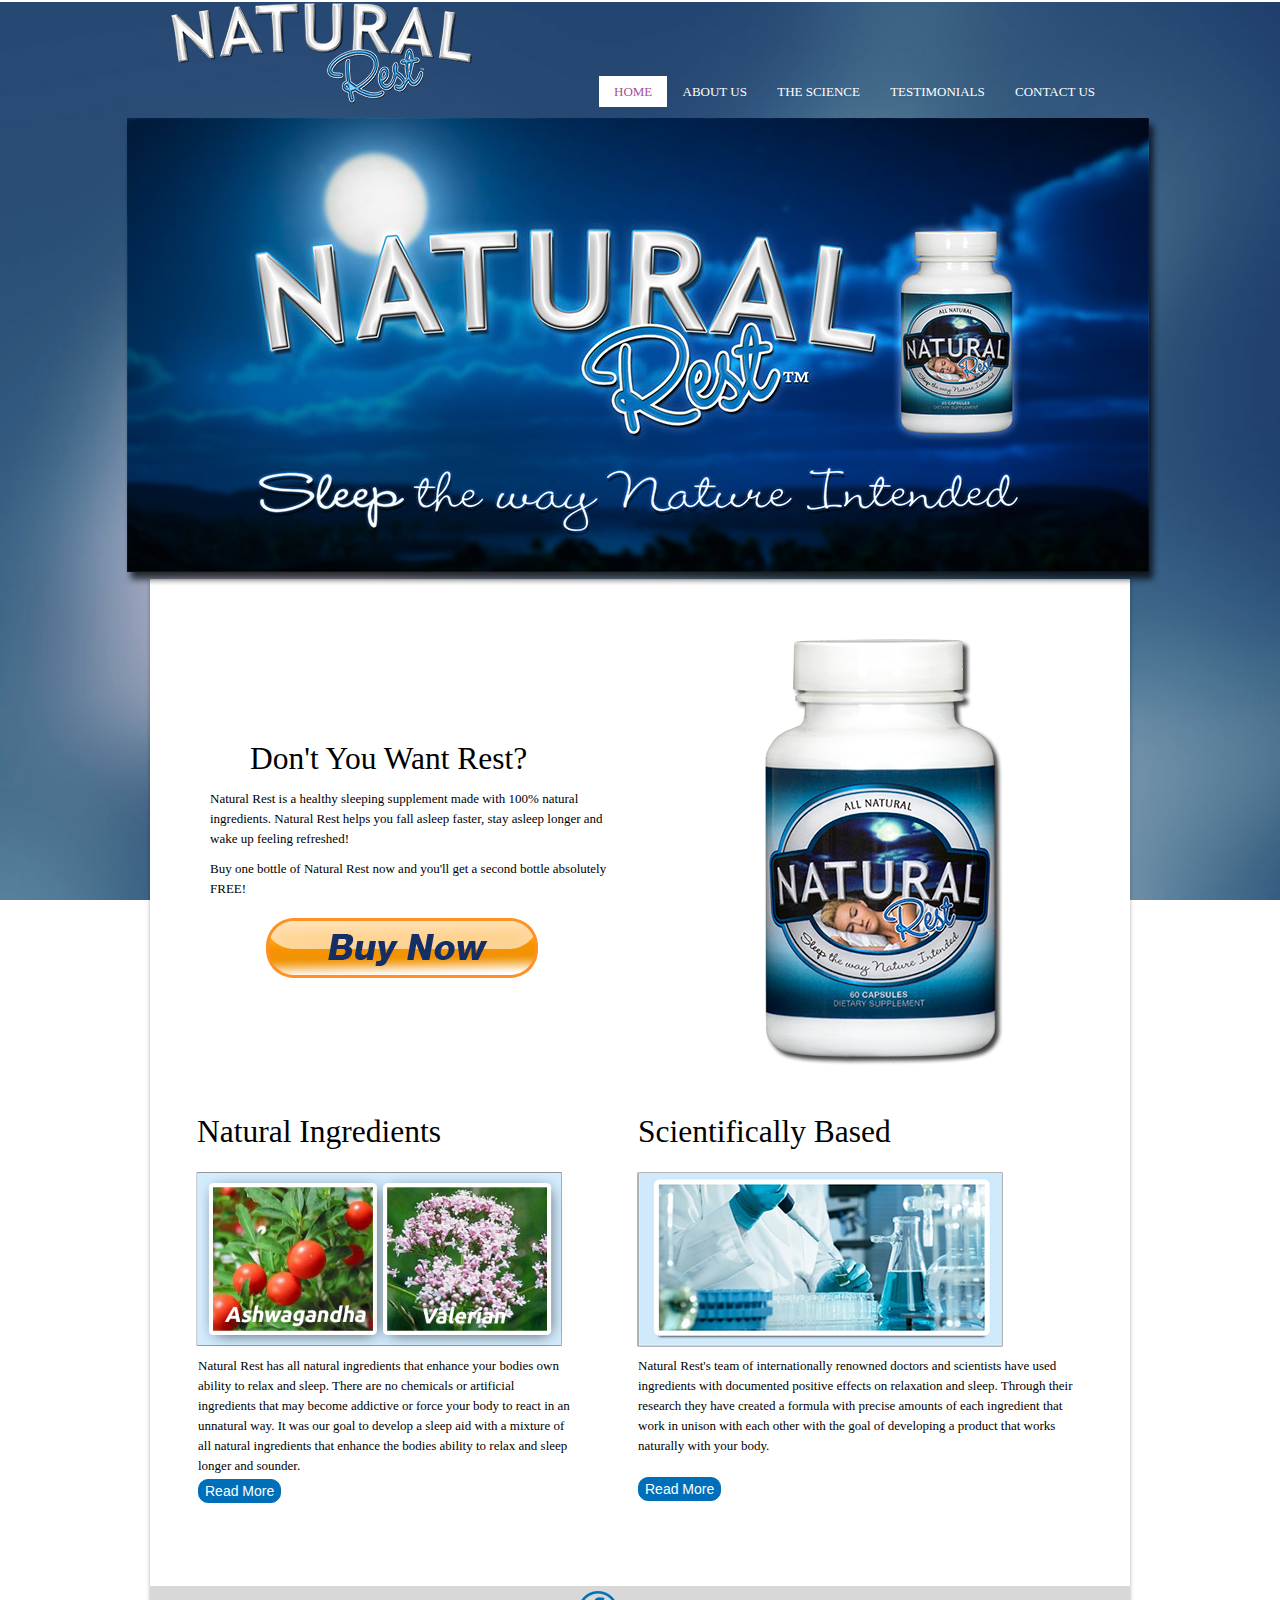
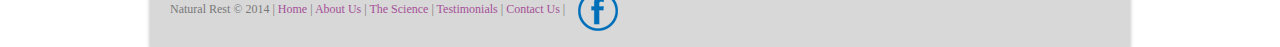
<file: 5535/html/index.html>
<!DOCTYPE html>
<html lang="en">
<head>
<meta charset="utf-8">
<title>Natural Rest</title>
<meta name="viewport" content="width=device-width, initial-scale=1.0">
<meta name="description" content="">
<meta name="author" content="">

<link href='http://fonts.googleapis.com/css?family=PT+Sans:400,700' rel='stylesheet' type='text/css'>

<link href="css/prettyPhoto.css" rel="stylesheet" type="text/css" />
<link rel="stylesheet" id="camera-css"  href="css/camera.css" type="text/css" media="all">
<link href="css/bootstrap.css" rel="stylesheet">
<link href="css/theme.css" rel="stylesheet">
<link rel="stylesheet" type="text/css" href="css/skins/tango/skin.css" />
<link href="css/bootstrap-responsive.css" rel="stylesheet">
<!--[if lt IE 9]>
	<script src="http://html5shim.googlecode.com/svn/trunk/html5.js"></script>
<![endif]-->

<!--[if IE]>
	<style type="text/css">
		.planning a .icon_block:before {display:none;}
	</style>
<![endif]-->

</head>
<body>
	
	<!--header-->
	<div class="container header">
    	<div class="wrap">
        	<div class="navbar navbar_ clearfix">
				<div class="logo"><a href="index.html"><img src="images/NR-Logo.png" alt="" /></a></div>
				
				<div class="menu_btn"><a href="javascript:void(0);">Menu</a></div>
				<nav id="main_menu">
					<div class="menu_wrap">
						<ul class="nav sf-menu">
							<li class="current" style="margin-top: 45px;"><a href="index.html">Home</a></li>
							<li><a href="about.html">About Us</a></li>
							<li><a href="scaffolding.html">The Science</a></li>
							<li><a href="blog.html">Testimonials</a></li>
							<li><a href="contacts.html">Contact Us</a></li>
						</ul>
					</div>
				</nav>
				<div class="clear"></div>
             </div>
        </div>    
    </div>
	<!--//header-->
	<div id="main_image">
		<img src="images/natural_rest2.png"/>
	</div>
	<div class="container box_shadow nr_container">
		 
		<!--page_container-->
		<div class="page_container nr_page_container">
			
			<!--planning-->
			<div class="wrap planning">
				<div class="row">
					<div style="margin-top: 80px; width: 420px; color: black;" class="span5 home_mini_section">
					<h2 style="margin-left: 60px;color: black;">Don't You Want Rest?</h2>
					<p style="margin-left: 20px;">Natural Rest is a healthy sleeping supplement made with 100% natural ingredients. Natural Rest helps you fall asleep faster, stay asleep longer and wake up feeling refreshed!</p>
					
					<p style="margin-left: 20px;">Buy one bottle of Natural Rest now and you'll get a second bottle absolutely FREE!</p>
						<a href="http://www.amazon.com/Natural-Rest-NATURAL-REST-Sleep/dp/B00DULBB8Q/ref=sr_1_1?ie=UTF8&qid=1401919066&sr=8-1&keywords=natural+rest" target="_blank"><img style="margin-left: 69px;" src="images/buynow.png" alt="" /></a>
					</div>
					
					<div class="span6 nr_offer">
						<img style="margin-left: 105px;" src="images/pills.png" alt="" />
					</div>
					
					<div class="clear"></div>
				</div>
			</div>
			
			<div class="wrap">
				<div class="row">
					<div class="span5 home_mini_section">
						<h2 style="margin-left: 7px;">Natural Ingredients</h2>
							<img src="images/natural_ingredients.png"/>
								<p style="color: black; margin-left: 8px;">Natural Rest has all natural ingredients that enhance your bodies own ability to relax and sleep. There are no chemicals or artificial ingredients that may become addictive or force your body to react in an unnatural way. It was our goal to develop a sleep aid with a mixture of all natural ingredients that enhance the bodies ability to relax and sleep longer and sounder.</p>
									<a href="scaffolding.html"><button style="margin-left: 8px; margin-top: -11px; color: white; background-color: #006fba; border: 1px solid #006fba; border-radius: 10px;">Read More</button></a>
					</div>
					
					<div class="span6 science_base home_mini_section">
						<h2 style="margin-left: 8px;">Scientifically Based</h2>
							<img src="images/science.png" alt="" />
								<p style="color: black; margin-left: 8px;">Natural Rest's team of internationally renowned doctors and scientists have used ingredients with documented positive effects on relaxation and sleep. Through their research they have created a formula with precise amounts of each ingredient that work in unison with each other with the goal of developing a product that works naturally with your body.</p>
									<a href="scaffolding.html"><button style="margin-left: 8px; margin-top: 11px; color: white; background-color: #006fba; border: 1px solid #006fba; border-radius: 10px;">Read More</button></a>
					</div>
					
					<div class="clear"></div>
				</div>
			</div>
			<!--//planning-->
			

		</div>		
		<!--//page_container-->
		
		<!--footer-->
			<div class="footer_bottom">
				<div class="wrap">
					<div class="container">
						<div class="fleft copyright">Natural Rest &copy; 2014  |  <a href="index.html">Home</a> | <a href="about.html">About Us</a> | <a href="scaffolding.html">The Science</a> | <a href="blog.html">Testimonials</a> | <a href="contacts.html">Contact Us</a> | <a href="https://www.facebook.com/pages/Natural-Rest/152283841630613?ref=hl" target="_blank"><img style="margin-top: -8px; margin-left: 10px;" src="images/facebook.png" alt="" /></a> </div>
						<div class="clear"></div>
					</div>
				</div>
			</div>
		</div>
		<!--//footer-->
	</div>

	<script src="http://ajax.googleapis.com/ajax/libs/jquery/1.8.2/jquery.min.js"></script>
    <script type="text/javascript" src="js/jquery.easing.1.3.js"></script>
    <script type="text/javascript" src="js/jquery.mobile.customized.min.js"></script>
    <script type="text/javascript" src="js/camera.js"></script>
    <script src="js/bootstrap.js"></script>
    <script src="js/superfish.js"></script>
	<script type="text/javascript" src="js/jquery.jcarousel.js"></script>
    <script type="text/javascript" src="js/jquery.prettyPhoto.js"></script>
    <script type="text/javascript" src="js/jquery.tweet.js"></script>
    <script type="text/javascript" src="js/myscript.js"></script>
    <script type="text/javascript">
		$(document).ready(function(){	
			//Slider
			$('#camera_wrap_1').camera();
			
			//Testimonials carousel
			$('#testim_carousel').carousel({
				pause: 'hover'
			});
			
		});
	</script>
	
</body>
</html>
</file>
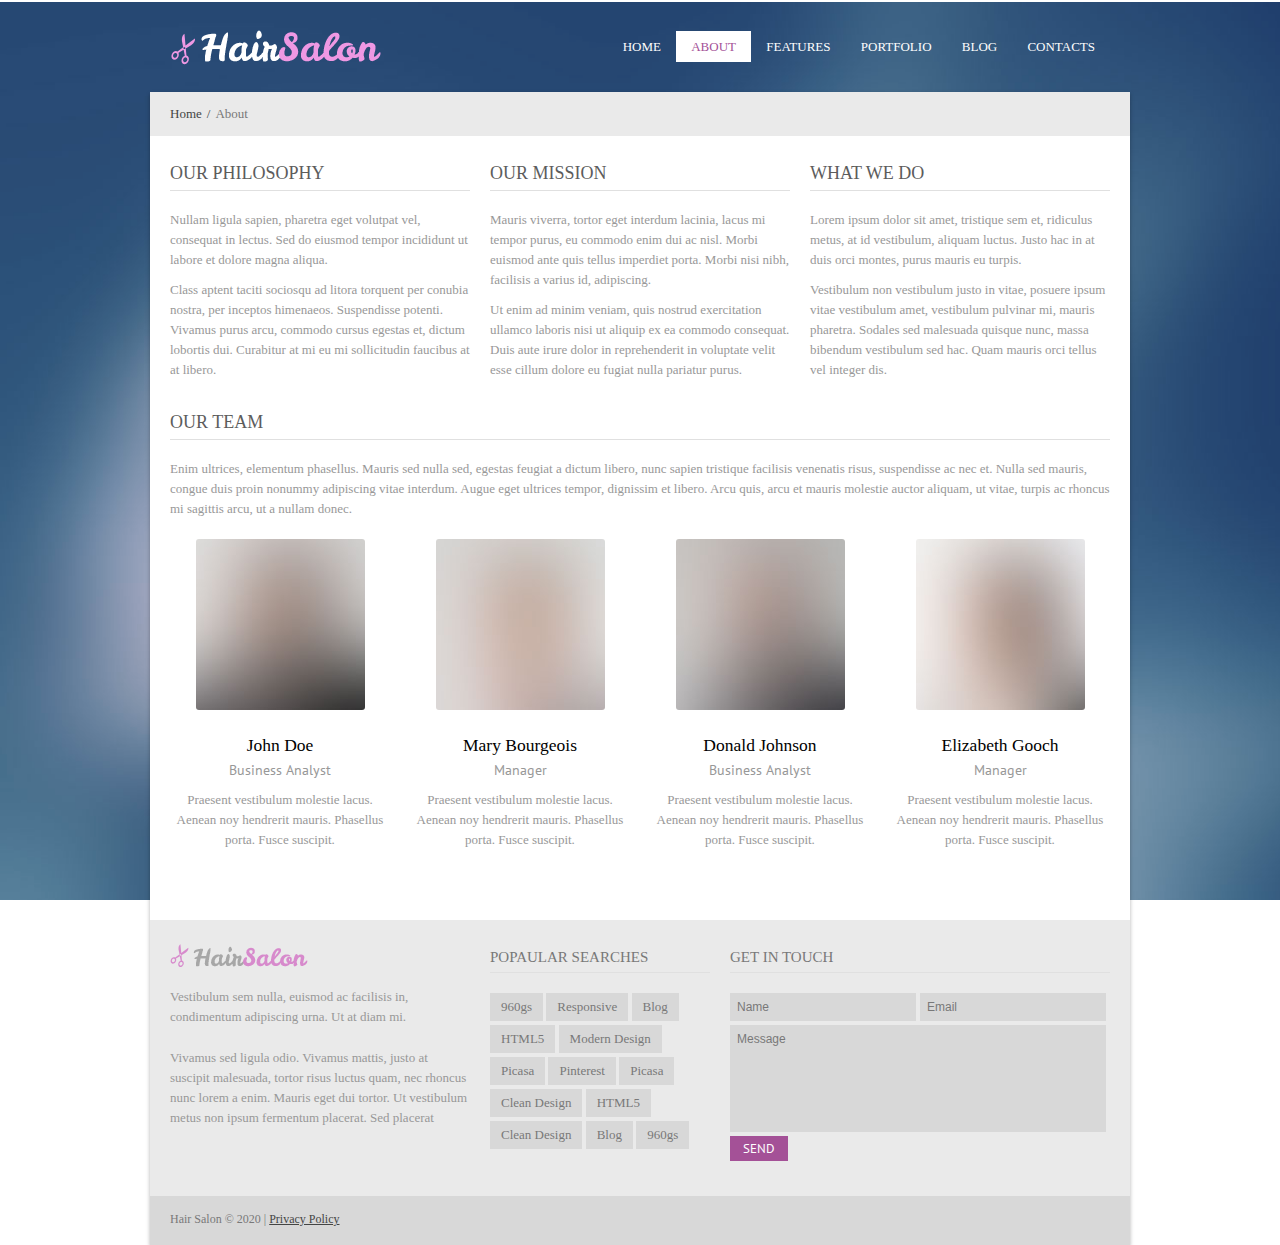
<file: 5535/html/about.html>
<!DOCTYPE html>
<html lang="en">
<head>
<meta charset="utf-8">
<title>Hair Salon</title>
<meta name="viewport" content="width=device-width, initial-scale=1.0">
<meta name="description" content="">
<meta name="author" content="">
<link href="css/bootstrap.css" rel="stylesheet">
<link href="css/theme.css" rel="stylesheet">
<link href="css/bootstrap-responsive.css" rel="stylesheet">

<link href='http://fonts.googleapis.com/css?family=PT+Sans:400,700' rel='stylesheet' type='text/css'>

<!--[if lt IE 9]>
	<script src="http://html5shim.googlecode.com/svn/trunk/html5.js"></script>
<![endif]-->    
</head>
<body>
	
	<!--header-->
	<div class="container header">
    	<div class="wrap">
        	<div class="navbar navbar_ clearfix">
				<div class="logo"><a href="index.html"><img src="images/logo.png" alt="" /></a></div>
				
				<div class="menu_btn"><a href="javascript:void(0);">Menu</a></div>
				<nav id="main_menu">
					<div class="menu_wrap">
						<ul class="nav sf-menu">
							<li><a href="index.html">Home</a></li>
							<li class="current"><a href="about.html">About</a></li>
							<li class="sub-menu"><a href="javascript:{}">Features</a>
								<ul>
									<li><a href="scaffolding.html"><span>-</span>Scaffolding</a></li>
									<li><a href="typography.html"><span>-</span>Typography</a></li>
									<li><a href="shortcodes.html"><span>-</span>Shortcodes</a></li>
									<li><a href="tables.html"><span>-</span>Tables</a></li>
								</ul>
							</li>
							<li class="sub-menu"><a href="javascript:{}">Portfolio</a>
								<ul>
									<li><a href="portfolio_2columns.html"><span>-</span>2 Columns</a></li>
									<li><a href="portfolio_3columns.html"><span>-</span>3 Columns</a></li>
									<li><a href="portfolio_4columns.html"><span>-</span>4 Columns</a></li>
								</ul>
							</li>
							<li class="sub-menu"><a href="javascript:{}">Blog</a>
								<ul>
									<li><a href="blog.html"><span>-</span>Blog with right sidebar</a></li>
									<li><a href="blog_post.html"><span>-</span>Blog post</a></li>
								</ul>
							</li>
							<li><a href="contacts.html">Contacts</a></li>
						</ul>
					</div>
				</nav>
				<div class="clear"></div>
             </div>
        </div>    
    </div>
	<!--//header-->
	
	<div class="container box_shadow">
		 
		<!--page_container-->
		<div class="page_container">
			<div class="wrap">
				<div class="breadcrumb">
					<div>
						<a href="index.html">Home</a><span>/</span>About
					</div>
				</div>
				<div class="container">
					<section>
						<div class="row">
							<div class="span4">
								<h2 class="title">Our Philosophy</h2>
								<p>Nullam ligula sapien, pharetra eget volutpat vel, consequat in lectus. Sed do eiusmod tempor incididunt ut labore et dolore magna aliqua.</p>
								<p>Class aptent taciti sociosqu ad litora torquent per conubia nostra, per inceptos himenaeos. Suspendisse potenti. Vivamus purus arcu, commodo cursus egestas et, dictum lobortis dui. Curabitur at mi eu mi sollicitudin faucibus at at libero.</p>                        
							</div>
							<div class="span4">
								<h2 class="title">Our Mission</h2>
								<p>Mauris viverra, tortor eget interdum lacinia, lacus mi tempor purus, eu commodo enim dui ac nisl. Morbi euismod ante quis tellus imperdiet porta. Morbi nisi nibh, facilisis a varius id, adipiscing.</p>
								<p>Ut enim ad minim veniam, quis nostrud exercitation ullamco laboris nisi ut aliquip ex ea commodo consequat. Duis aute irure dolor in reprehenderit in voluptate velit esse cillum dolore eu fugiat nulla pariatur purus.</p>
							</div>
							<div class="span4">
								<h2 class="title">What We Do</h2>
								<p>Lorem ipsum dolor sit amet, tristique sem et, ridiculus metus, at id vestibulum, aliquam luctus. Justo hac in at duis orci montes, purus mauris eu turpis.</p>
								<p>Vestibulum non vestibulum justo in vitae, posuere ipsum vitae vestibulum amet, vestibulum pulvinar mi, mauris pharetra. Sodales sed malesuada quisque nunc, massa bibendum vestibulum sed hac. Quam mauris orci tellus vel integer dis.</p> 
							</div>                        
						</div>
					</section>
					<section>
						<h2 class="title">Our Team</h2>
						<p>Enim ultrices, elementum phasellus. Mauris sed nulla sed, egestas feugiat a dictum libero, nunc sapien tristique facilisis venenatis risus, suspendisse ac nec et. Nulla sed mauris, congue duis proin nonummy adipiscing vitae interdum. Augue eget ultrices tempor, dignissim et libero. Arcu quis, arcu et mauris molestie auctor aliquam, ut vitae, turpis ac rhoncus mi sagittis arcu, ut a nullam donec.</p>
						<div class="row">
							<div class="span3">                            
								<div class="profile">
									<img alt="" src="images/team1.jpg">
									<h4>John Doe</h4>
									<div class="profile_title">Business Analyst</div>
									<p>Praesent vestibulum molestie lacus. Aenean noy hendrerit mauris. Phasellus porta. Fusce suscipit.</p>
								</div>
							</div>
							<div class="span3">
								<div class="profile">
									<img alt="" src="images/team2.jpg">
									<h4>Mary Bourgeois</h4>
									<div class="profile_title">Manager</div>
									<p>Praesent vestibulum molestie lacus. Aenean noy hendrerit mauris. Phasellus porta. Fusce suscipit.</p>
								</div>
							</div>
							<div class="span3">
								<div class="profile">
									<img alt="" src="images/team3.jpg">
									<h4>Donald Johnson</h4>
									<div class="profile_title">Business Analyst</div>
									<p>Praesent vestibulum molestie lacus. Aenean noy hendrerit mauris. Phasellus porta. Fusce suscipit.</p>
								</div>
							</div>
							<div class="span3">
								<div class="profile">
									<img alt="" src="images/team4.jpg">
									<h4>Elizabeth Gooch</h4>
									<div class="profile_title">Manager</div>
									<p>Praesent vestibulum molestie lacus. Aenean noy hendrerit mauris. Phasellus porta. Fusce suscipit.</p>
								</div>
							</div>                        
						</div>
					</section>
				</div>
			</div>
		</div>
		<!--//page_container-->
    
		<!--footer-->
		<div id="footer">
			<div class="wrap">
				<div class="row">
					<div class="span4 foot_logo_block">
						<a class="foot_logo" href="index.html" alt=""><img src="images/foot_logo.png" /></a>
						<p>Vestibulum sem nulla, euismod ac facilisis in, condimentum adipiscing urna. Ut at diam mi.</p>
						<p>Vivamus sed ligula odio. Vivamus mattis, justo at suscipit malesuada, tortor risus luctus quam, nec rhoncus nunc lorem a enim. Mauris eget dui tortor. Ut vestibulum metus non ipsum fermentum placerat. Sed placerat</p>
					</div>
					<div class="span3">
						<h2 class="title">Popaular Searches</h2>
						<div class="tags">
							<a href="javascript:void(0);">960gs</a>
							<a href="javascript:void(0);">Responsive</a>
							<a href="javascript:void(0);">Blog</a>
							<a href="javascript:void(0);">HTML5</a>
							<a href="javascript:void(0);">Modern Design</a>
							<a href="javascript:void(0);">Picasa</a>
							<a href="javascript:void(0);">Pinterest</a>
							<a href="javascript:void(0);">Picasa</a>
							<a href="javascript:void(0);">Clean Design</a>
							<a href="javascript:void(0);">HTML5</a>
							<a href="javascript:void(0);">Clean Design</a>
							<a href="javascript:void(0);">Blog</a>
							<a href="javascript:void(0);">960gs</a>
						</div>
					</div>
					<div class="span5">
						<h2 class="title">Get in touch</h2>
						<form action="#" method="post">
							<input type="text" name="name" id="name" value="Name" onFocus="if (this.value == 'Name') this.value = '';" onBlur="if (this.value == '') this.value = 'Name';" />
							<input type="text" name="email" id="email" value="Email" onFocus="if (this.value == 'Email') this.value = '';" onBlur="if (this.value == '') this.value = 'Email';" />
							<textarea name="message" id="message" onFocus="if (this.value == 'Message') this.value = '';" onBlur="if (this.value == '') this.value = 'Message';" >Message</textarea>
							<div class="clear"></div>
							<input type="submit" class="contact_btn" value="Send" />
							<div class="clear"></div>
						</form>
					</div>
				</div>
			</div>
			
			<div class="footer_bottom">
				<div class="wrap">
					<div class="fleft copyright">Hair Salon &copy; 2020  |  <a href="javascript:void(0);">Privacy Policy</a></div>
					<div class="clear"></div>
				</div>
			</div>
		</div>
		<!--//footer-->
	</div>

	<script src="http://ajax.googleapis.com/ajax/libs/jquery/1.8.2/jquery.min.js"></script>
    <script type="text/javascript" src="js/jquery.easing.1.3.js"></script>
    <script src="js/bootstrap.js"></script>
    <script src="js/superfish.js"></script>
	<script type="text/javascript" src="js/jquery.prettyPhoto.js"></script>
    <script type="text/javascript" src="js/jquery.tweet.js"></script>
    <script type="text/javascript" src="js/myscript.js"></script>
</body>
</html>
</file>
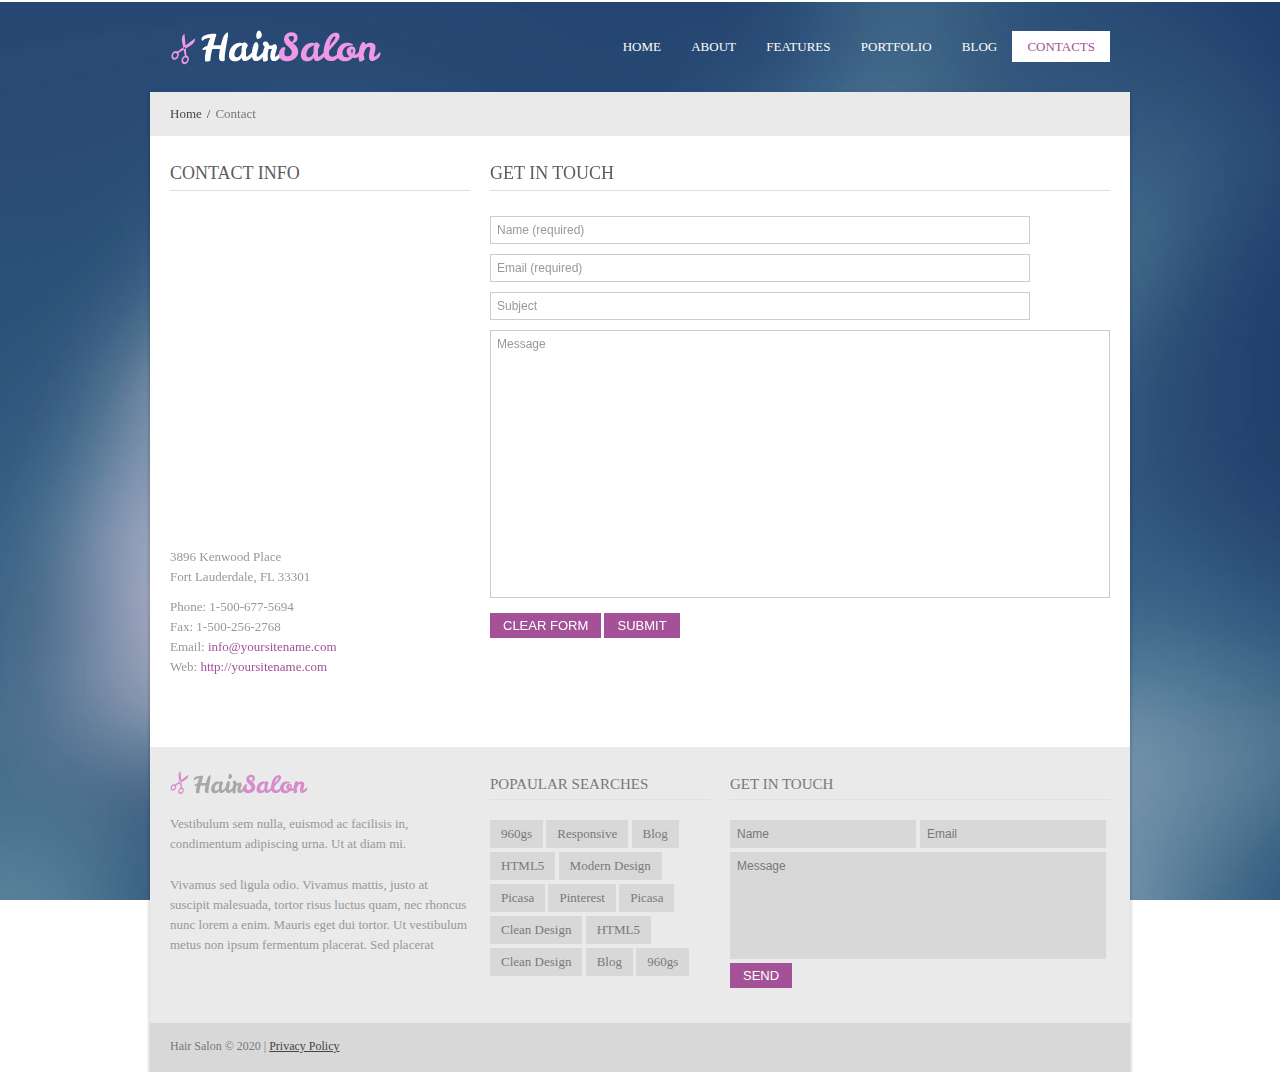
<file: 5535/html/contacts.html>
<!DOCTYPE html>
<html lang="en">
<head>
<meta charset="utf-8">
<title>Hair Salon</title>
<meta name="viewport" content="width=device-width, initial-scale=1.0">
<meta name="description" content="">
<meta name="author" content="">
<link href="css/prettyPhoto.css" rel="stylesheet" type="text/css" />
<link href="css/bootstrap.css" rel="stylesheet">
<link href="css/theme.css" rel="stylesheet">
<link href="css/bootstrap-responsive.css" rel="stylesheet">

<link href='http://fonts.googleapis.com/css?family=Nunito' rel='stylesheet' type='text/css'>

<!--[if lt IE 9]>
	<script src="http://html5shim.googlecode.com/svn/trunk/html5.js"></script>
<![endif]-->    
</head>
<body>
	
	<!--header-->
	<div class="container header">
    	<div class="wrap">
        	<div class="navbar navbar_ clearfix">
				<div class="logo"><a href="index.html"><img src="images/logo.png" alt="" /></a></div>
				
				<div class="menu_btn"><a href="javascript:void(0);">Menu</a></div>
				<nav id="main_menu">
					<div class="menu_wrap">
						<ul class="nav sf-menu">
							<li><a href="index.html">Home</a></li>
							<li><a href="about.html">About</a></li>
							<li class="sub-menu"><a href="javascript:{}">Features</a>
								<ul>
									<li><a href="scaffolding.html"><span>-</span>Scaffolding</a></li>
									<li><a href="typography.html"><span>-</span>Typography</a></li>
									<li><a href="shortcodes.html"><span>-</span>Shortcodes</a></li>
									<li><a href="tables.html"><span>-</span>Tables</a></li>
								</ul>
							</li>
							<li class="sub-menu"><a href="javascript:{}">Portfolio</a>
								<ul>
									<li><a href="portfolio_2columns.html"><span>-</span>2 Columns</a></li>
									<li><a href="portfolio_3columns.html"><span>-</span>3 Columns</a></li>
									<li><a href="portfolio_4columns.html"><span>-</span>4 Columns</a></li>
								</ul>
							</li>
							<li class="sub-menu"><a href="javascript:{}">Blog</a>
								<ul>
									<li><a href="blog.html"><span>-</span>Blog with right sidebar</a></li>
									<li><a href="blog_post.html"><span>-</span>Blog post</a></li>
								</ul>
							</li>
							<li class="current"><a href="contacts.html">Contacts</a></li>
						</ul>
					</div>
				</nav>
				<div class="clear"></div>
             </div>
        </div>    
    </div>
	<!--//header-->
	
	<div class="container box_shadow">
		 
		<!--page_container-->
		<div class="page_container">
			<div class="wrap">
				<div class="breadcrumb">
					<div>
						<a href="index.html">Home</a><span>/</span>Contact
					</div>
				</div>
				<div class="container">
					<section>
						<div class="row">
							<div class="span4">
								<h2 class="title">Contact Info</h2>
								<div id="map"><iframe width="100%" height="310" frameborder="0" scrolling="no" marginheight="0" marginwidth="0" src="http://maps.google.com/maps?f=q&source=s_q&hl=en&geocode=&q=london&sll=37.0625,-95.677068&sspn=42.631141,90.263672&ie=UTF8&hq=&hnear=London,+United+Kingdom&ll=51.500141,-0.126257&spn=0.026448,0.039396&z=14&output=embed"></iframe></div>
								<p>3896 Kenwood Place<br/>Fort Lauderdale, FL 33301</p>
								<p>Phone: 1-500-677-5694<br/>Fax: 1-500-256-2768<br/>Email: <a href="mailto:#">info@yoursitename.com</a><br/>Web: <a href="#">http://yoursitename.com</a></p>                           
							</div>
							<div class="span8">
								<h2 class="title">Get In Touch</h2>
								<div class="contact_form">  
									<div id="note"></div>
									<div id="fields">
										<form id="ajax-contact-form" action="">
											<input class="span7" type="text" name="name" value="" placeholder="Name (required)" />
											<input class="span7" type="text" name="email" value="" placeholder="Email (required)" />
											<input class="span7" type="text" name="subject" value="" placeholder="Subject" />
											<textarea name="message" id="message" class="span8" placeholder="Message"></textarea>
											<div class="clear"></div>
											<input type="reset" class="contact_btn" value="Clear form" />
											<input type="submit" class="contact_btn" value="Submit" />
											<div class="clear"></div>
										</form>
									</div>
								</div>
							</div>                	
						</div>
					</section>
				</div>
			</div>
		</div>
		<!--//page_container-->
		
		<!--footer-->
		<div id="footer">
			<div class="wrap">
				<div class="row">
					<div class="span4 foot_logo_block">
						<a class="foot_logo" href="index.html" alt=""><img src="images/foot_logo.png" /></a>
						<p>Vestibulum sem nulla, euismod ac facilisis in, condimentum adipiscing urna. Ut at diam mi.</p>
						<p>Vivamus sed ligula odio. Vivamus mattis, justo at suscipit malesuada, tortor risus luctus quam, nec rhoncus nunc lorem a enim. Mauris eget dui tortor. Ut vestibulum metus non ipsum fermentum placerat. Sed placerat</p>
					</div>
					<div class="span3">
						<h2 class="title">Popaular Searches</h2>
						<div class="tags">
							<a href="javascript:void(0);">960gs</a>
							<a href="javascript:void(0);">Responsive</a>
							<a href="javascript:void(0);">Blog</a>
							<a href="javascript:void(0);">HTML5</a>
							<a href="javascript:void(0);">Modern Design</a>
							<a href="javascript:void(0);">Picasa</a>
							<a href="javascript:void(0);">Pinterest</a>
							<a href="javascript:void(0);">Picasa</a>
							<a href="javascript:void(0);">Clean Design</a>
							<a href="javascript:void(0);">HTML5</a>
							<a href="javascript:void(0);">Clean Design</a>
							<a href="javascript:void(0);">Blog</a>
							<a href="javascript:void(0);">960gs</a>
						</div>
					</div>
					<div class="span5">
						<h2 class="title">Get in touch</h2>
						<form action="#" method="post">
							<input type="text" name="name" id="name" value="Name" onFocus="if (this.value == 'Name') this.value = '';" onBlur="if (this.value == '') this.value = 'Name';" />
							<input type="text" name="email" id="email" value="Email" onFocus="if (this.value == 'Email') this.value = '';" onBlur="if (this.value == '') this.value = 'Email';" />
							<textarea name="message" id="message" onFocus="if (this.value == 'Message') this.value = '';" onBlur="if (this.value == '') this.value = 'Message';" >Message</textarea>
							<div class="clear"></div>
							<input type="submit" class="contact_btn" value="Send" />
							<div class="clear"></div>
						</form>
					</div>
				</div>
			</div>
			
			<div class="footer_bottom">
				<div class="wrap">
					<div class="fleft copyright">Hair Salon &copy; 2020  |  <a href="javascript:void(0);">Privacy Policy</a></div>
					<div class="clear"></div>
				</div>
			</div>
		</div>
		<!--//footer-->
	</div>

	<script src="http://ajax.googleapis.com/ajax/libs/jquery/1.8.2/jquery.min.js"></script>
    <script type="text/javascript" src="js/jquery.easing.1.3.js"></script>
    <script src="js/bootstrap.js"></script>
    <script src="js/superfish.js"></script>
    <script type="text/javascript" src="js/jquery.tweet.js"></script>
    <script type="text/javascript" src="js/jquery.prettyPhoto.js"></script>
    <script type="text/javascript" src="js/myscript.js"></script>
    <script type="text/javascript">
		$(document).ready(function(){	
			$("#ajax-contact-form").submit(function() {
				var str = $(this).serialize();		
				$.ajax({
					type: "POST",
					url: "contact_form/contact_process.php",
					data: str,
					success: function(msg) {
						// Message Sent - Show the 'Thank You' message and hide the form
						if(msg == 'OK') {
							result = '<div class="notification_ok">Your message has been sent. Thank you!</div>';
							$("#fields").hide();
						} else {
							result = msg;
						}
						$('#note').html(result);
					}
				});
				return false;
			});															
		});		
	</script>
</body>
</html>
</file>
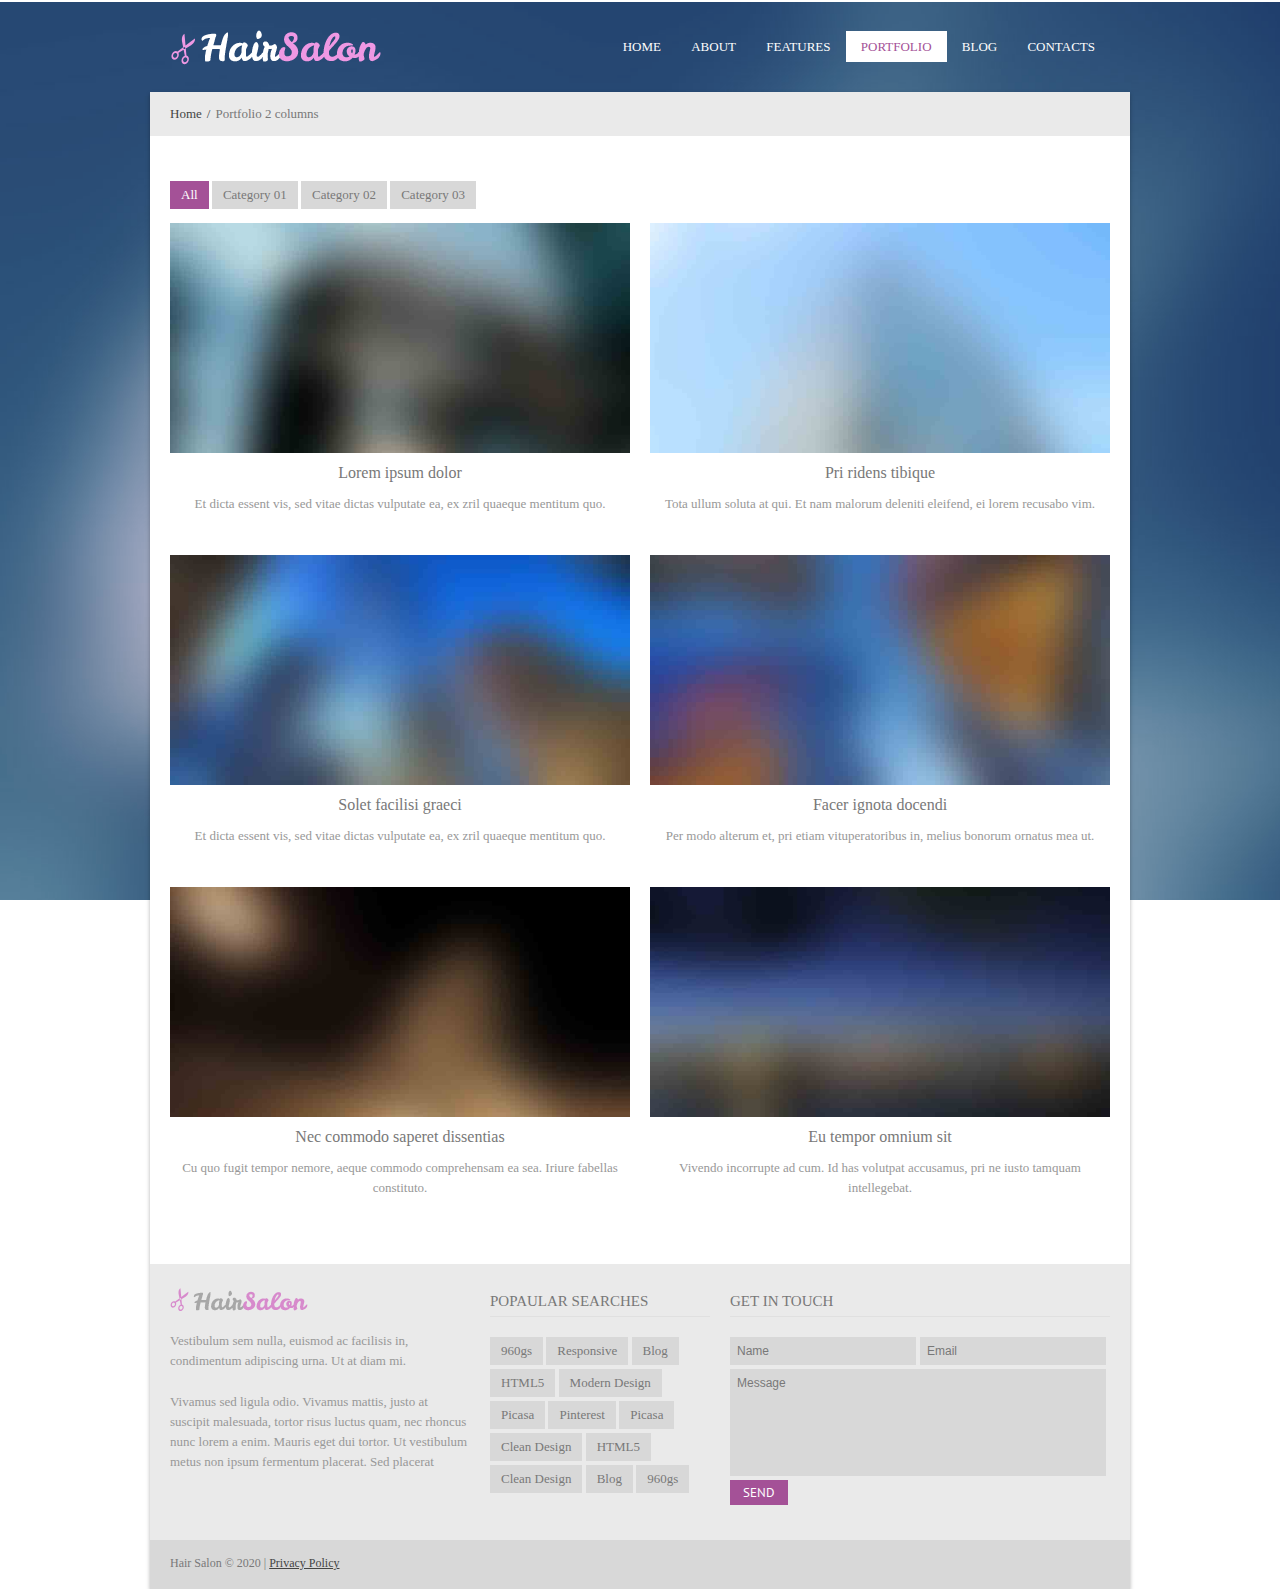
<file: 5535/html/portfolio_2columns.html>
<!DOCTYPE html>
<html lang="en">
<head>
<meta charset="utf-8">
<title>Hair Salon</title>
<meta name="viewport" content="width=device-width, initial-scale=1.0">
<meta name="description" content="">
<meta name="author" content="">
<link href="css/prettyPhoto.css" rel="stylesheet" type="text/css" />
<link href="css/bootstrap.css" rel="stylesheet">
<link href="css/theme.css" rel="stylesheet">
<link href="css/bootstrap-responsive.css" rel="stylesheet">

<link href='http://fonts.googleapis.com/css?family=PT+Sans:400,700' rel='stylesheet' type='text/css'>

<!--[if lt IE 9]>
	<script src="http://html5shim.googlecode.com/svn/trunk/html5.js"></script>
<![endif]-->    
</head>
<body>
	
	<!--header-->
	<div class="container header">
    	<div class="wrap">
        	<div class="navbar navbar_ clearfix">
				<div class="logo"><a href="index.html"><img src="images/logo.png" alt="" /></a></div>
				
				<div class="menu_btn"><a href="javascript:void(0);">Menu</a></div>
				<nav id="main_menu">
					<div class="menu_wrap">
						<ul class="nav sf-menu">
							<li><a href="index.html">Home</a></li>
							<li><a href="about.html">About</a></li>
							<li class="sub-menu"><a href="javascript:{}">Features</a>
								<ul>
									<li><a href="scaffolding.html"><span>-</span>Scaffolding</a></li>
									<li><a href="typography.html"><span>-</span>Typography</a></li>
									<li><a href="shortcodes.html"><span>-</span>Shortcodes</a></li>
									<li><a href="tables.html"><span>-</span>Tables</a></li>
								</ul>
							</li>
							<li class="sub-menu current"><a href="javascript:{}">Portfolio</a>
								<ul>
									<li class="current"><a href="portfolio_2columns.html"><span>-</span>2 Columns</a></li>
									<li><a href="portfolio_3columns.html"><span>-</span>3 Columns</a></li>
									<li><a href="portfolio_4columns.html"><span>-</span>4 Columns</a></li>
								</ul>
							</li>
							<li class="sub-menu"><a href="javascript:{}">Blog</a>
								<ul>
									<li><a href="blog.html"><span>-</span>Blog with right sidebar</a></li>
									<li><a href="blog_post.html"><span>-</span>Blog post</a></li>
								</ul>
							</li>
							<li><a href="contacts.html">Contacts</a></li>
						</ul>
					</div>
				</nav>
				<div class="clear"></div>
             </div>
        </div>    
    </div>
	<!--//header-->
	
	<div class="container box_shadow">
		 
		<!--page_container-->
		<div class="page_container">
			<div class="wrap">
				<div class="breadcrumb">
					<div>
						<a href="index.html">Home</a><span>/</span>Portfolio 2 columns
					</div>
				</div>
				<div class="container">
					<div id="options">                                           
						<ul id="filters" class="option-set" data-option-key="filter">
							<li><a href="#filter" data-option-value="*" class="selected">All</a></li>
							<li><a href="#filter" data-option-value=".category01">Category 01</a></li>                                            
							<li><a href="#filter" data-option-value=".category02">Category 02</a></li>
							<li><a href="#filter" data-option-value=".category03">Category 03</a></li> 
						</ul>                                           
						<div class="clear"></div>
					</div>
					<div class="row">
						<!-- portfolio_block -->
						<div class="projects">                                  
							<div class="span6 element category01 height_2column" data-category="category01">
								<div class="hover_img">
									<img src="images/portfolio/1.jpg" alt="" />
									<span class="portfolio_zoom"><a href="images/portfolio/1.jpg" rel="prettyPhoto[portfolio1]"></a></span>
									<span class="portfolio_link"><a href="single_portfolio.html">View item</a></span>
								</div> 
								<div class="item_description">
									<h6><a href="single_portfolio.html">Lorem ipsum dolor</a></h6>
									<div class="descr">Et dicta essent vis, sed vitae dictas vulputate ea, ex zril quaeque mentitum quo.</div>
								</div>                                    
							</div>
							<div class="span6 element category02 height_2column" data-category="category02">
								<div class="hover_img">
									<img src="images/portfolio/2.jpg" alt="" />
									<span class="portfolio_zoom"><a href="images/portfolio/2.jpg" rel="prettyPhoto[portfolio1]"></a></span>
									<span class="portfolio_link"><a href="single_portfolio.html">View item</a></span>
								</div>
								<div class="item_description">
									<h6><a href="single_portfolio.html">Pri ridens tibique</a></h6>
									<div class="descr">Tota ullum soluta at qui. Et nam malorum deleniti eleifend, ei lorem recusabo vim.</div>
								</div>
							</div>
						   <div class="span6 element category03 height_2column" data-category="category03">
								<div class="hover_img">
									<img src="images/portfolio/3.jpg" alt="" />
									<span class="portfolio_zoom"><a href="images/portfolio/3.jpg" rel="prettyPhoto[portfolio1]"></a></span>
									<span class="portfolio_link"><a href="single_portfolio.html">View item</a></span>
								</div>
								<div class="item_description">
									<h6><a href="single_portfolio.html">Solet facilisi graeci</a></h6>
									<div class="descr">Et dicta essent vis, sed vitae dictas vulputate ea, ex zril quaeque mentitum quo.</div>
								</div>
							</div> 
							<div class="span6 element category01 height_2column" data-category="category01">
								<div class="hover_img">
									<img src="images/portfolio/4.jpg" alt="" />
									<span class="portfolio_zoom"><a href="images/portfolio/4.jpg" rel="prettyPhoto[portfolio1]"></a></span>
									<span class="portfolio_link"><a href="single_portfolio.html">View item</a></span>
								</div> 
								<div class="item_description">
									<h6><a href="single_portfolio.html">Facer ignota docendi</a></h6>
									<div class="descr">Per modo alterum et, pri etiam vituperatoribus in, melius bonorum ornatus mea ut.</div>
								</div>                                    
							</div>
							<div class="span6 element category02 height_2column" data-category="category02">
								<div class="hover_img">
									<img src="images/portfolio/5.jpg" alt="" />
									<span class="portfolio_zoom"><a href="images/portfolio/5.jpg" rel="prettyPhoto[portfolio1]"></a></span>
									<span class="portfolio_link"><a href="single_portfolio.html">View item</a></span>
								</div>
								<div class="item_description">
									<h6><a href="single_portfolio.html">Nec commodo saperet dissentias</a></h6>
									<div class="descr">Cu quo fugit tempor nemore, aeque commodo comprehensam ea sea. Iriure fabellas constituto.</div>
								</div>
							</div>
						   <div class="span6 element category03 height_2column" data-category="category03">
								<div class="hover_img">
									<img src="images/portfolio/6.jpg" alt="" />
									<span class="portfolio_zoom"><a href="images/portfolio/6.jpg" rel="prettyPhoto[portfolio1]"></a></span>
									<span class="portfolio_link"><a href="single_portfolio.html">View item</a></span>
								</div>
								<div class="item_description">
									<h6><a href="single_portfolio.html">Eu tempor omnium sit</a></h6>
									<div class="descr">Vivendo incorrupte ad cum. Id has volutpat accusamus, pri ne iusto tamquam intellegebat.</div>
								</div>
							</div>
							<div class="clear"></div>
						</div>   
						<!-- //portfolio_block -->   
					</div>
				</div>
			</div>
			<!--//MAIN CONTENT AREA-->
			
		</div>
		<!--//page_container-->
		
		<!--footer-->
		<div id="footer">
			<div class="wrap">
				<div class="row">
					<div class="span4 foot_logo_block">
						<a class="foot_logo" href="index.html" alt=""><img src="images/foot_logo.png" /></a>
						<p>Vestibulum sem nulla, euismod ac facilisis in, condimentum adipiscing urna. Ut at diam mi.</p>
						<p>Vivamus sed ligula odio. Vivamus mattis, justo at suscipit malesuada, tortor risus luctus quam, nec rhoncus nunc lorem a enim. Mauris eget dui tortor. Ut vestibulum metus non ipsum fermentum placerat. Sed placerat</p>
					</div>
					<div class="span3">
						<h2 class="title">Popaular Searches</h2>
						<div class="tags">
							<a href="javascript:void(0);">960gs</a>
							<a href="javascript:void(0);">Responsive</a>
							<a href="javascript:void(0);">Blog</a>
							<a href="javascript:void(0);">HTML5</a>
							<a href="javascript:void(0);">Modern Design</a>
							<a href="javascript:void(0);">Picasa</a>
							<a href="javascript:void(0);">Pinterest</a>
							<a href="javascript:void(0);">Picasa</a>
							<a href="javascript:void(0);">Clean Design</a>
							<a href="javascript:void(0);">HTML5</a>
							<a href="javascript:void(0);">Clean Design</a>
							<a href="javascript:void(0);">Blog</a>
							<a href="javascript:void(0);">960gs</a>
						</div>
					</div>
					<div class="span5">
						<h2 class="title">Get in touch</h2>
						<form action="#" method="post">
							<input type="text" name="name" id="name" value="Name" onFocus="if (this.value == 'Name') this.value = '';" onBlur="if (this.value == '') this.value = 'Name';" />
							<input type="text" name="email" id="email" value="Email" onFocus="if (this.value == 'Email') this.value = '';" onBlur="if (this.value == '') this.value = 'Email';" />
							<textarea name="message" id="message" onFocus="if (this.value == 'Message') this.value = '';" onBlur="if (this.value == '') this.value = 'Message';" >Message</textarea>
							<div class="clear"></div>
							<input type="submit" class="contact_btn" value="Send" />
							<div class="clear"></div>
						</form>
					</div>
				</div>
			</div>
			
			<div class="footer_bottom">
				<div class="wrap">
					<div class="fleft copyright">Hair Salon &copy; 2020  |  <a href="javascript:void(0);">Privacy Policy</a></div>
					<div class="clear"></div>
				</div>
			</div>
		</div>
		<!--//footer-->
	</div>

	<script src="http://ajax.googleapis.com/ajax/libs/jquery/1.8.2/jquery.min.js"></script>
    <script type="text/javascript" src="js/jquery.easing.1.3.js"></script>
    <script src="js/bootstrap.js"></script>
    <script src="js/superfish.js"></script>
    <script type="text/javascript" src="js/jquery.prettyPhoto.js"></script>
    <script src="js/jquery.isotope.min.js" type="text/javascript"></script>
	<script type="text/javascript" src="js/sorting.js"></script>
    <script type="text/javascript" src="js/jquery.preloader.js"></script>
    <script type="text/javascript" src="js/jquery.tweet.js"></script>
    <script type="text/javascript" src="js/myscript.js"></script>
    <script type="text/javascript">
		$(document).ready(function(){
			// Preloader
			$(".projects .element").preloader();
			
			//Image hover
			$(".hover_img").live('mouseover',function(){
					var info=$(this).find("img");
					info.stop().animate({opacity:0.5},400);
					$(".preloader").css({'background':'none'});
				}
			);
			$(".hover_img").live('mouseout',function(){
					var info=$(this).find("img");
					info.stop().animate({opacity:1},400);
					$(".preloader").css({'background':'none'});
				}
			);
		});
	</script>
</body>
</html>
</file>
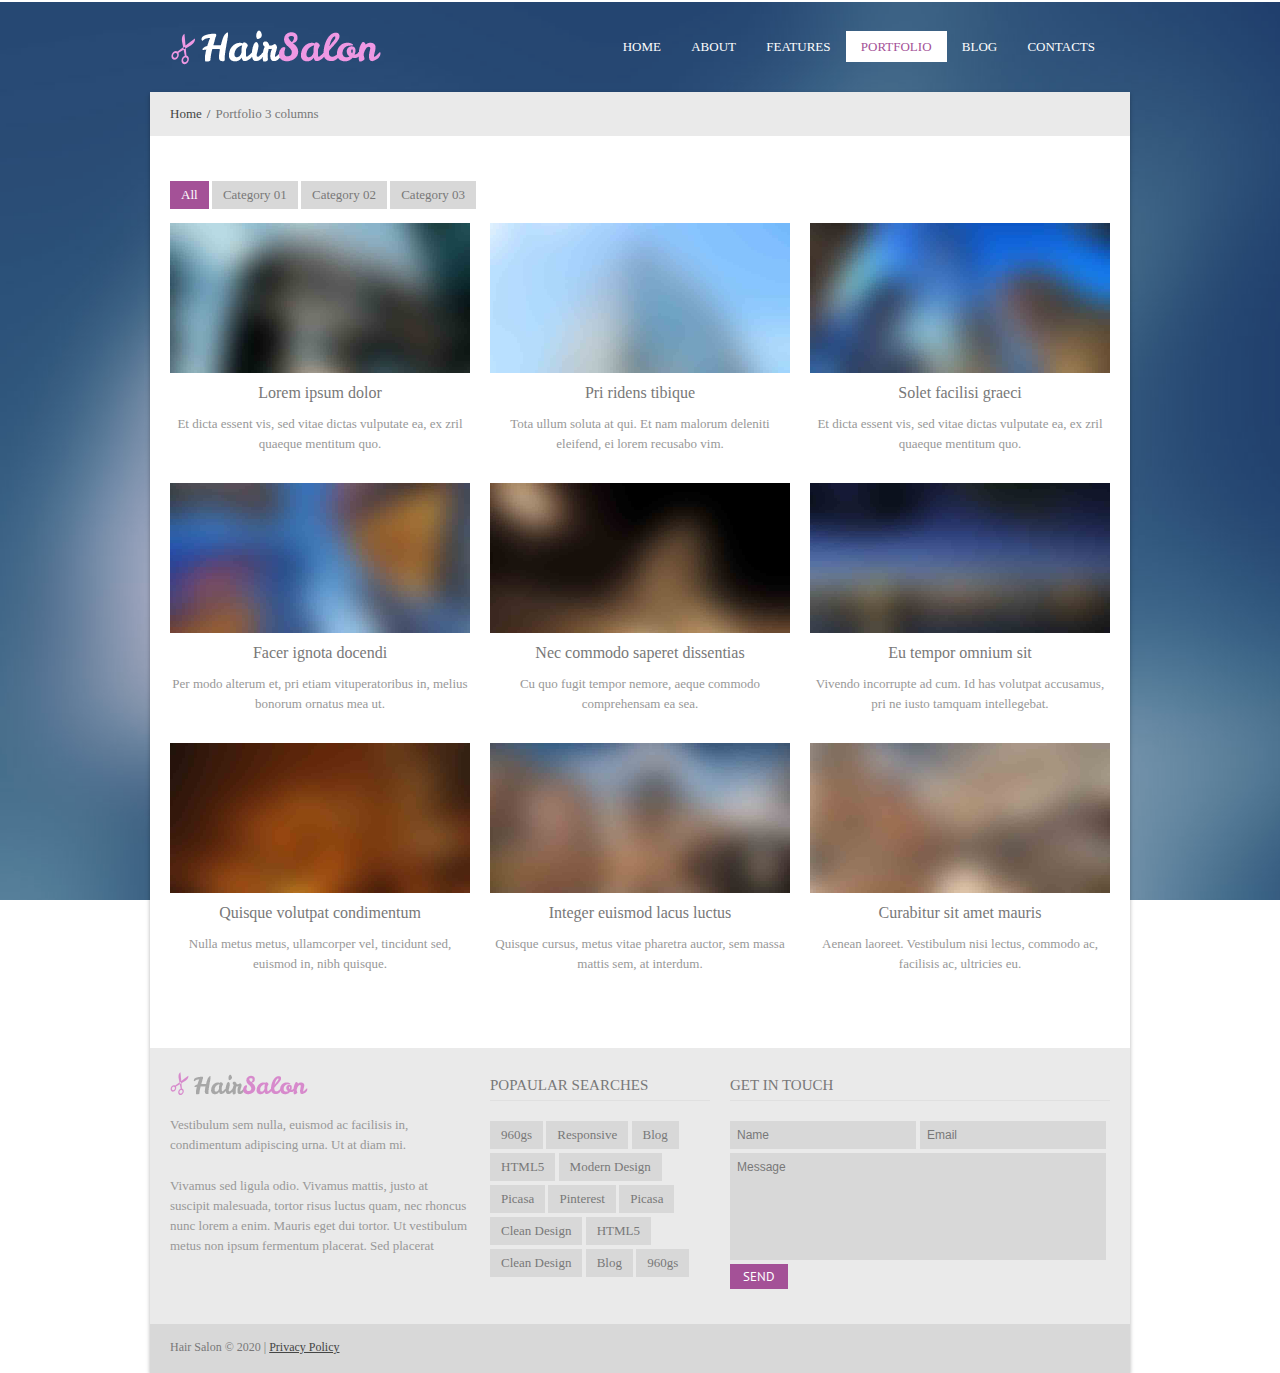
<file: 5535/html/portfolio_3columns.html>
<!DOCTYPE html>
<html lang="en">
<head>
<meta charset="utf-8">
<title>Hair Salon</title>
<meta name="viewport" content="width=device-width, initial-scale=1.0">
<meta name="description" content="">
<meta name="author" content="">
<link href="css/prettyPhoto.css" rel="stylesheet" type="text/css" />
<link href="css/bootstrap.css" rel="stylesheet">
<link href="css/theme.css" rel="stylesheet">
<link href="css/bootstrap-responsive.css" rel="stylesheet">

<link href='http://fonts.googleapis.com/css?family=PT+Sans:400,700' rel='stylesheet' type='text/css'>

<!--[if lt IE 9]>
	<script src="http://html5shim.googlecode.com/svn/trunk/html5.js"></script>
<![endif]-->    
</head>
<body>
	
	<!--header-->
	<div class="container header">
    	<div class="wrap">
        	<div class="navbar navbar_ clearfix">
				<div class="logo"><a href="index.html"><img src="images/logo.png" alt="" /></a></div>
				
				<div class="menu_btn"><a href="javascript:void(0);">Menu</a></div>
				<nav id="main_menu">
					<div class="menu_wrap">
						<ul class="nav sf-menu">
							<li><a href="index.html">Home</a></li>
							<li><a href="about.html">About</a></li>
							<li class="sub-menu"><a href="javascript:{}">Features</a>
								<ul>
									<li><a href="scaffolding.html"><span>-</span>Scaffolding</a></li>
									<li><a href="typography.html"><span>-</span>Typography</a></li>
									<li><a href="shortcodes.html"><span>-</span>Shortcodes</a></li>
									<li><a href="tables.html"><span>-</span>Tables</a></li>
								</ul>
							</li>
							<li class="sub-menu current"><a href="javascript:{}">Portfolio</a>
								<ul>
									<li><a href="portfolio_2columns.html"><span>-</span>2 Columns</a></li>
									<li class="current"><a href="portfolio_3columns.html"><span>-</span>3 Columns</a></li>
									<li><a href="portfolio_4columns.html"><span>-</span>4 Columns</a></li>
								</ul>
							</li>
							<li class="sub-menu"><a href="javascript:{}">Blog</a>
								<ul>
									<li><a href="blog.html"><span>-</span>Blog with right sidebar</a></li>
									<li><a href="blog_post.html"><span>-</span>Blog post</a></li>
								</ul>
							</li>
							<li><a href="contacts.html">Contacts</a></li>
						</ul>
					</div>
				</nav>
				<div class="clear"></div>
             </div>
        </div>    
    </div>
	<!--//header-->
	
	<div class="container box_shadow">
		 
		<!--page_container-->
		<div class="page_container">
			<div class="wrap">
				<div class="breadcrumb">
					<div>
						<a href="index.html">Home</a><span>/</span>Portfolio 3 columns
					</div>
				</div>
				<div class="container">
					<div id="options">                                           
						<ul id="filters" class="option-set" data-option-key="filter">
							<li><a href="#filter" data-option-value="*" class="selected">All</a></li>
							<li><a href="#filter" data-option-value=".category01">Category 01</a></li>                                            
							<li><a href="#filter" data-option-value=".category02">Category 02</a></li>
							<li><a href="#filter" data-option-value=".category03">Category 03</a></li> 
						</ul>                                           
						<div class="clear"></div>
					</div>
					<div class="row">
						<!-- portfolio_block -->
						<div class="projects">                                  
							<div class="span4 element category01 height_3column" data-category="category01">
								<div class="hover_img">
									<img src="images/portfolio/1.jpg" alt="" />
									<span class="portfolio_zoom"><a href="images/portfolio/1.jpg" rel="prettyPhoto[portfolio1]"></a></span>
									<span class="portfolio_link"><a href="single_portfolio.html">View item</a></span>
								</div> 
								<div class="item_description">
									<h6><a href="single_portfolio.html">Lorem ipsum dolor</a></h6>
									<div class="descr">Et dicta essent vis, sed vitae dictas vulputate ea, ex zril quaeque mentitum quo.</div>
								</div>                                    
							</div>
							<div class="span4 element category02 height_3column" data-category="category02">
								<div class="hover_img">
									<img src="images/portfolio/2.jpg" alt="" />
									<span class="portfolio_zoom"><a href="images/portfolio/2.jpg" rel="prettyPhoto[portfolio1]"></a></span>
									<span class="portfolio_link"><a href="single_portfolio.html">View item</a></span>
								</div>
								<div class="item_description">
									<h6><a href="single_portfolio.html">Pri ridens tibique</a></h6>
									<div class="descr">Tota ullum soluta at qui. Et nam malorum deleniti eleifend, ei lorem recusabo vim.</div>
								</div>
							</div>
						   <div class="span4 element category03 height_3column" data-category="category03">
								<div class="hover_img">
									<img src="images/portfolio/3.jpg" alt="" />
									<span class="portfolio_zoom"><a href="images/portfolio/3.jpg" rel="prettyPhoto[portfolio1]"></a></span>
									<span class="portfolio_link"><a href="single_portfolio.html">View item</a></span>
								</div>
								<div class="item_description">
									<h6><a href="single_portfolio.html">Solet facilisi graeci</a></h6>
									<div class="descr">Et dicta essent vis, sed vitae dictas vulputate ea, ex zril quaeque mentitum quo.</div>
								</div>
							</div> 
							<div class="span4 element category01 height_3column" data-category="category01">
								<div class="hover_img">
									<img src="images/portfolio/4.jpg" alt="" />
									<span class="portfolio_zoom"><a href="images/portfolio/4.jpg" rel="prettyPhoto[portfolio1]"></a></span>
									<span class="portfolio_link"><a href="single_portfolio.html">View item</a></span>
								</div> 
								<div class="item_description">
									<h6><a href="single_portfolio.html">Facer ignota docendi</a></h6>
									<div class="descr">Per modo alterum et, pri etiam vituperatoribus in, melius bonorum ornatus mea ut.</div>
								</div>                                    
							</div>
							<div class="span4 element category02 height_3column" data-category="category02">
								<div class="hover_img">
									<img src="images/portfolio/5.jpg" alt="" />
									<span class="portfolio_zoom"><a href="images/portfolio/5.jpg" rel="prettyPhoto[portfolio1]"></a></span>
									<span class="portfolio_link"><a href="single_portfolio.html">View item</a></span>
								</div>
								<div class="item_description">
									<h6><a href="single_portfolio.html">Nec commodo saperet dissentias</a></h6>
									<div class="descr">Cu quo fugit tempor nemore, aeque commodo comprehensam ea sea.</div>
								</div>
							</div>
						   <div class="span4 element category03 height_3column" data-category="category03">
								<div class="hover_img">
									<img src="images/portfolio/6.jpg" alt="" />
									<span class="portfolio_zoom"><a href="images/portfolio/6.jpg" rel="prettyPhoto[portfolio1]"></a></span>
									<span class="portfolio_link"><a href="single_portfolio.html">View item</a></span>
								</div>
								<div class="item_description">
									<h6><a href="single_portfolio.html">Eu tempor omnium sit</a></h6>
									<div class="descr">Vivendo incorrupte ad cum. Id has volutpat accusamus, pri ne iusto tamquam intellegebat.</div>
								</div>
							</div>
							<div class="span4 element category01 height_3column" data-category="category01">
								<div class="hover_img">
									<img src="images/portfolio/7.jpg" alt="" />
									<span class="portfolio_zoom"><a href="images/portfolio/7.jpg" rel="prettyPhoto[portfolio1]"></a></span>
									<span class="portfolio_link"><a href="single_portfolio.html">View item</a></span>
								</div> 
								<div class="item_description">
									<h6><a href="single_portfolio.html">Quisque volutpat condimentum</a></h6>
									<div class="descr">Nulla metus metus, ullamcorper vel, tincidunt sed, euismod in, nibh quisque.</div>
								</div>                                    
							</div>
							<div class="span4 element category02 height_3column" data-category="category02">
								<div class="hover_img">
									<img src="images/portfolio/8.jpg" alt="" />
									<span class="portfolio_zoom"><a href="images/portfolio/8.jpg" rel="prettyPhoto[portfolio1]"></a></span>
									<span class="portfolio_link"><a href="single_portfolio.html">View item</a></span>
								</div>
								<div class="item_description">
									<h6><a href="single_portfolio.html">Integer euismod lacus luctus</a></h6>
									<div class="descr">Quisque cursus, metus vitae pharetra auctor, sem massa mattis sem, at interdum.</div>
								</div>
							</div>
						   <div class="span4 element category03 height_3column" data-category="category03">
								<div class="hover_img">
									<img src="images/portfolio/9.jpg" alt="" />
									<span class="portfolio_zoom"><a href="images/portfolio/9.jpg" rel="prettyPhoto[portfolio1]"></a></span>
									<span class="portfolio_link"><a href="single_portfolio.html">View item</a></span>
								</div>
								<div class="item_description">
									<h6><a href="single_portfolio.html">Curabitur sit amet mauris</a></h6>
									<div class="descr">Aenean laoreet. Vestibulum nisi lectus, commodo ac, facilisis ac, ultricies eu.</div>
								</div>
							</div>
							<div class="clear"></div>
						</div>   
						<!-- //portfolio_block -->   
					</div>
				</div>
			</div>
		<!--//MAIN CONTENT AREA-->
			
		</div>
		<!--//page_container-->
		
		<!--footer-->
		<div id="footer">
			<div class="wrap">
				<div class="row">
					<div class="span4 foot_logo_block">
						<a class="foot_logo" href="index.html" alt=""><img src="images/foot_logo.png" /></a>
						<p>Vestibulum sem nulla, euismod ac facilisis in, condimentum adipiscing urna. Ut at diam mi.</p>
						<p>Vivamus sed ligula odio. Vivamus mattis, justo at suscipit malesuada, tortor risus luctus quam, nec rhoncus nunc lorem a enim. Mauris eget dui tortor. Ut vestibulum metus non ipsum fermentum placerat. Sed placerat</p>
					</div>
					<div class="span3">
						<h2 class="title">Popaular Searches</h2>
						<div class="tags">
							<a href="javascript:void(0);">960gs</a>
							<a href="javascript:void(0);">Responsive</a>
							<a href="javascript:void(0);">Blog</a>
							<a href="javascript:void(0);">HTML5</a>
							<a href="javascript:void(0);">Modern Design</a>
							<a href="javascript:void(0);">Picasa</a>
							<a href="javascript:void(0);">Pinterest</a>
							<a href="javascript:void(0);">Picasa</a>
							<a href="javascript:void(0);">Clean Design</a>
							<a href="javascript:void(0);">HTML5</a>
							<a href="javascript:void(0);">Clean Design</a>
							<a href="javascript:void(0);">Blog</a>
							<a href="javascript:void(0);">960gs</a>
						</div>
					</div>
					<div class="span5">
						<h2 class="title">Get in touch</h2>
						<form action="#" method="post">
							<input type="text" name="name" id="name" value="Name" onFocus="if (this.value == 'Name') this.value = '';" onBlur="if (this.value == '') this.value = 'Name';" />
							<input type="text" name="email" id="email" value="Email" onFocus="if (this.value == 'Email') this.value = '';" onBlur="if (this.value == '') this.value = 'Email';" />
							<textarea name="message" id="message" onFocus="if (this.value == 'Message') this.value = '';" onBlur="if (this.value == '') this.value = 'Message';" >Message</textarea>
							<div class="clear"></div>
							<input type="submit" class="contact_btn" value="Send" />
							<div class="clear"></div>
						</form>
					</div>
				</div>
			</div>
			
			<div class="footer_bottom">
				<div class="wrap">
					<div class="fleft copyright">Hair Salon &copy; 2020  |  <a href="javascript:void(0);">Privacy Policy</a></div>
					<div class="clear"></div>
				</div>
			</div>
		</div>
		<!--//footer-->
	</div>

	<script src="http://ajax.googleapis.com/ajax/libs/jquery/1.8.2/jquery.min.js"></script>
    <script type="text/javascript" src="js/jquery.easing.1.3.js"></script>
    <script src="js/bootstrap.js"></script>
    <script src="js/superfish.js"></script>
    <script type="text/javascript" src="js/jquery.prettyPhoto.js"></script>
    <script src="js/jquery.isotope.min.js" type="text/javascript"></script>
	<script type="text/javascript" src="js/sorting.js"></script>
    <script type="text/javascript" src="js/jquery.preloader.js"></script>
    <script type="text/javascript" src="js/jquery.tweet.js"></script>
    <script type="text/javascript" src="js/myscript.js"></script>
    <script type="text/javascript">
		$(document).ready(function(){
			// Preloader
			$(".projects .element").preloader();

			//Image hover
			$(".hover_img").live('mouseover',function(){
					var info=$(this).find("img");
					info.stop().animate({opacity:0.5},400);
					$(".preloader").css({'background':'none'});
				}
			);
			$(".hover_img").live('mouseout',function(){
					var info=$(this).find("img");
					info.stop().animate({opacity:1},400);
					$(".preloader").css({'background':'none'});
				}
			);
		});
	</script>
</body>
</html>
</file>
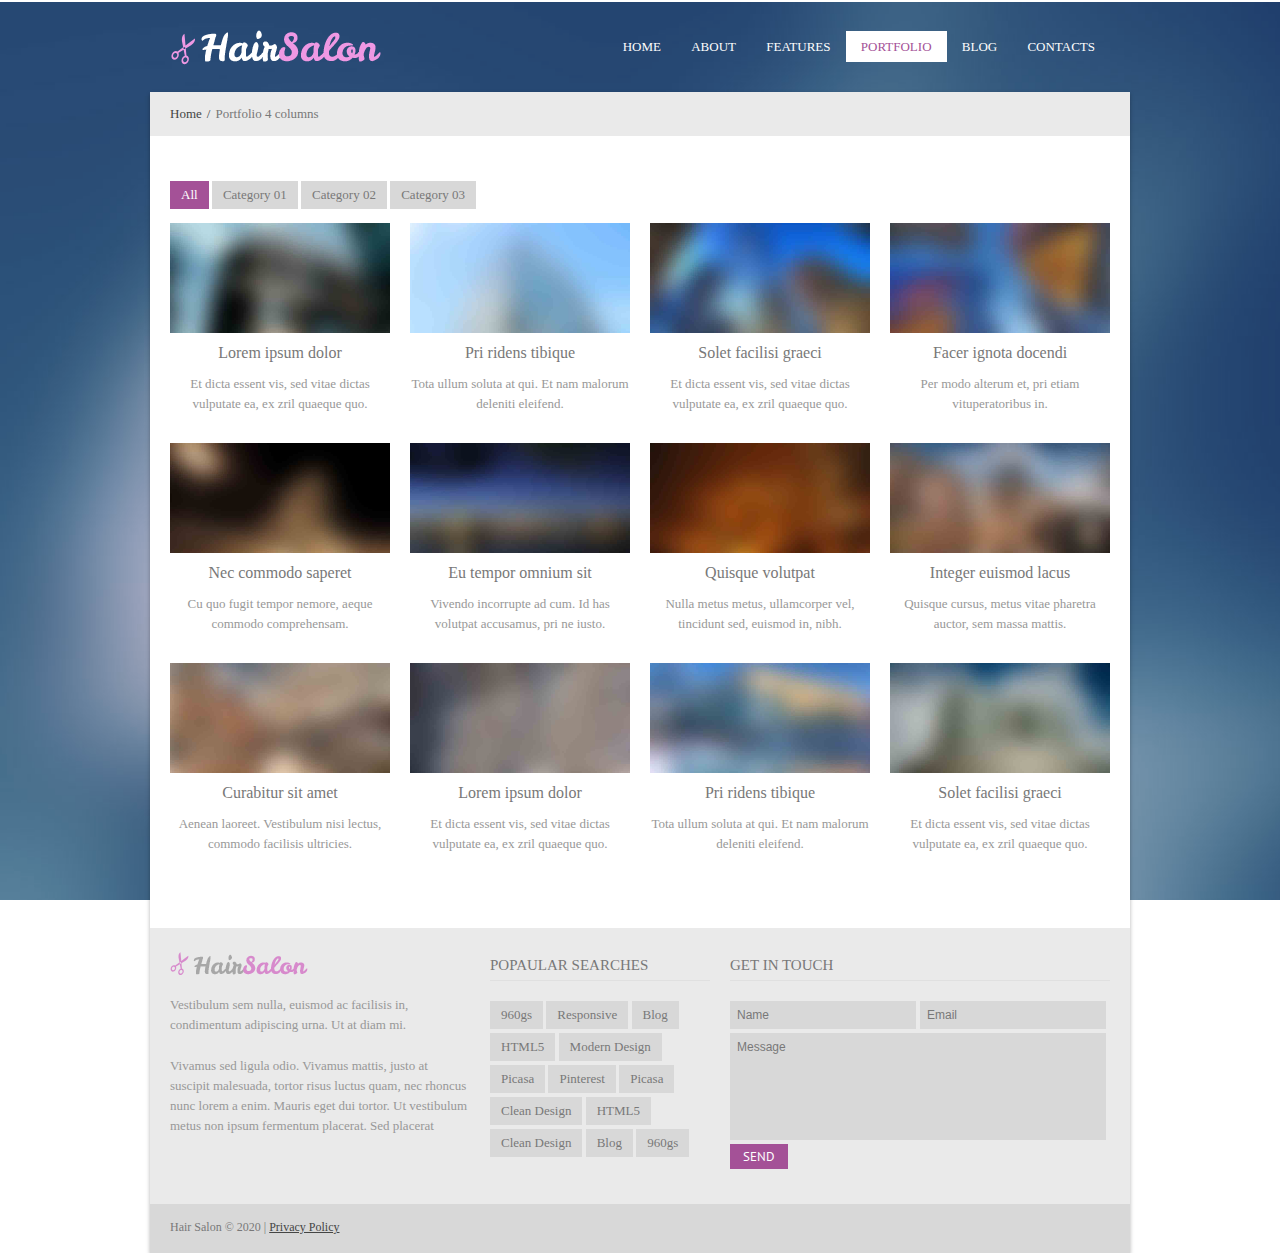
<file: 5535/html/portfolio_4columns.html>
<!DOCTYPE html>
<html lang="en">
<head>
<meta charset="utf-8">
<title>Hair Salon</title>
<meta name="viewport" content="width=device-width, initial-scale=1.0">
<meta name="description" content="">
<meta name="author" content="">
<link href="css/prettyPhoto.css" rel="stylesheet" type="text/css" />
<link href="css/bootstrap.css" rel="stylesheet">
<link href="css/theme.css" rel="stylesheet">
<link href="css/bootstrap-responsive.css" rel="stylesheet">

<link href='http://fonts.googleapis.com/css?family=PT+Sans:400,700' rel='stylesheet' type='text/css'>

<!--[if lt IE 9]>
	<script src="http://html5shim.googlecode.com/svn/trunk/html5.js"></script>
<![endif]-->    
</head>
<body>
	
	<!--header-->
	<div class="container header">
    	<div class="wrap">
        	<div class="navbar navbar_ clearfix">
				<div class="logo"><a href="index.html"><img src="images/logo.png" alt="" /></a></div>
				
				<div class="menu_btn"><a href="javascript:void(0);">Menu</a></div>
				<nav id="main_menu">
					<div class="menu_wrap">
						<ul class="nav sf-menu">
							<li><a href="index.html">Home</a></li>
							<li><a href="about.html">About</a></li>
							<li class="sub-menu"><a href="javascript:{}">Features</a>
								<ul>
									<li><a href="scaffolding.html"><span>-</span>Scaffolding</a></li>
									<li><a href="typography.html"><span>-</span>Typography</a></li>
									<li><a href="shortcodes.html"><span>-</span>Shortcodes</a></li>
									<li><a href="tables.html"><span>-</span>Tables</a></li>
								</ul>
							</li>
							<li class="sub-menu current"><a href="javascript:{}">Portfolio</a>
								<ul>
									<li><a href="portfolio_2columns.html"><span>-</span>2 Columns</a></li>
									<li><a href="portfolio_3columns.html"><span>-</span>3 Columns</a></li>
									<li class="current"><a href="portfolio_4columns.html"><span>-</span>4 Columns</a></li>
								</ul>
							</li>
							<li class="sub-menu"><a href="javascript:{}">Blog</a>
								<ul>
									<li><a href="blog.html"><span>-</span>Blog with right sidebar</a></li>
									<li><a href="blog_post.html"><span>-</span>Blog post</a></li>
								</ul>
							</li>
							<li><a href="contacts.html">Contacts</a></li>
						</ul>
					</div>
				</nav>
				<div class="clear"></div>
             </div>
        </div>    
    </div>
	<!--//header-->
	
	<div class="container box_shadow">
		 
		<!--page_container-->
		<div class="page_container">
			<div class="wrap">
				<div class="breadcrumb">
					<div>
						<a href="index.html">Home</a><span>/</span>Portfolio 4 columns
					</div>
				</div>
				<div class="container">
					<div id="options">                                           
						<ul id="filters" class="option-set" data-option-key="filter">
							<li><a href="#filter" data-option-value="*" class="selected">All</a></li>
							<li><a href="#filter" data-option-value=".category01">Category 01</a></li>                                            
							<li><a href="#filter" data-option-value=".category02">Category 02</a></li>
							<li><a href="#filter" data-option-value=".category03">Category 03</a></li> 
						</ul>                                           
						<div class="clear"></div>
					</div>
					<div class="row">
						<!-- portfolio_block -->
						<div class="projects">                                  
							<div class="span3 element category01 height_4column" data-category="category01">
								<div class="hover_img">
									<img src="images/portfolio/1.jpg" alt="" />
									<span class="portfolio_zoom"><a href="images/portfolio/1.jpg" rel="prettyPhoto[portfolio1]"></a></span>
									<span class="portfolio_link"><a href="single_portfolio.html">View item</a></span>
								</div> 
								<div class="item_description">
									<h6><a href="single_portfolio.html">Lorem ipsum dolor</a></h6>
									<div class="descr">Et dicta essent vis, sed vitae dictas vulputate ea, ex zril quaeque quo.</div>
								</div>                                    
							</div>
							<div class="span3 element category02 height_4column" data-category="category02">
								<div class="hover_img">
									<img src="images/portfolio/2.jpg" alt="" />
									<span class="portfolio_zoom"><a href="images/portfolio/2.jpg" rel="prettyPhoto[portfolio1]"></a></span>
									<span class="portfolio_link"><a href="single_portfolio.html">View item</a></span>
								</div>
								<div class="item_description">
									<h6><a href="single_portfolio.html">Pri ridens tibique</a></h6>
									<div class="descr">Tota ullum soluta at qui. Et nam malorum deleniti eleifend.</div>
								</div>
							</div>
							<div class="span3 element category03 height_4column" data-category="category03">
								<div class="hover_img">
									<img src="images/portfolio/3.jpg" alt="" />
									<span class="portfolio_zoom"><a href="images/portfolio/3.jpg" rel="prettyPhoto[portfolio1]"></a></span>
									<span class="portfolio_link"><a href="single_portfolio.html">View item</a></span>
								</div>
								<div class="item_description">
									<h6><a href="single_portfolio.html">Solet facilisi graeci</a></h6>
									<div class="descr">Et dicta essent vis, sed vitae dictas vulputate ea, ex zril quaeque quo.</div>
								</div>
							</div> 
							<div class="span3 element category01 height_4column" data-category="category01">
								<div class="hover_img">
									<img src="images/portfolio/4.jpg" alt="" />
									<span class="portfolio_zoom"><a href="images/portfolio/4.jpg" rel="prettyPhoto[portfolio1]"></a></span>
									<span class="portfolio_link"><a href="single_portfolio.html">View item</a></span>
								</div> 
								<div class="item_description">
									<h6><a href="single_portfolio.html">Facer ignota docendi</a></h6>
									<div class="descr">Per modo alterum et, pri etiam vituperatoribus in.</div>
								</div>                                    
							</div>
							<div class="span3 element category02 height_4column" data-category="category02">
								<div class="hover_img">
									<img src="images/portfolio/5.jpg" alt="" />
									<span class="portfolio_zoom"><a href="images/portfolio/5.jpg" rel="prettyPhoto[portfolio1]"></a></span>
									<span class="portfolio_link"><a href="single_portfolio.html">View item</a></span>
								</div>
								<div class="item_description">
									<h6><a href="single_portfolio.html">Nec commodo saperet</a></h6>
									<div class="descr">Cu quo fugit tempor nemore, aeque commodo comprehensam.</div>
								</div>
							</div>
						   <div class="span3 element category03 height_4column" data-category="category03">
								<div class="hover_img">
									<img src="images/portfolio/6.jpg" alt="" />
									<span class="portfolio_zoom"><a href="images/portfolio/6.jpg" rel="prettyPhoto[portfolio1]"></a></span>
									<span class="portfolio_link"><a href="single_portfolio.html">View item</a></span>
								</div>
								<div class="item_description">
									<h6><a href="single_portfolio.html">Eu tempor omnium sit</a></h6>
									<div class="descr">Vivendo incorrupte ad cum. Id has volutpat accusamus, pri ne iusto.</div>
								</div>
							</div>
							<div class="span3 element category01 height_4column" data-category="category01">
								<div class="hover_img">
									<img src="images/portfolio/7.jpg" alt="" />
									<span class="portfolio_zoom"><a href="images/portfolio/7.jpg" rel="prettyPhoto[portfolio1]"></a></span>
									<span class="portfolio_link"><a href="single_portfolio.html">View item</a></span>
								</div> 
								<div class="item_description">
									<h6><a href="single_portfolio.html">Quisque volutpat</a></h6>
									<div class="descr">Nulla metus metus, ullamcorper vel, tincidunt sed, euismod in, nibh.</div>
								</div>                                    
							</div>
							<div class="span3 element category02 height_4column" data-category="category02">
								<div class="hover_img">
									<img src="images/portfolio/8.jpg" alt="" />
									<span class="portfolio_zoom"><a href="images/portfolio/8.jpg" rel="prettyPhoto[portfolio1]"></a></span>
									<span class="portfolio_link"><a href="single_portfolio.html">View item</a></span>
								</div>
								<div class="item_description">
									<h6><a href="single_portfolio.html">Integer euismod lacus</a></h6>
									<div class="descr">Quisque cursus, metus vitae pharetra auctor, sem massa mattis.</div>
								</div>
							</div>
						   <div class="span3 element category03 height_4column" data-category="category03">
								<div class="hover_img">
									<img src="images/portfolio/9.jpg" alt="" />
									<span class="portfolio_zoom"><a href="images/portfolio/9.jpg" rel="prettyPhoto[portfolio1]"></a></span>
									<span class="portfolio_link"><a href="single_portfolio.html">View item</a></span>
								</div>
								<div class="item_description">
									<h6><a href="single_portfolio.html">Curabitur sit amet</a></h6>
									<div class="descr">Aenean laoreet. Vestibulum nisi lectus, commodo facilisis ultricies.</div>
								</div>
							</div>
							<div class="span3 element category01 height_4column" data-category="category01">
								<div class="hover_img">
									<img src="images/portfolio/10.jpg" alt="" />
									<span class="portfolio_zoom"><a href="images/portfolio/10.jpg" rel="prettyPhoto[portfolio1]"></a></span>
									<span class="portfolio_link"><a href="single_portfolio.html">View item</a></span>
								</div> 
								<div class="item_description">
									<h6><a href="single_portfolio.html">Lorem ipsum dolor</a></h6>
									<div class="descr">Et dicta essent vis, sed vitae dictas vulputate ea, ex zril quaeque quo.</div>
								</div>                                    
							</div>
							<div class="span3 element category02 height_4column" data-category="category02">
								<div class="hover_img">
									<img src="images/portfolio/11.jpg" alt="" />
									<span class="portfolio_zoom"><a href="images/portfolio/11.jpg" rel="prettyPhoto[portfolio1]"></a></span>
									<span class="portfolio_link"><a href="single_portfolio.html">View item</a></span>
								</div>
								<div class="item_description">
									<h6><a href="single_portfolio.html">Pri ridens tibique</a></h6>
									<div class="descr">Tota ullum soluta at qui. Et nam malorum deleniti eleifend.</div>
								</div>
							</div>
						   <div class="span3 element category03 height_4column" data-category="category03">
								<div class="hover_img">
									<img src="images/portfolio/12.jpg" alt="" />
									<span class="portfolio_zoom"><a href="images/portfolio/12.jpg" rel="prettyPhoto[portfolio1]"></a></span>
									<span class="portfolio_link"><a href="single_portfolio.html">View item</a></span>
								</div>
								<div class="item_description">
									<h6><a href="single_portfolio.html">Solet facilisi graeci</a></h6>
									<div class="descr">Et dicta essent vis, sed vitae dictas vulputate ea, ex zril quaeque quo.</div>
								</div>
							</div>                         
							<div class="clear"></div>
						</div>   
						<!-- //portfolio_block -->   
					</div>
				</div>
			</div>
		<!--//MAIN CONTENT AREA-->
			
		</div>
		<!--//page_container-->
		
		<!--footer-->
		<div id="footer">
			<div class="wrap">
				<div class="row">
					<div class="span4 foot_logo_block">
						<a class="foot_logo" href="index.html" alt=""><img src="images/foot_logo.png" /></a>
						<p>Vestibulum sem nulla, euismod ac facilisis in, condimentum adipiscing urna. Ut at diam mi.</p>
						<p>Vivamus sed ligula odio. Vivamus mattis, justo at suscipit malesuada, tortor risus luctus quam, nec rhoncus nunc lorem a enim. Mauris eget dui tortor. Ut vestibulum metus non ipsum fermentum placerat. Sed placerat</p>
					</div>
					<div class="span3">
						<h2 class="title">Popaular Searches</h2>
						<div class="tags">
							<a href="javascript:void(0);">960gs</a>
							<a href="javascript:void(0);">Responsive</a>
							<a href="javascript:void(0);">Blog</a>
							<a href="javascript:void(0);">HTML5</a>
							<a href="javascript:void(0);">Modern Design</a>
							<a href="javascript:void(0);">Picasa</a>
							<a href="javascript:void(0);">Pinterest</a>
							<a href="javascript:void(0);">Picasa</a>
							<a href="javascript:void(0);">Clean Design</a>
							<a href="javascript:void(0);">HTML5</a>
							<a href="javascript:void(0);">Clean Design</a>
							<a href="javascript:void(0);">Blog</a>
							<a href="javascript:void(0);">960gs</a>
						</div>
					</div>
					<div class="span5">
						<h2 class="title">Get in touch</h2>
						<form action="#" method="post">
							<input type="text" name="name" id="name" value="Name" onFocus="if (this.value == 'Name') this.value = '';" onBlur="if (this.value == '') this.value = 'Name';" />
							<input type="text" name="email" id="email" value="Email" onFocus="if (this.value == 'Email') this.value = '';" onBlur="if (this.value == '') this.value = 'Email';" />
							<textarea name="message" id="message" onFocus="if (this.value == 'Message') this.value = '';" onBlur="if (this.value == '') this.value = 'Message';" >Message</textarea>
							<div class="clear"></div>
							<input type="submit" class="contact_btn" value="Send" />
							<div class="clear"></div>
						</form>
					</div>
				</div>
			</div>
			
			<div class="footer_bottom">
				<div class="wrap">
					<div class="fleft copyright">Hair Salon &copy; 2020  |  <a href="javascript:void(0);">Privacy Policy</a></div>
					<div class="clear"></div>
				</div>
			</div>
		</div>
		<!--//footer-->
	</div>

	<script src="http://ajax.googleapis.com/ajax/libs/jquery/1.8.2/jquery.min.js"></script>
    <script type="text/javascript" src="js/jquery.easing.1.3.js"></script>
    <script src="js/bootstrap.js"></script>
    <script src="js/superfish.js"></script>
    <script type="text/javascript" src="js/jquery.prettyPhoto.js"></script>
    <script src="js/jquery.isotope.min.js" type="text/javascript"></script>
	<script type="text/javascript" src="js/sorting.js"></script>
    <script type="text/javascript" src="js/jquery.preloader.js"></script>
    <script type="text/javascript" src="js/jquery.tweet.js"></script>
    <script type="text/javascript" src="js/myscript.js"></script>
    <script type="text/javascript">
		$(document).ready(function(){			
			//Image hover
			$(".hover_img").live('mouseover',function(){
					var info=$(this).find("img");
					info.stop().animate({opacity:0.6},500);
					$(".preloader").css({'background':'none'});
				}
			);
			$(".hover_img").live('mouseout',function(){
					var info=$(this).find("img");
					info.stop().animate({opacity:1},500);
					$(".preloader").css({'background':'none'});
				}
			);	
			// Preloader
			$(".projects .element").preloader();	
							
		});
	</script>
</body>
</html>
</file>
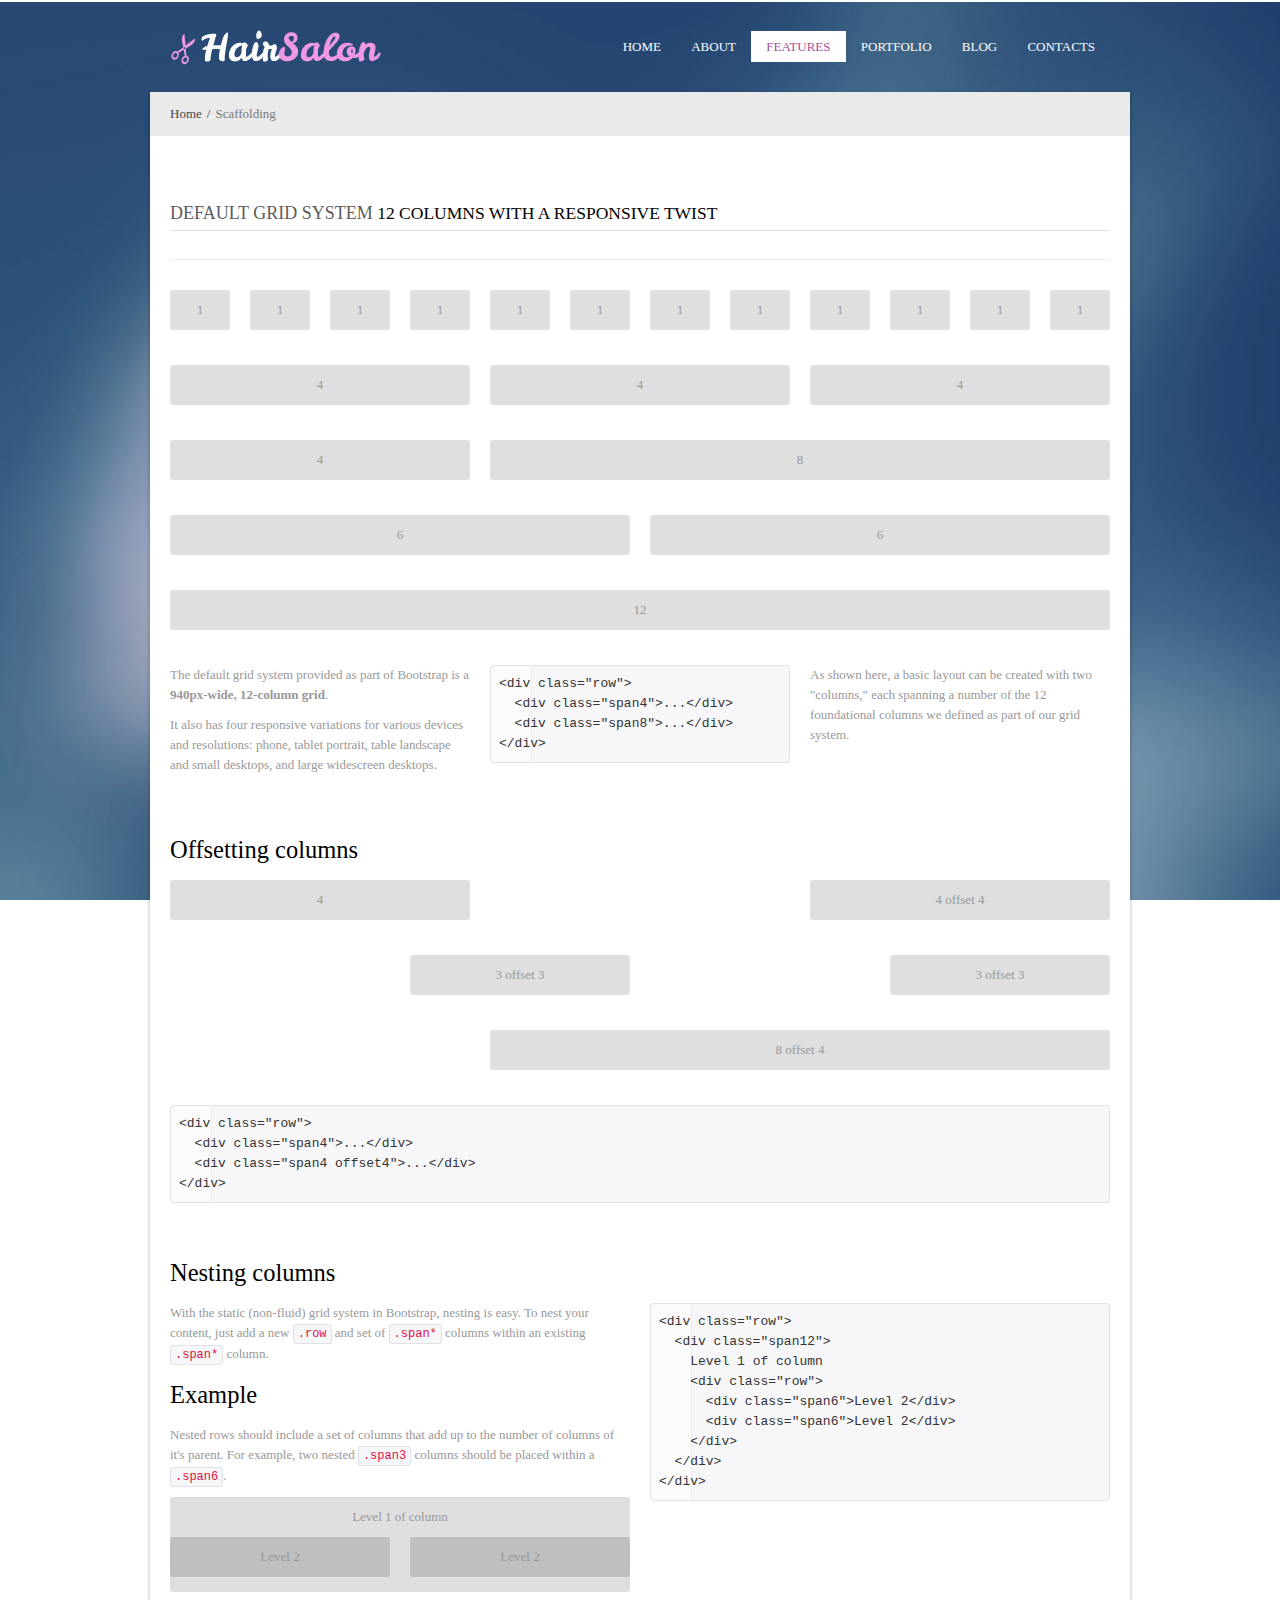
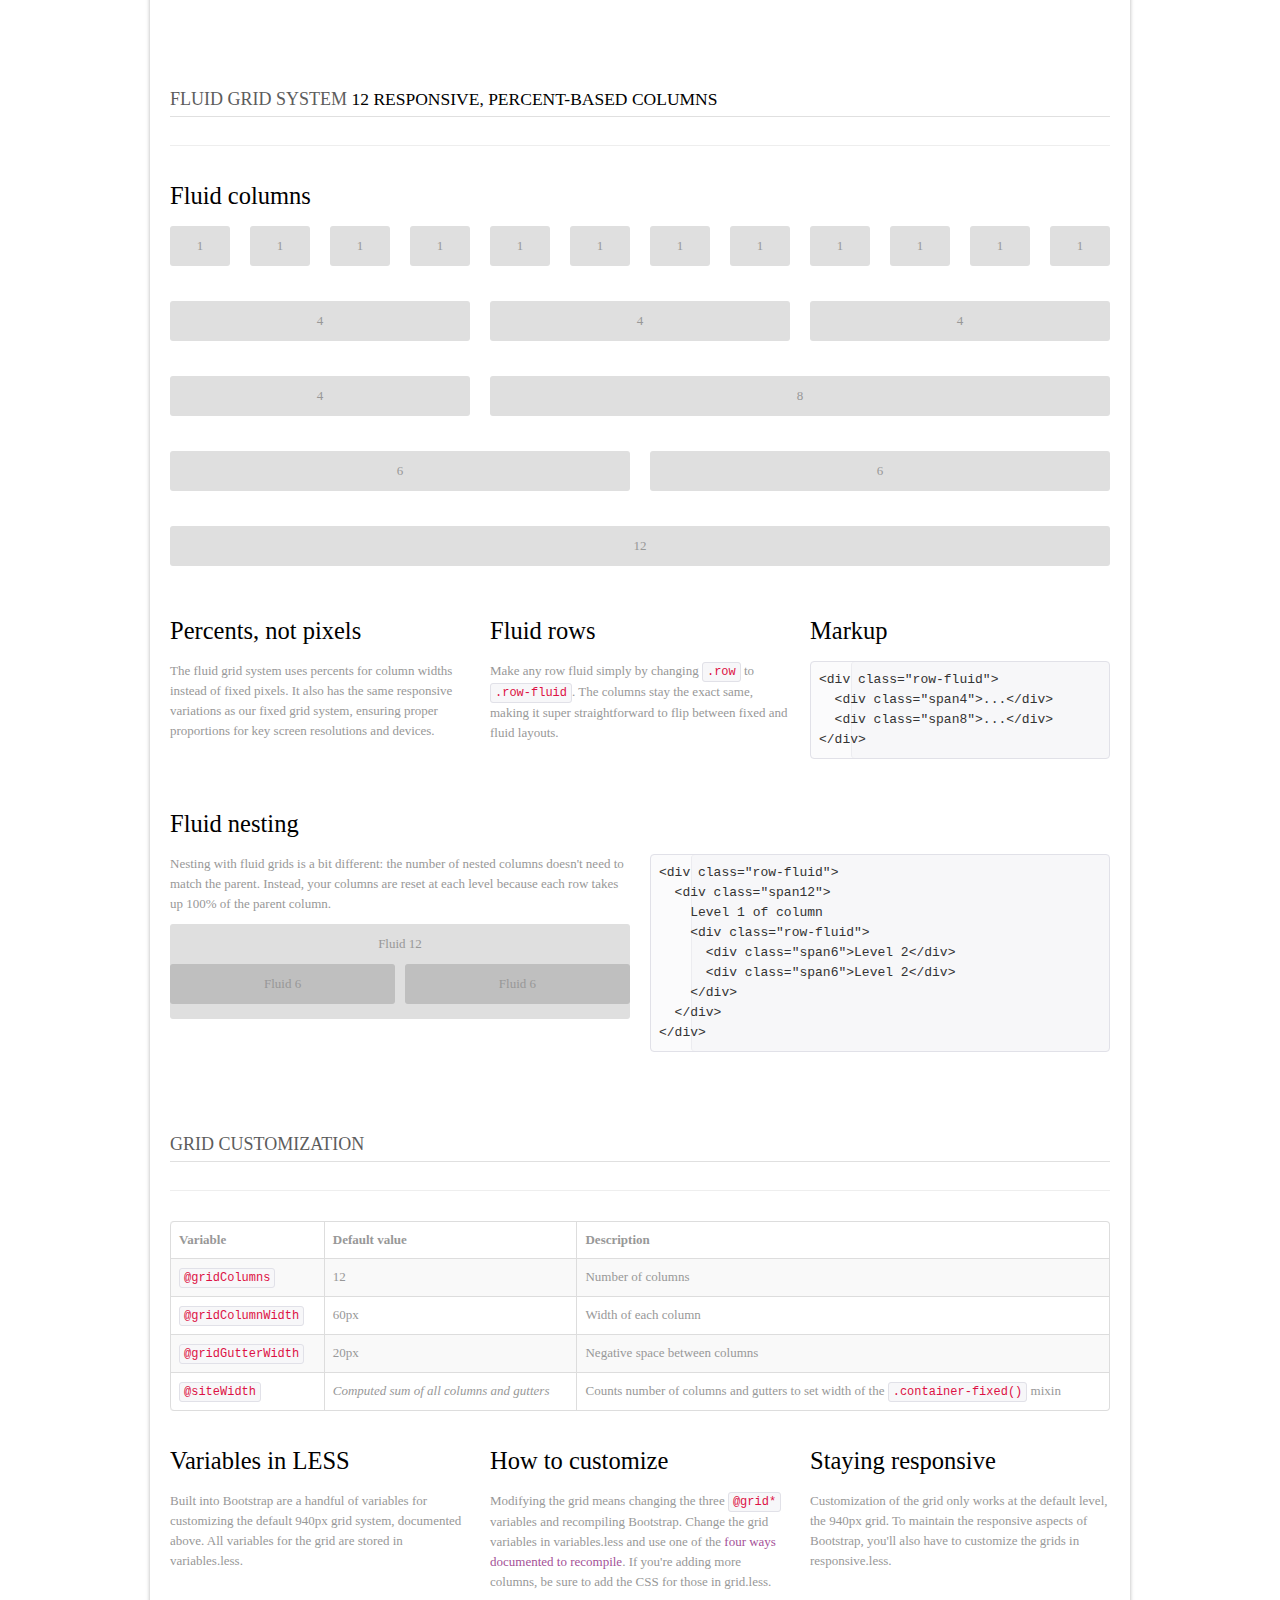
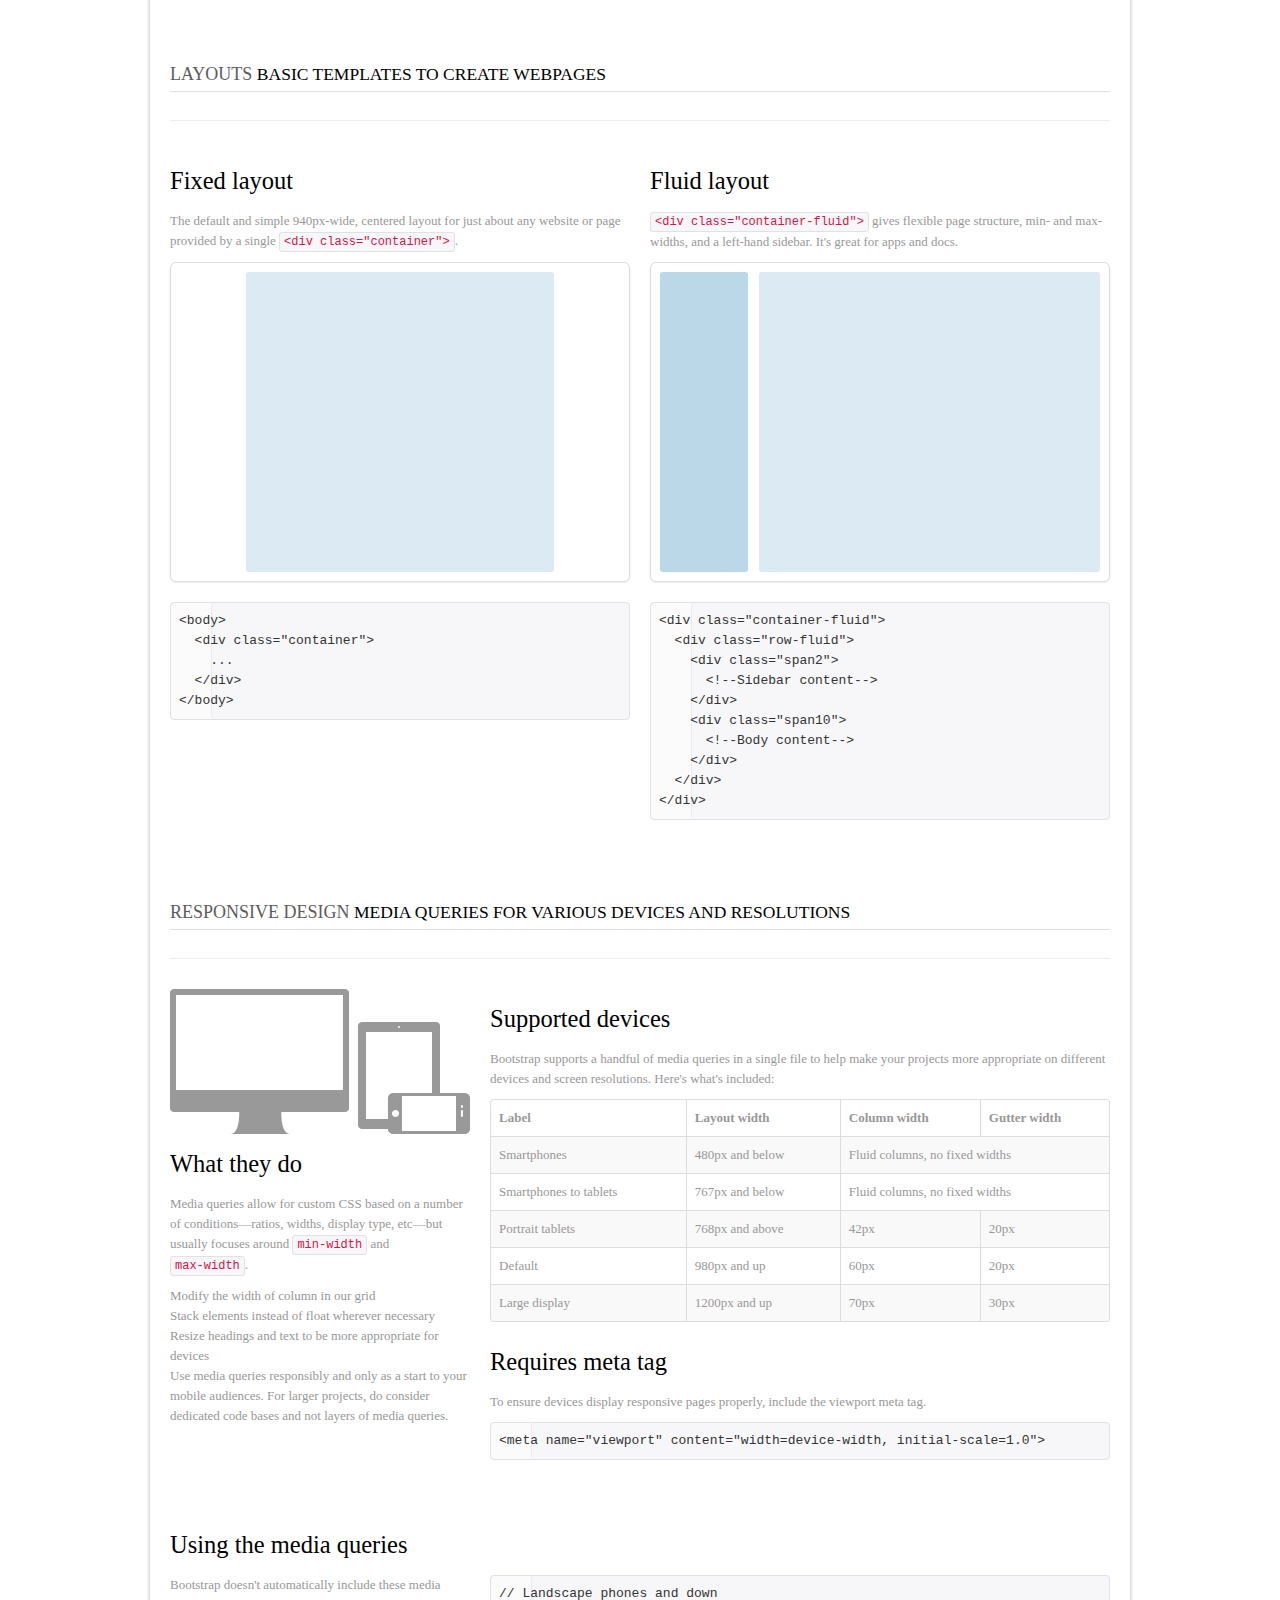
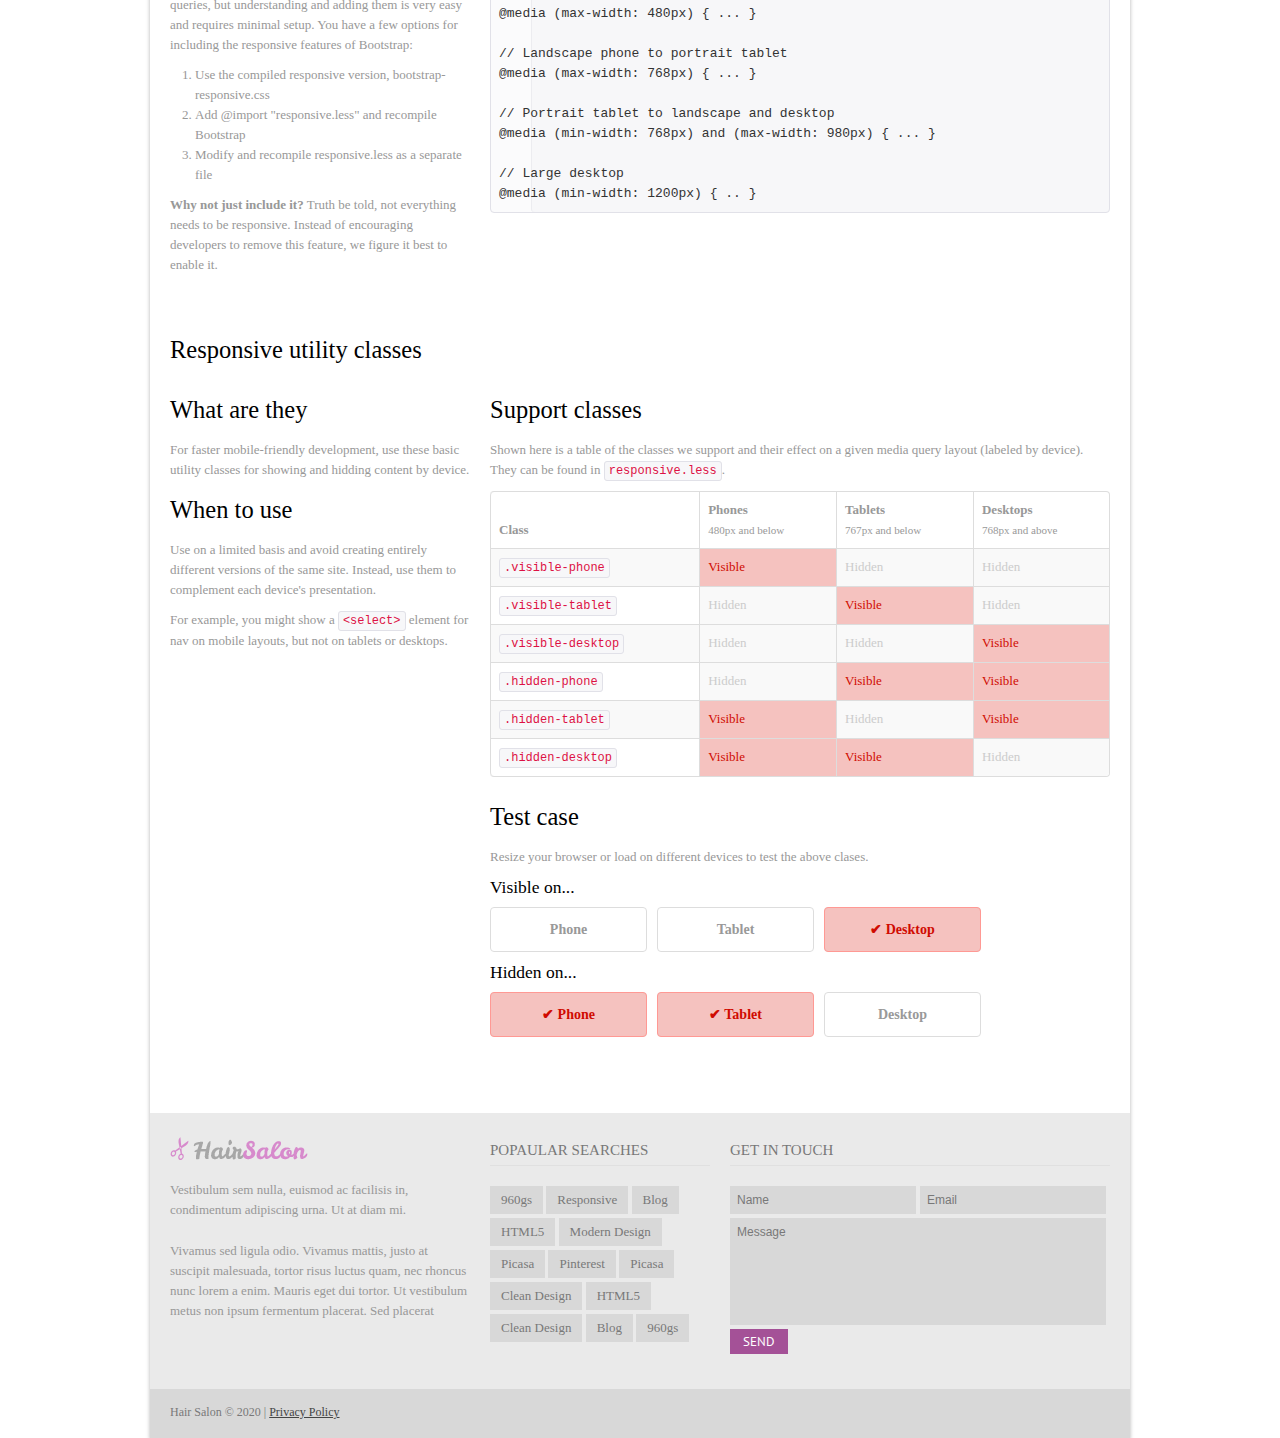
<file: 5535/html/scaffolding.html>
<!DOCTYPE html>
<html lang="en">
<head>
<meta charset="utf-8">
<title>Hair Salon</title>
<meta name="viewport" content="width=device-width, initial-scale=1.0">
<meta name="description" content="">
<meta name="author" content="">
<link href="css/prettyPhoto.css" rel="stylesheet" type="text/css" />
<link href="css/docs.css" rel="stylesheet">
<link href="js/google-code-prettify/prettify.css" rel="stylesheet">
<link href="css/bootstrap.css" rel="stylesheet">
<link href="css/theme.css" rel="stylesheet">
<link href="css/bootstrap-responsive.css" rel="stylesheet">

<link href='http://fonts.googleapis.com/css?family=PT+Sans:400,700' rel='stylesheet' type='text/css'>

<!--[if lt IE 9]>
	<script src="http://html5shim.googlecode.com/svn/trunk/html5.js"></script>
<![endif]-->    
</head>
<body>
	
	<!--header-->
	<div class="container header">
    	<div class="wrap">
        	<div class="navbar navbar_ clearfix">
				<div class="logo"><a href="index.html"><img src="images/logo.png" alt="" /></a></div>
				
				<div class="menu_btn"><a href="javascript:void(0);">Menu</a></div>
				<nav id="main_menu">
					<div class="menu_wrap">
						<ul class="nav sf-menu">
							<li><a href="index.html">Home</a></li>
							<li><a href="about.html">About</a></li>
							<li class="sub-menu current"><a href="javascript:{}">Features</a>
								<ul>
									<li class="current"><a href="scaffolding.html"><span>-</span>Scaffolding</a></li>
									<li><a href="typography.html"><span>-</span>Typography</a></li>
									<li><a href="shortcodes.html"><span>-</span>Shortcodes</a></li>
									<li><a href="tables.html"><span>-</span>Tables</a></li>
								</ul>
							</li>
							<li class="sub-menu"><a href="javascript:{}">Portfolio</a>
								<ul>
									<li><a href="portfolio_2columns.html"><span>-</span>2 Columns</a></li>
									<li><a href="portfolio_3columns.html"><span>-</span>3 Columns</a></li>
									<li><a href="portfolio_4columns.html"><span>-</span>4 Columns</a></li>
								</ul>
							</li>
							<li class="sub-menu"><a href="javascript:{}">Blog</a>
								<ul>
									<li><a href="blog.html"><span>-</span>Blog with right sidebar</a></li>
									<li><a href="blog_post.html"><span>-</span>Blog post</a></li>
								</ul>
							</li>
							<li><a href="contacts.html">Contacts</a></li>
						</ul>
					</div>
				</nav>
				<div class="clear"></div>
             </div>
        </div>    
    </div>
	<!--//header-->
	
	<div class="container box_shadow">
		 
		<!--page_container-->
		<div class="page_container">
    	<div class="wrap">
        	<div class="breadcrumb">
				<div>
					<a href="index.html">Home</a><span>/</span>Scaffolding
				</div>
			</div>
			<div class="container">
            <!-- Grid system
            ================================================== -->
            <section id="gridSystem">
              <div class="page-header">
                <h2 class="title">Default grid system <small>12 columns with a responsive twist</small></h2>
              </div>
            
              <div class="row show-grid">
                <div class="span1">1</div>
                <div class="span1">1</div>
                <div class="span1">1</div>
                <div class="span1">1</div>
                <div class="span1">1</div>
                <div class="span1">1</div>
                <div class="span1">1</div>
                <div class="span1">1</div>
                <div class="span1">1</div>
                <div class="span1">1</div>
                <div class="span1">1</div>
                <div class="span1">1</div>
              </div>
              <div class="row show-grid">
                <div class="span4">4</div>
                <div class="span4">4</div>
                <div class="span4">4</div>
              </div>
              <div class="row show-grid">
                <div class="span4">4</div>
                <div class="span8">8</div>
              </div>
              <div class="row show-grid">
                <div class="span6">6</div>
                <div class="span6">6</div>
              </div>
              <div class="row show-grid">
                <div class="span12">12</div>
              </div>
              <div class="row">
                <div class="span4">
                  <p>The default grid system provided as part of Bootstrap is a <strong>940px-wide, 12-column grid</strong>.</p>
                  <p>It also has four responsive variations for various devices and resolutions: phone, tablet portrait, table landscape and small desktops, and large widescreen desktops.</p>
                </div><!-- /.span -->
                <div class="span4">
                <pre class="prettyprint linenums">
&lt;div class="row"&gt;
  &lt;div class="span4"&gt;...&lt;/div&gt;
  &lt;div class="span8"&gt;...&lt;/div&gt;
&lt;/div&gt;</pre>
                </div><!-- /.span -->
                <div class="span4">
                  <p>As shown here, a basic layout can be created with two "columns," each spanning a number of the 12 foundational columns we defined as part of our grid system.</p>
                </div><!-- /.span -->
              </div><!-- /.row -->
            
              <br>
            
              <h3>Offsetting columns</h3>
              <div class="row show-grid">
                <div class="span4">4</div>
                <div class="span4 offset4">4 offset 4</div>
              </div><!-- /row -->
              <div class="row show-grid">
                <div class="span3 offset3">3 offset 3</div>
                <div class="span3 offset3">3 offset 3</div>
              </div><!-- /row -->
              <div class="row show-grid">
                <div class="span8 offset4">8 offset 4</div>
              </div><!-- /row -->
            <pre class="prettyprint linenums">
&lt;div class="row"&gt;
  &lt;div class="span4"&gt;...&lt;/div&gt;
  &lt;div class="span4 offset4"&gt;...&lt;/div&gt;
&lt;/div&gt;</pre>            
              <br>
            
              <h3>Nesting columns</h3>
              <div class="row">
                <div class="span6">
                  <p>With the static (non-fluid) grid system in Bootstrap, nesting is easy. To nest your content, just add a new <code>.row</code> and set of <code>.span*</code> columns within an existing <code>.span*</code> column.</p>
                  <h3>Example</h3>
                  <p>Nested rows should include a set of columns that add up to the number of columns of it's parent. For example, two nested <code>.span3</code> columns should be placed within a <code>.span6</code>.</p>
                  <div class="row show-grid">
                    <div class="span6">
                      Level 1 of column
                      <div class="row show-grid">
                        <div class="span3">
                          Level 2
                        </div>
                        <div class="span3">
                          Level 2
                        </div>
                      </div>
                    </div>
                  </div>
                </div><!-- /.span -->
                <div class="span6">
            <pre class="prettyprint linenums">
&lt;div class="row"&gt;
  &lt;div class="span12"&gt;
    Level 1 of column
    &lt;div class="row"&gt;
      &lt;div class="span6"&gt;Level 2&lt;/div&gt;
      &lt;div class="span6"&gt;Level 2&lt;/div&gt;
    &lt;/div&gt;
  &lt;/div&gt;
&lt;/div&gt;</pre>
                </div><!-- /.span -->
              </div><!-- /.row -->
            </section>
    
    
    
            <!-- Fluid grid system
            ================================================== -->
            <section id="fluidGridSystem">
              <div class="page-header">
                <h2 class="title">Fluid grid system <small>12 responsive, percent-based columns</small></h2>
              </div>
            
              <h3>Fluid columns</h3>
              <div class="row-fluid show-grid">
                <div class="span1">1</div>
                <div class="span1">1</div>
                <div class="span1">1</div>
                <div class="span1">1</div>
                <div class="span1">1</div>
                <div class="span1">1</div>
                <div class="span1">1</div>
                <div class="span1">1</div>
                <div class="span1">1</div>
                <div class="span1">1</div>
                <div class="span1">1</div>
                <div class="span1">1</div>
              </div>
              <div class="row-fluid show-grid">
                <div class="span4">4</div>
                <div class="span4">4</div>
                <div class="span4">4</div>
              </div>
              <div class="row-fluid show-grid">
                <div class="span4">4</div>
                <div class="span8">8</div>
              </div>
              <div class="row-fluid show-grid">
                <div class="span6">6</div>
                <div class="span6">6</div>
              </div>
              <div class="row-fluid show-grid">
                <div class="span12">12</div>
              </div>
            
              <div class="row">
                <div class="span4">
                  <h3>Percents, not pixels</h3>
                  <p>The fluid grid system uses percents for column widths instead of fixed pixels. It also has the same responsive variations as our fixed grid system, ensuring proper proportions for key screen resolutions and devices.</p>
                </div><!-- /.span -->
                <div class="span4">
                  <h3>Fluid rows</h3>
                  <p>Make any row fluid simply by changing <code>.row</code> to <code>.row-fluid</code>. The columns stay the exact same, making it super straightforward to flip between fixed and fluid layouts.</p>
                </div><!-- /.span -->
                <div class="span4">
                  <h3>Markup</h3>
            <pre class="prettyprint linenums">
&lt;div class="row-fluid"&gt;
  &lt;div class="span4"&gt;...&lt;/div&gt;
  &lt;div class="span8"&gt;...&lt;/div&gt;
&lt;/div&gt;</pre>
                </div><!-- /.span -->
              </div><!-- /.row -->
            
              <h3>Fluid nesting</h3>
              <div class="row">
                <div class="span6">
                  <p>Nesting with fluid grids is a bit different: the number of nested columns doesn't need to match the parent. Instead, your columns are reset at each level because each row takes up 100% of the parent column.</p>
                  <div class="row-fluid show-grid">
                    <div class="span12">
                      Fluid 12
                      <div class="row-fluid show-grid">
                        <div class="span6">
                          Fluid 6
                        </div>
                        <div class="span6">
                          Fluid 6
                        </div>
                      </div>
                    </div>
                  </div>
                </div><!-- /.span -->
                <div class="span6">
            <pre class="prettyprint linenums">
&lt;div class="row-fluid"&gt;
  &lt;div class="span12"&gt;
    Level 1 of column
    &lt;div class="row-fluid"&gt;
      &lt;div class="span6"&gt;Level 2&lt;/div&gt;
      &lt;div class="span6"&gt;Level 2&lt;/div&gt;
    &lt;/div&gt;
  &lt;/div&gt;
&lt;/div&gt;</pre>
                </div><!-- /.span -->
              </div><!-- /.row -->
            
            </section>
    
    
    
            <!-- Customizaton
            ================================================== -->
            <section id="gridCustomization">
              <div class="page-header">
                <h2 class="title">Grid customization</h2>
              </div>
              <table class="table table-bordered table-striped">
                <thead>
                  <tr>
                    <th>Variable</th>
                    <th>Default value</th>
                    <th>Description</th>
                  </tr>
                </thead>
                <tbody>
                  <tr>
                    <td><code>@gridColumns</code></td>
                    <td>12</td>
                    <td>Number of columns</td>
                  </tr>
                  <tr>
                    <td><code>@gridColumnWidth</code></td>
                    <td>60px</td>
                    <td>Width of each column</td>
                  </tr>
                  <tr>
                    <td><code>@gridGutterWidth</code></td>
                    <td>20px</td>
                    <td>Negative space between columns</td>
                  </tr>
                  <tr>
                    <td><code>@siteWidth</code></td>
                    <td><em>Computed sum of all columns and gutters</em></td>
                    <td>Counts number of columns and gutters to set width of the <code>.container-fixed()</code> mixin</td>
                  </tr>
                </tbody>
              </table>
              <div class="row">
                <div class="span4">
                  <h3>Variables in LESS</h3>
                  <p>Built into Bootstrap are a handful of variables for customizing the default 940px grid system, documented above. All variables for the grid are stored in variables.less.</p>
                </div><!-- /.span -->
                <div class="span4">
                  <h3>How to customize</h3>
                  <p>Modifying the grid means changing the three <code>@grid*</code> variables and recompiling Bootstrap. Change the grid variables in variables.less and use one of the <a href="less.html#compiling">four ways documented to recompile</a>. If you're adding more columns, be sure to add the CSS for those in grid.less.</p>
                </div><!-- /.span -->
                <div class="span4">
                  <h3>Staying responsive</h3>
                  <p>Customization of the grid only works at the default level, the 940px grid. To maintain the responsive aspects of Bootstrap, you'll also have to customize the grids in responsive.less.</p>
                </div><!-- /.span -->
              </div><!-- /.row -->
            
            </section>
    
    
    
            <!-- Layouts (Default and fluid)
            ================================================== -->
            <section id="layouts">
              <div class="page-header">
                <h2 class="title">Layouts <small>Basic templates to create webpages</small></h2>
              </div>
            
              <div class="row">
                <div class="span6">
                  <h3>Fixed layout</h3>
                  <p>The default and simple 940px-wide, centered layout for just about any website or page provided by a single <code>&lt;div class="container"&gt;</code>.</p>
                  <div class="mini-layout">
                    <div class="mini-layout-body"></div>
                  </div>
                    <pre class="prettyprint linenums">
&lt;body&gt;
  &lt;div class="container"&gt;
    ...
  &lt;/div&gt;
&lt;/body&gt;</pre>
                </div><!-- /.span -->
                <div class="span6">
                  <h3>Fluid layout</h3>
                  <p><code>&lt;div class="container-fluid"&gt;</code> gives flexible page structure, min- and max-widths, and a left-hand sidebar. It's great for apps and docs.</p>
                  <div class="mini-layout fluid">
                    <div class="mini-layout-sidebar"></div>
                    <div class="mini-layout-body"></div>
                  </div>
                    <pre class="prettyprint linenums">
&lt;div class="container-fluid"&gt;
  &lt;div class="row-fluid"&gt;
    &lt;div class="span2"&gt;
      &lt;!--Sidebar content--&gt;
    &lt;/div&gt;
    &lt;div class="span10"&gt;
      &lt;!--Body content--&gt;
    &lt;/div&gt;
  &lt;/div&gt;
&lt;/div&gt;</pre>
                </div><!-- /.span -->
              </div><!-- /.row -->
            </section>
    
    
    
    
            <!-- Responsive design
            ================================================== -->
            <section id="responsive">
              <div class="page-header">
                <h2 class="title">Responsive design <small>Media queries for various devices and resolutions</small></h2>
              </div>
              <!-- Supported devices -->
              <div class="row">
                <div class="span4">
                  <p><img src="images/assets/responsive-illustrations.png" alt="Responsive devices"></p>
                  <h3>What they do</h3>
                  <p>Media queries allow for custom CSS based on a number of conditions&mdash;ratios, widths, display type, etc&mdash;but usually focuses around <code>min-width</code> and <code>max-width</code>.</p>
                  <ul>
                    <li>Modify the width of column in our grid</li>
                    <li>Stack elements instead of float wherever necessary</li>
                    <li>Resize headings and text to be more appropriate for devices</li>
                  </ul>
                  <p>Use media queries responsibly and only as a start to your mobile audiences. For larger projects, do consider dedicated code bases and not layers of media queries.</p>
                </div><!-- /.span -->
                <div class="span8">
                  <h3>Supported devices</h3>
                  <p>Bootstrap supports a handful of media queries in a single file to help make your projects more appropriate on different devices and screen resolutions. Here's what's included:</p>
                  <table class="table table-bordered table-striped">
                    <thead>
                      <tr>
                        <th>Label</th>
                        <th>Layout width</th>
                        <th>Column width</th>
                        <th>Gutter width</th>
                      </tr>
                    </thead>
                    <tbody>
                      <tr>
                        <td>Smartphones</td>
                        <td>480px and below</td>
                        <td class="muted" colspan="2">Fluid columns, no fixed widths</td>
                      </tr>
                      <tr>
                        <td>Smartphones to tablets</td>
                        <td>767px and below</td>
                        <td class="muted" colspan="2">Fluid columns, no fixed widths</td>
                      </tr>
                      <tr>
                        <td>Portrait tablets</td>
                        <td>768px and above</td>
                        <td>42px</td>
                        <td>20px</td>
                      </tr>
                      <tr>
                        <td>Default</td>
                        <td>980px and up</td>
                        <td>60px</td>
                        <td>20px</td>
                      </tr>
                      <tr>
                        <td>Large display</td>
                        <td>1200px and up</td>
                        <td>70px</td>
                        <td>30px</td>
                      </tr>
                    </tbody>
                  </table>
            
                  <h3>Requires meta tag</h3>
                  <p>To ensure devices display responsive pages properly, include the viewport meta tag.</p>
                  <pre class="prettyprint linenums">&lt;meta name="viewport" content="width=device-width, initial-scale=1.0"&gt;</pre>
                </div><!-- /.span -->
              </div><!-- /.row -->
            
              <br>
            
              <!-- Media query code -->
              <h3>Using the media queries</h3>
              <div class="row">
                <div class="span4">
                  <p>Bootstrap doesn't automatically include these media queries, but understanding and adding them is very easy and requires minimal setup. You have a few options for including the responsive features of Bootstrap:</p>
                  <ol>
                    <li>Use the compiled responsive version, bootstrap-responsive.css</li>
                    <li>Add @import "responsive.less" and recompile Bootstrap</li>
                    <li>Modify and recompile responsive.less as a separate file</li>
                  </ol>
                  <p><strong>Why not just include it?</strong> Truth be told, not everything needs to be responsive. Instead of encouraging developers to remove this feature, we figure it best to enable it.</p>
                </div><!-- /.span -->
                <div class="span8">
                    <pre class="prettyprint linenums">
// Landscape phones and down
@media (max-width: 480px) { ... }

// Landscape phone to portrait tablet
@media (max-width: 768px) { ... }

// Portrait tablet to landscape and desktop
@media (min-width: 768px) and (max-width: 980px) { ... }

// Large desktop
@media (min-width: 1200px) { .. }</pre>
                </div><!-- /.span -->
              </div><!-- /.row -->
              <br>
            
              <!-- Responsive utility classes -->
              <h3>Responsive utility classes</h3>
              <div class="row">
                <div class="span4">
                  <h3>What are they</h3>
                  <p>For faster mobile-friendly development, use these basic utility classes for showing and hidding content by device.</p>
                  <h3>When to use</h3>
                  <p>Use on a limited basis and avoid creating entirely different versions of the same site. Instead, use them to complement each device's presentation.</p>
                  <p>For example, you might show a <code>&lt;select&gt;</code> element for nav on mobile layouts, but not on tablets or desktops.</p>
                </div><!-- /.span -->
                <div class="span8">
                  <h3>Support classes</h3>
                  <p>Shown here is a table of the classes we support and their effect on a given media query layout (labeled by device). They can be found in <code>responsive.less</code>.</p>
                  <table class="table table-bordered table-striped responsive-utilities">
                    <thead>
                      <tr>
                        <th>Class</th>
                        <th>Phones <small>480px and below</small></th>
                        <th>Tablets <small>767px and below</small></th>
                        <th>Desktops <small>768px and above</small></th>
                      </tr>
                    </thead>
                    <tbody>
                      <tr>
                        <th><code>.visible-phone</code></th>
                        <td class="is-visible">Visible</td>
                        <td class="is-hidden">Hidden</td>
                        <td class="is-hidden">Hidden</td>
                      </tr>
                      <tr>
                        <th><code>.visible-tablet</code></th>
                        <td class="is-hidden">Hidden</td>
                        <td class="is-visible">Visible</td>
                        <td class="is-hidden">Hidden</td>
                      </tr>
                      <tr>
                        <th><code>.visible-desktop</code></th>
                        <td class="is-hidden">Hidden</td>
                        <td class="is-hidden">Hidden</td>
                        <td class="is-visible">Visible</td>
                      </tr>
                      <tr>
                        <th><code>.hidden-phone</code></th>
                        <td class="is-hidden">Hidden</td>
                        <td class="is-visible">Visible</td>
                        <td class="is-visible">Visible</td>
                      </tr>
                      <tr>
                        <th><code>.hidden-tablet</code></th>
                        <td class="is-visible">Visible</td>
                        <td class="is-hidden">Hidden</td>
                        <td class="is-visible">Visible</td>
                      </tr>
                      <tr>
                        <th><code>.hidden-desktop</code></th>
                        <td class="is-visible">Visible</td>
                        <td class="is-visible">Visible</td>
                        <td class="is-hidden">Hidden</td>
                      </tr>
                    </tbody>
                  </table>
                  <h3>Test case</h3>
                  <p>Resize your browser or load on different devices to test the above clases.</p>
                  <h4>Visible on...</h4>
                  <ul class="responsive-utilities-test">
                    <li>Phone<span class="visible-phone">&#10004; Phone</span></li>
                    <li>Tablet<span class="visible-tablet">&#10004; Tablet</span></li>
                    <li>Desktop<span class="visible-desktop">&#10004; Desktop</span></li>
                  </ul>
                  <h4>Hidden on...</h4>
                  <ul class="responsive-utilities-test hidden-on">
                    <li>Phone<span class="hidden-phone">&#10004; Phone</span></li>
                    <li>Tablet<span class="hidden-tablet">&#10004; Tablet</span></li>
                    <li>Desktop<span class="hidden-desktop">&#10004; Desktop</span></li>
                  </ul>
                </div><!-- /.span -->
              </div><!-- /.row -->
            
                  
              <div class="row">
                <div class="span4">
                </div><!-- /.span -->
              </div><!-- /.row -->
            </section>
        </div></div>
    <!--/MAIN CONTENT AREA-->
    	
    </div>
    <!--//page_container-->
    
		<!--footer-->
		<div id="footer">
			<div class="wrap">
				<div class="row">
					<div class="span4 foot_logo_block">
						<a class="foot_logo" href="index.html" alt=""><img src="images/foot_logo.png" /></a>
						<p>Vestibulum sem nulla, euismod ac facilisis in, condimentum adipiscing urna. Ut at diam mi.</p>
						<p>Vivamus sed ligula odio. Vivamus mattis, justo at suscipit malesuada, tortor risus luctus quam, nec rhoncus nunc lorem a enim. Mauris eget dui tortor. Ut vestibulum metus non ipsum fermentum placerat. Sed placerat</p>
					</div>
					<div class="span3">
						<h2 class="title">Popaular Searches</h2>
						<div class="tags">
							<a href="javascript:void(0);">960gs</a>
							<a href="javascript:void(0);">Responsive</a>
							<a href="javascript:void(0);">Blog</a>
							<a href="javascript:void(0);">HTML5</a>
							<a href="javascript:void(0);">Modern Design</a>
							<a href="javascript:void(0);">Picasa</a>
							<a href="javascript:void(0);">Pinterest</a>
							<a href="javascript:void(0);">Picasa</a>
							<a href="javascript:void(0);">Clean Design</a>
							<a href="javascript:void(0);">HTML5</a>
							<a href="javascript:void(0);">Clean Design</a>
							<a href="javascript:void(0);">Blog</a>
							<a href="javascript:void(0);">960gs</a>
						</div>
					</div>
					<div class="span5">
						<h2 class="title">Get in touch</h2>
						<form action="#" method="post">
							<input type="text" name="name" id="name" value="Name" onFocus="if (this.value == 'Name') this.value = '';" onBlur="if (this.value == '') this.value = 'Name';" />
							<input type="text" name="email" id="email" value="Email" onFocus="if (this.value == 'Email') this.value = '';" onBlur="if (this.value == '') this.value = 'Email';" />
							<textarea name="message" id="message" onFocus="if (this.value == 'Message') this.value = '';" onBlur="if (this.value == '') this.value = 'Message';" >Message</textarea>
							<div class="clear"></div>
							<input type="submit" class="contact_btn" value="Send" />
							<div class="clear"></div>
						</form>
					</div>
				</div>
			</div>
			
			<div class="footer_bottom">
				<div class="wrap">
					<div class="fleft copyright">Hair Salon &copy; 2020  |  <a href="javascript:void(0);">Privacy Policy</a></div>
					<div class="clear"></div>
				</div>
			</div>
		</div>
		<!--//footer-->
	</div>

	<script src="http://ajax.googleapis.com/ajax/libs/jquery/1.8.2/jquery.min.js"></script>
    <script src="js/google-code-prettify/prettify.js"></script>
    <script type="text/javascript" src="js/jquery.easing.1.3.js"></script>
    <script src="js/bootstrap.js"></script>
    <script src="js/superfish.js"></script>
    <script type="text/javascript" src="js/jquery.tweet.js"></script>
    <script type="text/javascript" src="js/jquery.prettyPhoto.js"></script>
    <script type="text/javascript" src="js/myscript.js"></script>
    <script src="js/application.js"></script>
</body>
</html>
</file>
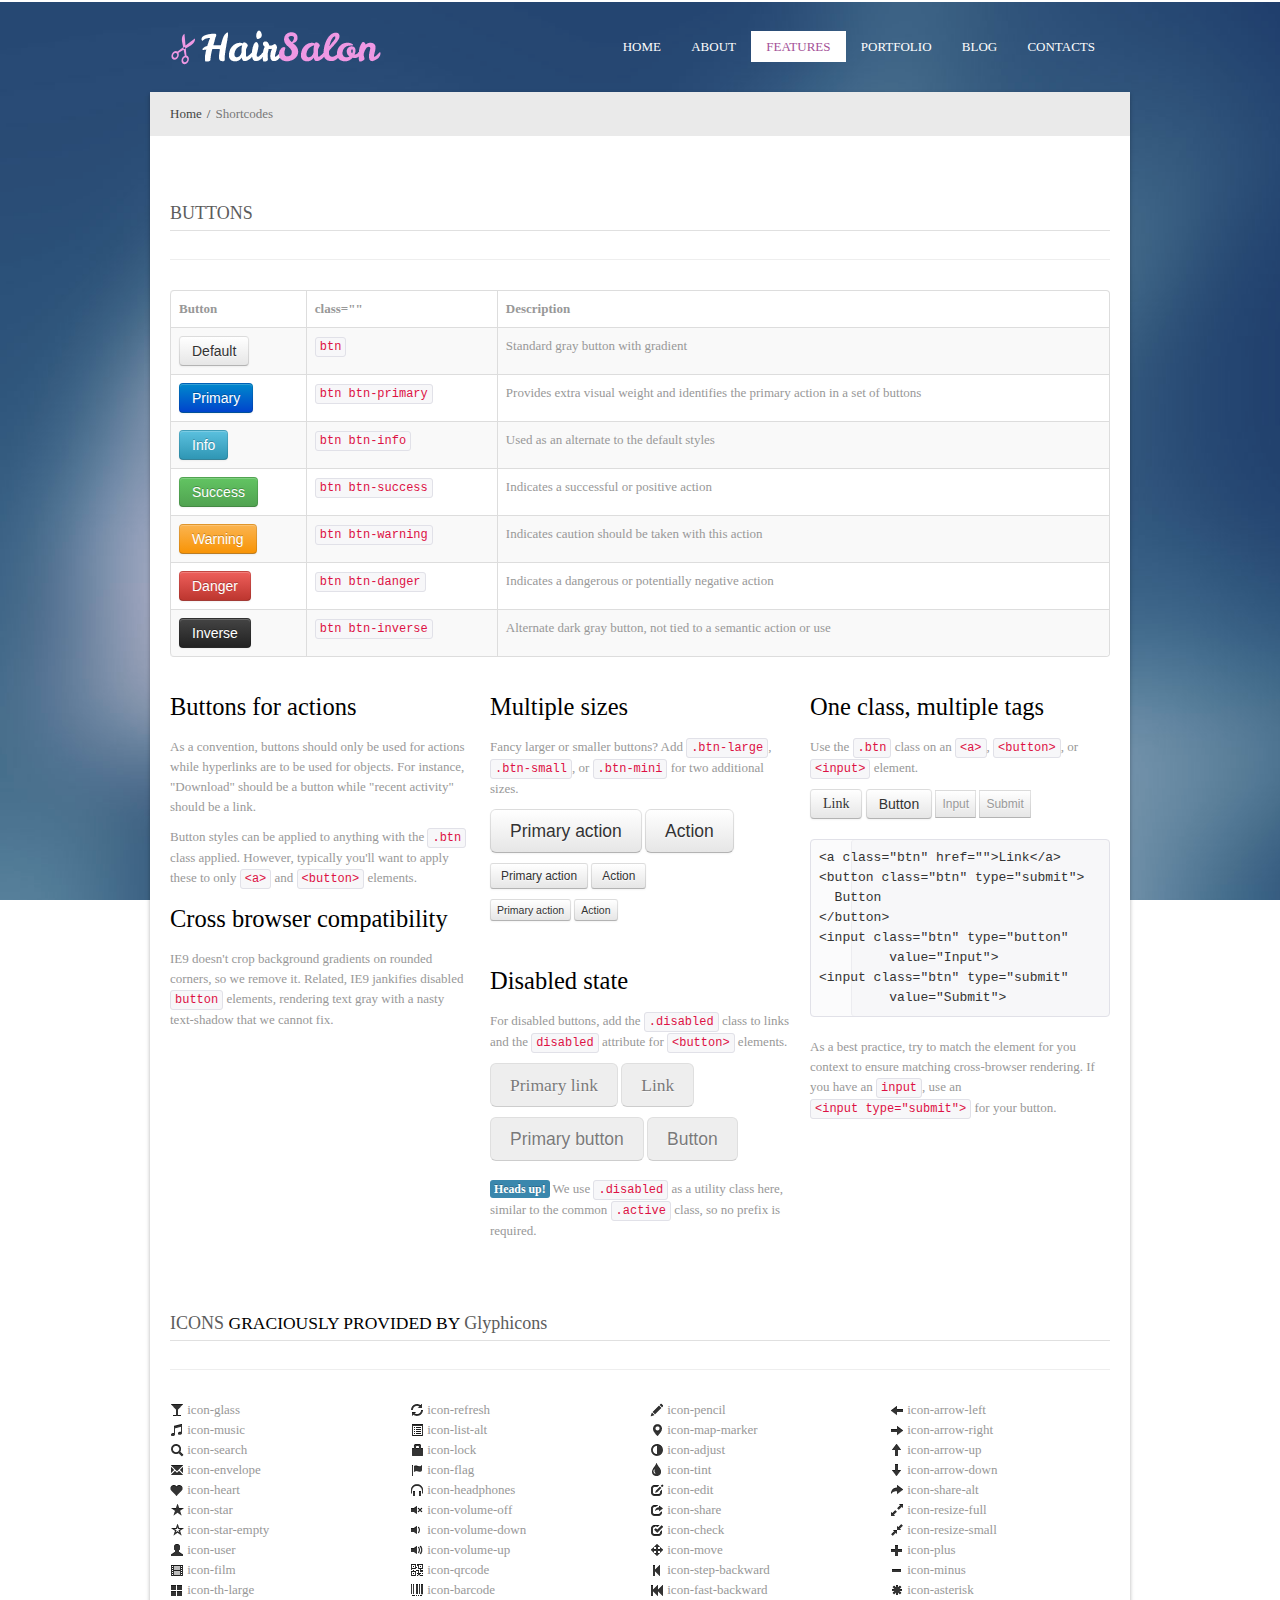
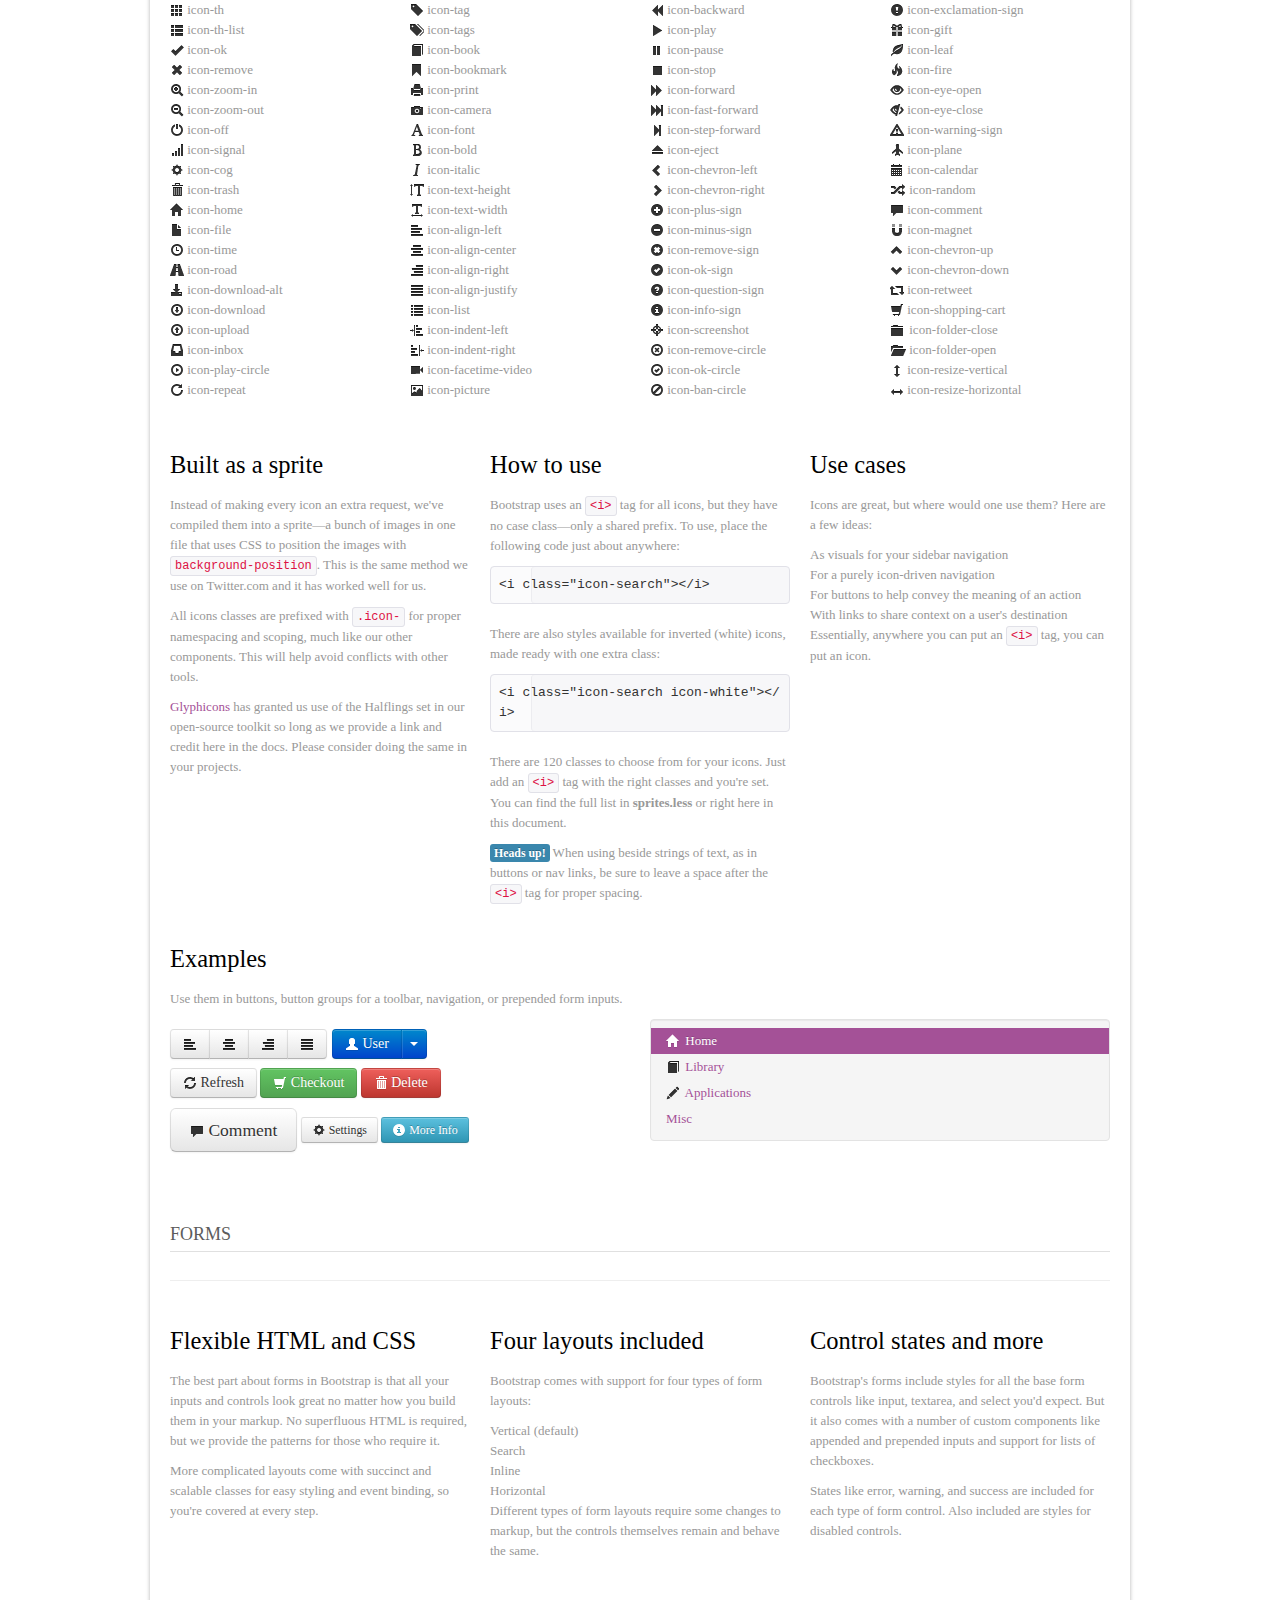
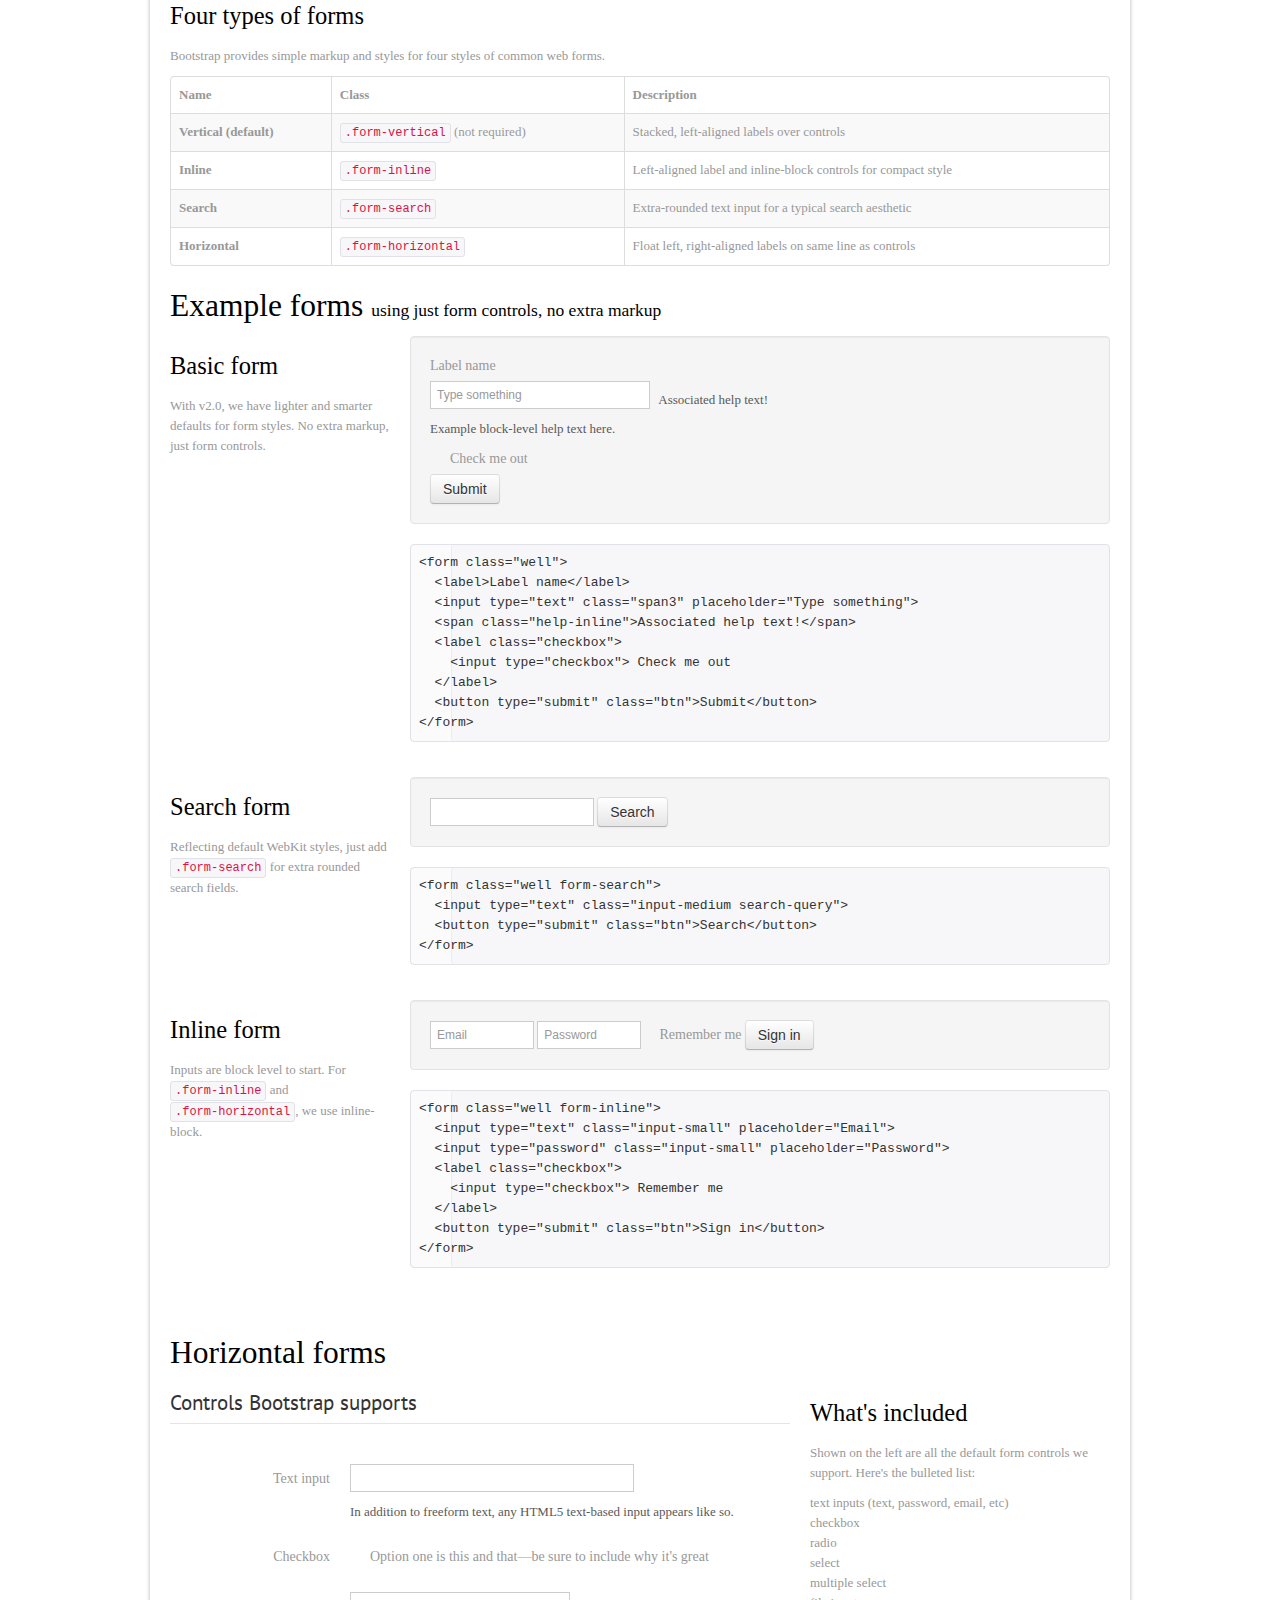
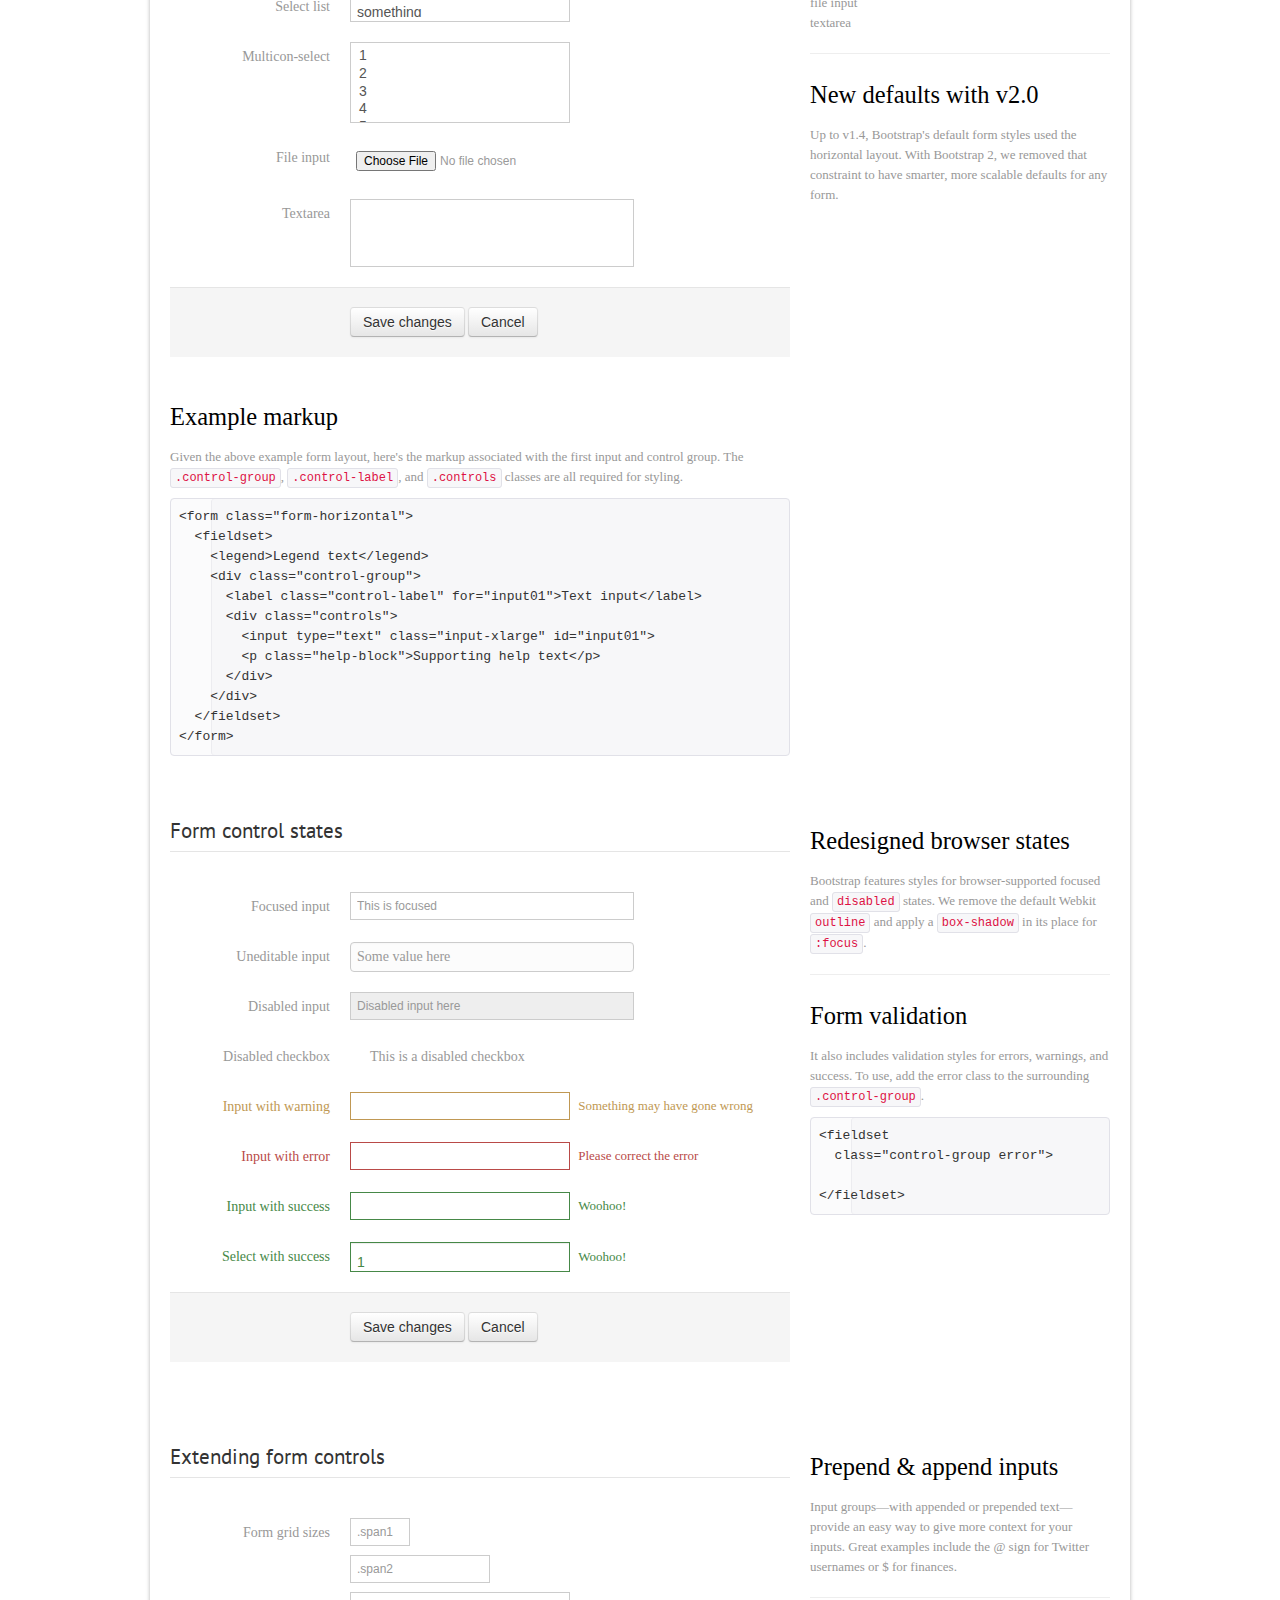
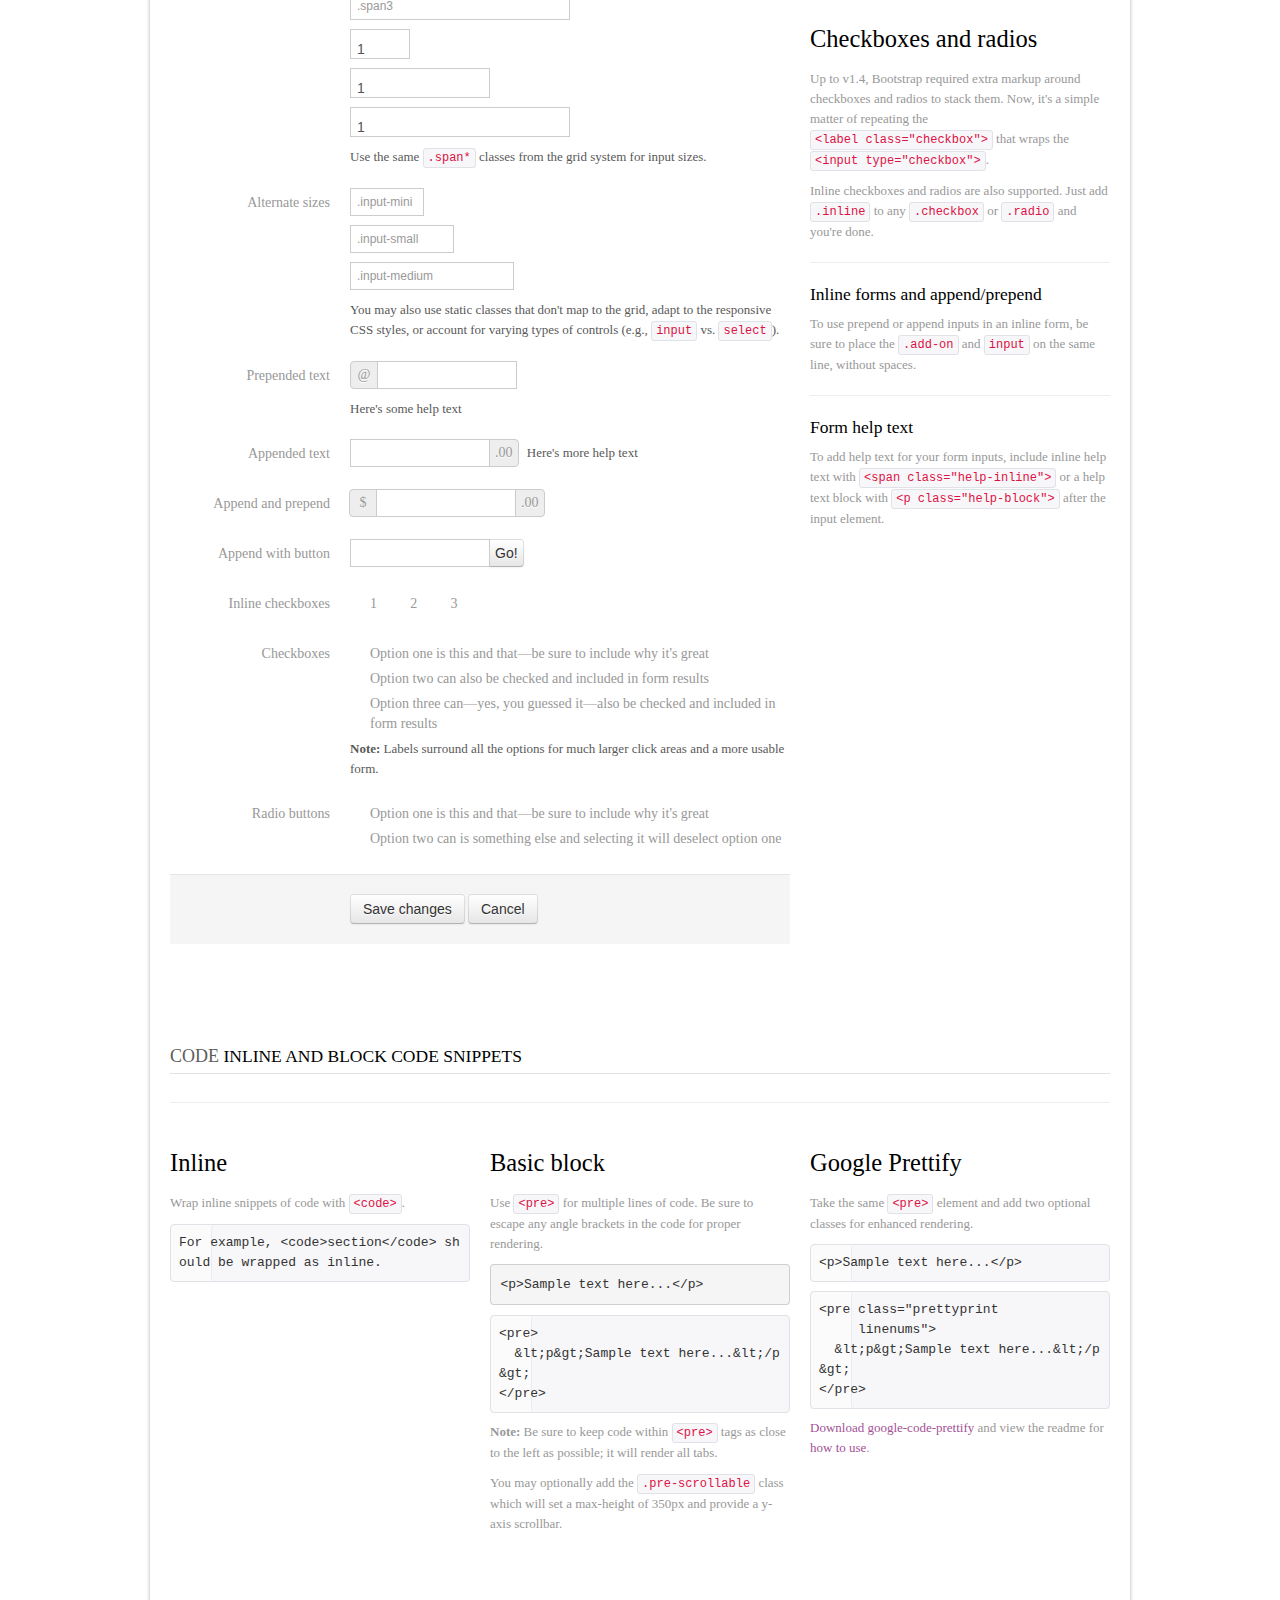
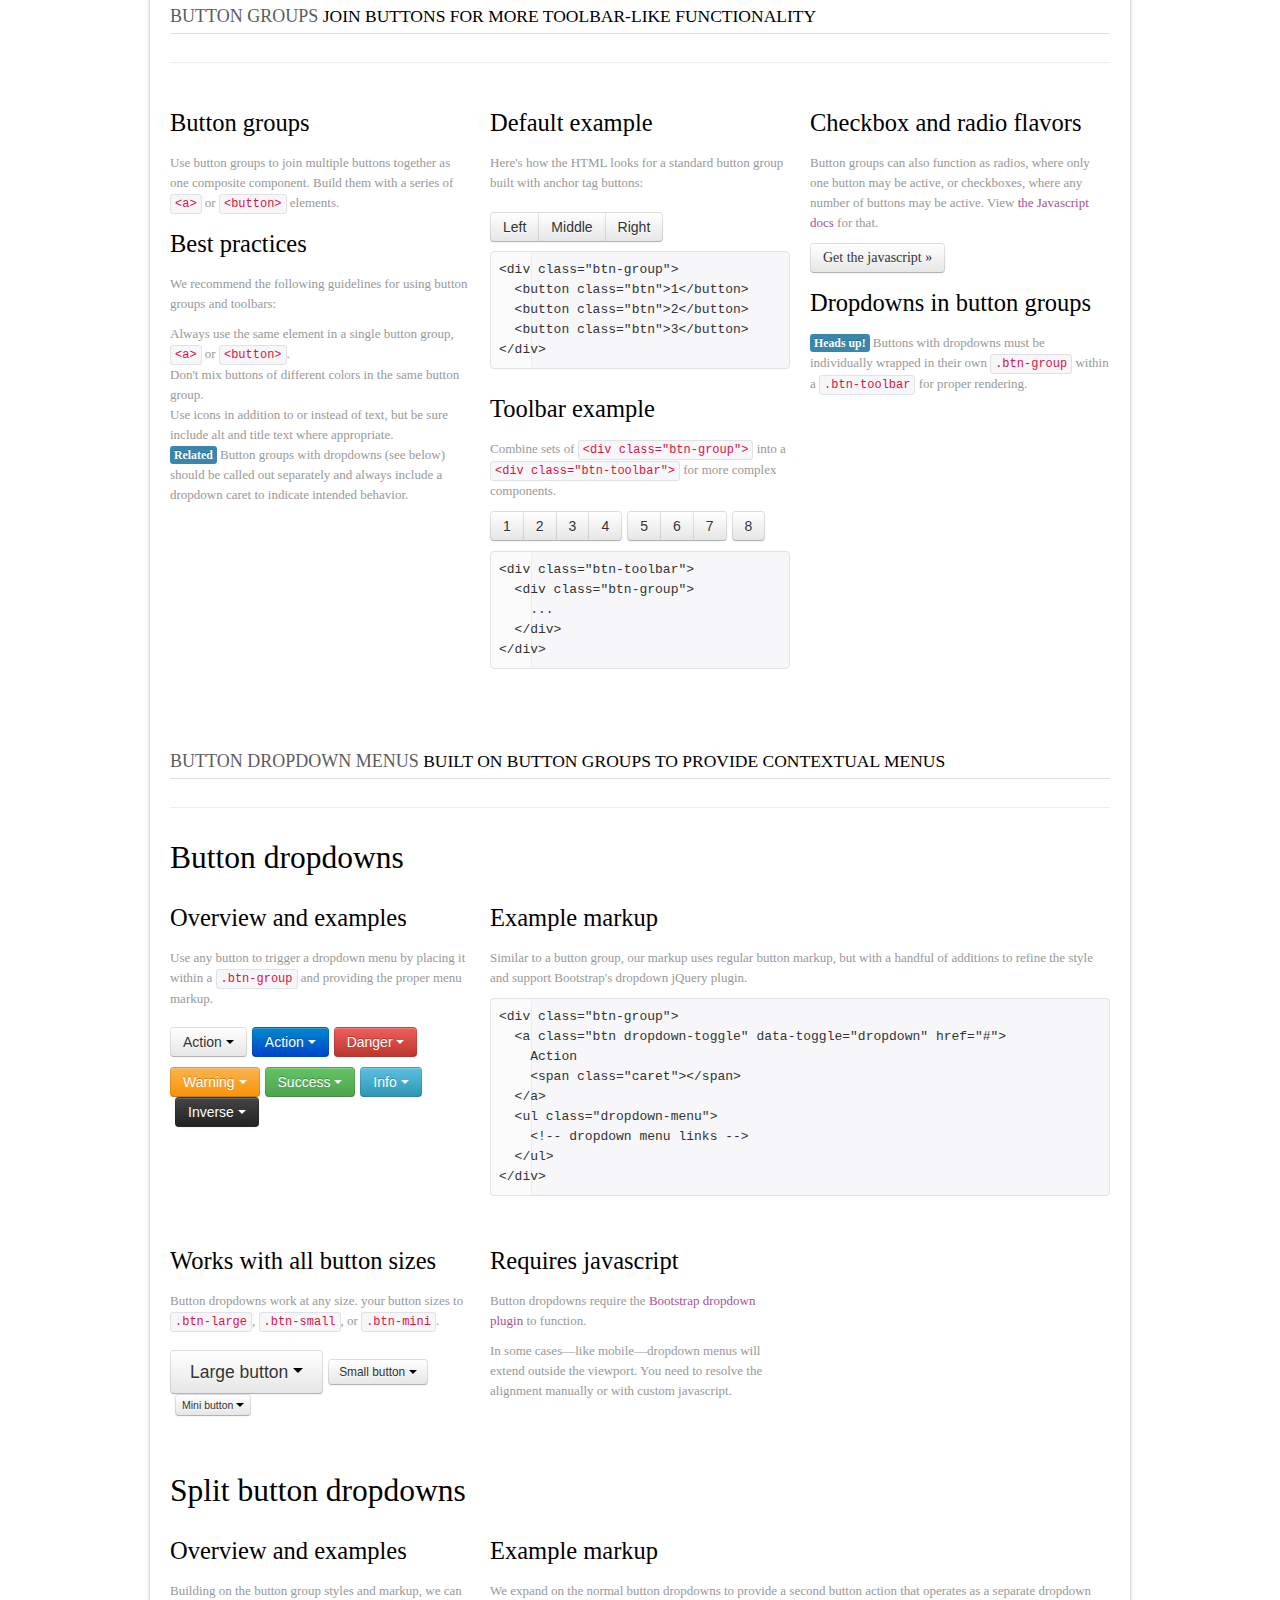
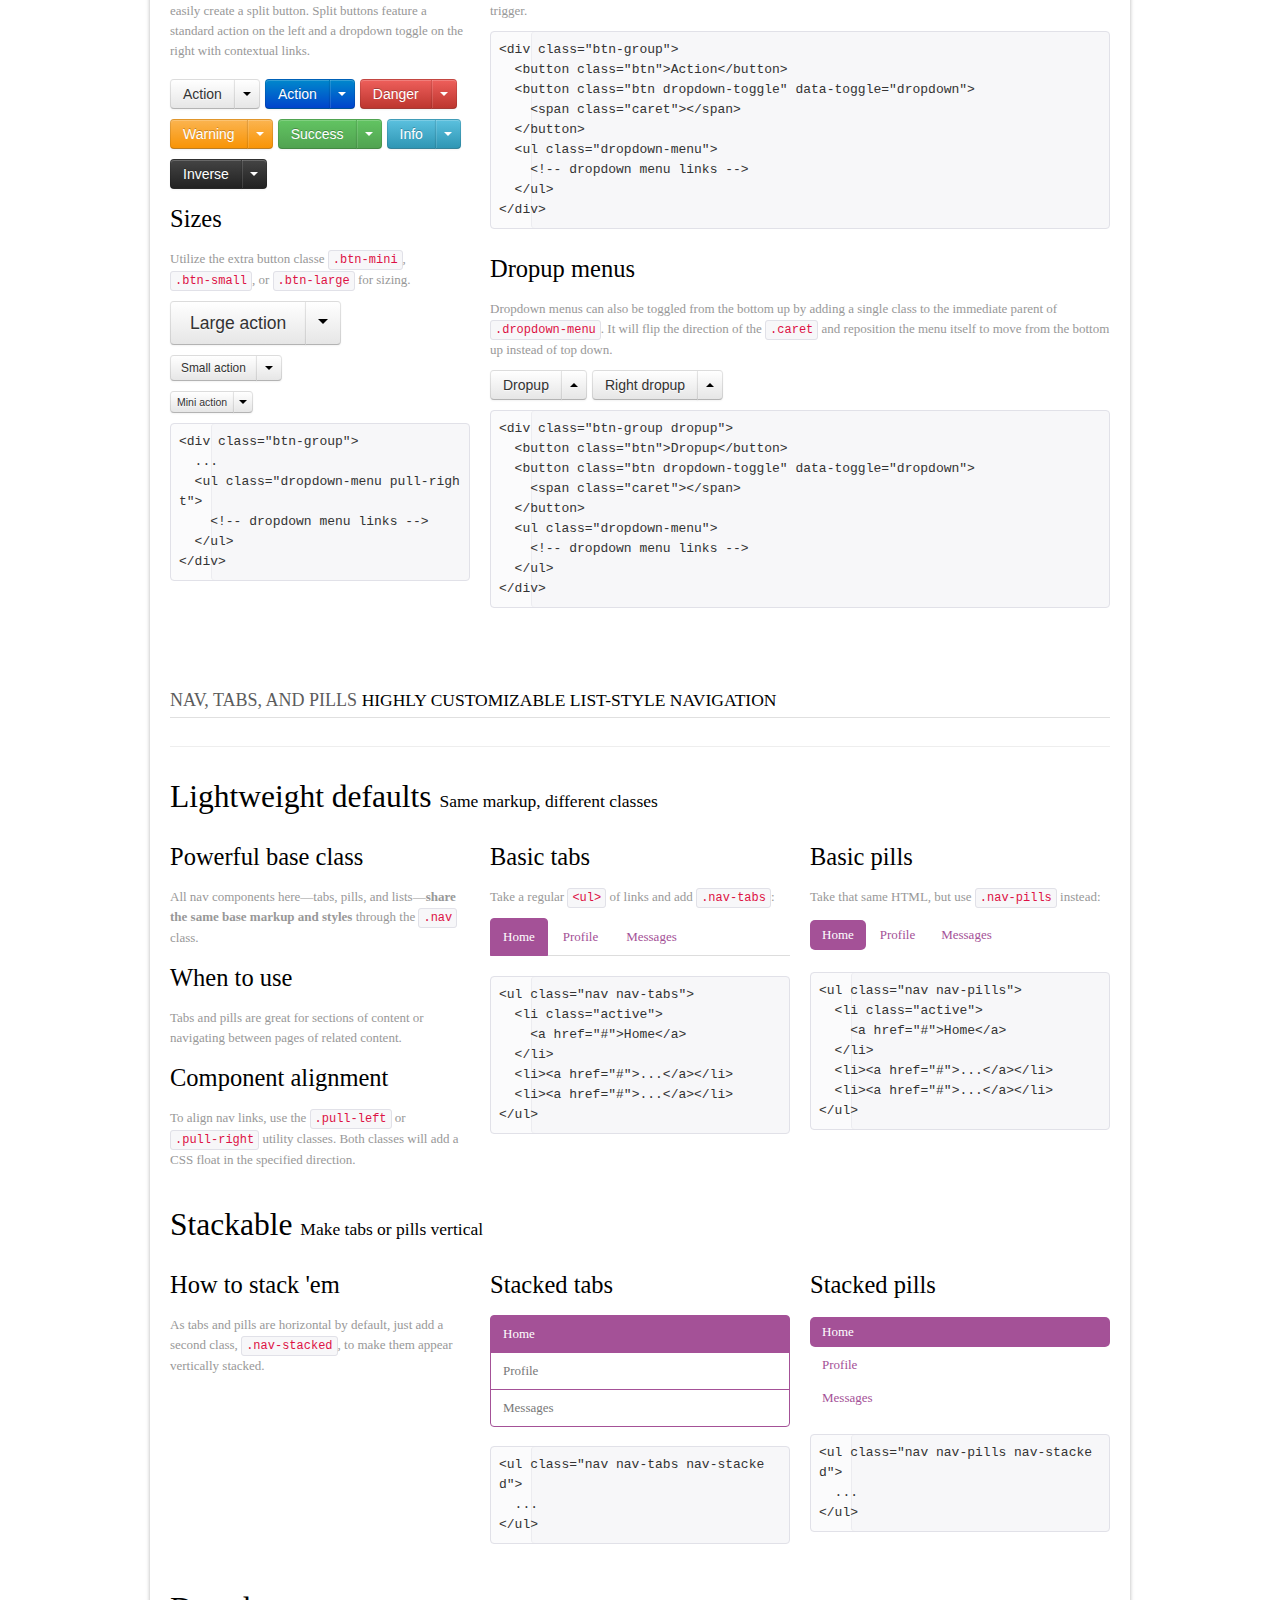
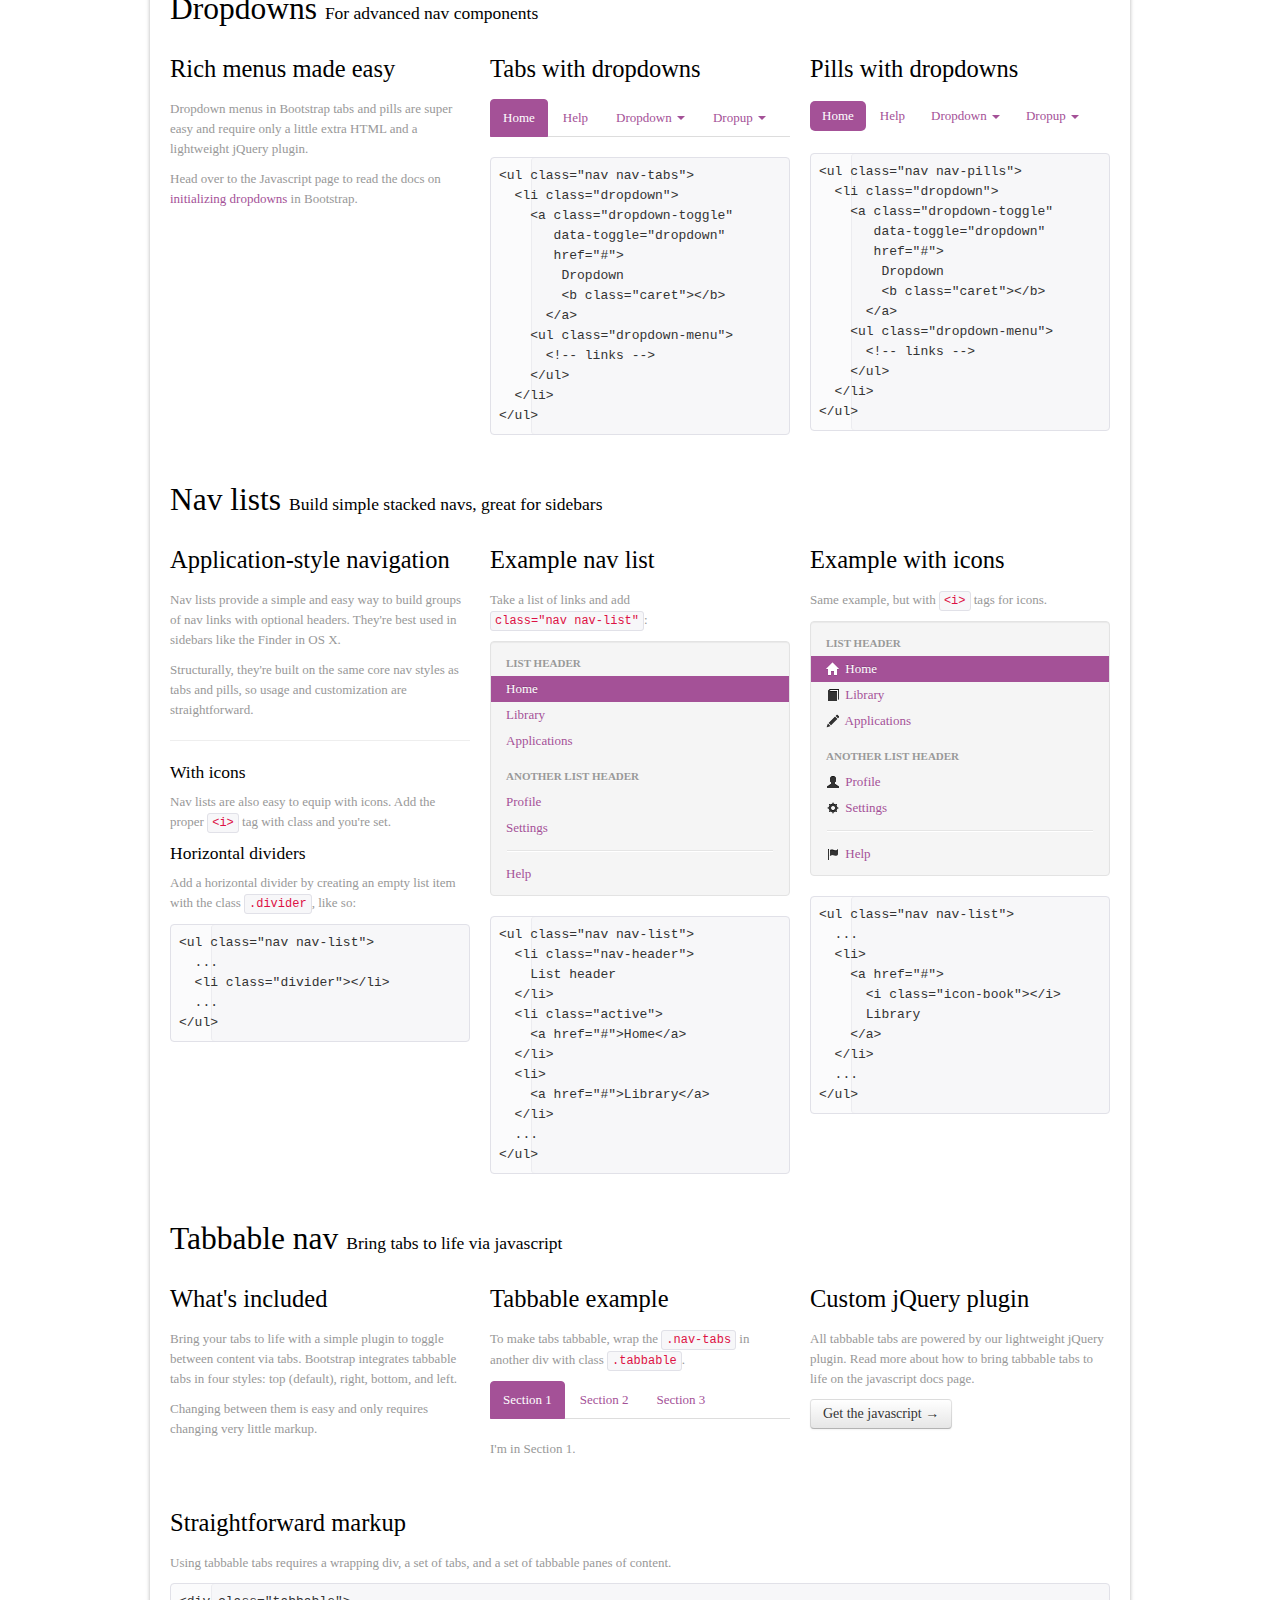
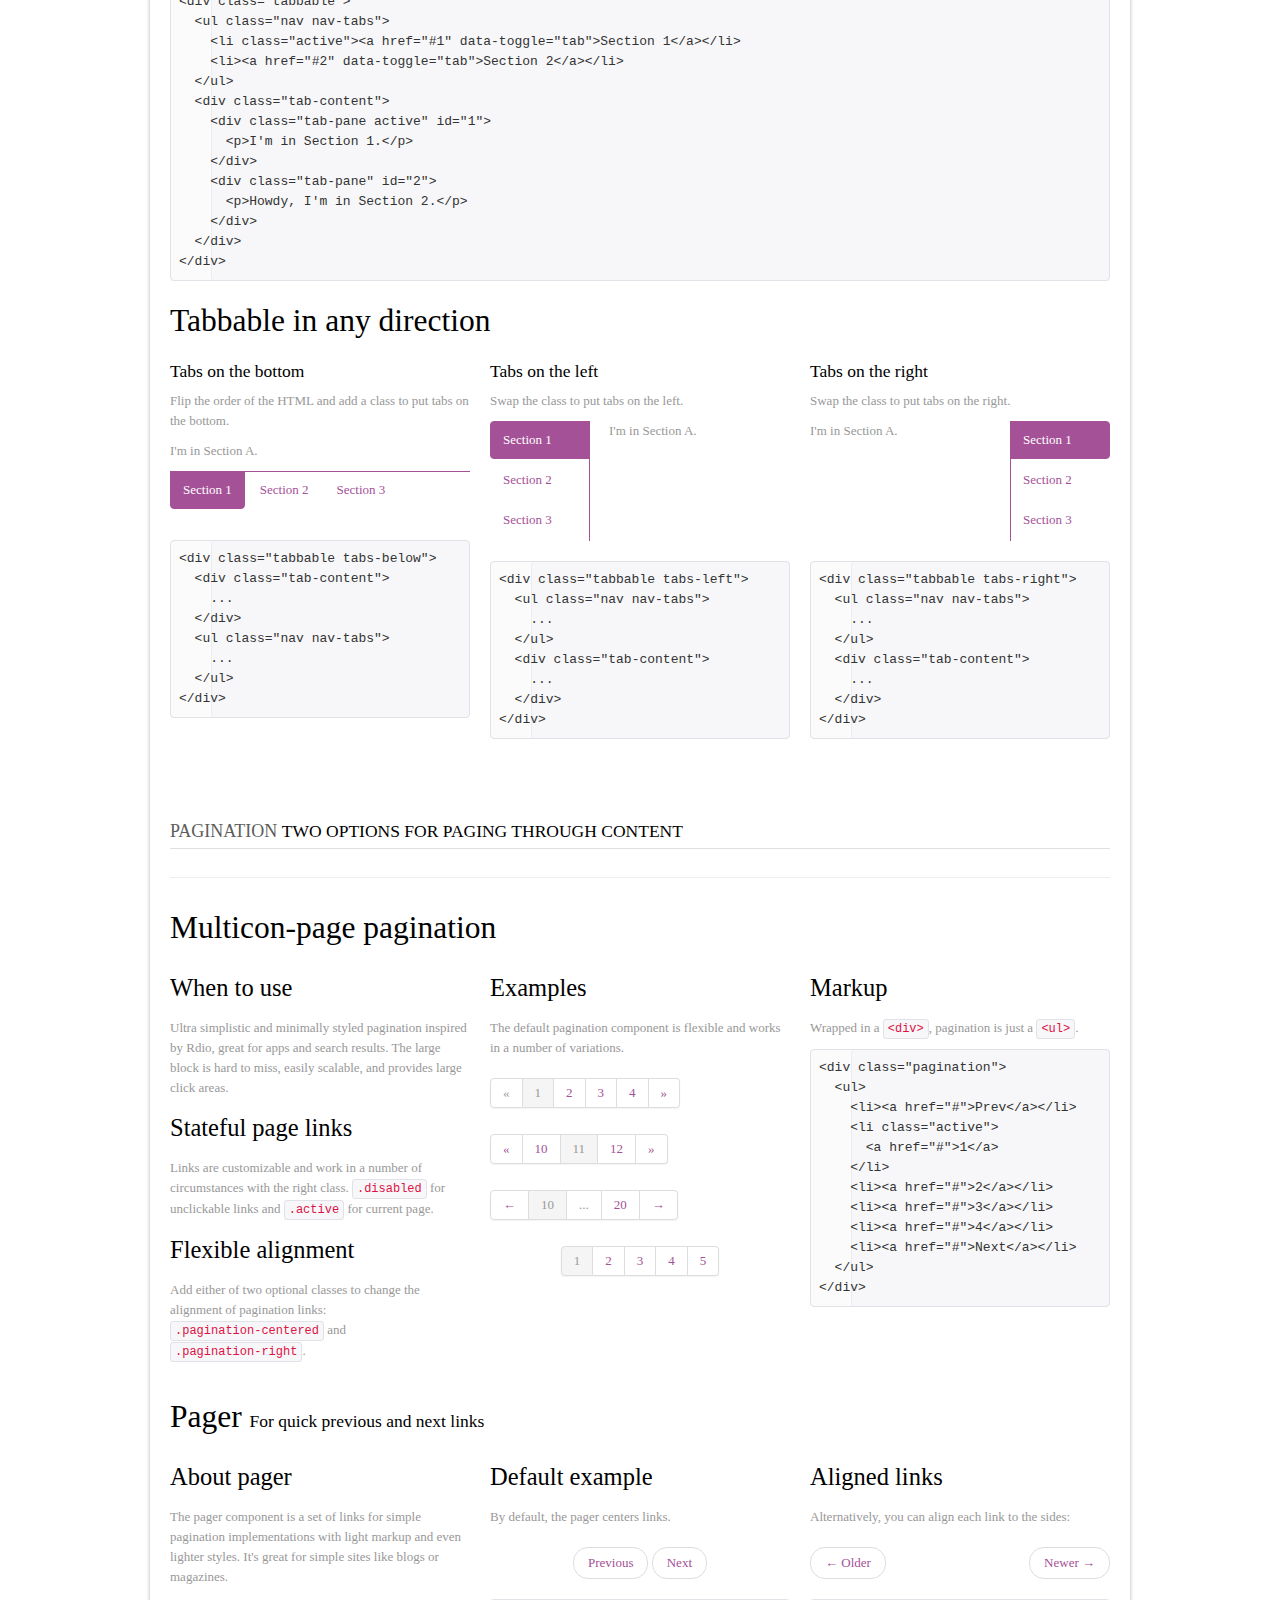
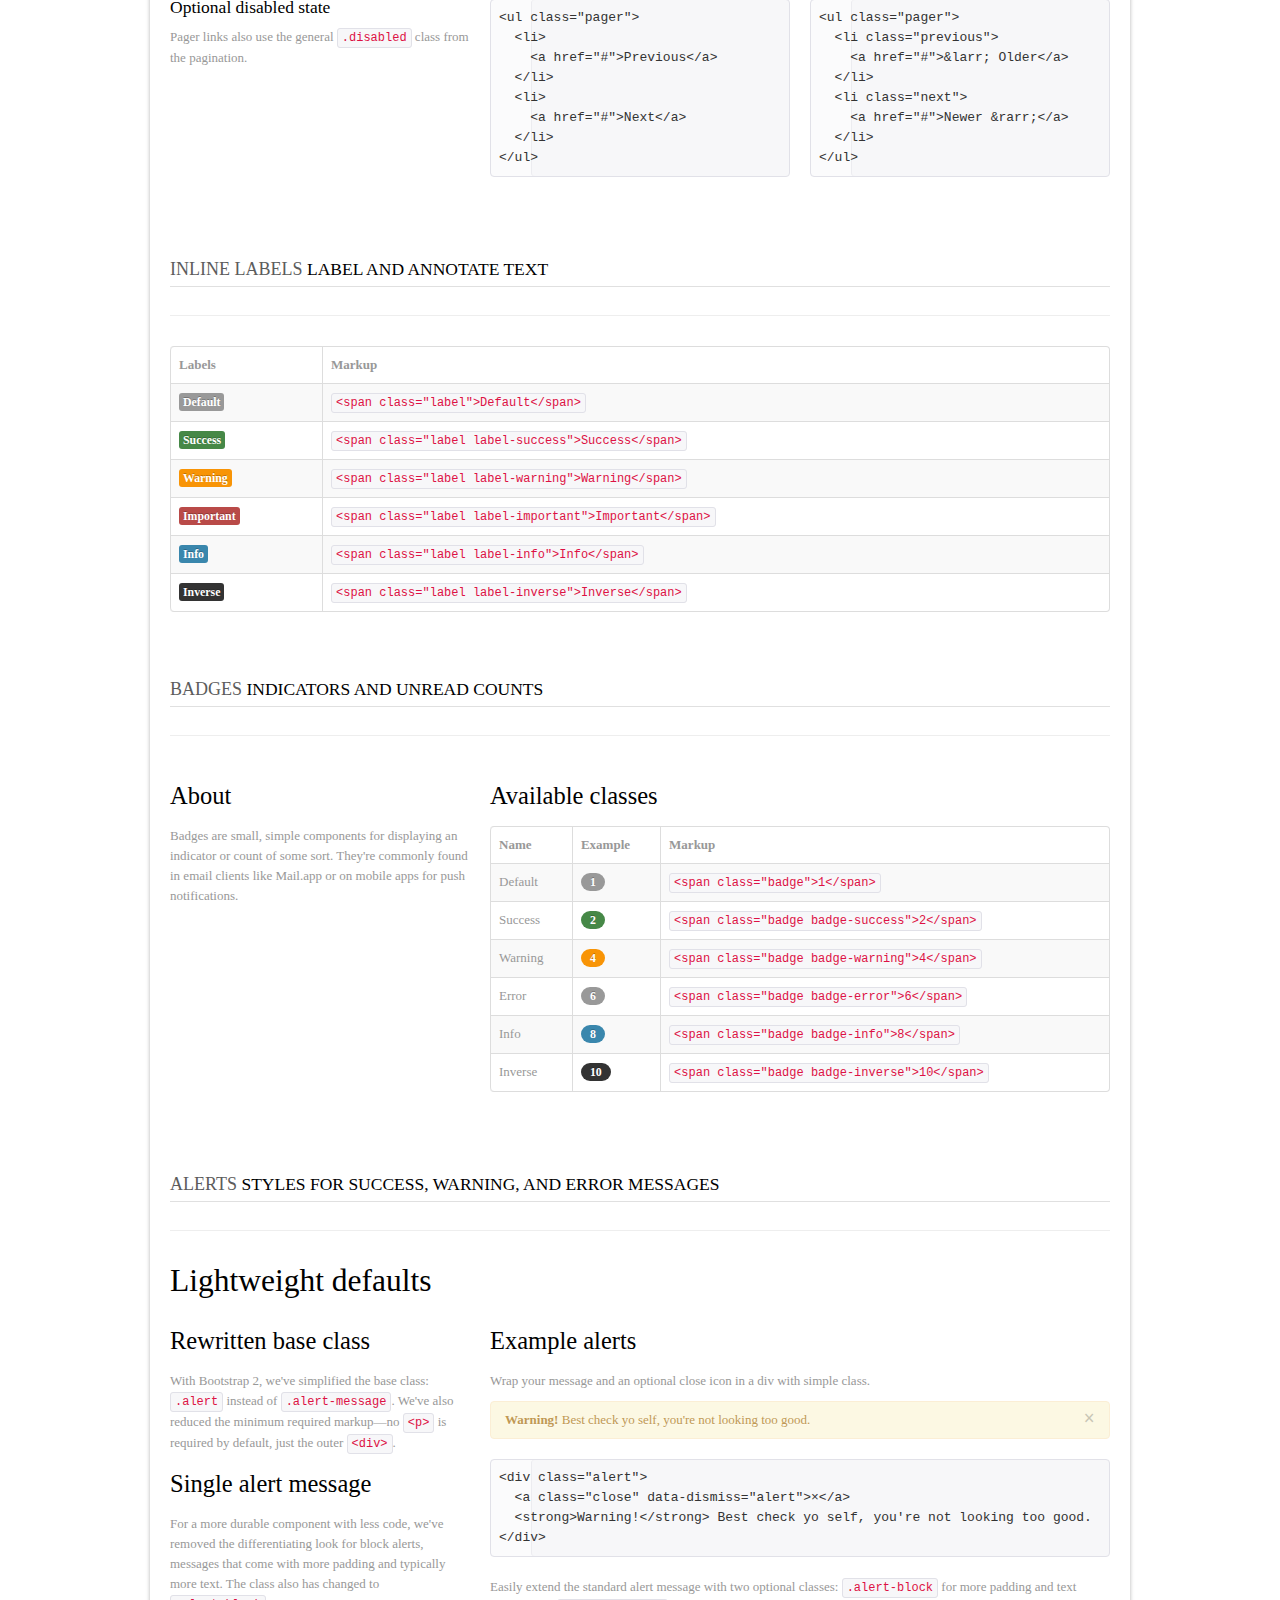
<file: 5535/html/shortcodes.html>
<!DOCTYPE html>
<html lang="en">
<head>
<meta charset="utf-8">
<title>Hair Salon</title>
<meta name="viewport" content="width=device-width, initial-scale=1.0">
<meta name="description" content="">
<meta name="author" content="">
<link href="css/prettyPhoto.css" rel="stylesheet" type="text/css" />
<link href="css/bootstrap.css" rel="stylesheet">
<link href="css/theme.css" rel="stylesheet">
<link href="css/bootstrap-responsive.css" rel="stylesheet">
<link href="css/docs.css" rel="stylesheet">
<link href="js/google-code-prettify/prettify.css" rel="stylesheet">

<link href='http://fonts.googleapis.com/css?family=PT+Sans:400,700' rel='stylesheet' type='text/css'>

<!--[if lt IE 9]>
	<script src="http://html5shim.googlecode.com/svn/trunk/html5.js"></script>
<![endif]-->    
</head>
<body>
	
	<!--header-->
	<div class="container header">
    	<div class="wrap">
        	<div class="navbar navbar_ clearfix">
				<div class="logo"><a href="index.html"><img src="images/logo.png" alt="" /></a></div>
				
				<div class="menu_btn"><a href="javascript:void(0);">Menu</a></div>
				<nav id="main_menu">
					<div class="menu_wrap">
						<ul class="nav sf-menu">
							<li><a href="index.html">Home</a></li>
							<li><a href="about.html">About</a></li>
							<li class="sub-menu current"><a href="javascript:{}">Features</a>
								<ul>
									<li><a href="scaffolding.html"><span>-</span>Scaffolding</a></li>
									<li><a href="typography.html"><span>-</span>Typography</a></li>
									<li class="current"><a href="shortcodes.html"><span>-</span>Shortcodes</a></li>
									<li><a href="tables.html"><span>-</span>Tables</a></li>
								</ul>
							</li>
							<li class="sub-menu"><a href="javascript:{}">Portfolio</a>
								<ul>
									<li><a href="portfolio_2columns.html"><span>-</span>2 Columns</a></li>
									<li><a href="portfolio_3columns.html"><span>-</span>3 Columns</a></li>
									<li><a href="portfolio_4columns.html"><span>-</span>4 Columns</a></li>
								</ul>
							</li>
							<li class="sub-menu"><a href="javascript:{}">Blog</a>
								<ul>
									<li><a href="blog.html"><span>-</span>Blog with right sidebar</a></li>
									<li><a href="blog_post.html"><span>-</span>Blog post</a></li>
								</ul>
							</li>
							<li><a href="contacts.html">Contacts</a></li>
						</ul>
					</div>
				</nav>
				<div class="clear"></div>
             </div>
        </div>    
    </div>
	<!--//header-->
	
	<div class="container box_shadow">
		 
		<!--page_container-->
		<div class="page_container">
    	<div class="wrap">
        	<div class="breadcrumb">
				<div>
					<a href="index.html">Home</a><span>/</span>Shortcodes
				</div>
			</div>
			<div class="container">
                <!-- Buttons -->
                <section id="buttons">
                  <div class="page-header">
                    <h2 class="title">Buttons</h2>
                  </div>
                  <table class="table table-bordered table-striped">
                    <thead>
                      <tr>
                        <th>Button</th>
                        <th>class=""</th>
                        <th>Description</th>
                      </tr>
                    </thead>
                    <tbody>
                      <tr>
                        <td><button class="btn" href="#">Default</button></td>
                        <td><code>btn</code></td>
                        <td>Standard gray button with gradient</td>
                      </tr>
                      <tr>
                        <td><button class="btn btn-primary" href="#">Primary</button></td>
                        <td><code>btn btn-primary</code></td>
                        <td>Provides extra visual weight and identifies the primary action in a set of buttons</td>
                      </tr>
                      <tr>
                        <td><button class="btn btn-info" href="#">Info</button></td>
                        <td><code>btn btn-info</code></td>
                        <td>Used as an alternate to the default styles</td>
                      </tr>
                      <tr>
                        <td><button class="btn btn-success" href="#">Success</button></td>
                        <td><code>btn btn-success</code></td>
                        <td>Indicates a successful or positive action</td>
                      </tr>
                      <tr>
                        <td><button class="btn btn-warning" href="#">Warning</button></td>
                        <td><code>btn btn-warning</code></td>
                        <td>Indicates caution should be taken with this action</td>
                      </tr>
                      <tr>
                        <td><button class="btn btn-danger" href="#">Danger</button></td>
                        <td><code>btn btn-danger</code></td>
                        <td>Indicates a dangerous or potentially negative action</td>
                      </tr>
                      <tr>
                        <td><button class="btn btn-inverse" href="#">Inverse</button></td>
                        <td><code>btn btn-inverse</code></td>
                        <td>Alternate dark gray button, not tied to a semantic action or use</td>
                      </tr>
                    </tbody>
                  </table>
                
                  <div class="row">
                    <div class="span4">
                      <h3>Buttons for actions</h3>
                      <p>As a convention, buttons should only be used for actions while hyperlinks are to be used for objects. For instance, "Download" should be a button while "recent activity" should be a link.</p>
                      <p>Button styles can be applied to anything with the <code>.btn</code> class applied. However, typically you'll want to apply these to only <code>&lt;a&gt;</code> and <code>&lt;button&gt;</code> elements.</p>
                      <h3>Cross browser compatibility</h3>
                      <p>IE9 doesn't crop background gradients on rounded corners, so we remove it. Related, IE9 jankifies disabled <code>button</code> elements, rendering text gray with a nasty text-shadow that we cannot fix.</p>
                    </div>
                    <div class="span4">
                      <h3>Multiple sizes</h3>
                      <p>Fancy larger or smaller buttons? Add <code>.btn-large</code>, <code>.btn-small</code>, or <code>.btn-mini</code> for two additional sizes.</p>
                      <p>
                        <button class="btn btn-large send_btn">Primary action</button>
                        <button class="btn btn-large">Action</button>
                      </p>
                      <p>
                        <button class="btn btn-small send_btn">Primary action</button>
                        <button class="btn btn-small">Action</button>
                      </p>
                      <p>
                        <button class="btn btn-mini send_btn">Primary action</button>
                        <button class="btn btn-mini">Action</button>
                      </p>
                      <br>
                      <h3>Disabled state</h3>
                      <p>For disabled buttons, add the <code>.disabled</code> class to links and the <code>disabled</code> attribute for <code>&lt;button&gt;</code> elements.</p>
                      <p>
                        <a href="#" class="btn btn-large send_btn disabled" style="color:#fff">Primary link</a>
                        <a href="#" class="btn btn-large disabled">Link</a>
                      </p>
                      <p style="margin-bottom: 18px;">
                        <button class="btn btn-large send_btn disabled" disabled="disabled" style="color:#fff">Primary button</button>
                        <button class="btn btn-large" disabled>Button</button>
                      </p>
                      <p>
                        <span class="label label-info">Heads up!</span>
                        We use <code>.disabled</code> as a utility class here, similar to the common <code>.active</code> class, so no prefix is required.
                      </p>
                    </div>
                    <div class="span4">
                      <h3>One class, multiple tags</h3>
                      <p>Use the <code>.btn</code> class on an <code>&lt;a&gt;</code>, <code>&lt;button&gt;</code>, or <code>&lt;input&gt;</code> element.</p>
                        <form>
                        <a class="btn" href="">Link</a>
                        <button class="btn" type="submit">Button</button>
                        <input class="btn" type="button" value="Input">
                        <input class="btn" type="submit" value="Submit">
                        </form>
                        <pre class="prettyprint linenums">
&lt;a class="btn" href=""&gt;Link&lt;/a&gt;
&lt;button class="btn" type="submit"&gt;
  Button
&lt;/button&gt;
&lt;input class="btn" type="button"
         value="Input"&gt;
&lt;input class="btn" type="submit"
         value="Submit"&gt;</pre>
                      <p>As a best practice, try to match the element for you context to ensure matching cross-browser rendering. If you have an <code>input</code>, use an <code>&lt;input type="submit"&gt;</code> for your button.</p>
                    </div>
                  </div>
                </section>
                
                
                
                <!-- Icons -->
                <section id="icons">
                  <div class="page-header">
                    <h2 class="title">Icons <small>Graciously provided by <a href="http://glyphicons.com" target="_blank">Glyphicons</a></small></h2>
                  </div>
                  <div class="row">
                    <div class="span3">
                      <ul class="the-icons">
                        <li><i class="icon-glass"></i> icon-glass</li>
                        <li><i class="icon-music"></i> icon-music</li>
                        <li><i class="icon-search"></i> icon-search</li>
                        <li><i class="icon-envelope"></i> icon-envelope</li>
                        <li><i class="icon-heart"></i> icon-heart</li>
                        <li><i class="icon-star"></i> icon-star</li>
                        <li><i class="icon-star-empty"></i> icon-star-empty</li>
                        <li><i class="icon-user"></i> icon-user</li>
                        <li><i class="icon-film"></i> icon-film</li>
                        <li><i class="icon-th-large"></i> icon-th-large</li>
                        <li><i class="icon-th"></i> icon-th</li>
                        <li><i class="icon-th-list"></i> icon-th-list</li>
                        <li><i class="icon-ok"></i> icon-ok</li>
                        <li><i class="icon-remove"></i> icon-remove</li>
                        <li><i class="icon-zoom-in"></i> icon-zoom-in</li>
                        <li><i class="icon-zoom-out"></i> icon-zoom-out</li>
                        <li><i class="icon-off"></i> icon-off</li>
                        <li><i class="icon-signal"></i> icon-signal</li>
                        <li><i class="icon-cog"></i> icon-cog</li>
                        <li><i class="icon-trash"></i> icon-trash</li>
                        <li><i class="icon-home"></i> icon-home</li>
                        <li><i class="icon-file"></i> icon-file</li>
                        <li><i class="icon-time"></i> icon-time</li>
                        <li><i class="icon-road"></i> icon-road</li>
                        <li><i class="icon-download-alt"></i> icon-download-alt</li>
                        <li><i class="icon-download"></i> icon-download</li>
                        <li><i class="icon-upload"></i> icon-upload</li>
                        <li><i class="icon-inbox"></i> icon-inbox</li>
                        <li><i class="icon-play-circle"></i> icon-play-circle</li>
                        <li><i class="icon-repeat"></i> icon-repeat</li>
                      </ul>
                    </div>
                    <div class="span3">
                      <ul class="the-icons">
                        <li><i class="icon-refresh"></i> icon-refresh</li>
                        <li><i class="icon-list-alt"></i> icon-list-alt</li>
                        <li><i class="icon-lock"></i> icon-lock</li>
                        <li><i class="icon-flag"></i> icon-flag</li>
                        <li><i class="icon-headphones"></i> icon-headphones</li>
                        <li><i class="icon-volume-off"></i> icon-volume-off</li>
                        <li><i class="icon-volume-down"></i> icon-volume-down</li>
                        <li><i class="icon-volume-up"></i> icon-volume-up</li>
                        <li><i class="icon-qrcode"></i> icon-qrcode</li>
                        <li><i class="icon-barcode"></i> icon-barcode</li>
                        <li><i class="icon-tag"></i> icon-tag</li>
                        <li><i class="icon-tags"></i> icon-tags</li>
                        <li><i class="icon-book"></i> icon-book</li>
                        <li><i class="icon-bookmark"></i> icon-bookmark</li>
                        <li><i class="icon-print"></i> icon-print</li>
                        <li><i class="icon-camera"></i> icon-camera</li>
                        <li><i class="icon-font"></i> icon-font</li>
                        <li><i class="icon-bold"></i> icon-bold</li>
                        <li><i class="icon-italic"></i> icon-italic</li>
                        <li><i class="icon-text-height"></i> icon-text-height</li>
                        <li><i class="icon-text-width"></i> icon-text-width</li>
                        <li><i class="icon-align-left"></i> icon-align-left</li>
                        <li><i class="icon-align-center"></i> icon-align-center</li>
                        <li><i class="icon-align-right"></i> icon-align-right</li>
                        <li><i class="icon-align-justify"></i> icon-align-justify</li>
                        <li><i class="icon-list"></i> icon-list</li>
                        <li><i class="icon-indent-left"></i> icon-indent-left</li>
                        <li><i class="icon-indent-right"></i> icon-indent-right</li>
                        <li><i class="icon-facetime-video"></i> icon-facetime-video</li>
                        <li><i class="icon-picture"></i> icon-picture</li>
                      </ul>
                    </div>
                    <div class="span3">
                      <ul class="the-icons">
                        <li><i class="icon-pencil"></i> icon-pencil</li>
                        <li><i class="icon-map-marker"></i> icon-map-marker</li>
                        <li><i class="icon-adjust"></i> icon-adjust</li>
                        <li><i class="icon-tint"></i> icon-tint</li>
                        <li><i class="icon-edit"></i> icon-edit</li>
                        <li><i class="icon-share"></i> icon-share</li>
                        <li><i class="icon-check"></i> icon-check</li>
                        <li><i class="icon-move"></i> icon-move</li>
                        <li><i class="icon-step-backward"></i> icon-step-backward</li>
                        <li><i class="icon-fast-backward"></i> icon-fast-backward</li>
                        <li><i class="icon-backward"></i> icon-backward</li>
                        <li><i class="icon-play"></i> icon-play</li>
                        <li><i class="icon-pause"></i> icon-pause</li>
                        <li><i class="icon-stop"></i> icon-stop</li>
                        <li><i class="icon-forward"></i> icon-forward</li>
                        <li><i class="icon-fast-forward"></i> icon-fast-forward</li>
                        <li><i class="icon-step-forward"></i> icon-step-forward</li>
                        <li><i class="icon-eject"></i> icon-eject</li>
                        <li><i class="icon-chevron-left"></i> icon-chevron-left</li>
                        <li><i class="icon-chevron-right"></i> icon-chevron-right</li>
                        <li><i class="icon-plus-sign"></i> icon-plus-sign</li>
                        <li><i class="icon-minus-sign"></i> icon-minus-sign</li>
                        <li><i class="icon-remove-sign"></i> icon-remove-sign</li>
                        <li><i class="icon-ok-sign"></i> icon-ok-sign</li>
                        <li><i class="icon-question-sign"></i> icon-question-sign</li>
                        <li><i class="icon-info-sign"></i> icon-info-sign</li>
                        <li><i class="icon-screenshot"></i> icon-screenshot</li>
                        <li><i class="icon-remove-circle"></i> icon-remove-circle</li>
                        <li><i class="icon-ok-circle"></i> icon-ok-circle</li>
                        <li><i class="icon-ban-circle"></i> icon-ban-circle</li>
                      </ul>
                    </div>
                    <div class="span3">
                      <ul class="the-icons">
                        <li><i class="icon-arrow-left"></i> icon-arrow-left</li>
                        <li><i class="icon-arrow-right"></i> icon-arrow-right</li>
                        <li><i class="icon-arrow-up"></i> icon-arrow-up</li>
                        <li><i class="icon-arrow-down"></i> icon-arrow-down</li>
                        <li><i class="icon-share-alt"></i> icon-share-alt</li>
                        <li><i class="icon-resize-full"></i> icon-resize-full</li>
                        <li><i class="icon-resize-small"></i> icon-resize-small</li>
                        <li><i class="icon-plus"></i> icon-plus</li>
                        <li><i class="icon-minus"></i> icon-minus</li>
                        <li><i class="icon-asterisk"></i> icon-asterisk</li>
                        <li><i class="icon-exclamation-sign"></i> icon-exclamation-sign</li>
                        <li><i class="icon-gift"></i> icon-gift</li>
                        <li><i class="icon-leaf"></i> icon-leaf</li>
                        <li><i class="icon-fire"></i> icon-fire</li>
                        <li><i class="icon-eye-open"></i> icon-eye-open</li>
                        <li><i class="icon-eye-close"></i> icon-eye-close</li>
                        <li><i class="icon-warning-sign"></i> icon-warning-sign</li>
                        <li><i class="icon-plane"></i> icon-plane</li>
                        <li><i class="icon-calendar"></i> icon-calendar</li>
                        <li><i class="icon-random"></i> icon-random</li>
                        <li><i class="icon-comment"></i> icon-comment</li>
                        <li><i class="icon-magnet"></i> icon-magnet</li>
                        <li><i class="icon-chevron-up"></i> icon-chevron-up</li>
                        <li><i class="icon-chevron-down"></i> icon-chevron-down</li>
                        <li><i class="icon-retweet"></i> icon-retweet</li>
                        <li><i class="icon-shopping-cart"></i> icon-shopping-cart</li>
                        <li><i class="icon-folder-close"></i> icon-folder-close</li>
                        <li><i class="icon-folder-open"></i> icon-folder-open</li>
                        <li><i class="icon-resize-vertical"></i> icon-resize-vertical</li>
                        <li><i class="icon-resize-horizontal"></i> icon-resize-horizontal</li>
                      </ul>
                    </div>
                  </div>
                
                  <br>
                
                  <div class="row">
                    <div class="span4">
                      <h3>Built as a sprite</h3>
                      <p>Instead of making every icon an extra request, we've compiled them into a sprite&mdash;a bunch of images in one file that uses CSS to position the images with <code>background-position</code>. This is the same method we use on Twitter.com and it has worked well for us.</p>
                      <p>All icons classes are prefixed with <code>.icon-</code> for proper namespacing and scoping, much like our other components. This will help avoid conflicts with other tools.</p>
                      <p><a href="http://glyphicons.com" target="_blank">Glyphicons</a> has granted us use of the Halflings set in our open-source toolkit so long as we provide a link and credit here in the docs. Please consider doing the same in your projects.</p>
                    </div>
                    <div class="span4">
                      <h3>How to use</h3>
                      <p>Bootstrap uses an <code>&lt;i&gt;</code> tag for all icons, but they have no case class&mdash;only a shared prefix. To use, place the following code just about anywhere:</p>
                        <pre class="prettyprint linenums">
&lt;i class="icon-search"&gt;&lt;/i&gt;
</pre>
                  	<p>There are also styles available for inverted (white) icons, made ready with one extra class:</p>
                    <pre class="prettyprint linenums">
&lt;i class="icon-search icon-white"&gt;&lt;/i&gt;</pre>
                      <p>There are 120 classes to choose from for your icons. Just add an <code>&lt;i&gt;</code> tag with the right classes and you're set. You can find the full list in <strong>sprites.less</strong> or right here in this document.</p>
                      <p>
                        <span class="label label-info">Heads up!</span>
                        When using beside strings of text, as in buttons or nav links, be sure to leave a space after the <code>&lt;i&gt;</code> tag for proper spacing.
                      </p>
                    </div>
                    <div class="span4">
                      <h3>Use cases</h3>
                      <p>Icons are great, but where would one use them? Here are a few ideas:</p>
                      <ul>
                        <li>As visuals for your sidebar navigation</li>
                        <li>For a purely icon-driven navigation</li>
                        <li>For buttons to help convey the meaning of an action</li>
                        <li>With links to share context on a user's destination</li>
                      </ul>
                      <p>Essentially, anywhere you can put an <code>&lt;i&gt;</code> tag, you can put an icon.</p>
                    </div>
                  </div>
                
                  <h3>Examples</h3>
                  <p>Use them in buttons, button groups for a toolbar, navigation, or prepended form inputs.</p>
                  <div class="row">
                    <div class="span6">
                      <div class="btn-toolbar" style="margin-bottom: 9px">
                        <div class="btn-group">
                          <a class="btn" href="#"><i class="icon-align-left"></i></a>
                          <a class="btn" href="#"><i class="icon-align-center"></i></a>
                          <a class="btn" href="#"><i class="icon-align-right"></i></a>
                          <a class="btn" href="#"><i class="icon-align-justify"></i></a>
                        </div>
                        <div class="btn-group">
                          <a class="btn btn-primary" href="#"><i class="icon-user icon-white"></i> User</a>
                          <a class="btn btn-primary dropdown-toggle" data-toggle="dropdown" href="#"><span class="caret"></span></a>
                          <ul class="dropdown-menu">
                            <li><a href="#"><i class="icon-pencil"></i> Edit</a></li>
                            <li><a href="#"><i class="icon-trash"></i> Delete</a></li>
                            <li><a href="#"><i class="icon-ban-circle"></i> Ban</a></li>
                            <li class="divider"></li>
                            <li><a href="#"><i class="i"></i> Make admin</a></li>
                          </ul>
                        </div>
                      </div>
                      <p>
                        <a class="btn" href="#"><i class="icon-refresh"></i> Refresh</a>
                        <a class="btn btn-success" href="#"><i class="icon-shopping-cart icon-white"></i> Checkout</a>
                        <a class="btn btn-danger" href="#"><i class="icon-trash icon-white"></i> Delete</a>
                      </p>
                      <p>
                        <a class="btn btn-large" href="#"><i class="icon-comment"></i> Comment</a>
                        <a class="btn btn-small" href="#"><i class="icon-cog"></i> Settings</a>
                        <a class="btn btn-small btn-info" href="#"><i class="icon-info-sign icon-white"></i> More Info</a>
                      </p>
                    </div>
                    <div class="span6">
                      <div class="well" style="padding: 8px 0;">
                        <ul class="nav nav-list">
                          <li class="active"><a href="#"><i class="icon-home icon-white"></i> Home</a></li>
                          <li><a href="#"><i class="icon-book"></i> Library</a></li>
                          <li><a href="#"><i class="icon-pencil"></i> Applications</a></li>
                          <li><a href="#"><i class="i"></i> Misc</a></li>
                        </ul>
                      </div> <!-- /well -->
                    </div>
                  </div>
                </section>
                
                <!-- Forms -->
                <section id="forms">
                  <div class="page-header">
                    <h2 class="title">Forms</h2>
                  </div>
                  <div class="row">
                    <div class="span4">
                      <h3>Flexible HTML and CSS</h3>
                      <p>The best part about forms in Bootstrap is that all your inputs and controls look great no matter how you build them in your markup. No superfluous HTML is required, but we provide the patterns for those who require it.</p>
                      <p>More complicated layouts come with succinct and scalable classes for easy styling and event binding, so you're covered at every step.</p>
                    </div>
                    <div class="span4">
                      <h3>Four layouts included</h3>
                      <p>Bootstrap comes with support for four types of form layouts:</p>
                      <ul>
                        <li>Vertical (default)</li>
                        <li>Search</li>
                        <li>Inline</li>
                        <li>Horizontal</li>
                      </ul>
                      <p>Different types of form layouts require some changes to markup, but the controls themselves remain and behave the same.</p>
                    </div>
                    <div class="span4">
                      <h3>Control states and more</h3>
                      <p>Bootstrap's forms include styles for all the base form controls like input, textarea, and select you'd expect. But it also comes with a number of custom components like appended and prepended inputs and support for lists of checkboxes.</p>
                      <p>States like error, warning, and success are included for each type of form control. Also included are styles for disabled controls.</p>
                    </div>
                  </div>
                
                  <h3>Four types of forms</h3>
                  <p>Bootstrap provides simple markup and styles for four styles of common web forms.</p>
                  <table class="table table-bordered table-striped">
                    <thead>
                      <tr>
                        <th>Name</th>
                        <th>Class</th>
                        <th>Description</th>
                      </tr>
                    </thead>
                    <tbody>
                      <tr>
                        <th>Vertical (default)</th>
                        <td><code>.form-vertical</code> <span class="muted">(not required)</span></td>
                        <td>Stacked, left-aligned labels over controls</td>
                      </tr>
                      <tr>
                        <th>Inline</th>
                        <td><code>.form-inline</code></td>
                        <td>Left-aligned label and inline-block controls for compact style</td>
                      </tr>
                      <tr>
                        <th>Search</th>
                        <td><code>.form-search</code></td>
                        <td>Extra-rounded text input for a typical search aesthetic</td>
                      </tr>
                      <tr>
                        <th>Horizontal</th>
                        <td><code>.form-horizontal</code></td>
                        <td>Float left, right-aligned labels on same line as controls</td>
                      </tr>
                    </tbody>
                  </table>
                
                
                  <h2>Example forms <small>using just form controls, no extra markup</small></h2>
                  <div class="row">
                    <div class="span3">
                      <h3>Basic form</h3>
                      <p>With v2.0, we have lighter and smarter defaults for form styles. No extra markup, just form controls.</p>
                    </div>
                    <div class="span9">
                      <form class="well">
                        <label>Label name</label>
                        <input type="text" class="span3" placeholder="Type something"> <span class="help-inline">Associated help text!</span>
                        <p class="help-block">Example block-level help text here.</p>
                        <label class="checkbox">
                          <input type="checkbox"> Check me out
                        </label>
                        <button type="submit" class="btn">Submit</button>
                      </form>
                        <pre class="prettyprint linenums">
&lt;form class="well"&gt;
  &lt;label&gt;Label name&lt;/label&gt;
  &lt;input type="text" class="span3" placeholder="Type something"&gt;
  &lt;span class="help-inline"&gt;Associated help text!&lt;/span&gt;
  &lt;label class="checkbox"&gt;
    &lt;input type="checkbox"&gt; Check me out
  &lt;/label&gt;
  &lt;button type="submit" class="btn"&gt;Submit&lt;/button&gt;
&lt;/form&gt;</pre>
                    </div>
                  </div> <!-- /row -->
                  <div class="row">
                    <div class="span3">
                      <h3>Search form</h3>
                      <p>Reflecting default WebKit styles, just add <code>.form-search</code> for extra rounded search fields.</p>
                    </div>
                    <div class="span9">
                      <form class="well form-search">
                        <input type="text" class="input-medium search-query">
                        <button type="submit" class="btn">Search</button>
                      </form>
               		 <pre class="prettyprint linenums">
&lt;form class="well form-search"&gt;
  &lt;input type="text" class="input-medium search-query"&gt;
  &lt;button type="submit" class="btn"&gt;Search&lt;/button&gt;
&lt;/form&gt;</pre>
                    </div>
                  </div> <!-- /row -->
                  <div class="row">
                    <div class="span3">
                      <h3>Inline form</h3>
                      <p>Inputs are block level to start. For <code>.form-inline</code> and <code>.form-horizontal</code>, we use inline-block.</p>
                    </div>
                    <div class="span9">
                      <form class="well form-inline">
                        <input type="text" class="input-small" placeholder="Email">
                        <input type="password" class="input-small" placeholder="Password">
                        <label class="checkbox">
                          <input type="checkbox"> Remember me
                        </label>
                        <button type="submit" class="btn">Sign in</button>
                      </form>
                        <pre class="prettyprint linenums">
&lt;form class="well form-inline"&gt;
  &lt;input type="text" class="input-small" placeholder="Email"&gt;
  &lt;input type="password" class="input-small" placeholder="Password"&gt;
  &lt;label class="checkbox"&gt;
    &lt;input type="checkbox"&gt; Remember me
  &lt;/label&gt;
  &lt;button type="submit" class="btn"&gt;Sign in&lt;/button&gt;
&lt;/form&gt;</pre>
                    </div>
                  </div><!-- /row -->
                
                  <br>
                
                  <h2>Horizontal forms</h2>
                  <div class="row">
                    <div class="span8">
                      <form class="form-horizontal">
                        <fieldset>
                          <legend>Controls Bootstrap supports</legend>
                          <div class="control-group">
                            <label class="control-label" for="input01">Text input</label>
                            <div class="controls">
                              <input type="text" class="input-xlarge" id="input01">
                              <p class="help-block">In addition to freeform text, any HTML5 text-based input appears like so.</p>
                            </div>
                          </div>
                          <div class="control-group">
                            <label class="control-label" for="optionsCheckbox">Checkbox</label>
                            <div class="controls">
                              <label class="checkbox">
                                <input type="checkbox" id="optionsCheckbox" value="option1">
                                Option one is this and that&mdash;be sure to include why it's great
                              </label>
                            </div>
                          </div>
                          <div class="control-group">
                            <label class="control-label" for="select01">Select list</label>
                            <div class="controls">
                              <select id="select01">
                                <option>something</option>
                                <option>2</option>
                                <option>3</option>
                                <option>4</option>
                                <option>5</option>
                              </select>
                            </div>
                          </div>
                          <div class="control-group">
                            <label class="control-label" for="multiSelect">Multicon-select</label>
                            <div class="controls">
                              <select multiple="multiple" id="multiSelect">
                                <option>1</option>
                                <option>2</option>
                                <option>3</option>
                                <option>4</option>
                                <option>5</option>
                              </select>
                            </div>
                          </div>
                          <div class="control-group">
                            <label class="control-label" for="fileInput">File input</label>
                            <div class="controls">
                              <input class="input-file" id="fileInput" type="file">
                            </div>
                          </div>
                          <div class="control-group">
                            <label class="control-label" for="textarea">Textarea</label>
                            <div class="controls">
                              <textarea class="input-xlarge" id="textarea" rows="3"></textarea>
                            </div>
                          </div>
                          <div class="form-actions">
                            <button type="submit" class="btn send_btn">Save changes</button>
                            <button class="btn dark_btn">Cancel</button>
                          </div>
                        </fieldset>
                      </form>
                      <h3>Example markup</h3>
                      <p>Given the above example form layout, here's the markup associated with the first input and control group. The <code>.control-group</code>, <code>.control-label</code>, and <code>.controls</code> classes are all required for styling.</p>
                        <pre class="prettyprint linenums">
&lt;form class="form-horizontal"&gt;
  &lt;fieldset&gt;
    &lt;legend&gt;Legend text&lt;/legend&gt;
    &lt;div class="control-group"&gt;
      &lt;label class="control-label" for="input01"&gt;Text input&lt;/label&gt;
      &lt;div class="controls"&gt;
        &lt;input type="text" class="input-xlarge" id="input01"&gt;
        &lt;p class="help-block"&gt;Supporting help text&lt;/p&gt;
      &lt;/div&gt;
    &lt;/div&gt;
  &lt;/fieldset&gt;
&lt;/form&gt;</pre>
                    </div>
                    <div class="span4">
                      <h3>What's included</h3>
                      <p>Shown on the left are all the default form controls we support. Here's the bulleted list:</p>
                      <ul>
                        <li>text inputs (text, password, email, etc)</li>
                        <li>checkbox</li>
                        <li>radio</li>
                        <li>select</li>
                        <li>multiple select</li>
                        <li>file input</li>
                        <li>textarea</li>
                      </ul>
                      <hr>
                      <h3>New defaults with v2.0</h3>
                      <p>Up to v1.4, Bootstrap's default form styles used the horizontal layout. With Bootstrap 2, we removed that constraint to have smarter, more scalable defaults for any form.</p>
                    </div>
                  </div>
                
                  <br>
                
                  <div class="row">
                    <div class="span8">
                      <form class="form-horizontal">
                        <fieldset>
                          <legend>Form control states</legend>
                          <div class="control-group">
                            <label class="control-label" for="focusedInput">Focused input</label>
                            <div class="controls">
                              <input class="input-xlarge focused" id="focusedInput" type="text" value="This is focused">
                            </div>
                          </div>
                          <div class="control-group">
                            <label class="control-label">Uneditable input</label>
                            <div class="controls">
                              <span class="input-xlarge uneditable-input">Some value here</span>
                            </div>
                          </div>
                          <div class="control-group">
                            <label class="control-label" for="disabledInput">Disabled input</label>
                            <div class="controls">
                              <input class="input-xlarge disabled" id="disabledInput" type="text" placeholder="Disabled input here" disabled>
                            </div>
                          </div>
                          <div class="control-group">
                            <label class="control-label" for="optionsCheckbox2">Disabled checkbox</label>
                            <div class="controls">
                              <label class="checkbox">
                                <input type="checkbox" id="optionsCheckbox2" value="option1" disabled>
                                This is a disabled checkbox
                              </label>
                            </div>
                          </div>
                          <div class="control-group warning">
                            <label class="control-label" for="inputWarning">Input with warning</label>
                            <div class="controls">
                              <input type="text" id="inputWarning">
                              <span class="help-inline">Something may have gone wrong</span>
                            </div>
                          </div>
                          <div class="control-group error">
                            <label class="control-label" for="inputError">Input with error</label>
                            <div class="controls">
                              <input type="text" id="inputError">
                              <span class="help-inline">Please correct the error</span>
                            </div>
                          </div>
                          <div class="control-group success">
                            <label class="control-label" for="inputSuccess">Input with success</label>
                            <div class="controls">
                              <input type="text" id="inputSuccess">
                              <span class="help-inline">Woohoo!</span>
                            </div>
                          </div>
                          <div class="control-group success">
                            <label class="control-label" for="selectError">Select with success</label>
                            <div class="controls">
                              <select id="selectError">
                                <option>1</option>
                                <option>2</option>
                                <option>3</option>
                                <option>4</option>
                                <option>5</option>
                              </select>
                              <span class="help-inline">Woohoo!</span>
                            </div>
                          </div>
                          <div class="form-actions">
                            <button type="submit" class="btn send_btn">Save changes</button>
                            <button class="btn dark_btn">Cancel</button>
                          </div>
                        </fieldset>
                      </form>
                    </div>
                    <div class="span4">
                      <h3>Redesigned browser states</h3>
                      <p>Bootstrap features styles for browser-supported focused and <code>disabled</code> states. We remove the default Webkit <code>outline</code> and apply a <code>box-shadow</code> in its place for <code>:focus</code>.</p>
                      <hr>
                      <h3>Form validation</h3>
                      <p>It also includes validation styles for errors, warnings, and success. To use, add the error class to the surrounding <code>.control-group</code>.</p>
                        <pre class="prettyprint linenums">
&lt;fieldset
  class="control-group error"&gt;
  
&lt;/fieldset&gt;</pre>
                    </div>
                  </div>
                
                  <br>
                
                  <div class="row">
                    <div class="span8">
                      <form class="form-horizontal">
                        <fieldset>
                          <legend>Extending form controls</legend>
                          <div class="control-group">
                            <label class="control-label">Form grid sizes</label>
                            <div class="controls docs-input-sizes">
                              <input class="span1" type="text" placeholder=".span1">
                              <input class="span2" type="text" placeholder=".span2">
                              <input class="span3" type="text" placeholder=".span3">
                              <select class="span1">
                                <option>1</option>
                                <option>2</option>
                                <option>3</option>
                                <option>4</option>
                                <option>5</option>
                              </select>
                              <select class="span2">
                                <option>1</option>
                                <option>2</option>
                                <option>3</option>
                                <option>4</option>
                                <option>5</option>
                              </select>
                              <select class="span3">
                                <option>1</option>
                                <option>2</option>
                                <option>3</option>
                                <option>4</option>
                                <option>5</option>
                              </select>
                              <p class="help-block">Use the same <code>.span*</code> classes from the grid system for input sizes.</p>
                            </div>
                          </div>
                          <div class="control-group">
                            <label class="control-label">Alternate sizes</label>
                            <div class="controls docs-input-sizes">
                              <input class="input-mini" type="text" placeholder=".input-mini">
                              <input class="input-small" type="text" placeholder=".input-small">
                              <input class="input-medium" type="text" placeholder=".input-medium">
                              <p class="help-block">You may also use static classes that don't map to the grid, adapt to the responsive CSS styles, or account for varying types of controls (e.g., <code>input</code> vs. <code>select</code>).</p>
                            </div>
                          </div>
                          <div class="control-group">
                            <label class="control-label" for="prependedInput">Prepended text</label>
                            <div class="controls">
                              <div class="input-prepend">
                                <span class="add-on">@</span><input class="span2" id="prependedInput" size="16" type="text">
                              </div>
                              <p class="help-block">Here's some help text</p>
                            </div>
                          </div>
                          <div class="control-group">
                            <label class="control-label" for="appendedInput">Appended text</label>
                            <div class="controls">
                              <div class="input-append">
                                <input class="span2" id="appendedInput" size="16" type="text"><span class="add-on">.00</span>
                              </div>
                              <span class="help-inline">Here's more help text</span>
                            </div>
                          </div>
                          <div class="control-group">
                            <label class="control-label" for="appendedPrependedInput">Append and prepend</label>
                            <div class="controls">
                              <div class="input-prepend input-append">
                                <span class="add-on">$</span><input class="span2" id="appendedPrependedInput" size="16" type="text"><span class="add-on">.00</span>
                              </div>
                            </div>
                          </div>
                          <div class="control-group">
                            <label class="control-label" for="appendedPrependedInput">Append with button</label>
                            <div class="controls">
                              <div class="input-append">
                                <input class="span2" id="appendedPrependedInput" size="16" type="text"><button class="btn" type="button">Go!</button>
                              </div>
                            </div>
                          </div>
                          <div class="control-group">
                            <label class="control-label" for="inlineCheckboxes">Inline checkboxes</label>
                            <div class="controls">
                              <label class="checkbox inline">
                                <input type="checkbox" id="inlineCheckbox1" value="option1"> 1
                              </label>
                              <label class="checkbox inline">
                                <input type="checkbox" id="inlineCheckbox2" value="option2"> 2
                              </label>
                              <label class="checkbox inline">
                                <input type="checkbox" id="inlineCheckbox3" value="option3"> 3
                              </label>
                            </div>
                          </div>
                          <div class="control-group">
                            <label class="control-label" for="optionsCheckboxList">Checkboxes</label>
                            <div class="controls">
                              <label class="checkbox">
                                <input type="checkbox" name="optionsCheckboxList1" value="option1">
                                Option one is this and that&mdash;be sure to include why it's great
                              </label>
                              <label class="checkbox">
                                <input type="checkbox" name="optionsCheckboxList2" value="option2">
                                Option two can also be checked and included in form results
                              </label>
                              <label class="checkbox">
                                <input type="checkbox" name="optionsCheckboxList3" value="option3">
                                Option three can&mdash;yes, you guessed it&mdash;also be checked and included in form results
                              </label>
                              <p class="help-block"><strong>Note:</strong> Labels surround all the options for much larger click areas and a more usable form.</p>
                            </div>
                          </div>
                          <div class="control-group">
                            <label class="control-label">Radio buttons</label>
                            <div class="controls">
                              <label class="radio">
                                <input type="radio" name="optionsRadios" id="optionsRadios1" value="option1" checked>
                                Option one is this and that&mdash;be sure to include why it's great
                              </label>
                              <label class="radio">
                                <input type="radio" name="optionsRadios" id="optionsRadios2" value="option2">
                                Option two can is something else and selecting it will deselect option one
                              </label>
                            </div>
                          </div>
                          <div class="form-actions">
                            <button type="submit" class="btn send_btn">Save changes</button>
                            <button class="btn dark_btn">Cancel</button>
                          </div>
                        </fieldset>
                      </form>
                    </div>
                    <div class="span4">
                      <h3>Prepend &amp; append inputs</h3>
                      <p>Input groups&mdash;with appended or prepended text&mdash;provide an easy way to give more context for your inputs. Great examples include the @ sign for Twitter usernames or $ for finances.</p>
                      <hr>
                      <h3>Checkboxes and radios</h3>
                      <p>Up to v1.4, Bootstrap required extra markup around checkboxes and radios to stack them. Now, it's a simple matter of repeating the <code>&lt;label class="checkbox"&gt;</code> that wraps the <code>&lt;input type="checkbox"&gt;</code>.</p>
                      <p>Inline checkboxes and radios are also supported. Just add <code>.inline</code> to any <code>.checkbox</code> or <code>.radio</code> and you're done.</p>
                      <hr>
                      <h4>Inline forms and append/prepend</h4>
                      <p>To use prepend or append inputs in an inline form, be sure to place the <code>.add-on</code> and <code>input</code> on the same line, without spaces.</p>
                      <hr>
                      <h4>Form help text</h4>
                      <p>To add help text for your form inputs, include inline help text with <code>&lt;span class="help-inline"&gt;</code> or a help text block with <code>&lt;p class="help-block"&gt;</code> after the input element.</p>
                    </div>
                  </div><!-- /row -->
                </section>
                
                <!-- Code -->
                <section id="code">
                  <div class="page-header">
                    <h2 class="title">Code <small>Inline and block code snippets</small></h2>
                  </div>
                  <div class="row">
                    <div class="span4">
                      <h3>Inline</h3>
                      <p>Wrap inline snippets of code with <code>&lt;code&gt;</code>.</p>
                        <pre class="prettyprint linenums">
For example, &lt;code&gt;section&lt;/code&gt; should be wrapped as inline.</pre>
                    </div><!--/span-->
                    <div class="span4">
                      <h3>Basic block</h3>
                      <p>Use <code>&lt;pre&gt;</code> for multiple lines of code. Be sure to escape any angle brackets in the code for proper rendering.</p>
                        <pre>
&lt;p&gt;Sample text here...&lt;/p&gt;
</pre>
<pre class="prettyprint linenums" style="margin-bottom: 9px;">
&lt;pre&gt;
  &amp;lt;p&amp;gt;Sample text here...&amp;lt;/p&amp;gt;
&lt;/pre&gt;</pre>
                      <p><strong>Note:</strong> Be sure to keep code within <code>&lt;pre&gt;</code> tags as close to the left as possible; it will render all tabs.</p>
                      <p>You may optionally add the <code>.pre-scrollable</code> class which will set a max-height of 350px and provide a y-axis scrollbar.</p>
                    </div><!--/span-->
                    <div class="span4">
                      <h3>Google Prettify</h3>
                      <p>Take the same <code>&lt;pre&gt;</code> element and add two optional classes for enhanced rendering.</p>
						<pre class="prettyprint linenums" style="margin-bottom: 9px;">
&lt;p&gt;Sample text here...&lt;/p&gt;
</pre>
<pre class="prettyprint linenums" style="margin-bottom: 9px;">
&lt;pre class="prettyprint
     linenums"&gt;
  &amp;lt;p&amp;gt;Sample text here...&amp;lt;/p&amp;gt;
&lt;/pre&gt;</pre>
                      <p><a href="http://code.google.com/p/google-code-prettify/">Download google-code-prettify</a> and view the readme for <a href="http://google-code-prettify.googlecode.com/svn/trunk/README.html">how to use</a>.</p>
                    </div><!--/span-->
                  </div><!--/row-->
                </section>
                
                <!-- Button Groups -->
                <section id="buttonGroups">
                  <div class="page-header">
                    <h2 class="title">Button groups <small>Join buttons for more toolbar-like functionality</small></h2>
                  </div>
                  <div class="row">
                    <div class="span4">
                      <h3>Button groups</h3>
                      <p>Use button groups to join multiple buttons together as one composite component. Build them with a series of <code>&lt;a&gt;</code> or <code>&lt;button&gt;</code> elements.</p>
                      <h3>Best practices</h3>
                      <p>We recommend the following guidelines for using button groups and toolbars:</p>
                      <ul>
                        <li>Always use the same element in a single button group, <code>&lt;a&gt;</code> or <code>&lt;button&gt;</code>.</li>
                        <li>Don't mix buttons of different colors in the same button group.</li>
                        <li>Use icons in addition to or instead of text, but be sure include alt and title text where appropriate.</li>
                      </ul>
                      <p><span class="label label-info">Related</span> Button groups with dropdowns (see below) should be called out separately and always include a dropdown caret to indicate intended behavior.</p>
                    </div>
                    <div class="span4">
                      <h3>Default example</h3>
                      <p>Here's how the HTML looks for a standard button group built with anchor tag buttons:</p>
                      <div class="">
                        <div class="btn-group" style="margin: 9px 0;">
                          <button class="btn">Left</button>
                          <button class="btn">Middle</button>
                          <button class="btn">Right</button>
                        </div>
                      </div>
                        <pre class="prettyprint linenums">
&lt;div class="btn-group"&gt;
  &lt;button class="btn"&gt;1&lt;/button&gt;
  &lt;button class="btn"&gt;2&lt;/button&gt;
  &lt;button class="btn"&gt;3&lt;/button&gt;
&lt;/div&gt;</pre>
                      <h3>Toolbar example</h3>
                      <p>Combine sets of <code>&lt;div class="btn-group"&gt;</code> into a <code>&lt;div class="btn-toolbar"&gt;</code> for more complex components.</p>
                      <div class="btn-toolbar">
                        <div class="btn-group">
                          <button class="btn">1</button>
                          <button class="btn">2</button>
                          <button class="btn">3</button>
                          <button class="btn">4</button>
                        </div>
                        <div class="btn-group">
                          <button class="btn">5</button>
                          <button class="btn">6</button>
                          <button class="btn">7</button>
                        </div>
                        <div class="btn-group">
                          <button class="btn">8</button>
                        </div>
                      </div>
                        <pre class="prettyprint linenums">
&lt;div class="btn-toolbar"&gt;
  &lt;div class="btn-group"&gt;
    ...
  &lt;/div&gt;
&lt;/div&gt;</pre>
                    </div>
                    <div class="span4">
                      <h3>Checkbox and radio flavors</h3>
                      <p>Button groups can also function as radios, where only one button may be active, or checkboxes, where any number of buttons may be active. View <a href="#">the Javascript docs</a> for that.</p>
                      <p><a class="btn js-btn" href="#">Get the javascript &raquo;</a></p>
                      <h3>Dropdowns in button groups</h3>
                      <p><span class="label label-info">Heads up!</span> Buttons with dropdowns must be individually wrapped in their own <code>.btn-group</code> within a <code>.btn-toolbar</code> for proper rendering.</p>
                    </div>
                  </div>
                </section>
                
                <!-- Split button dropdowns -->
                <section id="buttonDropdowns">
                  <div class="page-header">
                    <h2 class="title">Button dropdown menus <small>Built on button groups to provide contextual menus</small></h2>
                  </div>
                  <h2>Button dropdowns</h2>
                  <div class="row">
                    <div class="span4">
                      <h3>Overview and examples</h3>
                      <p>Use any button to trigger a dropdown menu by placing it within a <code>.btn-group</code> and providing the proper menu markup.</p>
                      <div class="btn-toolbar" style="margin-top: 18px;">
                        <div class="btn-group">
                          <button class="btn dropdown-toggle" data-toggle="dropdown">Action <span class="caret"></span></button>
                          <ul class="dropdown-menu">
                            <li><a href="#">Action</a></li>
                            <li><a href="#">Another action</a></li>
                            <li><a href="#">Something else here</a></li>
                            <li class="divider"></li>
                            <li><a href="#">Separated link</a></li>
                          </ul>
                        </div><!-- /btn-group -->
                        <div class="btn-group">
                          <button class="btn btn-primary dropdown-toggle" data-toggle="dropdown">Action <span class="caret"></span></button>
                          <ul class="dropdown-menu">
                            <li><a href="#">Action</a></li>
                            <li><a href="#">Another action</a></li>
                            <li><a href="#">Something else here</a></li>
                            <li class="divider"></li>
                            <li><a href="#">Separated link</a></li>
                          </ul>
                        </div><!-- /btn-group -->
                        <div class="btn-group">
                          <button class="btn btn-danger dropdown-toggle" data-toggle="dropdown">Danger <span class="caret"></span></button>
                          <ul class="dropdown-menu">
                            <li><a href="#">Action</a></li>
                            <li><a href="#">Another action</a></li>
                            <li><a href="#">Something else here</a></li>
                            <li class="divider"></li>
                            <li><a href="#">Separated link</a></li>
                          </ul>
                        </div><!-- /btn-group -->
                      </div>
                      <div class="btn-toolbar">
                        <div class="btn-group">
                          <button class="btn btn-warning dropdown-toggle" data-toggle="dropdown">Warning <span class="caret"></span></button>
                          <ul class="dropdown-menu">
                            <li><a href="#">Action</a></li>
                            <li><a href="#">Another action</a></li>
                            <li><a href="#">Something else here</a></li>
                            <li class="divider"></li>
                            <li><a href="#">Separated link</a></li>
                          </ul>
                        </div><!-- /btn-group -->
                        <div class="btn-group">
                          <button class="btn btn-success dropdown-toggle" data-toggle="dropdown">Success <span class="caret"></span></button>
                          <ul class="dropdown-menu">
                            <li><a href="#">Action</a></li>
                            <li><a href="#">Another action</a></li>
                            <li><a href="#">Something else here</a></li>
                            <li class="divider"></li>
                            <li><a href="#">Separated link</a></li>
                          </ul>
                        </div><!-- /btn-group -->
                        <div class="btn-group">
                          <button class="btn btn-info dropdown-toggle" data-toggle="dropdown">Info <span class="caret"></span></button>
                          <ul class="dropdown-menu">
                            <li><a href="#">Action</a></li>
                            <li><a href="#">Another action</a></li>
                            <li><a href="#">Something else here</a></li>
                            <li class="divider"></li>
                            <li><a href="#">Separated link</a></li>
                          </ul>
                        </div><!-- /btn-group -->
                        <div class="btn-group">
                          <button class="btn btn-inverse dropdown-toggle" data-toggle="dropdown">Inverse <span class="caret"></span></button>
                          <ul class="dropdown-menu">
                            <li><a href="#">Action</a></li>
                            <li><a href="#">Another action</a></li>
                            <li><a href="#">Something else here</a></li>
                            <li class="divider"></li>
                            <li><a href="#">Separated link</a></li>
                          </ul>
                        </div><!-- /btn-group -->
                      </div><!-- /btn-toolbar -->
                    </div>
                    <div class="span8">
                      <h3>Example markup</h3>
                      <p>Similar to a button group, our markup uses regular button markup, but with a handful of additions to refine the style and support Bootstrap's dropdown jQuery plugin.</p>
                        <pre class="prettyprint linenums">
&lt;div class="btn-group"&gt;
  &lt;a class="btn dropdown-toggle" data-toggle="dropdown" href="#"&gt;
    Action
    &lt;span class="caret"&gt;&lt;/span&gt;
  &lt;/a&gt;
  &lt;ul class="dropdown-menu"&gt;
    &lt;!-- dropdown menu links --&gt;
  &lt;/ul&gt;
&lt;/div&gt;</pre>
                    </div>
                  </div>
                  <div class="row">
                    <div class="span4">
                      <h3>Works with all button sizes</h3>
                      <p>Button dropdowns work at any size. your button sizes to <code>.btn-large</code>, <code>.btn-small</code>, or <code>.btn-mini</code>.</p>
                      <div class="btn-toolbar" style="margin-top: 18px;">
                        <div class="btn-group">
                          <button class="btn btn-large dropdown-toggle" data-toggle="dropdown">Large button <span class="caret"></span></button>
                          <ul class="dropdown-menu">
                            <li><a href="#">Action</a></li>
                            <li><a href="#">Another action</a></li>
                            <li><a href="#">Something else here</a></li>
                            <li class="divider"></li>
                            <li><a href="#">Separated link</a></li>
                          </ul>
                        </div><!-- /btn-group -->
                        <div class="btn-group">
                          <button class="btn btn-small dropdown-toggle" data-toggle="dropdown">Small button <span class="caret"></span></button>
                          <ul class="dropdown-menu">
                            <li><a href="#">Action</a></li>
                            <li><a href="#">Another action</a></li>
                            <li><a href="#">Something else here</a></li>
                            <li class="divider"></li>
                            <li><a href="#">Separated link</a></li>
                          </ul>
                        </div><!-- /btn-group -->
                        <div class="btn-group">
                          <button class="btn btn-mini dropdown-toggle" data-toggle="dropdown">Mini button <span class="caret"></span></button>
                          <ul class="dropdown-menu">
                            <li><a href="#">Action</a></li>
                            <li><a href="#">Another action</a></li>
                            <li><a href="#">Something else here</a></li>
                            <li class="divider"></li>
                            <li><a href="#">Separated link</a></li>
                          </ul>
                        </div><!-- /btn-group -->
                      </div><!-- /btn-toolbar -->
                    </div><!--/span-->
                    <div class="span4">
                      <h3>Requires javascript</h3>
                      <p>Button dropdowns require the <a href="#">Bootstrap dropdown plugin</a> to function.</p>
                      <p>In some cases&mdash;like mobile&mdash;dropdown menus will extend outside the viewport. You need to resolve the alignment manually or with custom javascript.</p>
                    </div><!--/span-->
                  </div><!--/row-->
                  <br>
                
                  <h2>Split button dropdowns</h2>
                  <div class="row">
                    <div class="span4">
                      <h3>Overview and examples</h3>
                      <p>Building on the button group styles and markup, we can easily create a split button. Split buttons feature a standard action on the left and a dropdown toggle on the right with contextual links.</p>
                      <div class="btn-toolbar" style="margin-top: 18px;">
                        <div class="btn-group">
                          <button class="btn">Action</button>
                          <button class="btn dropdown-toggle" data-toggle="dropdown"><span class="caret"></span></button>
                          <ul class="dropdown-menu">
                            <li><a href="#">Action</a></li>
                            <li><a href="#">Another action</a></li>
                            <li><a href="#">Something else here</a></li>
                            <li class="divider"></li>
                            <li><a href="#">Separated link</a></li>
                          </ul>
                        </div><!-- /btn-group -->
                        <div class="btn-group">
                          <button class="btn btn-primary">Action</button>
                          <button class="btn btn-primary dropdown-toggle" data-toggle="dropdown"><span class="caret"></span></button>
                          <ul class="dropdown-menu">
                            <li><a href="#">Action</a></li>
                            <li><a href="#">Another action</a></li>
                            <li><a href="#">Something else here</a></li>
                            <li class="divider"></li>
                            <li><a href="#">Separated link</a></li>
                          </ul>
                        </div><!-- /btn-group -->
                        <div class="btn-group">
                          <button class="btn btn-danger">Danger</button>
                          <button class="btn btn-danger dropdown-toggle" data-toggle="dropdown"><span class="caret"></span></button>
                          <ul class="dropdown-menu">
                            <li><a href="#">Action</a></li>
                            <li><a href="#">Another action</a></li>
                            <li><a href="#">Something else here</a></li>
                            <li class="divider"></li>
                            <li><a href="#">Separated link</a></li>
                          </ul>
                        </div><!-- /btn-group -->
                      </div>
                      <div class="btn-toolbar">
                        <div class="btn-group">
                          <button class="btn btn-warning">Warning</button>
                          <button class="btn btn-warning dropdown-toggle" data-toggle="dropdown"><span class="caret"></span></button>
                          <ul class="dropdown-menu">
                            <li><a href="#">Action</a></li>
                            <li><a href="#">Another action</a></li>
                            <li><a href="#">Something else here</a></li>
                            <li class="divider"></li>
                            <li><a href="#">Separated link</a></li>
                          </ul>
                        </div><!-- /btn-group -->
                        <div class="btn-group">
                          <button class="btn btn-success">Success</button>
                          <button class="btn btn-success dropdown-toggle" data-toggle="dropdown"><span class="caret"></span></button>
                          <ul class="dropdown-menu">
                            <li><a href="#">Action</a></li>
                            <li><a href="#">Another action</a></li>
                            <li><a href="#">Something else here</a></li>
                            <li class="divider"></li>
                            <li><a href="#">Separated link</a></li>
                          </ul>
                        </div><!-- /btn-group -->
                        <div class="btn-group">
                          <button class="btn btn-info">Info</button>
                          <button class="btn btn-info dropdown-toggle" data-toggle="dropdown"><span class="caret"></span></button>
                          <ul class="dropdown-menu">
                            <li><a href="#">Action</a></li>
                            <li><a href="#">Another action</a></li>
                            <li><a href="#">Something else here</a></li>
                            <li class="divider"></li>
                            <li><a href="#">Separated link</a></li>
                          </ul>
                        </div><!-- /btn-group -->
                      </div>
                      <div class="btn-toolbar">
                        <div class="btn-group">
                          <button class="btn btn-inverse">Inverse</button>
                          <button class="btn btn-inverse dropdown-toggle" data-toggle="dropdown"><span class="caret"></span></button>
                          <ul class="dropdown-menu">
                            <li><a href="#">Action</a></li>
                            <li><a href="#">Another action</a></li>
                            <li><a href="#">Something else here</a></li>
                            <li class="divider"></li>
                            <li><a href="#">Separated link</a></li>
                          </ul>
                        </div><!-- /btn-group -->
                      </div><!-- /btn-toolbar -->
                      <h3>Sizes</h3>
                      <p>Utilize the extra button classe <code>.btn-mini</code>, <code>.btn-small</code>, or <code>.btn-large</code> for sizing.</p>
                      <div class="btn-toolbar">
                        <div class="btn-group">
                          <button class="btn btn-large">Large action</button>
                          <button class="btn btn-large dropdown-toggle" data-toggle="dropdown"><span class="caret"></span></button>
                          <ul class="dropdown-menu">
                            <li><a href="#">Action</a></li>
                            <li><a href="#">Another action</a></li>
                            <li><a href="#">Something else here</a></li>
                            <li class="divider"></li>
                            <li><a href="#">Separated link</a></li>
                          </ul>
                        </div><!-- /btn-group -->
                      </div><!-- /btn-toolbar -->
                      <div class="btn-toolbar">
                        <div class="btn-group">
                          <button class="btn btn-small">Small action</button>
                          <button class="btn btn-small dropdown-toggle" data-toggle="dropdown"><span class="caret"></span></button>
                          <ul class="dropdown-menu">
                            <li><a href="#">Action</a></li>
                            <li><a href="#">Another action</a></li>
                            <li><a href="#">Something else here</a></li>
                            <li class="divider"></li>
                            <li><a href="#">Separated link</a></li>
                          </ul>
                        </div><!-- /btn-group -->
                      </div><!-- /btn-toolbar -->
                      <div class="btn-toolbar">
                        <div class="btn-group">
                          <button class="btn btn-mini">Mini action</button>
                          <button class="btn btn-mini dropdown-toggle" data-toggle="dropdown"><span class="caret"></span></button>
                          <ul class="dropdown-menu">
                            <li><a href="#">Action</a></li>
                            <li><a href="#">Another action</a></li>
                            <li><a href="#">Something else here</a></li>
                            <li class="divider"></li>
                            <li><a href="#">Separated link</a></li>
                          </ul>
                        </div><!-- /btn-group -->
                      </div><!-- /btn-toolbar -->
                        <pre class="prettyprint linenums">
&lt;div class="btn-group"&gt;
  ...
  &lt;ul class="dropdown-menu pull-right"&gt;
    &lt;!-- dropdown menu links --&gt;
  &lt;/ul&gt;
&lt;/div&gt;</pre>
                    </div>
                    <div class="span8">
                      <h3>Example markup</h3>
                      <p>We expand on the normal button dropdowns to provide a second button action that operates as a separate dropdown trigger.</p>
                        <pre class="prettyprint linenums">
&lt;div class="btn-group"&gt;
  &lt;button class="btn"&gt;Action&lt;/button&gt;
  &lt;button class="btn dropdown-toggle" data-toggle="dropdown"&gt;
    &lt;span class="caret"&gt;&lt;/span&gt;
  &lt;/button&gt;
  &lt;ul class="dropdown-menu"&gt;
    &lt;!-- dropdown menu links --&gt;
  &lt;/ul&gt;
&lt;/div&gt;</pre>
                      <h3>Dropup menus</h3>
                      <p>Dropdown menus can also be toggled from the bottom up by adding a single class to the immediate parent of <code>.dropdown-menu</code>. It will flip the direction of the <code>.caret</code> and reposition the menu itself to move from the bottom up instead of top down.</p>
                      <div class="btn-toolbar" style="margin-top: 9px;">
                        <div class="btn-group dropup">
                          <button class="btn">Dropup</button>
                          <button class="btn dropdown-toggle" data-toggle="dropdown"><span class="caret"></span></button>
                          <ul class="dropdown-menu">
                            <li><a href="#">Action</a></li>
                            <li><a href="#">Another action</a></li>
                            <li><a href="#">Something else here</a></li>
                            <li class="divider"></li>
                            <li><a href="#">Separated link</a></li>
                          </ul>
                        </div><!-- /btn-group -->
                        <div class="btn-group dropup">
                          <button class="btn primary">Right dropup</button>
                          <button class="btn primary dropdown-toggle" data-toggle="dropdown"><span class="caret"></span></button>
                          <ul class="dropdown-menu pull-right">
                            <li><a href="#">Action</a></li>
                            <li><a href="#">Another action</a></li>
                            <li><a href="#">Something else here</a></li>
                            <li class="divider"></li>
                            <li><a href="#">Separated link</a></li>
                          </ul>
                        </div><!-- /btn-group -->
                      </div>
                        <pre class="prettyprint linenums">
&lt;div class="btn-group dropup"&gt;
  &lt;button class="btn"&gt;Dropup&lt;/button&gt;
  &lt;button class="btn dropdown-toggle" data-toggle="dropdown"&gt;
    &lt;span class="caret"&gt;&lt;/span&gt;
  &lt;/button&gt;
  &lt;ul class="dropdown-menu"&gt;
    &lt;!-- dropdown menu links --&gt;
  &lt;/ul&gt;
&lt;/div&gt;</pre>                
                    </div>
                  </div>
                </section>
                            
                
                <!-- Nav, Tabs, & Pills -->
                <section id="navs">
                  <div class="page-header">
                    <h2 class="title">Nav, tabs, and pills <small>Highly customizable list-style navigation</small></h2>
                  </div>                
                  <h2>Lightweight defaults <small>Same markup, different classes</small></h2>
                  <div class="row">
                    <div class="span4">
                      <h3>Powerful base class</h3>
                      <p>All nav components here&mdash;tabs, pills, and lists&mdash;<strong>share the same base markup and styles</strong> through the <code>.nav</code> class.</p>
                      <h3>When to use</h3>
                      <p>Tabs and pills are great for sections of content or navigating between pages of related content.</p>
                      <h3>Component alignment</h3>
                      <p>To align nav links, use the <code>.pull-left</code> or <code>.pull-right</code> utility classes. Both classes will add a CSS float in the specified direction.</p>
                    </div>
                    <div class="span4">
                      <h3>Basic tabs</h3>
                      <p>Take a regular <code>&lt;ul&gt;</code> of links and add <code>.nav-tabs</code>:</p>
                      <ul class="nav nav-tabs">
                        <li class="active"><a href="#">Home</a></li>
                        <li><a href="#">Profile</a></li>
                        <li><a href="#">Messages</a></li>
                      </ul>
                        <pre class="prettyprint linenums">
&lt;ul class="nav nav-tabs"&gt;
  &lt;li class="active"&gt;
    &lt;a href="#"&gt;Home&lt;/a&gt;
  &lt;/li&gt;
  &lt;li&gt;&lt;a href="#"&gt;...&lt;/a&gt;&lt;/li&gt;
  &lt;li&gt;&lt;a href="#"&gt;...&lt;/a&gt;&lt;/li&gt;
&lt;/ul&gt;</pre>
                    </div>
                    <div class="span4">
                      <h3>Basic pills</h3>
                      <p>Take that same HTML, but use <code>.nav-pills</code> instead:</p>
                      <ul class="nav nav-pills">
                        <li class="active"><a href="#">Home</a></li>
                        <li><a href="#">Profile</a></li>
                        <li><a href="#">Messages</a></li>
                      </ul>
                        <pre class="prettyprint linenums">
&lt;ul class="nav nav-pills"&gt;
  &lt;li class="active"&gt;
    &lt;a href="#"&gt;Home&lt;/a&gt;
  &lt;/li&gt;
  &lt;li&gt;&lt;a href="#"&gt;...&lt;/a&gt;&lt;/li&gt;
  &lt;li&gt;&lt;a href="#"&gt;...&lt;/a&gt;&lt;/li&gt;
&lt;/ul&gt;</pre>
                    </div>
                  </div>
                
                  <h2>Stackable <small>Make tabs or pills vertical</small></h2>
                  <div class="row">
                    <div class="span4">
                      <h3>How to stack 'em</h3>
                      <p>As tabs and pills are horizontal by default, just add a second class, <code>.nav-stacked</code>, to make them appear vertically stacked.</p>
                    </div>
                    <div class="span4">
                      <h3>Stacked tabs</h3>
                      <ul class="nav nav-tabs nav-stacked">
                        <li class="active"><a href="#">Home</a></li>
                        <li><a href="#">Profile</a></li>
                        <li><a href="#">Messages</a></li>
                      </ul>
                        <pre class="prettyprint linenums">
&lt;ul class="nav nav-tabs nav-stacked"&gt;
  ...
&lt;/ul&gt;
</pre>
    </div>
    <div class="span4">
      <h3>Stacked pills</h3>
      <ul class="nav nav-pills nav-stacked">
        <li class="active"><a href="#">Home</a></li>
        <li><a href="#">Profile</a></li>
        <li><a href="#">Messages</a></li>
      </ul>
<pre class="prettyprint linenums">
&lt;ul class="nav nav-pills nav-stacked"&gt;
  ...
&lt;/ul&gt;</pre>
                    </div>
                  </div>
                
                  <h2>Dropdowns <small>For advanced nav components</small></h2>
                  <div class="row">
                    <div class="span4">
                      <h3>Rich menus made easy</h3>
                      <p>Dropdown menus in Bootstrap tabs and pills are super easy and require only a little extra HTML and a lightweight jQuery plugin.</p>
                      <p>Head over to the Javascript page to read the docs on <a href="#">initializing dropdowns</a> in Bootstrap.</p>
                    </div>
                    <div class="span4">
                      <h3>Tabs with dropdowns</h3>
                      <ul class="nav nav-tabs">
                        <li class="active"><a href="#">Home</a></li>
                        <li><a href="#">Help</a></li>
                        <li class="dropdown">
                          <a class="dropdown-toggle" data-toggle="dropdown" href="#">Dropdown <b class="caret"></b></a>
                          <ul class="dropdown-menu">
                            <li><a href="#">Action</a></li>
                            <li><a href="#">Another action</a></li>
                            <li><a href="#">Something else here</a></li>
                            <li class="divider"></li>
                            <li><a href="#">Separated link</a></li>
                          </ul>
                        </li>
                        <li class="dropdown">
                          <a class="dropdown-toggle" data-toggle="dropdown" href="#">Dropup <b class="caret bottom-up"></b></a>
                          <ul class="dropdown-menu bottom-up pull-right">
                            <li><a href="#">Action</a></li>
                            <li><a href="#">Another action</a></li>
                            <li><a href="#">Something else here</a></li>
                            <li class="divider"></li>
                            <li><a href="#">Separated link</a></li>
                          </ul>
                        </li>
                      </ul>
                        <pre class="prettyprint linenums">
&lt;ul class="nav nav-tabs"&gt;
  &lt;li class="dropdown"&gt;
    &lt;a class="dropdown-toggle"
       data-toggle="dropdown"
       href="#"&gt;
        Dropdown
        &lt;b class="caret"&gt;&lt;/b&gt;
      &lt;/a&gt;
    &lt;ul class="dropdown-menu"&gt;
      &lt;!-- links --&gt;
    &lt;/ul&gt;
  &lt;/li&gt;
&lt;/ul&gt;</pre>
                    </div>
                    <div class="span4">
                      <h3>Pills with dropdowns</h3>
                      <ul class="nav nav-pills">
                        <li class="active"><a href="#">Home</a></li>
                        <li><a href="#">Help</a></li>
                        <li class="dropdown">
                          <a class="dropdown-toggle" data-toggle="dropdown" href="#">Dropdown <b class="caret"></b></a>
                          <ul class="dropdown-menu">
                            <li><a href="#">Action</a></li>
                            <li><a href="#">Another action</a></li>
                            <li><a href="#">Something else here</a></li>
                            <li class="divider"></li>
                            <li><a href="#">Separated link</a></li>
                          </ul>
                        </li>
                        <li class="dropdown">
                          <a class="dropdown-toggle" data-toggle="dropdown" href="#">Dropup <b class="caret bottom-up"></b></a>
                          <ul class="dropdown-menu bottom-up pull-right">
                            <li><a href="#">Action</a></li>
                            <li><a href="#">Another action</a></li>
                            <li><a href="#">Something else here</a></li>
                            <li class="divider"></li>
                            <li><a href="#">Separated link</a></li>
                          </ul>
                        </li>
                      </ul>
                        <pre class="prettyprint linenums">
&lt;ul class="nav nav-pills"&gt;
  &lt;li class="dropdown"&gt;
    &lt;a class="dropdown-toggle"
       data-toggle="dropdown"
       href="#"&gt;
        Dropdown
        &lt;b class="caret"&gt;&lt;/b&gt;
      &lt;/a&gt;
    &lt;ul class="dropdown-menu"&gt;
      &lt;!-- links --&gt;
    &lt;/ul&gt;
  &lt;/li&gt;
&lt;/ul&gt;</pre>
                    </div>
                  </div>
                
                  <h2>Nav lists <small>Build simple stacked navs, great for sidebars</small></h2>
                  <div class="row">
                    <div class="span4">
                      <h3>Application-style navigation</h3>
                      <p>Nav lists provide a simple and easy way to build groups of nav links with optional headers. They're best used in sidebars like the Finder in OS X.</p>
                      <p>Structurally, they're built on the same core nav styles as tabs and pills, so usage and customization are straightforward.</p>
                      <hr>
                      <h4>With icons</h4>
                      <p>Nav lists are also easy to equip with icons. Add the proper <code>&lt;i&gt;</code> tag with class and you're set.</p>
                      <h4>Horizontal dividers</h4>
                      <p>Add a horizontal divider by creating an empty list item with the class <code>.divider</code>, like so:</p>
                        <pre class="prettyprint linenums">
&lt;ul class="nav nav-list"&gt;
  ...
  &lt;li class="divider"&gt;&lt;/li&gt;
  ...
&lt;/ul&gt;</pre>
                    </div>
                    <div class="span4">
                      <h3>Example nav list</h3>
                      <p>Take a list of links and add <code>class="nav nav-list"</code>:</p>
                      <div class="well" style="padding: 8px 0;">
                        <ul class="nav nav-list">
                          <li class="nav-header">List header</li>
                          <li class="active"><a href="#">Home</a></li>
                          <li><a href="#">Library</a></li>
                          <li><a href="#">Applications</a></li>
                          <li class="nav-header">Another list header</li>
                          <li><a href="#">Profile</a></li>
                          <li><a href="#">Settings</a></li>
                          <li class="divider"></li>
                          <li><a href="#">Help</a></li>
                        </ul>
                      </div> <!-- /well -->
                        <pre class="prettyprint linenums">
&lt;ul class="nav nav-list"&gt;
  &lt;li class="nav-header"&gt;
    List header
  &lt;/li&gt;
  &lt;li class="active"&gt;
    &lt;a href="#"&gt;Home&lt;/a&gt;
  &lt;/li&gt;
  &lt;li&gt;
    &lt;a href="#"&gt;Library&lt;/a&gt;
  &lt;/li&gt;
  ...
&lt;/ul&gt;</pre>
                    </div>
                    <div class="span4">
                      <h3>Example with icons</h3>
                      <p>Same example, but with <code>&lt;i&gt;</code> tags for icons.</p>
                      <div class="well" style="padding: 8px 0;">
                        <ul class="nav nav-list">
                          <li class="nav-header">List header</li>
                          <li class="active"><a href="#"><i class="icon-white icon-home"></i> Home</a></li>
                          <li><a href="#"><i class="icon-book"></i> Library</a></li>
                          <li><a href="#"><i class="icon-pencil"></i> Applications</a></li>
                          <li class="nav-header">Another list header</li>
                          <li><a href="#"><i class="icon-user"></i> Profile</a></li>
                          <li><a href="#"><i class="icon-cog"></i> Settings</a></li>
                          <li class="divider"></li>
                          <li><a href="#"><i class="icon-flag"></i> Help</a></li>
                        </ul>
                      </div> <!-- /well -->
                        <pre class="prettyprint linenums">
&lt;ul class="nav nav-list"&gt;
  ...
  &lt;li&gt;
    &lt;a href="#"&gt;
      &lt;i class="icon-book"&gt;&lt;/i&gt;
      Library
    &lt;/a&gt;
  &lt;/li&gt;
  ...
&lt;/ul&gt;</pre>
                    </div>
                  </div>
                
                
                  <h2>Tabbable nav <small>Bring tabs to life via javascript</small></h2>
                  <div class="row">
                    <div class="span4">
                      <h3>What's included</h3>
                      <p>Bring your tabs to life with a simple plugin to toggle between content via tabs. Bootstrap integrates tabbable tabs in four styles: top (default), right, bottom, and left.</p>
                      <p>Changing between them is easy and only requires changing very little markup.</p>
                    </div>
                    <div class="span4">
                      <h3>Tabbable example</h3>
                      <p>To make tabs tabbable, wrap the <code>.nav-tabs</code> in another div with class <code>.tabbable</code>.</p>
                      <div class="tabbable" style="margin-bottom: 9px;">
                        <ul class="nav nav-tabs">
                          <li class="active"><a href="#1" data-toggle="tab">Section 1</a></li>
                          <li><a href="#2" data-toggle="tab">Section 2</a></li>
                          <li><a href="#3" data-toggle="tab">Section 3</a></li>
                        </ul>
                        <div class="tab-content">
                          <div class="tab-pane active" id="1">
                            <p>I'm in Section 1.</p>
                          </div>
                          <div class="tab-pane" id="2">
                            <p>Howdy, I'm in Section 2.</p>
                          </div>
                          <div class="tab-pane" id="3">
                            <p>What up girl, this is Section 3.</p>
                          </div>
                        </div>
                      </div> <!-- /tabbable -->
                    </div>
                    <div class="span4">
                      <h3>Custom jQuery plugin</h3>
                      <p>All tabbable tabs are powered by our lightweight jQuery plugin. Read more about how to bring tabbable tabs to life on the javascript docs page.</p>
                      <p><a class="btn" href="#">Get the javascript &rarr;</a></p>
                    </div>
                  </div>
                
                  <h3>Straightforward markup</h3>
                  <p>Using tabbable tabs requires a wrapping div, a set of tabs, and a set of tabbable panes of content.</p>
                    <pre class="prettyprint linenums">
&lt;div class="tabbable"&gt;
  &lt;ul class="nav nav-tabs"&gt;
    &lt;li class="active"&gt;&lt;a href="#1" data-toggle="tab"&gt;Section 1&lt;/a&gt;&lt;/li&gt;
    &lt;li&gt;&lt;a href="#2" data-toggle="tab"&gt;Section 2&lt;/a&gt;&lt;/li&gt;
  &lt;/ul&gt;
  &lt;div class="tab-content"&gt;
    &lt;div class="tab-pane active" id="1"&gt;
      &lt;p&gt;I'm in Section 1.&lt;/p&gt;
    &lt;/div&gt;
    &lt;div class="tab-pane" id="2"&gt;
      &lt;p&gt;Howdy, I'm in Section 2.&lt;/p&gt;
    &lt;/div&gt;
  &lt;/div&gt;
&lt;/div&gt;</pre>
                
                  <h2>Tabbable in any direction</h2>
                  <div class="row">
                    <div class="span4">
                      <h4>Tabs on the bottom</h4>
                      <p>Flip the order of the HTML and add a class to put tabs on the bottom.</p>
                      <div class="tabbable tabs-below">
                        <div class="tab-content">
                          <div class="tab-pane active" id="A">
                            <p>I'm in Section A.</p>
                          </div>
                          <div class="tab-pane" id="B">
                            <p>Howdy, I'm in Section B.</p>
                          </div>
                          <div class="tab-pane" id="C">
                            <p>What up girl, this is Section C.</p>
                          </div>
                        </div>
                        <ul class="nav nav-tabs">
                          <li class="active"><a href="#A" data-toggle="tab">Section 1</a></li>
                          <li><a href="#B" data-toggle="tab">Section 2</a></li>
                          <li><a href="#C" data-toggle="tab">Section 3</a></li>
                        </ul>
                      </div> <!-- /tabbable -->
                    <pre class="prettyprint linenums" style="margin-top: 11px;">
&lt;div class="tabbable tabs-below"&gt;
  &lt;div class="tab-content"&gt;
    ...
  &lt;/div&gt;
  &lt;ul class="nav nav-tabs"&gt;
    ...
  &lt;/ul&gt;
&lt;/div&gt;</pre>
                    </div>
                    <div class="span4">
                      <h4>Tabs on the left</h4>
                      <p>Swap the class to put tabs on the left.</p>
                      <div class="tabbable tabs-left">
                        <ul class="nav nav-tabs">
                          <li class="active"><a href="#lA" data-toggle="tab">Section 1</a></li>
                          <li><a href="#lB" data-toggle="tab">Section 2</a></li>
                          <li><a href="#lC" data-toggle="tab">Section 3</a></li>
                        </ul>
                        <div class="tab-content">
                          <div class="tab-pane active" id="lA">
                            <p>I'm in Section A.</p>
                          </div>
                          <div class="tab-pane" id="lB">
                            <p>Howdy, I'm in Section B.</p>
                          </div>
                          <div class="tab-pane" id="lC">
                            <p>What up girl, this is Section C.</p>
                          </div>
                        </div>
                      </div> <!-- /tabbable -->
                        <pre class="prettyprint linenums">
&lt;div class="tabbable tabs-left"&gt;
  &lt;ul class="nav nav-tabs"&gt;
    ...
  &lt;/ul&gt;
  &lt;div class="tab-content"&gt;
    ...
  &lt;/div&gt;
&lt;/div&gt;</pre>
                    </div>
                    <div class="span4">
                      <h4>Tabs on the right</h4>
                      <p>Swap the class to put tabs on the right.</p>
                      <div class="tabbable tabs-right">
                        <ul class="nav nav-tabs">
                          <li class="active"><a href="#rA" data-toggle="tab">Section 1</a></li>
                          <li><a href="#rB" data-toggle="tab">Section 2</a></li>
                          <li><a href="#rC" data-toggle="tab">Section 3</a></li>
                        </ul>
                        <div class="tab-content">
                          <div class="tab-pane active" id="rA">
                            <p>I'm in Section A.</p>
                          </div>
                          <div class="tab-pane" id="rB">
                            <p>Howdy, I'm in Section B.</p>
                          </div>
                          <div class="tab-pane" id="rC">
                            <p>What up girl, this is Section C.</p>
                          </div>
                        </div>
                      </div> <!-- /tabbable -->
                        <pre class="prettyprint linenums">
&lt;div class="tabbable tabs-right"&gt;
  &lt;ul class="nav nav-tabs"&gt;
    ...
  &lt;/ul&gt;
  &lt;div class="tab-content"&gt;
    ...
  &lt;/div&gt;
&lt;/div&gt;</pre>
                    </div>
                  </div>
                
                </section>
                
                
                <!-- Pagination
                ================================================== -->
                <section id="pagination">
                  <div class="page-header">
                    <h2 class="title">Pagination <small>Two options for paging through content</small></h2>
                  </div>
                  <h2>Multicon-page pagination</h2>
                  <div class="row">
                    <div class="span4">
                      <h3>When to use</h3>
                      <p>Ultra simplistic and minimally styled pagination inspired by Rdio, great for apps and search results. The large block is hard to miss, easily scalable, and provides large click areas.</p>
                      <h3>Stateful page links</h3>
                      <p>Links are customizable and work in a number of circumstances with the right class. <code>.disabled</code> for unclickable links and <code>.active</code> for current page.</p>
                      <h3>Flexible alignment</h3>
                      <p>Add either of two optional classes to change the alignment of pagination links: <code>.pagination-centered</code> and <code>.pagination-right</code>.</p>
                    </div>
                    <div class="span4">
                      <h3>Examples</h3>
                      <p>The default pagination component is flexible and works in a number of variations.</p>
                      <div class="pagination">
                        <ul>
                          <li class="disabled"><a href="#">&laquo;</a></li>
                          <li class="active"><a href="#">1</a></li>
                          <li><a href="#">2</a></li>
                          <li><a href="#">3</a></li>
                          <li><a href="#">4</a></li>
                          <li><a href="#">&raquo;</a></li>
                        </ul>
                      </div>
                      <div class="pagination">
                        <ul>
                          <li><a href="#">&laquo;</a></li>
                          <li><a href="#">10</a></li>
                          <li class="active"><a href="#">11</a></li>
                          <li><a href="#">12</a></li>
                          <li><a href="#">&raquo;</a></li>
                        </ul>
                      </div>
                      <div class="pagination">
                        <ul>
                          <li><a href="#">&larr;</a></li>
                          <li class="active"><a href="#">10</a></li>
                          <li class="disabled"><a href="#">...</a></li>
                          <li><a href="#">20</a></li>
                          <li><a href="#">&rarr;</a></li>
                        </ul>
                      </div>
                      <div class="pagination pagination-centered">
                        <ul>
                          <li class="active"><a href="#">1</a></li>
                          <li><a href="#">2</a></li>
                          <li><a href="#">3</a></li>
                          <li><a href="#">4</a></li>
                          <li><a href="#">5</a></li>
                        </ul>
                      </div>
                    </div>
                    <div class="span4">
                      <h3>Markup</h3>
                      <p>Wrapped in a <code>&lt;div&gt;</code>, pagination is just a <code>&lt;ul&gt;</code>.</p>
                        <pre class="prettyprint linenums">
&lt;div class="pagination"&gt;
  &lt;ul&gt;
    &lt;li&gt;&lt;a href="#"&gt;Prev&lt;/a&gt;&lt;/li>
    &lt;li class="active"&gt;
      &lt;a href="#"&gt;1&lt;/a&gt;
    &lt;/li&gt;
    &lt;li&gt;&lt;a href="#"&gt;2&lt;/a&gt;&lt;/li&gt;
    &lt;li&gt;&lt;a href="#"&gt;3&lt;/a&gt;&lt;/li&gt;
    &lt;li&gt;&lt;a href="#"&gt;4&lt;/a&gt;&lt;/li&gt;
    &lt;li&gt;&lt;a href="#"&gt;Next&lt;/a&gt;&lt;/li>
  &lt;/ul&gt;
&lt;/div&gt;</pre>
                    </div>
                  </div><!-- /row -->
                
                  <h2>Pager <small>For quick previous and next links</small></h2>
                  <div class="row">
                    <div class="span4">
                      <h3>About pager</h3>
                      <p>The pager component is a set of links for simple pagination implementations with light markup and even lighter styles. It's great for simple sites like blogs or magazines.</p>
                      <h4>Optional disabled state</h4>
                      <p>Pager links also use the general <code>.disabled</code> class from the pagination.</p>
                    </div>
                    <div class="span4">
                      <h3>Default example</h3>
                      <p>By default, the pager centers links.</p>
                      <ul class="pager">
                        <li><a href="#">Previous</a></li>
                        <li><a href="#">Next</a></li>
                      </ul>
                        <pre class="prettyprint linenums">
&lt;ul class="pager"&gt;
  &lt;li&gt;
    &lt;a href="#"&gt;Previous&lt;/a&gt;
  &lt;/li&gt;
  &lt;li&gt;
    &lt;a href="#"&gt;Next&lt;/a&gt;
  &lt;/li&gt;
&lt;/ul&gt;</pre>
                    </div>
                    <div class="span4">
                      <h3>Aligned links</h3>
                      <p>Alternatively, you can align each link to the sides:</p>
                      <ul class="pager">
                        <li class="previous"><a href="#">&larr; Older</a></li>
                        <li class="next"><a href="#">Newer &rarr;</a></li>
                      </ul>
                        <pre class="prettyprint linenums">
&lt;ul class="pager"&gt;
  &lt;li class="previous"&gt;
    &lt;a href="#"&gt;&amp;larr; Older&lt;/a&gt;
  &lt;/li&gt;
  &lt;li class="next"&gt;
    &lt;a href="#"&gt;Newer &amp;rarr;&lt;/a&gt;
  &lt;/li&gt;
&lt;/ul&gt;</pre>
                    </div>
                  </div><!-- /row -->
                </section>
                
                <!-- Labels -->
                <section id="labels">
                  <div class="page-header">
                    <h2 class="title">Inline labels <small>Label and annotate text</small></h2>
                  </div>
                  <table class="table table-bordered table-striped">
                    <thead>
                      <tr>
                        <th>Labels</th>
                        <th>Markup</th>
                      </tr>
                    </thead>
                    <tbody>
                      <tr>
                        <td>
                          <span class="label">Default</span>
                        </td>
                        <td>
                          <code>&lt;span class="label"&gt;Default&lt;/span&gt;</code>
                        </td>
                      </tr>
                      <tr>
                        <td>
                          <span class="label label-success">Success</span>
                        </td>
                        <td>
                          <code>&lt;span class="label label-success"&gt;Success&lt;/span&gt;</code>
                        </td>
                      </tr>
                      <tr>
                        <td>
                          <span class="label label-warning">Warning</span>
                        </td>
                        <td>
                          <code>&lt;span class="label label-warning"&gt;Warning&lt;/span&gt;</code>
                        </td>
                      </tr>
                      <tr>
                        <td>
                          <span class="label label-important">Important</span>
                        </td>
                        <td>
                          <code>&lt;span class="label label-important"&gt;Important&lt;/span&gt;</code>
                        </td>
                      </tr>
                      <tr>
                        <td>
                          <span class="label label-info">Info</span>
                        </td>
                        <td>
                          <code>&lt;span class="label label-info"&gt;Info&lt;/span&gt;</code>
                        </td>
                      </tr>
                      <tr>
                        <td>
                          <span class="label label-inverse">Inverse</span>
                        </td>
                        <td>
                          <code>&lt;span class="label label-inverse"&gt;Inverse&lt;/span&gt;</code>
                        </td>
                      </tr>
                    </tbody>
                  </table>
                </section>
                
                
                
                <!-- Badges -->
                <section id="badges">
                  <div class="page-header">
                    <h2 class="title">Badges <small>Indicators and unread counts</small></h2>
                  </div>
                  <div class="row">
                    <div class="span4">
                      <h3>About</h3>
                      <p>Badges are small, simple components for displaying an indicator or count of some sort. They're commonly found in email clients like Mail.app or on mobile apps for push notifications.</p>
                    </div><!-- /.span -->
                    <div class="span8">
                      <h3>Available classes</h3>
                      <table class="table table-bordered table-striped">
                        <thead>
                          <tr>
                            <th>Name</th>
                            <th>Example</th>
                            <th>Markup</th>
                          </tr>
                        </thead>
                        <tbody>
                          <tr>
                            <td>
                              Default
                            </td>
                            <td>
                              <span class="badge">1</span>
                            </td>
                            <td>
                              <code>&lt;span class="badge"&gt;1&lt;/span&gt;</code>
                            </td>
                          </tr>
                          <tr>
                            <td>
                              Success
                            </td>
                            <td>
                              <span class="badge badge-success">2</span>
                            </td>
                            <td>
                              <code>&lt;span class="badge badge-success"&gt;2&lt;/span&gt;</code>
                            </td>
                          </tr>
                          <tr>
                            <td>
                              Warning
                            </td>
                            <td>
                              <span class="badge badge-warning">4</span>
                            </td>
                            <td>
                              <code>&lt;span class="badge badge-warning"&gt;4&lt;/span&gt;</code>
                            </td>
                          </tr>
                          <tr>
                            <td>
                              Error
                            </td>
                            <td>
                              <span class="badge badge-error">6</span>
                            </td>
                            <td>
                              <code>&lt;span class="badge badge-error"&gt;6&lt;/span&gt;</code>
                            </td>
                          </tr>
                          <tr>
                            <td>
                              Info
                            </td>
                            <td>
                              <span class="badge badge-info">8</span>
                            </td>
                            <td>
                              <code>&lt;span class="badge badge-info"&gt;8&lt;/span&gt;</code>
                            </td>
                          </tr>
                          <tr>
                            <td>
                              Inverse
                            </td>
                            <td>
                              <span class="badge badge-inverse">10</span>
                            </td>
                            <td>
                              <code>&lt;span class="badge badge-inverse"&gt;10&lt;/span&gt;</code>
                            </td>
                          </tr>
                        </tbody>
                      </table>
                    </div><!-- /.span -->
                  </div><!-- /.row -->
                </section>
                
                <!-- Alerts & Messages -->
                <section id="alerts">
                  <div class="page-header">
                    <h2 class="title">Alerts <small>Styles for success, warning, and error messages</small></h2>
                  </div>                
                  <h2>Lightweight defaults</h2>
                  <div class="row">
                    <div class="span4">
                      <h3>Rewritten base class</h3>
                      <p>With Bootstrap 2, we've simplified the base class: <code>.alert</code> instead of <code>.alert-message</code>. We've also reduced the minimum required markup&mdash;no <code>&lt;p&gt;</code> is required by default, just the outer <code>&lt;div&gt;</code>.</p>
                      <h3>Single alert message</h3>
                      <p>For a more durable component with less code, we've removed the differentiating look for block alerts, messages that come with more padding and typically more text. The class also has changed to <code>.alert-block</code>.</p>
                      <hr>
                      <h3>Goes great with javascript</h3>
                      <p>Bootstrap comes with a great jQuery plugin that supports alert messages, making dismissing them quick and easy.</p>
                      <p><a class="btn js-btn" href="./javascript.html#alerts">Get the plugin &raquo;</a></p>
                    </div>
                    <div class="span8">
                      <h3>Example alerts</h3>
                      <p>Wrap your message and an optional close icon in a div with simple class.</p>
                      <div class="alert">
                        <a class="close" data-dismiss="alert">&times;</a>
                        <strong>Warning!</strong> Best check yo self, you're not looking too good.
                      </div>
                        <pre class="prettyprint linenums">
&lt;div class="alert"&gt;
  &lt;a class="close" data-dismiss="alert"&gt;&times;&lt;/a&gt;
  &lt;strong&gt;Warning!&lt;/strong&gt; Best check yo self, you're not looking too good.
&lt;/div&gt;</pre>
                      <p>Easily extend the standard alert message with two optional classes: <code>.alert-block</code> for more padding and text controls and <code>.alert-heading</code> for a matching heading.</p>
                      <div class="alert alert-block">
                        <a class="close" data-dismiss="alert">&times;</a>
                        <h4 class="alert-heading">Warning!</h4>
                        <p>Best check yo self, you're not looking too good. Nulla vitae elit libero, a pharetra augue. Praesent commodo cursus magna, vel scelerisque nisl consectetur et.</p>
                      </div>
                        <pre class="prettyprint linenums">
&lt;div class="alert alert-block"&gt;
  &lt;a class="close" data-dismiss="alert"&gt;&times;&lt;/a&gt;
  &lt;h4 class="alert-heading"&gt;Warning!&lt;/h4&gt;
  Best check yo self, you're not...
&lt;/div&gt;</pre>
                    </div>
                  </div>
                
                  <h2>Contextual alternatives <small>Add optional classes to change an alert's connotation</small></h2>
                  <div class="row">
                    <div class="span4">
                      <h3>Error or danger</h3>
                      <div class="alert alert-error">
                        <a class="close" data-dismiss="alert">&times;</a>
                        <strong>Oh snap!</strong> Change a few things up and try submitting again.
                      </div>
                        <pre class="prettyprint linenums">
&lt;div class="alert alert-error"&gt;
  ...
&lt;/div&gt;</pre>
                    </div>
                    <div class="span4">
                      <h3>Success</h3>
                      <div class="alert alert-success">
                        <a class="close" data-dismiss="alert">&times;</a>
                        <strong>Well done!</strong> You successfully read this important alert message.
                      </div>
                        <pre class="prettyprint linenums">
&lt;div class="alert alert-success"&gt;
  ...
&lt;/div&gt;</pre>
                    </div>
                    <div class="span4">
                      <h3>Information</h3>
                      <div class="alert alert-info">
                        <a class="close" data-dismiss="alert">&times;</a>
                        <strong>Heads up!</strong> This alert needs your attention, but it's not super important.
                      </div>
                        <pre class="prettyprint linenums">
&lt;div class="alert alert-info"&gt;
  ...
&lt;/div&gt;</pre>
                    </div>
                  </div>
                
                </section>                             
                
                <!-- Progress bars -->
                <section id="progress">
                  <div class="page-header">
                    <h2 class="title">Progress bars <small>For loading, redirecting, or action status</small></h2>
                  </div>                
                  <h2>Examples and markup</h2>
                  <div class="row">
                    <div class="span4">
                      <h3>Basic</h3>
                      <p>Default progress bar with a vertical gradient.</p>
                      <div class="progress">
                        <div class="bar" style="width: 60%;"></div>
                      </div>
                        <pre class="prettyprint linenums">
&lt;div class="progress"&gt;
  &lt;div class="bar"
       style="width: 60%;"&gt;&lt;/div&gt;
&lt;/div&gt;</pre>
                    </div>
                    <div class="span4">
                      <h3>Striped</h3>
                      <p>Uses a gradient to create a striped effect (no IE).</p>
                      <div class="progress progress-striped">
                        <div class="bar" style="width: 20%;"></div>
                      </div>
                        <pre class="prettyprint linenums">
&lt;div class="progress progress-striped"&gt;
  &lt;div class="bar"
       style="width: 20%;"&gt;&lt;/div&gt;
&lt;/div&gt;</pre>
                    </div>
                    <div class="span4">
                      <h3>Animated</h3>
                      <p>Takes the striped example and animates it (no IE).</p>
                      <div class="progress progress-striped active">
                        <div class="bar" style="width: 45%"></div>
                      </div>
                        <pre class="prettyprint linenums">
&lt;div class="progress progress-striped
     active"&gt;
  &lt;div class="bar"
       style="width: 40%;"&gt;&lt;/div&gt;
&lt;/div&gt;</pre>
                    </div>
                  </div>
                
                  <h2>Options and browser support</h2>
                  <div class="row">
                    <div class="span3">
                      <h3>Additional colors</h3>
                      <p>Progress bars use some of the same button and alert classes for consistent styles.</p>
                      <div class="progress progress-info" style="margin-bottom: 9px;">
                        <div class="bar" style="width: 20%"></div>
                      </div>
                      <div class="progress progress-success" style="margin-bottom: 9px;">
                        <div class="bar" style="width: 40%"></div>
                      </div>
                      <div class="progress progress-warning" style="margin-bottom: 9px;">
                        <div class="bar" style="width: 60%"></div>
                      </div>
                      <div class="progress progress-danger" style="margin-bottom: 9px;">
                        <div class="bar" style="width: 80%"></div>
                      </div>
                    </div>
                     <div class="span3">
                      <h3>Striped bars</h3>
                      <p>Similar to the solid colors, we have varied striped progress bars.</p>
                      <div class="progress progress-info progress-striped" style="margin-bottom: 9px;">
                        <div class="bar" style="width: 20%"></div>
                      </div>
                      <div class="progress progress-success progress-striped" style="margin-bottom: 9px;">
                        <div class="bar" style="width: 40%"></div>
                      </div>
                      <div class="progress progress-warning progress-striped" style="margin-bottom: 9px;">
                        <div class="bar" style="width: 60%"></div>
                      </div>
                      <div class="progress progress-danger progress-striped" style="margin-bottom: 9px;">
                        <div class="bar" style="width: 80%"></div>
                      </div>
                    </div>
                    <div class="span3">
                      <h3>Behavior</h3>
                      <p>Progress bars use CSS3 transitions, so if you dynamically adjust the width via javascript, it will smoothly resize.</p>
                      <p>If you use the <code>.active</code> class, your <code>.progress-striped</code> progress bars will animate the stripes left to right.</p>
                    </div>
                    <div class="span3">
                      <h3>Browser support</h3>
                      <p>Progress bars use CSS3 gradients, transitions, and animations to achieve all their effects. These features are not supported in IE7-9 or older versions of Firefox.</p>
                      <p>Opera and IE do not support animations at this time.</p>
                    </div>
                  </div>                
                </section>                
                
                
                <!-- Miscellaneous -->
                <section id="misc">
                  <div class="page-header">
                    <h2 class="title">Miscellaneous <small>Lightweight utility components</small></h2>
                  </div>
                  <div class="row">
                    <div class="span4">
                      <h2>Wells</h2>
                      <p>Use the well as a simple effect on an element to give it an inset effect.</p>
                      <div class="well">
                        Look, I'm in a well!
                      </div>
                        <pre class="prettyprint linenums">
&lt;div class="well"&gt;
  ...
&lt;/div&gt;</pre>
                    </div><!--/span-->
                    <div class="span4">
                      <h2><span class="colored">///</span> Close icon</h2>
                      <p>Use the generic close icon for dismissing content like modals and alerts.</p>
                      <p><a class="close" style="float: none;">&times;</a></p>
                		<pre class="prettyprint linenums">
&lt;a class="close"&gt;&amp;times;&lt;/a&gt;</pre>
                    </div><!--/span-->
                  </div><!--/row-->
                </section>
                   
            </div>
        </div>
    	<!--/MAIN CONTENT AREA-->
    	
    </div>
    <!--//page_container-->
    
		<!--footer-->
		<div id="footer">
			<div class="wrap">
				<div class="row">
					<div class="span4 foot_logo_block">
						<a class="foot_logo" href="index.html" alt=""><img src="images/foot_logo.png" /></a>
						<p>Vestibulum sem nulla, euismod ac facilisis in, condimentum adipiscing urna. Ut at diam mi.</p>
						<p>Vivamus sed ligula odio. Vivamus mattis, justo at suscipit malesuada, tortor risus luctus quam, nec rhoncus nunc lorem a enim. Mauris eget dui tortor. Ut vestibulum metus non ipsum fermentum placerat. Sed placerat</p>
					</div>
					<div class="span3">
						<h2 class="title">Popaular Searches</h2>
						<div class="tags">
							<a href="javascript:void(0);">960gs</a>
							<a href="javascript:void(0);">Responsive</a>
							<a href="javascript:void(0);">Blog</a>
							<a href="javascript:void(0);">HTML5</a>
							<a href="javascript:void(0);">Modern Design</a>
							<a href="javascript:void(0);">Picasa</a>
							<a href="javascript:void(0);">Pinterest</a>
							<a href="javascript:void(0);">Picasa</a>
							<a href="javascript:void(0);">Clean Design</a>
							<a href="javascript:void(0);">HTML5</a>
							<a href="javascript:void(0);">Clean Design</a>
							<a href="javascript:void(0);">Blog</a>
							<a href="javascript:void(0);">960gs</a>
						</div>
					</div>
					<div class="span5">
						<h2 class="title">Get in touch</h2>
						<form action="#" method="post">
							<input type="text" name="name" id="name" value="Name" onFocus="if (this.value == 'Name') this.value = '';" onBlur="if (this.value == '') this.value = 'Name';" />
							<input type="text" name="email" id="email" value="Email" onFocus="if (this.value == 'Email') this.value = '';" onBlur="if (this.value == '') this.value = 'Email';" />
							<textarea name="message" id="message" onFocus="if (this.value == 'Message') this.value = '';" onBlur="if (this.value == '') this.value = 'Message';" >Message</textarea>
							<div class="clear"></div>
							<input type="submit" class="contact_btn" value="Send" />
							<div class="clear"></div>
						</form>
					</div>
				</div>
			</div>
			
			<div class="footer_bottom">
				<div class="wrap">
					<div class="fleft copyright">Hair Salon &copy; 2020  |  <a href="javascript:void(0);">Privacy Policy</a></div>
					<div class="clear"></div>
				</div>
			</div>
		</div>
		<!--//footer-->
	</div>

	<script src="http://ajax.googleapis.com/ajax/libs/jquery/1.8.2/jquery.min.js"></script>
    <script src="js/google-code-prettify/prettify.js"></script>
    <script type="text/javascript" src="js/jquery.easing.1.3.js"></script>
    <script src="js/bootstrap.js"></script>
    <script src="js/superfish.js"></script>
    <script type="text/javascript" src="js/jquery.tweet.js"></script>
    <script type="text/javascript" src="js/jquery.prettyPhoto.js"></script>
    <script type="text/javascript" src="js/myscript.js"></script>
    <script src="js/application.js"></script>
</body>
</html>
</file>
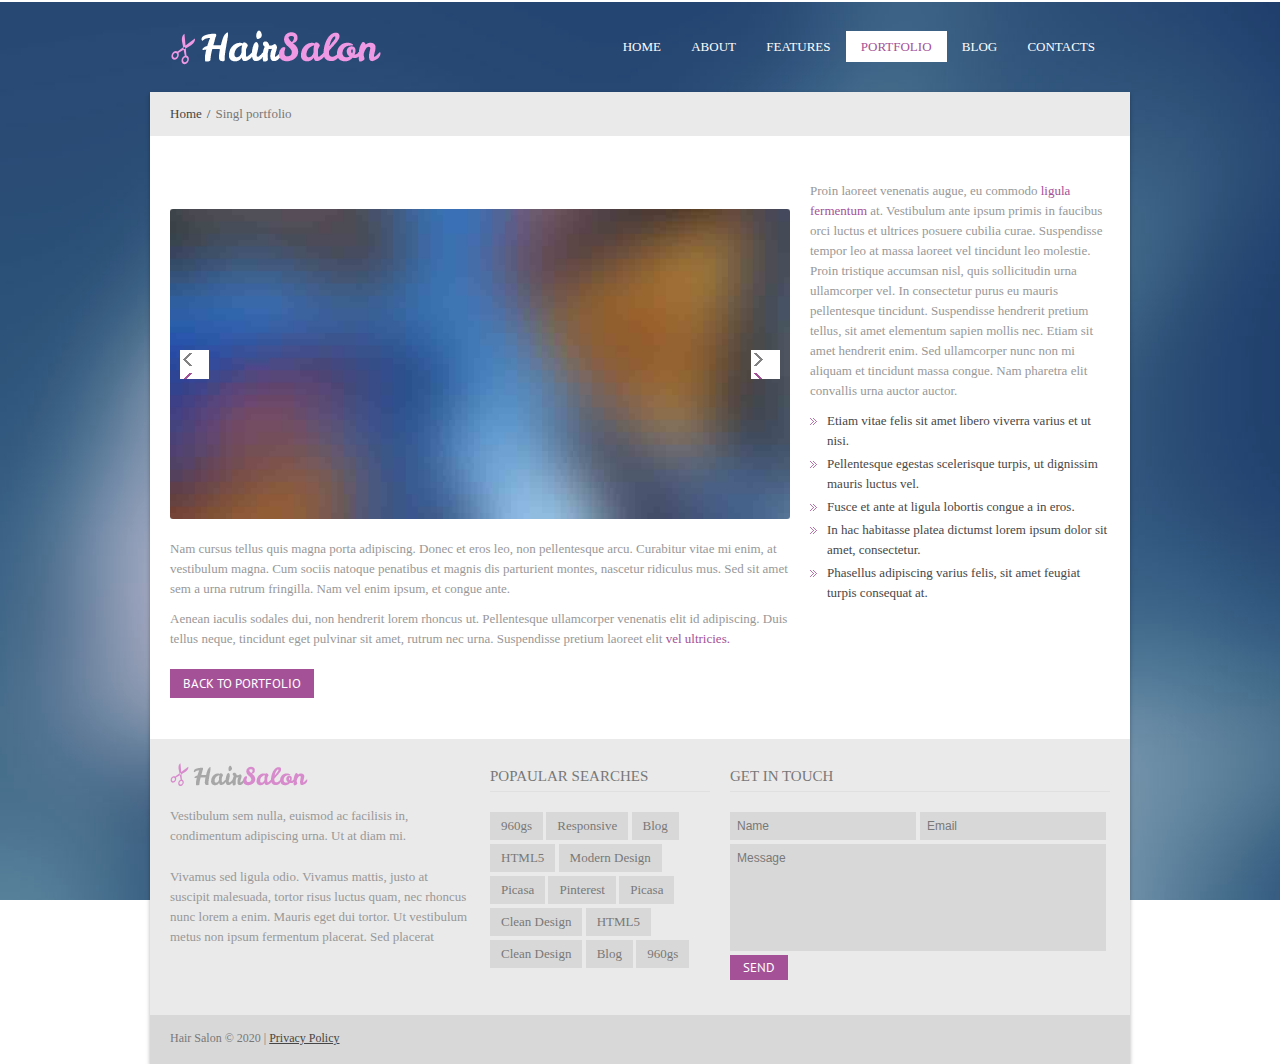
<file: 5535/html/single_portfolio.html>
<!DOCTYPE html>
<html lang="en">
<head>
<meta charset="utf-8">
<title>Hair Salon</title>
<meta name="viewport" content="width=device-width, initial-scale=1.0">
<meta name="description" content="">
<meta name="author" content="">
<link href="css/prettyPhoto.css" rel="stylesheet" type="text/css" />
<link href="css/bootstrap.css" rel="stylesheet">
<link href="css/theme.css" rel="stylesheet">
<link href="css/bootstrap-responsive.css" rel="stylesheet">

<link href='http://fonts.googleapis.com/css?family=PT+Sans:400,700' rel='stylesheet' type='text/css'>

<!--[if lt IE 9]>
	<script src="http://html5shim.googlecode.com/svn/trunk/html5.js"></script>
<![endif]-->    
</head>
<body>
	
	<!--header-->
	<div class="container header">
    	<div class="wrap">
        	<div class="navbar navbar_ clearfix">
				<div class="logo"><a href="index.html"><img src="images/logo.png" alt="" /></a></div>
				
				<div class="menu_btn"><a href="javascript:void(0);">Menu</a></div>
				<nav id="main_menu">
					<div class="menu_wrap">
						<ul class="nav sf-menu">
							<li><a href="index.html">Home</a></li>
							<li><a href="about.html">About</a></li>
							<li class="sub-menu"><a href="javascript:{}">Features</a>
								<ul>
									<li><a href="scaffolding.html"><span>-</span>Scaffolding</a></li>
									<li><a href="typography.html"><span>-</span>Typography</a></li>
									<li><a href="shortcodes.html"><span>-</span>Shortcodes</a></li>
									<li><a href="tables.html"><span>-</span>Tables</a></li>
								</ul>
							</li>
							<li class="sub-menu current"><a href="javascript:{}">Portfolio</a>
								<ul>
									<li><a href="portfolio_2columns.html"><span>-</span>2 Columns</a></li>
									<li><a href="portfolio_3columns.html"><span>-</span>3 Columns</a></li>
									<li><a href="portfolio_4columns.html"><span>-</span>4 Columns</a></li>
								</ul>
							</li>
							<li class="sub-menu"><a href="javascript:{}">Blog</a>
								<ul>
									<li><a href="blog.html"><span>-</span>Blog with right sidebar</a></li>
									<li><a href="blog_post.html"><span>-</span>Blog post</a></li>
								</ul>
							</li>
							<li><a href="contacts.html">Contacts</a></li>
						</ul>
					</div>
				</nav>
				<div class="clear"></div>
             </div>
        </div>    
    </div>
	<!--//header-->
	
	<div class="container box_shadow">
		 
		<!--page_container-->
		<div class="page_container">
			<div class="wrap">
				<div class="breadcrumb">
					<div>
						<a href="index.html">Home</a><span>/</span>Singl portfolio
					</div>
				</div>
				<div class="container">
					<div class="row pad25">
						<div class="span8">
							<div id="portfolio_carousel" class="carousel slide">
								<div class="carousel-inner">
									<div class="item active">
										<img src="images/portfolio/4.jpg" alt="" />
									</div>
									<div class="item">
										<img src="images/portfolio/5.jpg" alt="" />
									</div>
									<div class="item">
										<img src="images/portfolio/6.jpg" alt="" />
									</div>
									<div class="item">
										<img src="images/portfolio/7.jpg" alt="" />
									</div>
									<div class="item">
										<img src="images/portfolio/8.jpg" alt="" />
									</div>
									<div class="item">
										<img src="images/portfolio/9.jpg" alt="" />
									</div>
									<div class="item">
										<img src="images/portfolio/10.jpg" alt="" />
									</div>
								</div>
								<a class="left carousel-control" href="#portfolio_carousel" data-slide="prev"></a>
								<a class="right carousel-control" href="#portfolio_carousel" data-slide="next"></a>
							</div>
							<p>Nam cursus tellus quis magna porta adipiscing. Donec et eros leo, non pellentesque arcu. Curabitur vitae mi enim, at vestibulum magna. Cum sociis natoque penatibus et magnis dis parturient montes, nascetur ridiculus mus. Sed sit amet sem a urna rutrum fringilla. Nam vel enim ipsum, et congue ante.</p>
							<p>Aenean iaculis sodales dui, non hendrerit lorem rhoncus ut. Pellentesque ullamcorper venenatis elit id adipiscing. Duis tellus neque, tincidunt eget pulvinar sit amet, rutrum nec urna. Suspendisse pretium laoreet elit <a href="#">vel ultricies.</a></p>
						</div>
						<div class="span4">
							<p>Proin laoreet venenatis augue, eu commodo <a href="#">ligula fermentum</a> at. Vestibulum ante ipsum primis in faucibus orci luctus et ultrices posuere cubilia curae. Suspendisse tempor leo at massa laoreet vel tincidunt leo molestie. Proin tristique accumsan nisl, quis sollicitudin urna ullamcorper vel. In consectetur purus eu mauris pellentesque tincidunt. Suspendisse hendrerit pretium tellus, sit amet elementum sapien mollis nec. Etiam sit amet hendrerit enim. Sed ullamcorper nunc non mi aliquam et tincidunt massa congue. Nam pharetra elit convallis urna auctor auctor.</p>
							<ul class="links">
								<li><a href="#">Etiam vitae felis sit amet libero viverra varius et ut nisi.</a></li>
								<li><a href="#">Pellentesque egestas scelerisque turpis, ut dignissim mauris luctus vel.</a></li>
								<li><a href="#">Fusce et ante at ligula lobortis congue a in eros.</a></li>
								<li><a href="#">In hac habitasse platea dictumst lorem ipsum dolor sit amet, consectetur.</a></li>
								<li><a href="#">Phasellus adipiscing varius felis, sit amet feugiat turpis consequat at.</a></li>
							</ul>
						</div>
					</div>
					<a class="contact_btn marg20" href="javascript:history.back()">Back to Portfolio</a>
				</div>
			</div>
		<!--//MAIN CONTENT AREA-->
			
		</div>
		<!--//page_container-->
		
		<!--footer-->
		<div id="footer">
			<div class="wrap">
				<div class="row">
					<div class="span4 foot_logo_block">
						<a class="foot_logo" href="index.html" alt=""><img src="images/foot_logo.png" /></a>
						<p>Vestibulum sem nulla, euismod ac facilisis in, condimentum adipiscing urna. Ut at diam mi.</p>
						<p>Vivamus sed ligula odio. Vivamus mattis, justo at suscipit malesuada, tortor risus luctus quam, nec rhoncus nunc lorem a enim. Mauris eget dui tortor. Ut vestibulum metus non ipsum fermentum placerat. Sed placerat</p>
					</div>
					<div class="span3">
						<h2 class="title">Popaular Searches</h2>
						<div class="tags">
							<a href="javascript:void(0);">960gs</a>
							<a href="javascript:void(0);">Responsive</a>
							<a href="javascript:void(0);">Blog</a>
							<a href="javascript:void(0);">HTML5</a>
							<a href="javascript:void(0);">Modern Design</a>
							<a href="javascript:void(0);">Picasa</a>
							<a href="javascript:void(0);">Pinterest</a>
							<a href="javascript:void(0);">Picasa</a>
							<a href="javascript:void(0);">Clean Design</a>
							<a href="javascript:void(0);">HTML5</a>
							<a href="javascript:void(0);">Clean Design</a>
							<a href="javascript:void(0);">Blog</a>
							<a href="javascript:void(0);">960gs</a>
						</div>
					</div>
					<div class="span5">
						<h2 class="title">Get in touch</h2>
						<form action="#" method="post">
							<input type="text" name="name" id="name" value="Name" onFocus="if (this.value == 'Name') this.value = '';" onBlur="if (this.value == '') this.value = 'Name';" />
							<input type="text" name="email" id="email" value="Email" onFocus="if (this.value == 'Email') this.value = '';" onBlur="if (this.value == '') this.value = 'Email';" />
							<textarea name="message" id="message" onFocus="if (this.value == 'Message') this.value = '';" onBlur="if (this.value == '') this.value = 'Message';" >Message</textarea>
							<div class="clear"></div>
							<input type="submit" class="contact_btn" value="Send" />
							<div class="clear"></div>
						</form>
					</div>
				</div>
			</div>
			
			<div class="footer_bottom">
				<div class="wrap">
					<div class="fleft copyright">Hair Salon &copy; 2020  |  <a href="javascript:void(0);">Privacy Policy</a></div>
					<div class="clear"></div>
				</div>
			</div>
		</div>
		<!--//footer-->
	</div>

	<script src="http://ajax.googleapis.com/ajax/libs/jquery/1.8.2/jquery.min.js"></script>
    <script type="text/javascript" src="js/jquery.easing.1.3.js"></script>
    <script src="js/bootstrap.js"></script>
    <script src="js/superfish.js"></script>
    <script type="text/javascript" src="js/jquery.tweet.js"></script>
    <script type="text/javascript" src="js/jquery.prettyPhoto.js"></script>
    <script type="text/javascript" src="js/myscript.js"></script>
	<script type="text/javascript">
		$(document).ready(function(){	
			//Slider
			$('#portfolio_carousel').carousel({
				pause: 'hover'
			});				
		});
	</script>
</body>
</html>
</file>
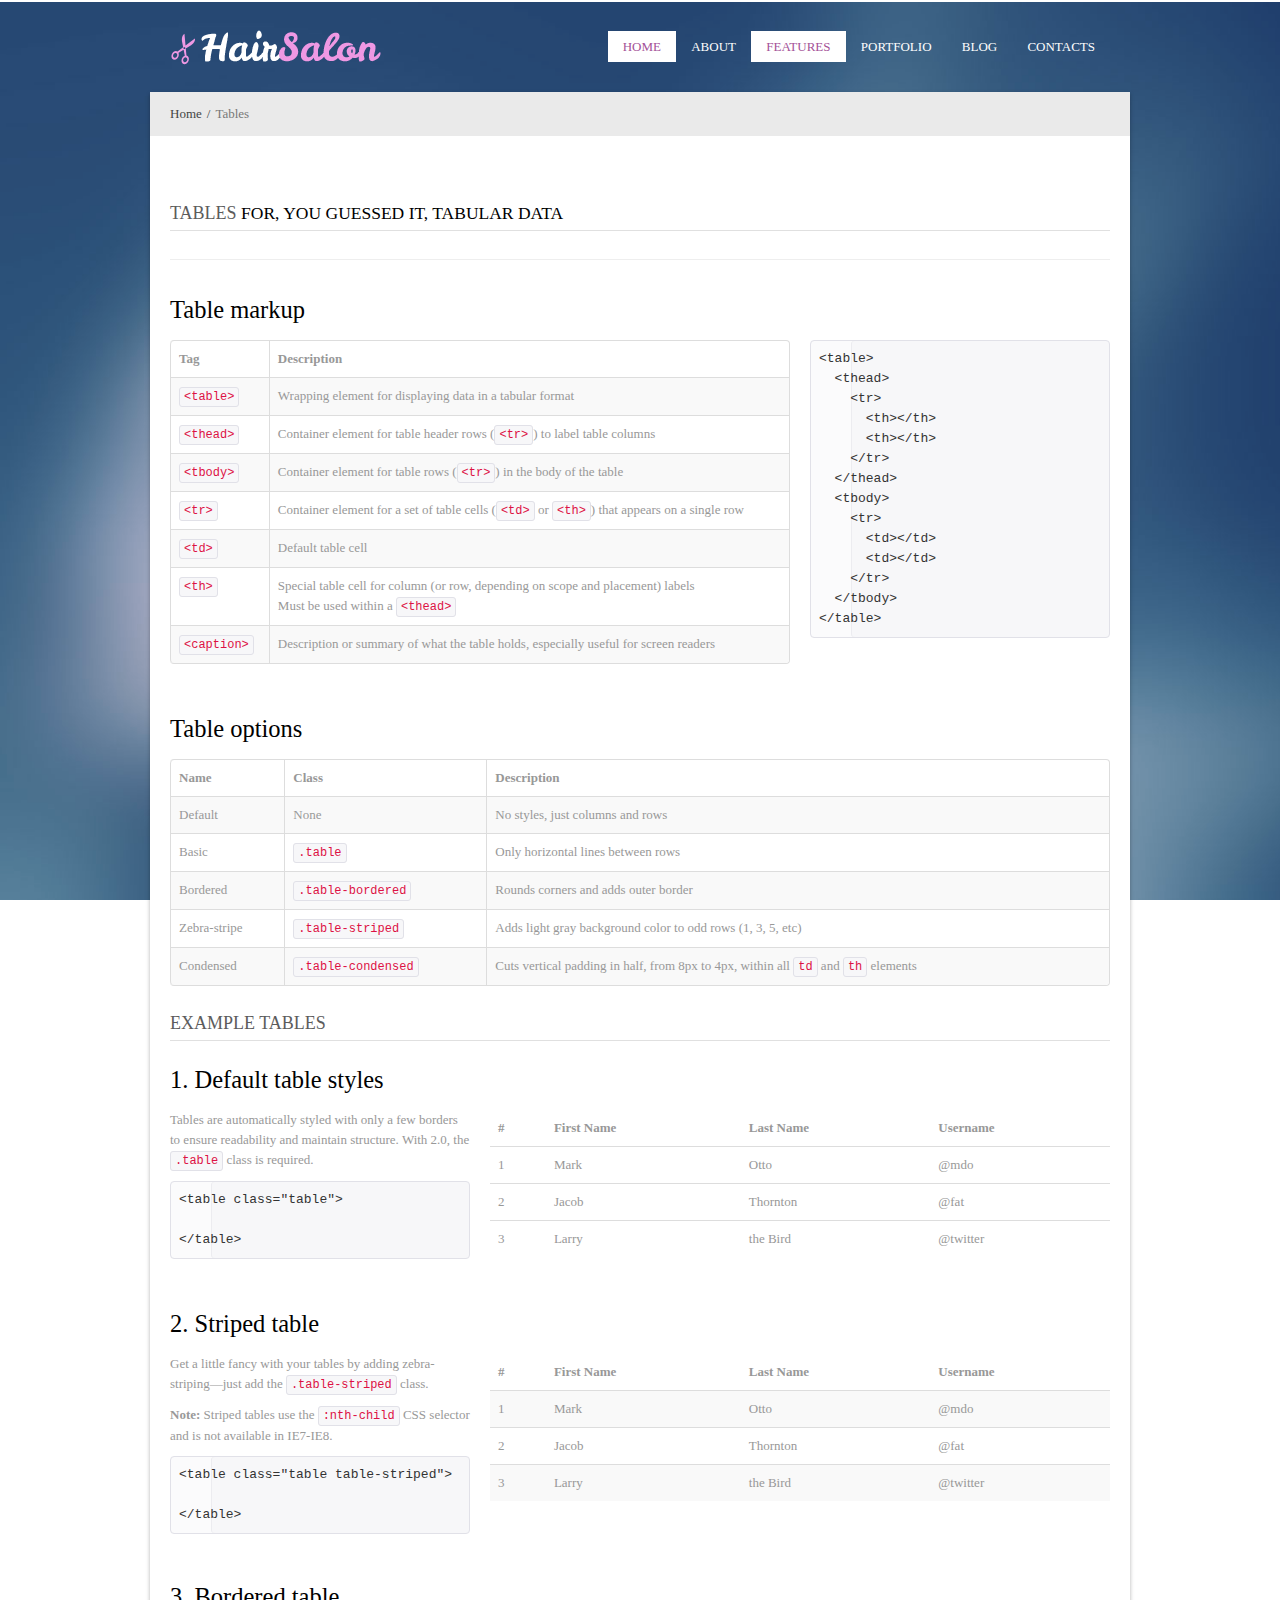
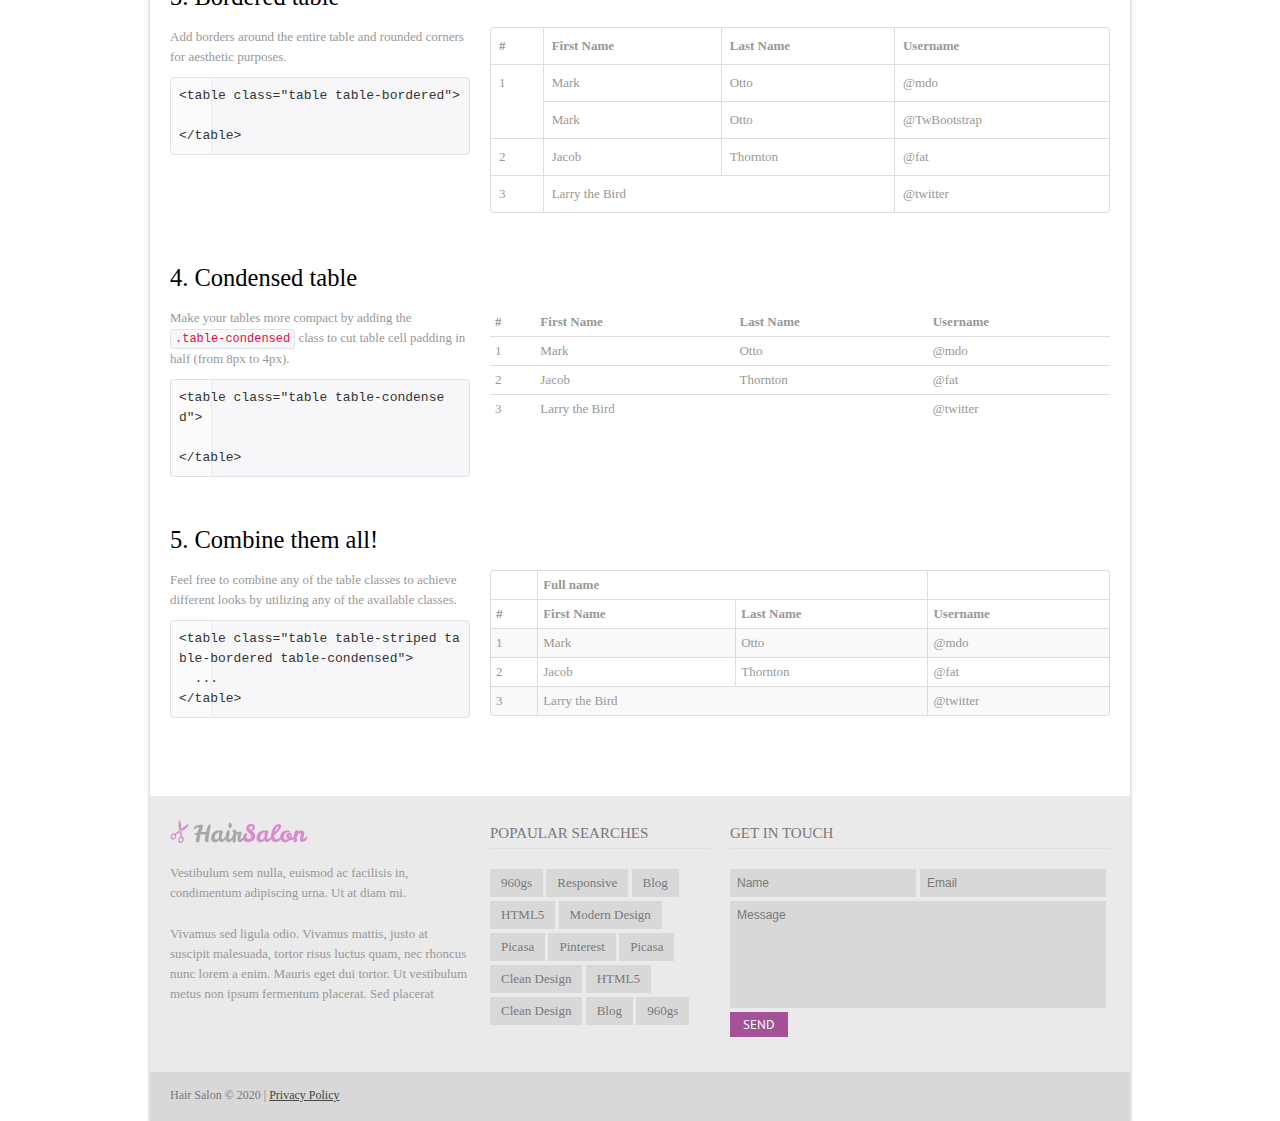
<file: 5535/html/tables.html>
<!DOCTYPE html>
<html lang="en">
<head>
<meta charset="utf-8">
<title>Hair Salon</title>
<meta name="viewport" content="width=device-width, initial-scale=1.0">
<meta name="description" content="">
<meta name="author" content="">
<link href="css/prettyPhoto.css" rel="stylesheet" type="text/css" />
<link href="css/bootstrap.css" rel="stylesheet">
<link href="css/theme.css" rel="stylesheet">
<link href="css/bootstrap-responsive.css" rel="stylesheet">
<link href="css/docs.css" rel="stylesheet">
<link href="js/google-code-prettify/prettify.css" rel="stylesheet">

<link href='http://fonts.googleapis.com/css?family=PT+Sans:400,700' rel='stylesheet' type='text/css'>

<!--[if lt IE 9]>
	<script src="http://html5shim.googlecode.com/svn/trunk/html5.js"></script>
<![endif]-->    
</head>
<body>
	
	<!--header-->
	<div class="container header">
    	<div class="wrap">
        	<div class="navbar navbar_ clearfix">
				<div class="logo"><a href="index.html"><img src="images/logo.png" alt="" /></a></div>
				
				<div class="menu_btn"><a href="javascript:void(0);">Menu</a></div>
				<nav id="main_menu">
					<div class="menu_wrap">
						<ul class="nav sf-menu">
							<li class="current"><a href="index.html">Home</a></li>
							<li><a href="about.html">About</a></li>
							<li class="sub-menu current"><a href="javascript:{}">Features</a>
								<ul>
									<li><a href="scaffolding.html"><span>-</span>Scaffolding</a></li>
									<li><a href="typography.html"><span>-</span>Typography</a></li>
									<li><a href="shortcodes.html"><span>-</span>Shortcodes</a></li>
									<li class="current"><a href="tables.html"><span>-</span>Tables</a></li>
								</ul>
							</li>
							<li class="sub-menu"><a href="javascript:{}">Portfolio</a>
								<ul>
									<li><a href="portfolio_2columns.html"><span>-</span>2 Columns</a></li>
									<li><a href="portfolio_3columns.html"><span>-</span>3 Columns</a></li>
									<li><a href="portfolio_4columns.html"><span>-</span>4 Columns</a></li>
								</ul>
							</li>
							<li class="sub-menu"><a href="javascript:{}">Blog</a>
								<ul>
									<li><a href="blog.html"><span>-</span>Blog with right sidebar</a></li>
									<li><a href="blog_post.html"><span>-</span>Blog post</a></li>
								</ul>
							</li>
							<li><a href="contacts.html">Contacts</a></li>
						</ul>
					</div>
				</nav>
				<div class="clear"></div>
             </div>
        </div>    
    </div>
	<!--//header-->
	
	<div class="container box_shadow">
		 
		<!--page_container-->
		<div class="page_container">
    	<div class="wrap">
        	<div class="breadcrumb">
				<div>
					<a href="index.html">Home</a><span>/</span>Tables
				</div>
			</div>
			<div class="container">
                <!-- Tables -->
                <section id="tables">
                  <div class="page-header">
                    <h2 class="title">Tables <small>For, you guessed it, tabular data</small></h2>
                  </div>
                
                  <h3>Table markup</h3>
                  <div class="row">
                    <div class="span8">
                      <table class="table table-bordered table-striped">
                        <colgroup>
                          <col class="span1">
                          <col class="span7">
                        </colgroup>
                        <thead>
                          <tr>
                            <th>Tag</th>
                            <th>Description</th>
                          </tr>
                        </thead>
                        <tbody>
                          <tr>
                            <td>
                              <code>&lt;table&gt;</code>
                            </td>
                            <td>
                              Wrapping element for displaying data in a tabular format
                            </td>
                          </tr>
                          <tr>
                            <td>
                              <code>&lt;thead&gt;</code>
                            </td>
                            <td>
                              Container element for table header rows (<code>&lt;tr&gt;</code>) to label table columns
                            </td>
                          </tr>
                          <tr>
                            <td>
                              <code>&lt;tbody&gt;</code>
                            </td>
                            <td>
                              Container element for table rows (<code>&lt;tr&gt;</code>) in the body of the table
                            </td>
                          </tr>
                          <tr>
                            <td>
                              <code>&lt;tr&gt;</code>
                            </td>
                            <td>
                              Container element for a set of table cells (<code>&lt;td&gt;</code> or <code>&lt;th&gt;</code>) that appears on a single row
                            </td>
                          </tr>
                          <tr>
                            <td>
                              <code>&lt;td&gt;</code>
                            </td>
                            <td>
                              Default table cell
                            </td>
                          </tr>
                          <tr>
                            <td>
                              <code>&lt;th&gt;</code>
                            </td>
                            <td>
                              Special table cell for column (or row, depending on scope and placement) labels<br>
                              Must be used within a <code>&lt;thead&gt;</code>
                            </td>
                          </tr>
                          <tr>
                            <td>
                              <code>&lt;caption&gt;</code>
                            </td>
                            <td>
                              Description or summary of what the table holds, especially useful for screen readers
                            </td>
                          </tr>
                        </tbody>
                      </table>
                    </div>
                    <div class="span4">
                        <pre class="prettyprint linenums">
&lt;table&gt;
  &lt;thead&gt;
    &lt;tr&gt;
      &lt;th&gt;&lt;/th&gt;
      &lt;th&gt;&lt;/th&gt;
    &lt;/tr&gt;
  &lt;/thead&gt;
  &lt;tbody&gt;
    &lt;tr&gt;
      &lt;td&gt;&lt;/td&gt;
      &lt;td&gt;&lt;/td&gt;
    &lt;/tr&gt;
  &lt;/tbody&gt;
&lt;/table&gt;</pre>
                    </div>
                  </div>
                
                  <h3>Table options</h3>
                  <table class="table table-bordered table-striped">
                  <thead>
                      <tr>
                        <th>Name</th>
                        <th>Class</th>
                        <th>Description</th>
                      </tr>
                    </thead>
                    <tbody>
                      <tr>
                        <td>Default</td>
                        <td class="muted">None</td>
                        <td>No styles, just columns and rows</td>
                      </tr>
                      <tr>
                        <td>Basic</td>
                        <td>
                          <code>.table</code>
                        </td>
                        <td>Only horizontal lines between rows</td>
                      </tr>
                      <tr>
                        <td>Bordered</td>
                        <td>
                          <code>.table-bordered</code>
                        </td>
                        <td>Rounds corners and adds outer border</td>
                      </tr>
                      <tr>
                        <td>Zebra-stripe</td>
                        <td>
                          <code>.table-striped</code>
                        </td>
                        <td>Adds light gray background color to odd rows (1, 3, 5, etc)</td>
                      </tr>
                      <tr>
                        <td>Condensed</td>
                        <td>
                          <code>.table-condensed</code>
                        </td>
                        <td>Cuts vertical padding in half, from 8px to 4px, within all <code>td</code> and <code>th</code> elements</td>
                      </tr>
                    </tbody>
                  </table>
                
                
                  <h2 class="title">Example tables</h2>
                
                  <h3>1. Default table styles</h3>
                  <div class="row">
                    <div class="span4">
                      <p>Tables are automatically styled with only a few borders to ensure readability and maintain structure. With 2.0, the <code>.table</code> class is required.</p>
                        <pre class="prettyprint linenums">
&lt;table class="table"&gt;
  
&lt;/table&gt;</pre>
                    </div>
                    <div class="span8">
                      <table class="table">
                        <thead>
                          <tr>
                            <th>#</th>
                            <th>First Name</th>
                            <th>Last Name</th>
                            <th>Username</th>
                          </tr>
                        </thead>
                        <tbody>
                          <tr>
                            <td>1</td>
                            <td>Mark</td>
                            <td>Otto</td>
                            <td>@mdo</td>
                          </tr>
                          <tr>
                            <td>2</td>
                            <td>Jacob</td>
                            <td>Thornton</td>
                            <td>@fat</td>
                          </tr>
                          <tr>
                            <td>3</td>
                            <td>Larry</td>
                            <td>the Bird</td>
                            <td>@twitter</td>
                          </tr>
                        </tbody>
                      </table>
                    </div>
                  </div>
                
                
                  <h3>2. Striped table</h3>
                  <div class="row">
                    <div class="span4">
                      <p>Get a little fancy with your tables by adding zebra-striping&mdash;just add the <code>.table-striped</code> class.</p>
                      <p class="muted"><strong>Note:</strong> Striped tables use the <code>:nth-child</code> CSS selector and is not available in IE7-IE8.</p>
                        <pre class="prettyprint linenums" style="margin-bottom: 18px;">
&lt;table class="table table-striped"&gt;
  
&lt;/table&gt;</pre>
                    </div>
                    <div class="span8">
                      <table class="table table-striped">
                        <thead>
                          <tr>
                            <th>#</th>
                            <th>First Name</th>
                            <th>Last Name</th>
                            <th>Username</th>
                          </tr>
                        </thead>
                        <tbody>
                          <tr>
                            <td>1</td>
                            <td>Mark</td>
                            <td>Otto</td>
                            <td>@mdo</td>
                          </tr>
                          <tr>
                            <td>2</td>
                            <td>Jacob</td>
                            <td>Thornton</td>
                            <td>@fat</td>
                          </tr>
                          <tr>
                            <td>3</td>
                            <td>Larry</td>
                            <td>the Bird</td>
                            <td>@twitter</td>
                          </tr>
                        </tbody>
                      </table>
                    </div>
                  </div>
                
                
                  <h3>3. Bordered table</h3>
                  <div class="row">
                    <div class="span4">
                      <p>Add borders around the entire table and rounded corners for aesthetic purposes.</p>
                        <pre class="prettyprint linenums">
&lt;table class="table table-bordered"&gt;
  
&lt;/table&gt;</pre>
                    </div>
                    <div class="span8">
                      <table class="table table-bordered">
                        <thead>
                          <tr>
                            <th>#</th>
                            <th>First Name</th>
                            <th>Last Name</th>
                            <th>Username</th>
                          </tr>
                        </thead>
                        <tbody>
                          <tr>
                            <td rowspan="2">1</td>
                            <td>Mark</td>
                            <td>Otto</td>
                            <td>@mdo</td>
                          </tr>
                          <tr>
                            <td>Mark</td>
                            <td>Otto</td>
                            <td>@TwBootstrap</td>
                          </tr>
                          <tr>
                            <td>2</td>
                            <td>Jacob</td>
                            <td>Thornton</td>
                            <td>@fat</td>
                          </tr>
                          <tr>
                            <td>3</td>
                            <td colspan="2">Larry the Bird</td>
                            <td>@twitter</td>
                          </tr>
                        </tbody>
                      </table>
                    </div>
                  </div>
                
                
                  <h3>4. Condensed table</h3>
                  <div class="row">
                    <div class="span4">
                      <p>Make your tables more compact by adding the <code>.table-condensed</code> class to cut table cell padding in half (from 8px to 4px).</p>
                        <pre class="prettyprint linenums" style="margin-bottom: 18px;">
&lt;table class="table table-condensed"&gt;
  
&lt;/table&gt;</pre>
                    </div>
                    <div class="span8">
                      <table class="table table-condensed">
                        <thead>
                          <tr>
                            <th>#</th>
                            <th>First Name</th>
                            <th>Last Name</th>
                            <th>Username</th>
                
                          </tr>
                        </thead>
                        <tbody>
                          <tr>
                            <td>1</td>
                            <td>Mark</td>
                            <td>Otto</td>
                            <td>@mdo</td>
                          </tr>
                          <tr>
                            <td>2</td>
                            <td>Jacob</td>
                            <td>Thornton</td>
                            <td>@fat</td>
                          </tr>
                          <tr>
                            <td>3</td>
                            <td colspan="2">Larry the Bird</td>
                            <td>@twitter</td>
                          </tr>
                        </tbody>
                      </table>
                    </div>
                  </div>
                
                
                
                  <h3>5. Combine them all!</h3>
                  <div class="row">
                    <div class="span4">
                      <p>Feel free to combine any of the table classes to achieve different looks by utilizing any of the available classes.</p>
                        <pre class="prettyprint linenums" style="margin-bottom: 18px;">
&lt;table class="table table-striped table-bordered table-condensed"&gt;
  ...
&lt;/table&gt;</pre>
                    </div>
                    <div class="span8">
                      <table class="table table-striped table-bordered table-condensed">
                        <thead>
                          <tr>
                            <th></th>
                            <th colspan="2">Full name</th>
                            <th></th>
                          </tr>
                          <tr>
                            <th>#</th>
                            <th>First Name</th>
                            <th>Last Name</th>
                            <th>Username</th>
                          </tr>
                        </thead>
                        <tbody>
                          <tr>
                            <td>1</td>
                            <td>Mark</td>
                            <td>Otto</td>
                            <td>@mdo</td>
                          </tr>
                          <tr>
                            <td>2</td>
                            <td>Jacob</td>
                            <td>Thornton</td>
                            <td>@fat</td>
                          </tr>
                          <tr>
                            <td>3</td>
                            <td colspan="2">Larry the Bird</td>
                            <td>@twitter</td>
                          </tr>
                        </tbody>
                      </table>
                    </div>
                  </div>
                </section>
    
            </div>
        </div>
    <!--/MAIN CONTENT AREA-->
    	
    </div>
    <!--//page_container-->
    
		<!--footer-->
		<div id="footer">
			<div class="wrap">
				<div class="row">
					<div class="span4 foot_logo_block">
						<a class="foot_logo" href="index.html" alt=""><img src="images/foot_logo.png" /></a>
						<p>Vestibulum sem nulla, euismod ac facilisis in, condimentum adipiscing urna. Ut at diam mi.</p>
						<p>Vivamus sed ligula odio. Vivamus mattis, justo at suscipit malesuada, tortor risus luctus quam, nec rhoncus nunc lorem a enim. Mauris eget dui tortor. Ut vestibulum metus non ipsum fermentum placerat. Sed placerat</p>
					</div>
					<div class="span3">
						<h2 class="title">Popaular Searches</h2>
						<div class="tags">
							<a href="javascript:void(0);">960gs</a>
							<a href="javascript:void(0);">Responsive</a>
							<a href="javascript:void(0);">Blog</a>
							<a href="javascript:void(0);">HTML5</a>
							<a href="javascript:void(0);">Modern Design</a>
							<a href="javascript:void(0);">Picasa</a>
							<a href="javascript:void(0);">Pinterest</a>
							<a href="javascript:void(0);">Picasa</a>
							<a href="javascript:void(0);">Clean Design</a>
							<a href="javascript:void(0);">HTML5</a>
							<a href="javascript:void(0);">Clean Design</a>
							<a href="javascript:void(0);">Blog</a>
							<a href="javascript:void(0);">960gs</a>
						</div>
					</div>
					<div class="span5">
						<h2 class="title">Get in touch</h2>
						<form action="#" method="post">
							<input type="text" name="name" id="name" value="Name" onFocus="if (this.value == 'Name') this.value = '';" onBlur="if (this.value == '') this.value = 'Name';" />
							<input type="text" name="email" id="email" value="Email" onFocus="if (this.value == 'Email') this.value = '';" onBlur="if (this.value == '') this.value = 'Email';" />
							<textarea name="message" id="message" onFocus="if (this.value == 'Message') this.value = '';" onBlur="if (this.value == '') this.value = 'Message';" >Message</textarea>
							<div class="clear"></div>
							<input type="submit" class="contact_btn" value="Send" />
							<div class="clear"></div>
						</form>
					</div>
				</div>
			</div>
			
			<div class="footer_bottom">
				<div class="wrap">
					<div class="fleft copyright">Hair Salon &copy; 2020  |  <a href="javascript:void(0);">Privacy Policy</a></div>
					<div class="clear"></div>
				</div>
			</div>
		</div>
		<!--//footer-->
	</div>

	<script src="http://ajax.googleapis.com/ajax/libs/jquery/1.8.2/jquery.min.js"></script>
    <script src="js/google-code-prettify/prettify.js"></script>
    <script type="text/javascript" src="js/jquery.easing.1.3.js"></script>
    <script src="js/bootstrap.js"></script>
    <script src="js/superfish.js"></script>
    <script type="text/javascript" src="js/jquery.tweet.js"></script>
    <script type="text/javascript" src="js/jquery.prettyPhoto.js"></script>
    <script type="text/javascript" src="js/myscript.js"></script>
    <script src="js/application.js"></script>
</body>
</html>
</file>
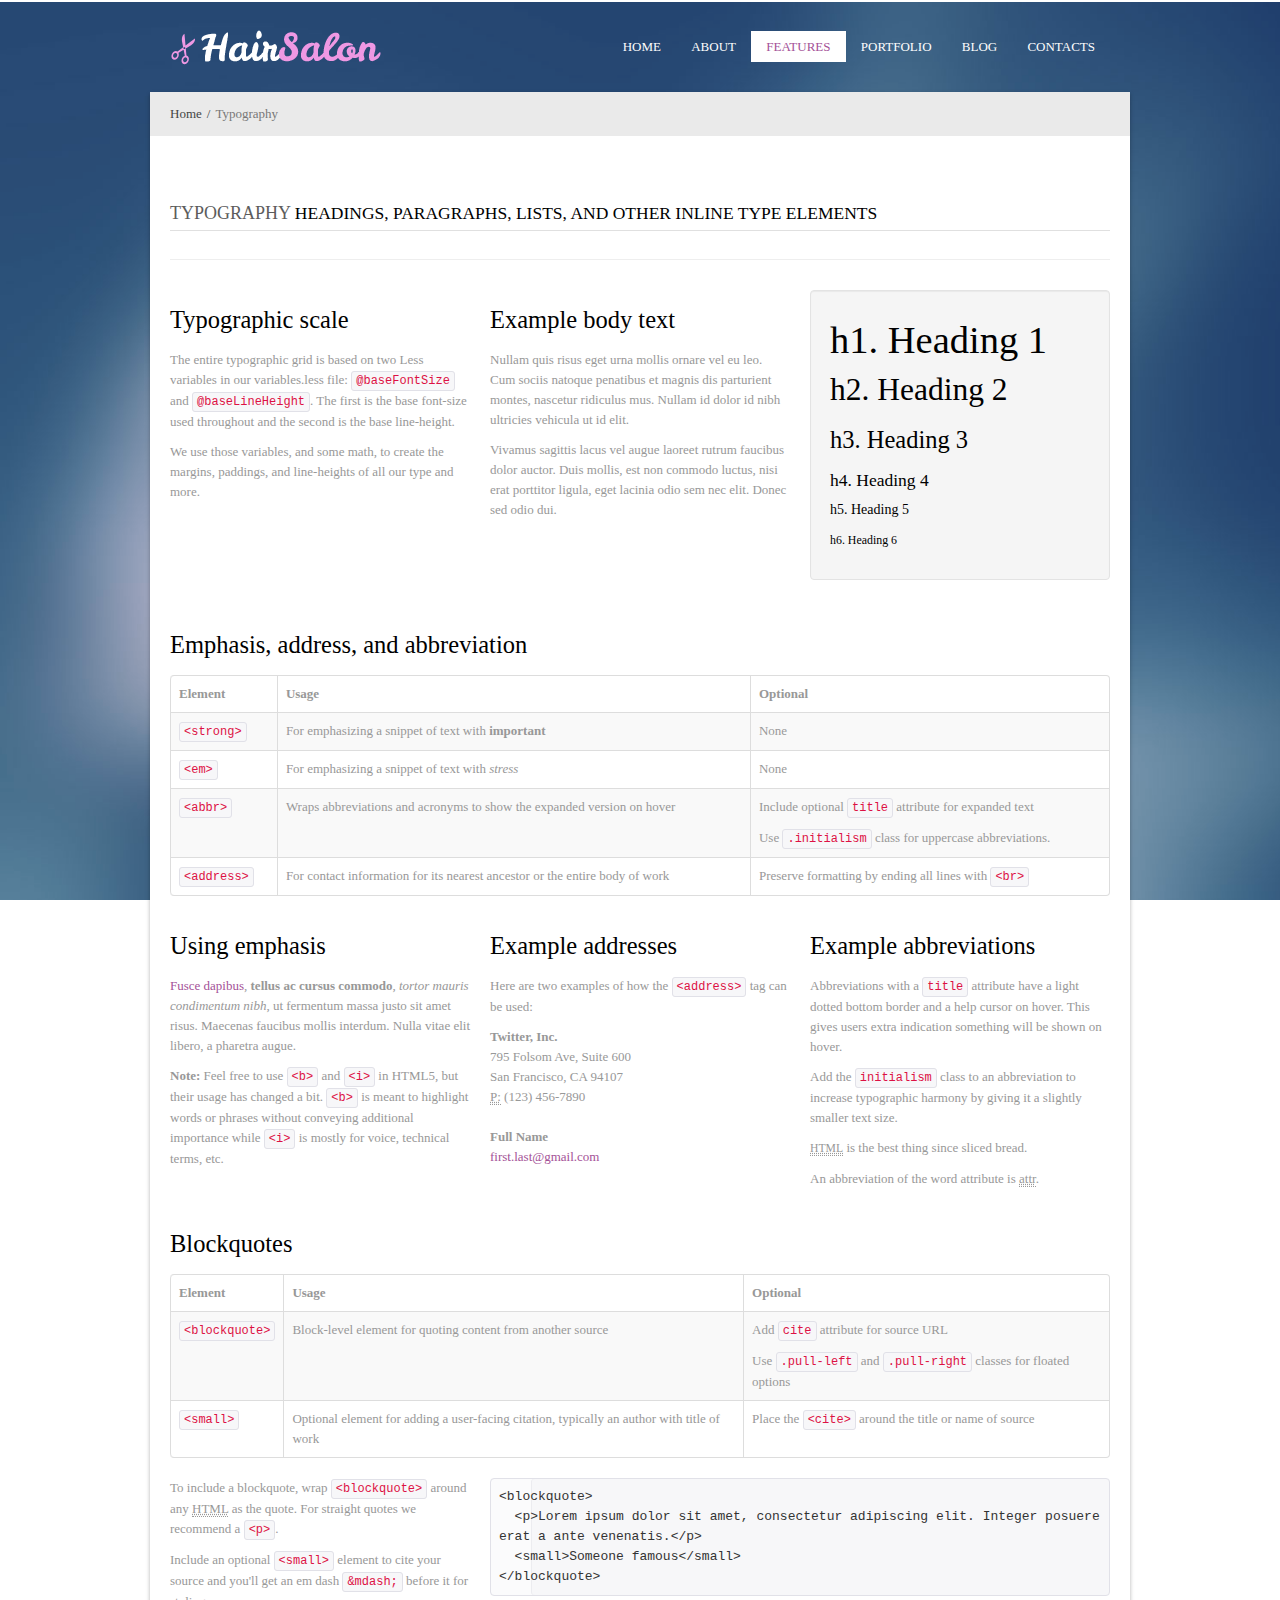
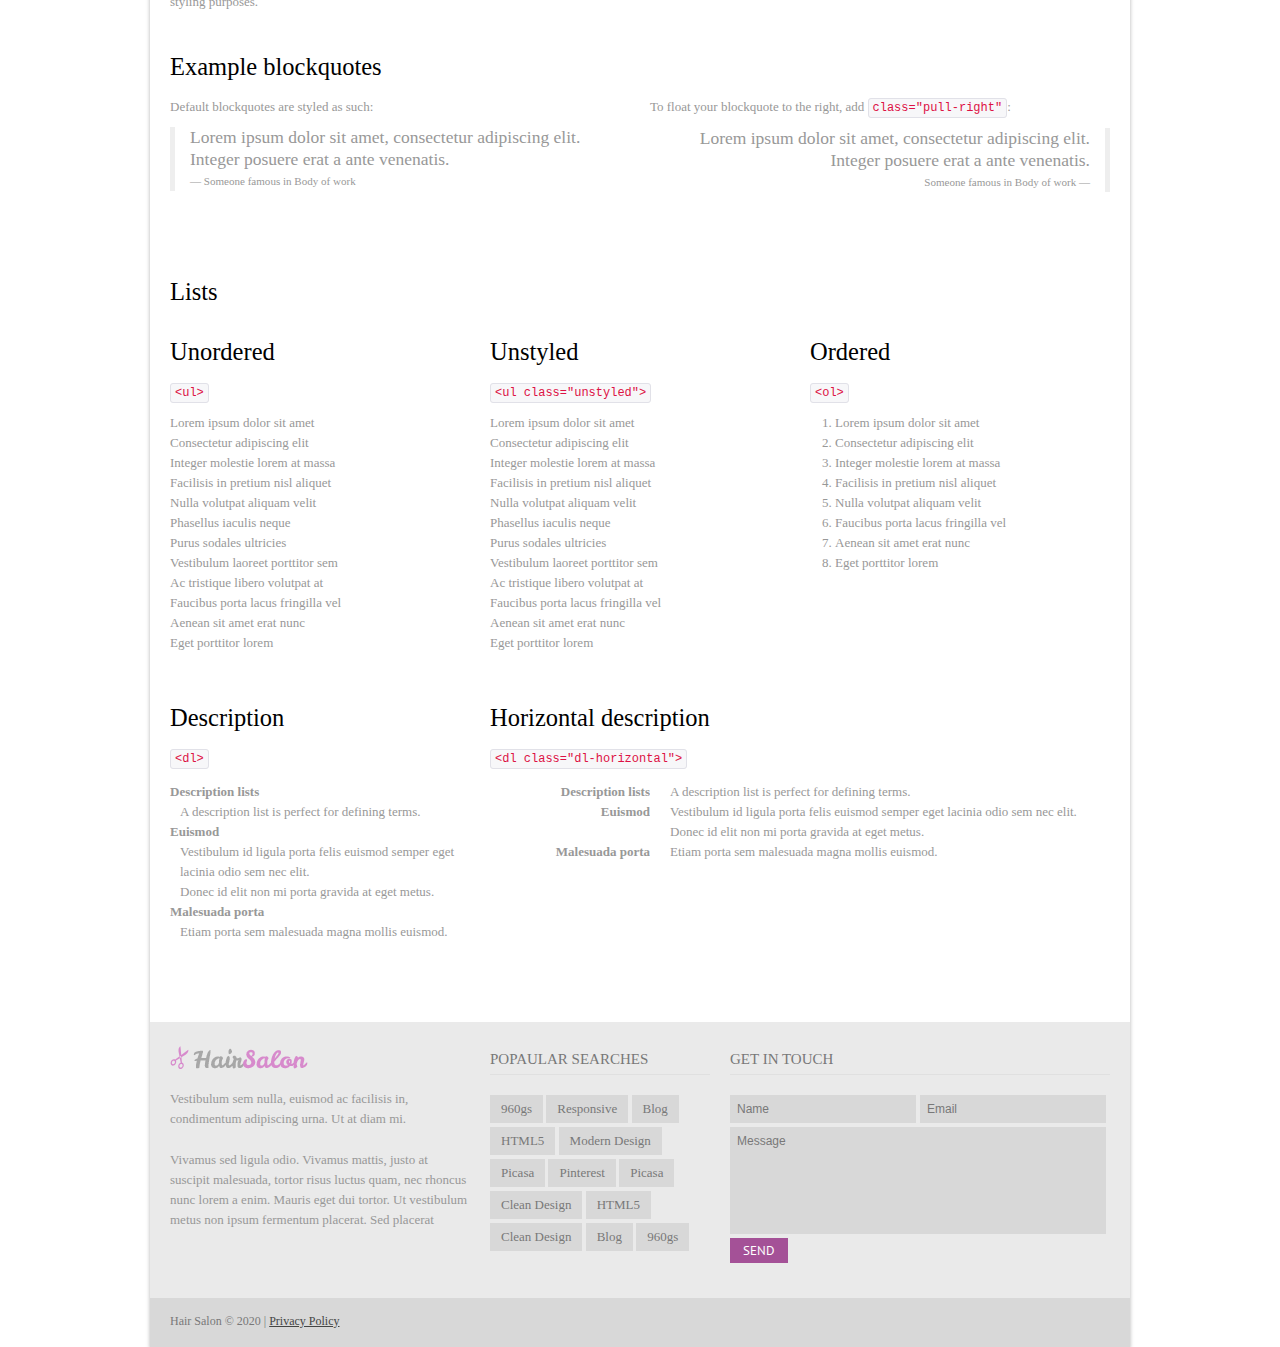
<file: 5535/html/typography.html>
<!DOCTYPE html>
<html lang="en">
<head>
<meta charset="utf-8">
<title>Hair Salon</title>
<meta name="viewport" content="width=device-width, initial-scale=1.0">
<meta name="description" content="">
<meta name="author" content="">
<link href="css/prettyPhoto.css" rel="stylesheet" type="text/css" />
<link href="css/bootstrap.css" rel="stylesheet">
<link href="css/theme.css" rel="stylesheet">
<link href="css/bootstrap-responsive.css" rel="stylesheet">
<link href="css/docs.css" rel="stylesheet">
<link href="js/google-code-prettify/prettify.css" rel="stylesheet">

<link href='http://fonts.googleapis.com/css?family=PT+Sans:400,700' rel='stylesheet' type='text/css'>

<!--[if lt IE 9]>
	<script src="http://html5shim.googlecode.com/svn/trunk/html5.js"></script>
<![endif]-->    
</head>
<body>
	
	<!--header-->
	<div class="container header">
    	<div class="wrap">
        	<div class="navbar navbar_ clearfix">
				<div class="logo"><a href="index.html"><img src="images/logo.png" alt="" /></a></div>
				
				<div class="menu_btn"><a href="javascript:void(0);">Menu</a></div>
				<nav id="main_menu">
					<div class="menu_wrap">
						<ul class="nav sf-menu">
							<li><a href="index.html">Home</a></li>
							<li><a href="about.html">About</a></li>
							<li class="sub-menu current"><a href="javascript:{}">Features</a>
								<ul>
									<li><a href="scaffolding.html"><span>-</span>Scaffolding</a></li>
									<li class="current"><a href="typography.html"><span>-</span>Typography</a></li>
									<li><a href="shortcodes.html"><span>-</span>Shortcodes</a></li>
									<li><a href="tables.html"><span>-</span>Tables</a></li>
								</ul>
							</li>
							<li class="sub-menu"><a href="javascript:{}">Portfolio</a>
								<ul>
									<li><a href="portfolio_2columns.html"><span>-</span>2 Columns</a></li>
									<li><a href="portfolio_3columns.html"><span>-</span>3 Columns</a></li>
									<li><a href="portfolio_4columns.html"><span>-</span>4 Columns</a></li>
								</ul>
							</li>
							<li class="sub-menu"><a href="javascript:{}">Blog</a>
								<ul>
									<li><a href="blog.html"><span>-</span>Blog with right sidebar</a></li>
									<li><a href="blog_post.html"><span>-</span>Blog post</a></li>
								</ul>
							</li>
							<li><a href="contacts.html">Contacts</a></li>
						</ul>
					</div>
				</nav>
				<div class="clear"></div>
             </div>
        </div>    
    </div>
	<!--//header-->
	
	<div class="container box_shadow">
		 
		<!--page_container-->
		<div class="page_container">
    	<div class="wrap">
        	<div class="breadcrumb">
				<div>
					<a href="index.html">Home</a><span>/</span>Typography
				</div>
			</div>
			<div class="container">
            <!-- Typography -->
            <section id="typography">
              <div class="page-header">
                <h2 class="title">Typography <small>Headings, paragraphs, lists, and other inline type elements</small></h2>
              </div>            
              
              <!-- Headings & Paragraph Copy -->
              <div class="row">
                <div class="span4">
                  <h3>Typographic scale</h3>
                  <p>The entire typographic grid is based on two Less variables in our variables.less file: <code>@baseFontSize</code> and <code>@baseLineHeight</code>. The first is the base font-size used throughout and the second is the base line-height.</p>
                  <p>We use those variables, and some math, to create the margins, paddings, and line-heights of all our type and more.</p>
                </div>
                <div class="span4">
                  <h3>Example body text</h3>
                  <p>Nullam quis risus eget urna mollis ornare vel eu leo. Cum sociis natoque penatibus et magnis dis parturient montes, nascetur ridiculus mus. Nullam id dolor id nibh ultricies vehicula ut id elit.</p>
                  <p>Vivamus sagittis lacus vel augue laoreet rutrum faucibus dolor auctor. Duis mollis, est non commodo luctus, nisi erat porttitor ligula, eget lacinia odio sem nec elit. Donec sed odio dui.</p>
                </div>
                <div class="span4">
                  <div class="well">
                    <h1>h1. Heading 1</h1>
                    <h2>h2. Heading 2</h2>
                    <h3>h3. Heading 3</h3>
                    <h4>h4. Heading 4</h4>
                    <h5>h5. Heading 5</h5>
                    <h6>h6. Heading 6</h6>
                  </div>
                </div>
              </div>
            
              <!-- Misc Elements -->
              <h3>Emphasis, address, and abbreviation</h3>
              <table class="table table-bordered table-striped">
                <thead>
                  <tr>
                    <th>Element</th>
                    <th>Usage</th>
                    <th>Optional</th>
                  </tr>
                </thead>
                <tbody>
                  <tr>
                    <td>
                      <code>&lt;strong&gt;</code>
                    </td>
                    <td>
                      For emphasizing a snippet of text with <strong>important</strong>
                    </td>
                    <td>
                      <span class="muted">None</span>
                    </td>
                  </tr>
                  <tr>
                    <td>
                      <code>&lt;em&gt;</code>
                    </td>
                    <td>
                      For emphasizing a snippet of text with <em>stress</em>
                    </td>
                    <td>
                      <span class="muted">None</span>
                    </td>
                  </tr>
                  <tr>
                    <td>
                      <code>&lt;abbr&gt;</code>
                    </td>
                    <td>
                      Wraps abbreviations and acronyms to show the expanded version on hover
                    </td>
                    <td>
                      <p>Include optional <code>title</code> attribute for expanded text</p>
                      Use <code>.initialism</code> class for uppercase abbreviations.
                    </td>
                  </tr>
                  <tr>
                    <td>
                      <code>&lt;address&gt;</code>
                    </td>
                    <td>
                      For contact information for its nearest ancestor or the entire body of work
                    </td>
                    <td>
                      Preserve formatting by ending all lines with <code>&lt;br&gt;</code>
                    </td>
                  </tr>
                </tbody>
              </table>
            
              <div class="row">
                <div class="span4">
                  <h3>Using emphasis</h3>
                  <p><a href="#">Fusce dapibus</a>, <strong>tellus ac cursus commodo</strong>, <em>tortor mauris condimentum nibh</em>, ut fermentum massa justo sit amet risus. Maecenas faucibus mollis interdum. Nulla vitae elit libero, a pharetra augue.</p>
                  <p><strong>Note:</strong> Feel free to use <code>&lt;b&gt;</code> and <code>&lt;i&gt;</code> in HTML5, but their usage has changed a bit. <code>&lt;b&gt;</code> is meant to highlight words or phrases without conveying additional importance while <code>&lt;i&gt;</code> is mostly for voice, technical terms, etc.</p>
                </div>
                <div class="span4">
                  <h3>Example addresses</h3>
                  <p>Here are two examples of how the <code>&lt;address&gt;</code> tag can be used:</p>
                  <address>
                    <strong>Twitter, Inc.</strong><br>
                    795 Folsom Ave, Suite 600<br>
                    San Francisco, CA 94107<br>
                    <abbr title="Phone">P:</abbr> (123) 456-7890
                  </address>
                  <address>
                    <strong>Full Name</strong><br>
                    <a href="mailto:#">first.last@gmail.com</a>
                  </address>
                </div>
                <div class="span4">
                  <h3>Example abbreviations</h3>
                  <p>Abbreviations with a <code>title</code> attribute have a light dotted bottom border and a help cursor on hover. This gives users extra indication something will be shown on hover.</p>
                  <p>Add the <code>initialism</code> class to an abbreviation to increase typographic harmony by giving it a slightly smaller text size.</p>
                  <p><abbr title="HyperText Markup Language" class="initialism">HTML</abbr> is the best thing since sliced bread.</p>
                  <p>An abbreviation of the word attribute is <abbr title="attribute">attr</abbr>.</p>
                </div>
              </div>
            
            
              <!-- Blockquotes -->
              <h3>Blockquotes</h3>
              <table class="table table-bordered table-striped">
                <thead>
                  <tr>
                    <th>Element</th>
                    <th>Usage</th>
                    <th>Optional</th>
                  </tr>
                </thead>
                <tbody>
                  <tr>
                    <td>
                      <code>&lt;blockquote&gt;</code>
                    </td>
                    <td>
                      Block-level element for quoting content from another source
                    </td>
                    <td>
                      <p>Add <code>cite</code> attribute for source URL</p>
                      Use <code>.pull-left</code> and <code>.pull-right</code> classes for floated options
                    </td>
                  </tr>
                  <tr>
                    <td>
                      <code>&lt;small&gt;</code>
                    </td>
                    <td>
                      Optional element for adding a user-facing citation, typically an author with title of work
                    </td>
                    <td>
                      Place the <code>&lt;cite&gt;</code> around the title or name of source
                    </td>
                  </tr>
                </tbody>
              </table>
              <div class="row">
                <div class="span4">
                  <p>To include a blockquote, wrap <code>&lt;blockquote&gt;</code> around any <abbr title="HyperText Markup Language">HTML</abbr> as the quote. For straight quotes we recommend a <code>&lt;p&gt;</code>.</p>
                  <p>Include an optional <code>&lt;small&gt;</code> element to cite your source and you'll get an em dash <code>&amp;mdash;</code> before it for styling purposes.</p>
                </div>
                <div class="span8">
                    <pre class="prettyprint linenums">
&lt;blockquote&gt;
  &lt;p&gt;Lorem ipsum dolor sit amet, consectetur adipiscing elit. Integer posuere erat a ante venenatis.&lt;/p&gt;
  &lt;small&gt;Someone famous&lt;/small&gt;
&lt;/blockquote&gt;</pre>
                </div>
              </div><!--/row-->
            
              <h3>Example blockquotes</h3>
              <div class="row">
                <div class="span6">
                  <p>Default blockquotes are styled as such:</p>
                  <blockquote>
                    <p>Lorem ipsum dolor sit amet, consectetur adipiscing elit. Integer posuere erat a ante venenatis.</p>
                    <small>Someone famous in <cite title="">Body of work</cite></small>
                  </blockquote>
                </div>
                <div class="span6">
                  <p>To float your blockquote to the right, add <code>class="pull-right"</code>:</p>
                  <blockquote class="pull-right">
                    <p>Lorem ipsum dolor sit amet, consectetur adipiscing elit. Integer posuere erat a ante venenatis.</p>
                    <small>Someone famous in <cite title="">Body of work</cite></small>
                  </blockquote>
                </div>
              </div>
            
            
              <!-- Lists -->
              <h3 style="margin-top:45px;">Lists</h3>
              <div class="row">
                <div class="span4">
                  <h3>Unordered</h3>
                  <p><code>&lt;ul&gt;</code></p>
                  <ul>
                    <li>Lorem ipsum dolor sit amet</li>
                    <li>Consectetur adipiscing elit</li>
                    <li>Integer molestie lorem at massa</li>
                    <li>Facilisis in pretium nisl aliquet</li>
                    <li>Nulla volutpat aliquam velit
                      <ul>
                        <li>Phasellus iaculis neque</li>
                        <li>Purus sodales ultricies</li>
                        <li>Vestibulum laoreet porttitor sem</li>
                        <li>Ac tristique libero volutpat at</li>
                      </ul>
                    </li>
                    <li>Faucibus porta lacus fringilla vel</li>
                    <li>Aenean sit amet erat nunc</li>
                    <li>Eget porttitor lorem</li>
                  </ul>
                </div>
                <div class="span4">
                  <h3>Unstyled</h3>
                  <p><code>&lt;ul class="unstyled"&gt;</code></p>
                  <ul class="unstyled">
                    <li>Lorem ipsum dolor sit amet</li>
                    <li>Consectetur adipiscing elit</li>
                    <li>Integer molestie lorem at massa</li>
                    <li>Facilisis in pretium nisl aliquet</li>
                    <li>Nulla volutpat aliquam velit
                      <ul>
                        <li>Phasellus iaculis neque</li>
                        <li>Purus sodales ultricies</li>
                        <li>Vestibulum laoreet porttitor sem</li>
                        <li>Ac tristique libero volutpat at</li>
                      </ul>
                    </li>
                    <li>Faucibus porta lacus fringilla vel</li>
                    <li>Aenean sit amet erat nunc</li>
                    <li>Eget porttitor lorem</li>
                  </ul>
                </div>
                <div class="span4">
                  <h3>Ordered</h3>
                  <p><code>&lt;ol&gt;</code></p>
                  <ol>
                    <li>Lorem ipsum dolor sit amet</li>
                    <li>Consectetur adipiscing elit</li>
                    <li>Integer molestie lorem at massa</li>
                    <li>Facilisis in pretium nisl aliquet</li>
                    <li>Nulla volutpat aliquam velit</li>
                    <li>Faucibus porta lacus fringilla vel</li>
                    <li>Aenean sit amet erat nunc</li>
                    <li>Eget porttitor lorem</li>
                  </ol>
                </div>
              </div><!-- /row -->
              <br>
              <div class="row">
                <div class="span4">
                  <h3>Description</h3>
                  <p><code>&lt;dl&gt;</code></p>
                  <dl>
                    <dt>Description lists</dt>
                    <dd>A description list is perfect for defining terms.</dd>
                    <dt>Euismod</dt>
                    <dd>Vestibulum id ligula porta felis euismod semper eget lacinia odio sem nec elit.</dd>
                    <dd>Donec id elit non mi porta gravida at eget metus.</dd>
                    <dt>Malesuada porta</dt>
                    <dd>Etiam porta sem malesuada magna mollis euismod.</dd>
                  </dl>
                </div>
                <div class="span8">
                  <h3>Horizontal description</h3>
                  <p><code>&lt;dl class="dl-horizontal"&gt;</code></p>
                  <dl class="dl-horizontal">
                    <dt>Description lists</dt>
                    <dd>A description list is perfect for defining terms.</dd>
                    <dt>Euismod</dt>
                    <dd>Vestibulum id ligula porta felis euismod semper eget lacinia odio sem nec elit.</dd>
                    <dd>Donec id elit non mi porta gravida at eget metus.</dd>
                    <dt>Malesuada porta</dt>
                    <dd>Etiam porta sem malesuada magna mollis euismod.</dd>
                  </dl>
                </div>
              </div><!-- /row -->
            </section>

        </div></div>
		<!--/MAIN CONTENT AREA-->
    	
    </div>
    <!--//page_container-->
    
    <!--footer-->
		<div id="footer">
			<div class="wrap">
				<div class="row">
					<div class="span4 foot_logo_block">
						<a class="foot_logo" href="index.html" alt=""><img src="images/foot_logo.png" /></a>
						<p>Vestibulum sem nulla, euismod ac facilisis in, condimentum adipiscing urna. Ut at diam mi.</p>
						<p>Vivamus sed ligula odio. Vivamus mattis, justo at suscipit malesuada, tortor risus luctus quam, nec rhoncus nunc lorem a enim. Mauris eget dui tortor. Ut vestibulum metus non ipsum fermentum placerat. Sed placerat</p>
					</div>
					<div class="span3">
						<h2 class="title">Popaular Searches</h2>
						<div class="tags">
							<a href="javascript:void(0);">960gs</a>
							<a href="javascript:void(0);">Responsive</a>
							<a href="javascript:void(0);">Blog</a>
							<a href="javascript:void(0);">HTML5</a>
							<a href="javascript:void(0);">Modern Design</a>
							<a href="javascript:void(0);">Picasa</a>
							<a href="javascript:void(0);">Pinterest</a>
							<a href="javascript:void(0);">Picasa</a>
							<a href="javascript:void(0);">Clean Design</a>
							<a href="javascript:void(0);">HTML5</a>
							<a href="javascript:void(0);">Clean Design</a>
							<a href="javascript:void(0);">Blog</a>
							<a href="javascript:void(0);">960gs</a>
						</div>
					</div>
					<div class="span5">
						<h2 class="title">Get in touch</h2>
						<form action="#" method="post">
							<input type="text" name="name" id="name" value="Name" onFocus="if (this.value == 'Name') this.value = '';" onBlur="if (this.value == '') this.value = 'Name';" />
							<input type="text" name="email" id="email" value="Email" onFocus="if (this.value == 'Email') this.value = '';" onBlur="if (this.value == '') this.value = 'Email';" />
							<textarea name="message" id="message" onFocus="if (this.value == 'Message') this.value = '';" onBlur="if (this.value == '') this.value = 'Message';" >Message</textarea>
							<div class="clear"></div>
							<input type="submit" class="contact_btn" value="Send" />
							<div class="clear"></div>
						</form>
					</div>
				</div>
			</div>
			
			<div class="footer_bottom">
				<div class="wrap">
					<div class="fleft copyright">Hair Salon &copy; 2020  |  <a href="javascript:void(0);">Privacy Policy</a></div>
					<div class="clear"></div>
				</div>
			</div>
		</div>
		<!--//footer-->
	</div>

	<script src="http://ajax.googleapis.com/ajax/libs/jquery/1.8.2/jquery.min.js"></script>
    <script src="js/google-code-prettify/prettify.js"></script>
    <script type="text/javascript" src="js/jquery.easing.1.3.js"></script>
    <script src="js/bootstrap.js"></script>
    <script src="js/superfish.js"></script>
    <script type="text/javascript" src="js/jquery.tweet.js"></script>
    <script type="text/javascript" src="js/jquery.prettyPhoto.js"></script>
    <script type="text/javascript" src="js/myscript.js"></script>
    <script src="js/application.js"></script>
</body>
</html>
</file>
<file: 5535/html/css/prettyPhoto.css>
div.pp_default .pp_top,div.pp_default .pp_top .pp_middle,div.pp_default .pp_top .pp_left,div.pp_default .pp_top .pp_right,div.pp_default .pp_bottom,div.pp_default .pp_bottom .pp_left,div.pp_default .pp_bottom .pp_middle,div.pp_default .pp_bottom .pp_right{height:13px}
div.pp_default .pp_top .pp_left{background:url(../images/prettyPhoto/default/sprite.png) -78px -93px no-repeat}
div.pp_default .pp_top .pp_middle{background:url(../images/prettyPhoto/default/sprite_x.png) top left repeat-x}
div.pp_default .pp_top .pp_right{background:url(../images/prettyPhoto/default/sprite.png) -112px -93px no-repeat}
div.pp_default .pp_content .ppt{color:#f8f8f8}
div.pp_default .pp_content_container .pp_left{background:url(../images/prettyPhoto/default/sprite_y.png) -7px 0 repeat-y;padding-left:13px}
div.pp_default .pp_content_container .pp_right{background:url(../images/prettyPhoto/default/sprite_y.png) top right repeat-y;padding-right:13px}
div.pp_default .pp_next:hover{background:url(../images/prettyPhoto/default/sprite_next.png) center right no-repeat;cursor:pointer}
div.pp_default .pp_previous:hover{background:url(../images/prettyPhoto/default/sprite_prev.png) center left no-repeat;cursor:pointer}
div.pp_default .pp_expand{background:url(../images/prettyPhoto/default/sprite.png) 0 -29px no-repeat;cursor:pointer;width:28px;height:28px}
div.pp_default .pp_expand:hover{background:url(../images/prettyPhoto/default/sprite.png) 0 -56px no-repeat;cursor:pointer}
div.pp_default .pp_contract{background:url(../images/prettyPhoto/default/sprite.png) 0 -84px no-repeat;cursor:pointer;width:28px;height:28px}
div.pp_default .pp_contract:hover{background:url(../images/prettyPhoto/default/sprite.png) 0 -113px no-repeat;cursor:pointer}
div.pp_default .pp_close{width:30px;height:30px;background:url(../images/prettyPhoto/default/sprite.png) 2px 1px no-repeat;cursor:pointer}
div.pp_default .pp_gallery ul li a{background:url(../images/prettyPhoto/default/default_thumb.png) center center #f8f8f8;border:1px solid #aaa}
div.pp_default .pp_social{margin-top:7px}
div.pp_default .pp_gallery a.pp_arrow_previous,div.pp_default .pp_gallery a.pp_arrow_next{position:static;left:auto}
div.pp_default .pp_nav .pp_play,div.pp_default .pp_nav .pp_pause{background:url(../images/prettyPhoto/default/sprite.png) -51px 1px no-repeat;height:30px;width:30px}
div.pp_default .pp_nav .pp_pause{background-position:-51px -29px}
div.pp_default a.pp_arrow_previous,div.pp_default a.pp_arrow_next{background:url(../images/prettyPhoto/default/sprite.png) -31px -3px no-repeat;height:20px;width:20px;margin:4px 0 0}
div.pp_default a.pp_arrow_next{left:52px;background-position:-82px -3px}
div.pp_default .pp_content_container .pp_details{margin-top:5px}
div.pp_default .pp_nav{clear:none;height:30px;width:110px;position:relative}
div.pp_default .pp_nav .currentTextHolder{font-family:Georgia;font-style:italic;color:#999;font-size:11px;left:75px;line-height:25px;position:absolute;top:2px;margin:0;padding:0 0 0 10px}
div.pp_default .pp_close:hover,div.pp_default .pp_nav .pp_play:hover,div.pp_default .pp_nav .pp_pause:hover,div.pp_default .pp_arrow_next:hover,div.pp_default .pp_arrow_previous:hover{opacity:0.7}
div.pp_default .pp_description{font-size:11px;font-weight:700;line-height:14px;margin:5px 50px 5px 0}
div.pp_default .pp_bottom .pp_left{background:url(../images/prettyPhoto/default/sprite.png) -78px -127px no-repeat}
div.pp_default .pp_bottom .pp_middle{background:url(../images/prettyPhoto/default/sprite_x.png) bottom left repeat-x}
div.pp_default .pp_bottom .pp_right{background:url(../images/prettyPhoto/default/sprite.png) -112px -127px no-repeat}
div.pp_default .pp_loaderIcon{background:url(../images/prettyPhoto/default/loader.gif) center center no-repeat}
div.light_rounded .pp_top .pp_left{background:url(../images/prettyPhoto/light_rounded/sprite.png) -88px -53px no-repeat}
div.light_rounded .pp_top .pp_right{background:url(../images/prettyPhoto/light_rounded/sprite.png) -110px -53px no-repeat}
div.light_rounded .pp_next:hover{background:url(../images/prettyPhoto/light_rounded/btnNext.png) center right no-repeat;cursor:pointer}
div.light_rounded .pp_previous:hover{background:url(../images/prettyPhoto/light_rounded/btnPrevious.png) center left no-repeat;cursor:pointer}
div.light_rounded .pp_expand{background:url(../images/prettyPhoto/light_rounded/sprite.png) -31px -26px no-repeat;cursor:pointer}
div.light_rounded .pp_expand:hover{background:url(../images/prettyPhoto/light_rounded/sprite.png) -31px -47px no-repeat;cursor:pointer}
div.light_rounded .pp_contract{background:url(../images/prettyPhoto/light_rounded/sprite.png) 0 -26px no-repeat;cursor:pointer}
div.light_rounded .pp_contract:hover{background:url(../images/prettyPhoto/light_rounded/sprite.png) 0 -47px no-repeat;cursor:pointer}
div.light_rounded .pp_close{width:75px;height:22px;background:url(../images/prettyPhoto/light_rounded/sprite.png) -1px -1px no-repeat;cursor:pointer}
div.light_rounded .pp_nav .pp_play{background:url(../images/prettyPhoto/light_rounded/sprite.png) -1px -100px no-repeat;height:15px;width:14px}
div.light_rounded .pp_nav .pp_pause{background:url(../images/prettyPhoto/light_rounded/sprite.png) -24px -100px no-repeat;height:15px;width:14px}
div.light_rounded .pp_arrow_previous{background:url(../images/prettyPhoto/light_rounded/sprite.png) 0 -71px no-repeat}
div.light_rounded .pp_arrow_next{background:url(../images/prettyPhoto/light_rounded/sprite.png) -22px -71px no-repeat}
div.light_rounded .pp_bottom .pp_left{background:url(../images/prettyPhoto/light_rounded/sprite.png) -88px -80px no-repeat}
div.light_rounded .pp_bottom .pp_right{background:url(../images/prettyPhoto/light_rounded/sprite.png) -110px -80px no-repeat}
div.dark_rounded .pp_top .pp_left{background:url(../images/prettyPhoto/dark_rounded/sprite.png) -88px -53px no-repeat}
div.dark_rounded .pp_top .pp_right{background:url(../images/prettyPhoto/dark_rounded/sprite.png) -110px -53px no-repeat}
div.dark_rounded .pp_content_container .pp_left{background:url(../images/prettyPhoto/dark_rounded/contentPattern.png) top left repeat-y}
div.dark_rounded .pp_content_container .pp_right{background:url(../images/prettyPhoto/dark_rounded/contentPattern.png) top right repeat-y}
div.dark_rounded .pp_next:hover{background:url(../images/prettyPhoto/dark_rounded/btnNext.png) center right no-repeat;cursor:pointer}
div.dark_rounded .pp_previous:hover{background:url(../images/prettyPhoto/dark_rounded/btnPrevious.png) center left no-repeat;cursor:pointer}
div.dark_rounded .pp_expand{background:url(../images/prettyPhoto/dark_rounded/sprite.png) -31px -26px no-repeat;cursor:pointer}
div.dark_rounded .pp_expand:hover{background:url(../images/prettyPhoto/dark_rounded/sprite.png) -31px -47px no-repeat;cursor:pointer}
div.dark_rounded .pp_contract{background:url(../images/prettyPhoto/dark_rounded/sprite.png) 0 -26px no-repeat;cursor:pointer}
div.dark_rounded .pp_contract:hover{background:url(../images/prettyPhoto/dark_rounded/sprite.png) 0 -47px no-repeat;cursor:pointer}
div.dark_rounded .pp_close{width:75px;height:22px;background:url(../images/prettyPhoto/dark_rounded/sprite.png) -1px -1px no-repeat;cursor:pointer}
div.dark_rounded .pp_description{margin-right:85px;color:#fff}
div.dark_rounded .pp_nav .pp_play{background:url(../images/prettyPhoto/dark_rounded/sprite.png) -1px -100px no-repeat;height:15px;width:14px}
div.dark_rounded .pp_nav .pp_pause{background:url(../images/prettyPhoto/dark_rounded/sprite.png) -24px -100px no-repeat;height:15px;width:14px}
div.dark_rounded .pp_arrow_previous{background:url(../images/prettyPhoto/dark_rounded/sprite.png) 0 -71px no-repeat}
div.dark_rounded .pp_arrow_next{background:url(../images/prettyPhoto/dark_rounded/sprite.png) -22px -71px no-repeat}
div.dark_rounded .pp_bottom .pp_left{background:url(../images/prettyPhoto/dark_rounded/sprite.png) -88px -80px no-repeat}
div.dark_rounded .pp_bottom .pp_right{background:url(../images/prettyPhoto/dark_rounded/sprite.png) -110px -80px no-repeat}
div.dark_rounded .pp_loaderIcon{background:url(../images/prettyPhoto/dark_rounded/loader.gif) center center no-repeat}
div.dark_square .pp_left,div.dark_square .pp_middle,div.dark_square .pp_right,div.dark_square .pp_content{background:#000}
div.dark_square .pp_description{color:#fff;margin:0 85px 0 0}
div.dark_square .pp_loaderIcon{background:url(../images/prettyPhoto/dark_square/loader.gif) center center no-repeat}
div.dark_square .pp_expand{background:url(../images/prettyPhoto/dark_square/sprite.png) -31px -26px no-repeat;cursor:pointer}
div.dark_square .pp_expand:hover{background:url(../images/prettyPhoto/dark_square/sprite.png) -31px -47px no-repeat;cursor:pointer}
div.dark_square .pp_contract{background:url(../images/prettyPhoto/dark_square/sprite.png) 0 -26px no-repeat;cursor:pointer}
div.dark_square .pp_contract:hover{background:url(../images/prettyPhoto/dark_square/sprite.png) 0 -47px no-repeat;cursor:pointer}
div.dark_square .pp_close{width:75px;height:22px;background:url(../images/prettyPhoto/dark_square/sprite.png) -1px -1px no-repeat;cursor:pointer}
div.dark_square .pp_nav{clear:none}
div.dark_square .pp_nav .pp_play{background:url(../images/prettyPhoto/dark_square/sprite.png) -1px -100px no-repeat;height:15px;width:14px}
div.dark_square .pp_nav .pp_pause{background:url(../images/prettyPhoto/dark_square/sprite.png) -24px -100px no-repeat;height:15px;width:14px}
div.dark_square .pp_arrow_previous{background:url(../images/prettyPhoto/dark_square/sprite.png) 0 -71px no-repeat}
div.dark_square .pp_arrow_next{background:url(../images/prettyPhoto/dark_square/sprite.png) -22px -71px no-repeat}
div.dark_square .pp_next:hover{background:url(../images/prettyPhoto/dark_square/btnNext.png) center right no-repeat;cursor:pointer}
div.dark_square .pp_previous:hover{background:url(../images/prettyPhoto/dark_square/btnPrevious.png) center left no-repeat;cursor:pointer}
div.light_square .pp_expand{background:url(../images/prettyPhoto/light_square/sprite.png) -31px -26px no-repeat;cursor:pointer}
div.light_square .pp_expand:hover{background:url(../images/prettyPhoto/light_square/sprite.png) -31px -47px no-repeat;cursor:pointer}
div.light_square .pp_contract{background:url(../images/prettyPhoto/light_square/sprite.png) 0 -26px no-repeat;cursor:pointer}
div.light_square .pp_contract:hover{background:url(../images/prettyPhoto/light_square/sprite.png) 0 -47px no-repeat;cursor:pointer}
div.light_square .pp_close{width:75px;height:22px;background:url(../images/prettyPhoto/light_square/sprite.png) -1px -1px no-repeat;cursor:pointer}
div.light_square .pp_nav .pp_play{background:url(../images/prettyPhoto/light_square/sprite.png) -1px -100px no-repeat;height:15px;width:14px}
div.light_square .pp_nav .pp_pause{background:url(../images/prettyPhoto/light_square/sprite.png) -24px -100px no-repeat;height:15px;width:14px}
div.light_square .pp_arrow_previous{background:url(../images/prettyPhoto/light_square/sprite.png) 0 -71px no-repeat}
div.light_square .pp_arrow_next{background:url(../images/prettyPhoto/light_square/sprite.png) -22px -71px no-repeat}
div.light_square .pp_next:hover{background:url(../images/prettyPhoto/light_square/btnNext.png) center right no-repeat;cursor:pointer}
div.light_square .pp_previous:hover{background:url(../images/prettyPhoto/light_square/btnPrevious.png) center left no-repeat;cursor:pointer}
div.facebook .pp_top .pp_left{background:url(../images/prettyPhoto/facebook/sprite.png) -88px -53px no-repeat}
div.facebook .pp_top .pp_middle{background:url(../images/prettyPhoto/facebook/contentPatternTop.png) top left repeat-x}
div.facebook .pp_top .pp_right{background:url(../images/prettyPhoto/facebook/sprite.png) -110px -53px no-repeat}
div.facebook .pp_content_container .pp_left{background:url(../images/prettyPhoto/facebook/contentPatternLeft.png) top left repeat-y}
div.facebook .pp_content_container .pp_right{background:url(../images/prettyPhoto/facebook/contentPatternRight.png) top right repeat-y}
div.facebook .pp_expand{background:url(../images/prettyPhoto/facebook/sprite.png) -31px -26px no-repeat;cursor:pointer}
div.facebook .pp_expand:hover{background:url(../images/prettyPhoto/facebook/sprite.png) -31px -47px no-repeat;cursor:pointer}
div.facebook .pp_contract{background:url(../images/prettyPhoto/facebook/sprite.png) 0 -26px no-repeat;cursor:pointer}
div.facebook .pp_contract:hover{background:url(../images/prettyPhoto/facebook/sprite.png) 0 -47px no-repeat;cursor:pointer}
div.facebook .pp_close{width:22px;height:22px;background:url(../images/prettyPhoto/facebook/sprite.png) -1px -1px no-repeat;cursor:pointer}
div.facebook .pp_description{margin:0 37px 0 0}
div.facebook .pp_loaderIcon{background:url(../images/prettyPhoto/facebook/loader.gif) center center no-repeat}
div.facebook .pp_arrow_previous{background:url(../images/prettyPhoto/facebook/sprite.png) 0 -71px no-repeat;height:22px;margin-top:0;width:22px}
div.facebook .pp_arrow_previous.disabled{background-position:0 -96px;cursor:default}
div.facebook .pp_arrow_next{background:url(../images/prettyPhoto/facebook/sprite.png) -32px -71px no-repeat;height:22px;margin-top:0;width:22px}
div.facebook .pp_arrow_next.disabled{background-position:-32px -96px;cursor:default}
div.facebook .pp_nav{margin-top:0}
div.facebook .pp_nav p{font-size:15px;padding:0 3px 0 4px}
div.facebook .pp_nav .pp_play{background:url(../images/prettyPhoto/facebook/sprite.png) -1px -123px no-repeat;height:22px;width:22px}
div.facebook .pp_nav .pp_pause{background:url(../images/prettyPhoto/facebook/sprite.png) -32px -123px no-repeat;height:22px;width:22px}
div.facebook .pp_next:hover{background:url(../images/prettyPhoto/facebook/btnNext.png) center right no-repeat;cursor:pointer}
div.facebook .pp_previous:hover{background:url(../images/prettyPhoto/facebook/btnPrevious.png) center left no-repeat;cursor:pointer}
div.facebook .pp_bottom .pp_left{background:url(../images/prettyPhoto/facebook/sprite.png) -88px -80px no-repeat}
div.facebook .pp_bottom .pp_middle{background:url(../images/prettyPhoto/facebook/contentPatternBottom.png) top left repeat-x}
div.facebook .pp_bottom .pp_right{background:url(../images/prettyPhoto/facebook/sprite.png) -110px -80px no-repeat}
div.pp_pic_holder a:focus{outline:none}
div.pp_overlay{background:#000;display:none;left:0;position:absolute;top:0;width:100%;z-index:9500}
div.pp_pic_holder{display:none;position:absolute;width:100px;z-index:10000}
.pp_content{height:40px;min-width:40px}
* html .pp_content{width:40px}
.pp_content_container{position:relative;text-align:left;width:100%}
.pp_content_container .pp_left{padding-left:20px}
.pp_content_container .pp_right{padding-right:20px}
.pp_content_container .pp_details{float:left;margin:10px 0 2px}
.pp_description{display:none;margin:0}
.pp_social{float:left;margin:0}
.pp_social .facebook{float:left;margin-left:5px;width:55px;overflow:hidden}
.pp_social .twitter{float:left}
.pp_nav{clear:right;float:left;margin:3px 10px 0 0}
.pp_nav p{float:left;white-space:nowrap;margin:2px 4px}
.pp_nav .pp_play,.pp_nav .pp_pause{float:left;margin-right:4px;text-indent:-10000px}
a.pp_arrow_previous,a.pp_arrow_next{display:block;float:left;height:15px;margin-top:3px;overflow:hidden;text-indent:-10000px;width:14px}
.pp_hoverContainer{position:absolute;top:0;width:100%;z-index:2000}
.pp_gallery{display:none;left:50%;margin-top:-50px;position:absolute;z-index:10000}
.pp_gallery div{float:left;overflow:hidden;position:relative}
.pp_gallery ul{float:left;height:35px;position:relative;white-space:nowrap;margin:0 0 0 5px;padding:0}
.pp_gallery ul a{border:1px rgba(0,0,0,0.5) solid;display:block;float:left;height:33px;overflow:hidden}
.pp_gallery ul a img{border:0}
.pp_gallery li{display:block;float:left;margin:0 5px 0 0;padding:0}
.pp_gallery li.default a{background:url(../images/prettyPhoto/facebook/default_thumbnail.gif) 0 0 no-repeat;display:block;height:33px;width:50px}
.pp_gallery .pp_arrow_previous,.pp_gallery .pp_arrow_next{margin-top:7px!important}
a.pp_next{background:url(../images/prettyPhoto/light_rounded/btnNext.png) 10000px 10000px no-repeat;display:block;float:right;height:100%;text-indent:-10000px;width:49%}
a.pp_previous{background:url(../images/prettyPhoto/light_rounded/btnNext.png) 10000px 10000px no-repeat;display:block;float:left;height:100%;text-indent:-10000px;width:49%}
a.pp_expand,a.pp_contract{cursor:pointer;display:none;height:20px;position:absolute;right:30px;text-indent:-10000px;top:10px;width:20px;z-index:20000}
a.pp_close{position:absolute;right:0;top:0;display:block;line-height:22px;text-indent:-10000px}
.pp_loaderIcon{display:block;height:24px;left:50%;position:absolute;top:50%;width:24px;margin:-12px 0 0 -12px}
#pp_full_res{line-height:1!important}
#pp_full_res .pp_inline{text-align:left}
#pp_full_res .pp_inline p{margin:0 0 15px}
div.ppt{color:#fff;display:none;font-size:17px;z-index:9999;margin:0 0 5px 15px}
div.pp_default .pp_content,div.light_rounded .pp_content{background-color:#fff}
div.pp_default #pp_full_res .pp_inline,div.light_rounded .pp_content .ppt,div.light_rounded #pp_full_res .pp_inline,div.light_square .pp_content .ppt,div.light_square #pp_full_res .pp_inline,div.facebook .pp_content .ppt,div.facebook #pp_full_res .pp_inline{color:#000}
div.pp_default .pp_gallery ul li a:hover,div.pp_default .pp_gallery ul li.selected a,.pp_gallery ul a:hover,.pp_gallery li.selected a{border-color:#fff}
div.pp_default .pp_details,div.light_rounded .pp_details,div.dark_rounded .pp_details,div.dark_square .pp_details,div.light_square .pp_details,div.facebook .pp_details{position:relative}
div.light_rounded .pp_top .pp_middle,div.light_rounded .pp_content_container .pp_left,div.light_rounded .pp_content_container .pp_right,div.light_rounded .pp_bottom .pp_middle,div.light_square .pp_left,div.light_square .pp_middle,div.light_square .pp_right,div.light_square .pp_content,div.facebook .pp_content{background:#fff}
div.light_rounded .pp_description,div.light_square .pp_description{margin-right:85px}
div.light_rounded .pp_gallery a.pp_arrow_previous,div.light_rounded .pp_gallery a.pp_arrow_next,div.dark_rounded .pp_gallery a.pp_arrow_previous,div.dark_rounded .pp_gallery a.pp_arrow_next,div.dark_square .pp_gallery a.pp_arrow_previous,div.dark_square .pp_gallery a.pp_arrow_next,div.light_square .pp_gallery a.pp_arrow_previous,div.light_square .pp_gallery a.pp_arrow_next{margin-top:12px!important}
div.light_rounded .pp_arrow_previous.disabled,div.dark_rounded .pp_arrow_previous.disabled,div.dark_square .pp_arrow_previous.disabled,div.light_square .pp_arrow_previous.disabled{background-position:0 -87px;cursor:default}
div.light_rounded .pp_arrow_next.disabled,div.dark_rounded .pp_arrow_next.disabled,div.dark_square .pp_arrow_next.disabled,div.light_square .pp_arrow_next.disabled{background-position:-22px -87px;cursor:default}
div.light_rounded .pp_loaderIcon,div.light_square .pp_loaderIcon{background:url(../images/prettyPhoto/light_rounded/loader.gif) center center no-repeat}
div.dark_rounded .pp_top .pp_middle,div.dark_rounded .pp_content,div.dark_rounded .pp_bottom .pp_middle{background:url(../images/prettyPhoto/dark_rounded/contentPattern.png) top left repeat}
div.dark_rounded .currentTextHolder,div.dark_square .currentTextHolder{color:#c4c4c4}
div.dark_rounded #pp_full_res .pp_inline,div.dark_square #pp_full_res .pp_inline{color:#fff}
.pp_top,.pp_bottom{height:20px;position:relative}
* html .pp_top,* html .pp_bottom{padding:0 20px}
.pp_top .pp_left,.pp_bottom .pp_left{height:20px;left:0;position:absolute;width:20px}
.pp_top .pp_middle,.pp_bottom .pp_middle{height:20px;left:20px;position:absolute;right:20px}
* html .pp_top .pp_middle,* html .pp_bottom .pp_middle{left:0;position:static}
.pp_top .pp_right,.pp_bottom .pp_right{height:20px;left:auto;position:absolute;right:0;top:0;width:20px}
.pp_fade,.pp_gallery li.default a img{display:none}
</file>
<file: 5535/html/css/camera.css>
/**************************
*
*	GENERAL
*
**************************/
.camera_wrap a, .camera_wrap img, 
.camera_wrap ol, .camera_wrap ul, .camera_wrap li,
.camera_wrap table, .camera_wrap tbody, .camera_wrap tfoot, .camera_wrap thead, .camera_wrap tr, .camera_wrap th, .camera_wrap td
.camera_thumbs_wrap a, .camera_thumbs_wrap img, 
.camera_thumbs_wrap ol, .camera_thumbs_wrap ul, .camera_thumbs_wrap li,
.camera_thumbs_wrap table, .camera_thumbs_wrap tbody, .camera_thumbs_wrap tfoot, .camera_thumbs_wrap thead, .camera_thumbs_wrap tr, .camera_thumbs_wrap th, .camera_thumbs_wrap td {
	background: none;
	border: 0;
	font: inherit;
	font-size: 100%;
	margin: 0;
	padding: 0;
	vertical-align: baseline;
	list-style: none
}
.camera_wrap {
	display: none;
	float: left;
	width: 100%;
	position: relative;
	z-index: 0;
}
.camera_wrap img {max-width: none!important;
}
.camera_fakehover {
	height: 100%;
	min-height: 60px;
	position: relative;
	width: 100%;
	z-index: 1;
	background:#607a89;
}
.camera_src {
	display: none;
}
.cameraCont, .cameraContents {
	height: 100%;
	position: relative;
	width: 100%;
	z-index: 1;
}
.cameraSlide {
	bottom: 0;
	left: 0;
	position: absolute;
	right: 0;
	top: 0;
	width: 100%;
}
.cameraContent {
	bottom: 0;
	display: none;
	left: 0;
	position: absolute;
	right: 0;
	top: 0;
	width: 100%;
}
.camera_target {
	bottom: 0;
	height: 100%;
	left: 0;
	overflow: hidden;
	position: absolute;
	right: 0;
	text-align: left;
	top: 0;
	width: 100%;
	z-index: 0;
}
.camera_overlayer {
	bottom: 0;
	height: 100%;
	left: 0;
	overflow: hidden;
	position: absolute;
	right: 0;
	top: 0;
	width: 100%;
	z-index: 0;
}
.camera_target_content {
	bottom: 0;
	left: 0;
	overflow: hidden;
	position: absolute;
	right: 0;
	top: 0;
	z-index: 2;
}
.camera_target_content .camera_link {
	display: block;
	height: 100%;
	text-decoration: none;
}
.camera_loader {
	overflow: hidden;
	position: absolute;
	z-index: 3;
}
.camera_bar {
	left: 0;
	overflow: hidden;
	position: absolute;
	right: 0;
	top: 0;
	z-index: 3;
}
.camera_thumbs_wrap.camera_left .camera_bar, .camera_thumbs_wrap.camera_right .camera_bar {
	height: 100%;
	position: absolute;
	width: auto;
}
.camera_thumbs_wrap.camera_bottom .camera_bar, .camera_thumbs_wrap.camera_top .camera_bar {
	height: auto;
	position: absolute;
	width: 100%;
}
.camera_nav_cont {
	height: 65px;
	overflow: hidden;
	position: absolute;
	right: 9px;
	top: 15px;
	width: 120px;
	z-index: 4;
}
.camerarelative {
	overflow: hidden;
	position: relative;
}
.imgFake {
	cursor: pointer;
}
.camera_prevThumbs {
}
.camera_prevThumbs div {
}
.camera_nextThumbs {
}
.camera_nextThumbs div {
}
.camera_command_wrap .hideNav {
	display: none;
}
.camera_command_wrap {
	left: 0;
	position: relative;
	right:0;
	z-index: 4;
}
.camera_wrap .camera_pag .camera_pag_ul {
	position:absolute;
	right:21px;
	bottom:21px;
}
.camera_pag .camera_pag_ul li {
	display:inline-block;
	width:61px;
	height:5px;
	margin-left:2px;
	background:url(../images/caption_bg.png) repeat;
	cursor:pointer;
}
.camera_pag .camera_pag_ul li.cameracurrent {
	background:#f8c901;
}
.camera_pag .camera_pag_ul li span {
	text-indent:-999px;
}
.camera_commands {display:none;
}
.camera_prev, .camera_next {
	cursor: pointer;
	display:block !important;
	position: absolute;
	top:50%;
	right:17px;
	width: 15px;
	height: 19px;
	margin-top:-10px;
	z-index: 50;
}
.camera_prev {
	right:33px;
}

.camera_next > span,
.camera_prev > span {
	display: block;
	width: 15px;
	height: 19px;
	background-position:0 0;
	background-repeat:no-repeat;
	background-color: none;
	transition: background-color 0.2s ease-in-out;
	-webkit-transition: background-color 0.2s ease-in-out;
}

.camera_next > span {
	background-image: url(../images/slider_next.png);
}
.camera_prev > span {
	background-image: url(../images/slider_prev.png);
}

.camera_next > span:hover,
.camera_prev > span:hover {
	background-position:0 -20px;
}
.showIt {display: none;
}
.camera_clear {
	clear: both;
	display: block;
	height: 1px;
	margin: 0;
	font-size:0;
	position: relative;
}

.camera_caption {
	position: absolute;
	z-index:100;
	bottom: 55px;
	right:30px;
	text-align:right;
}
.camera_caption .slide_descr {
	display:inline-block;
	padding:0;
	text-transform:uppercase;
	text-align:left;
	line-height:33px;
	font-size:29px;
	color:#fff;
}

.camera_caption2 {
	position: absolute;
	z-index:100;
	bottom: 42%;
	left:0;
	width:100%;
	text-align:center;
}
.camera_caption2 .slide_descr {
	position:relative;
	display:inline-block;
	padding:13px 9px 15px;
	text-transform:uppercase;
	line-height:40px;
	font-size:35px;
	color:#fff;
	border-top:1px solid #fff;
	border-bottom:1px solid #fff;
}
.camera_caption2 .slide_descr:after {
	content:'';
	position:absolute;
	left:50%;
	top:-1px;
	margin-left:-56px;
	width:113px;
	height:1px;
	background:url(../images/caption_bord.png) no-repeat;
}
.camera_caption2 .slide_descr:before {
	content:'';
	position:absolute;
	left:50%;
	bottom:-1px;
	margin-left:-56px;
	width:113px;
	height:1px;
	background:url(../images/caption_bord.png) no-repeat;
}

.camera_caption3 {
	position: absolute;
	z-index:100;
	bottom: 31%;
	right:76px;
}
.camera_caption3 .slide_descr {
	display:inline-block;
	padding:0;
	text-transform:uppercase;
	font-weight:700;
	line-height:46px;
	font-size:57px;
	color:#a45197;
}
.camera_caption3 .slide_descr span {
	display:block;
	line-height:58px;
	font-size:74px;
	color:#828282;
}


#main_slider {
	margin:0 -20px;
	padding-bottom:50px;
}
</file>
<file: 5535/html/css/theme.css>
a, input, select, textarea {
	outline:none !important;
	-webkit-appearance: none;
	-webkit-border-radius: 0;
}
textarea {
	resize: none;
}
a {
	color:#a45197;
	transition: all 0.2s ease-in-out;
	-webkit-transition: all 0.2s ease-in-out;
}
a:hover, a:focus {
	text-decoration:none;
	color:#a45197;
}
::selection {
	background: #b872ae;
	color:#fff;
}
::-moz-selection {
	background: #b872ae; /* Firefox */
	color:#fff;
}
body {
	overflow-x:hidden;
	position:relative;
	margin: 0;
	padding:0;
	border-top:2px solid #fff;
	font-family: ubuntu;
	font-weight:400;
	font-size: 13px;
	line-height: 20px;
	color: #989898;
	background-attachment: fixed;
    background-image: url(../images/bg.jpg);
    background-position: 0 0 !important;
	background-size:cover;
    background-repeat: no-repeat;
}
.nr_container{
	margin-top: -20px;
}
.nr_page_container{
	padding-top: 50px;
}
.nr_offer{

}
.home_mini_section{
	padding: 20px;	
}
.navbar {margin:0;
}
.box_shadow {
	background:#fff;
	padding:0 20px;
	box-shadow:0 2px 4px rgba(0,0,0,0.3);
}
.header {
}

.fleft {float:left;
}
.fright {float:right;
}
.clear {
	height:0;
	clear:both;
	font-size:0;
}
img {
	outline:0;
	vertical-align:top;
}
.logo {
	float:left;
}
.logo img {max-width:100%;
}

/*nav*/
.menu_btn {display:none;
}

#main_menu {
	float:right;
	margin-top:29px;
}
#main_image{
	width: 100%;
	margin: 0px auto;
	padding: 0px;
	text-align: center;
	
}
#main_image img{
	text-align: center;
	margin: 0 auto;
}
.navbar .nav {
	float:none;
	margin:0;
}
.menu_wrap .nav li {
	position: relative;
	display:inline-block;
	float:none;
	margin: 0 0 0 -3px;
	padding: 0;
}
.menu_wrap .nav li:first-child {
	border-left: 0;
	padding-left:0;
}
#main_menu select {
	display: none;
	background-color: #f5f5f5;
	border: 1px solid #d7d7d7;
	color:#5f5f5f;
}
.menu_wrap .nav li:first-child a {
}
.menu_wrap .nav li a:focus,
.menu_wrap .nav li a {
	position:relative;
	z-index:10;
	padding:0 15px;
	text-transform: uppercase;
	line-height:31px;
	color: #fefefe;
	font-size:13px;
	text-align:left;
	text-shadow: none;
}

.menu_wrap .nav li:hover a,
.menu_wrap .nav li.current:hover a,
.menu_wrap .nav li.current a {
	color:#a45197;
	background:#fff;
}

.sub-menu > a {position: relative;
}

.menu_wrap .nav ul {
	position: absolute;
	display: none;
	width: 160px;
	left: 0;
	top: 31px;
	list-style: none;
	z-index: 99999;
	padding: 0;
	margin: 0;
	background:#fff;
	border:1px solid #f1f1f1;
}

.menu_wrap .nav  .sub-menu li  {
	margin:0;
	padding:0;
	width:100%;
	border-top: 0;
}
.menu_wrap .nav  .sub-menu li:first-child  {
	border-top: 0;
}
.menu_wrap .nav  .sub-menu li:first-child a {
	border-top: 0;
}
.menu_wrap .nav ul li a:focus,
.menu_wrap .nav ul li a {
	display: block;
	margin: 0 !important;
	padding: 7px 5px 7px 15px;
	text-transform: none;
	text-align:left;
	font-size: 12px;
	font-weight:400;
	color:#787878 !important;
	line-height: 18px;
	background: none !important;
	text-shadow: none;
	border-top: 1px solid #f1f1f1;
}
.menu_wrap .nav ul li a span {display:none;
}
.menu_wrap .nav > li > ul li > a:hover,
.menu_wrap .nav > li > ul li.current > a {
	text-decoration: none;
	color:#a45197 !important;
}

.menu_wrap .nav ul ul {
  position: absolute;
  display: none;
  width: 133px;
  left: 133px;
  top: -6px;
  height: auto;
  list-style: none;
  z-index: 111;
  padding: 14px 0 7px 0;
  margin: 0;
  border-top:0;
}
.page_container {
	padding-bottom:45px;
}
.block {
	padding-bottom:50px;
}

/* _________________________ Planning Block _________________________ */
.planning {
    margin: 0;	
}
.planning a {position:relative;
}

.service_block {
	display:block;
	margin: 0;
	padding:0 10px 24px;
	text-align:center;
	color:#989898;
	transition: all 0.3s ease-in-out;
	-webkit-transition: all 0.3s ease-in-out;
}

.planning a .icon_block {
	overflow:hidden;
	position:relative;
	display:block;
	margin: 0 auto;
	width:72px;
	height:72px;
	background-color:#a5a5a5;
	border-radius:50%;
	transition: all 0.3s ease-in-out;
	-webkit-transition: all 0.3s ease-in-out;
}
.planning a .icon_block:before {
	content:'';
	position:absolute;
	z-index:100;
	left:-14px;
	top:-14px;
	width:100px;
	height:100px;
	background-image:url(../images/icon_bg.png);
	background-repeat:no-repeat;
}
.planning a:hover .icon_block {
	background-color:#a45197;
}
.planning a .icon_block img {
	overflow:hidden;
	position:absolute;
	left:0;
	top:0;
	background-color:#a5a5a5;
	border-radius:50%;
	transition: all 0.5s ease-in-out;
	-webkit-transition: all 0.5s ease-in-out;
}
.planning a:hover .icon_block img {
	left:13px;
	top:13px;
	background-color:#b872ae;
	-webkit-transform: rotate(140deg);
    transform: rotate(140deg);
}

.planning a .link_title {
	display:block;
	margin:15px 0 20px;
	padding-bottom:16px;
	text-transform:uppercase;
	font-size:14px;
	color:#787878;
	background:url(../images/link_title.jpg) no-repeat center bottom;
	transition: all 0.3s ease-in-out;
	-webkit-transition: all 0.3s ease-in-out;
}
.planning a:hover .link_title {
	color:#a45197;
	background:url(../images/link_title_h.jpg) no-repeat center bottom;
}


/* ________________________ //Planning Block ________________________ */



/* ________________________ //Post_prev Block ________________________ */
.latest_news_block {margin-bottom:35px;
}
.post_prev {
	overflow:hidden;
	position:relative;
	background:#b872ae;
	transition: all 0.4s ease-in-out;
	-webkit-transition: all 0.4s ease-in-out;
}

a.link_block,
a.zoom_block {
	position:absolute;
	left:-50px;
	top:0;
	display:inline-block;
	width:39px;
	height:50%;
	background-image:url(../images/zoom.png);
	background-color:#b872ae;
	background-repeat:no-repeat;
	background-position:center center;
	opacity:0;
	filter: alpha(opacity=0);
	transition: all 0.4s ease-in-out;
	-webkit-transition: all 0.4s ease-in-out;
}
a.link_block {
	top:auto;
	bottom:0;
	background-image:url(../images/link.png);
	transition-delay:0.1s;
	-webkit-transition-delay:0.1s;
}
.post_prev:hover a.link_block,
.post_prev:hover a.zoom_block {
	left:0;
	opacity:1;
	filter: alpha(opacity=100);
}
a.link_block:hover,
a.zoom_block:hover {
	background-color:#a45197;
}

.post_prev_descr {
	position:absolute;
	top:45px;
	left:76px;
	right:25px;
	line-height:14px;
	color:#fff;
	opacity:0;
	filter: alpha(opacity=0);
	-webkit-transform: scale(0);
    transform: scale(0);
	transition: all 0.4s ease-in-out;
	-webkit-transition: all 0.4s ease-in-out;
}
.post_prev_descr p {
	margin-bottom:24px;
	text-transform:uppercase;
	font-size:14px;
	transition: all 0.3s ease-in-out;
	-webkit-transition: all 0.3s ease-in-out;
}
.post_prev:hover .post_prev_descr {
	opacity:1;
	filter: alpha(opacity=100);
	-webkit-transform: scale(1);
    transform: scale(1);
}

/* ________________________ //Post_prev Block ________________________ */

/* __________________________ Testimonials __________________________ */
.banner a {
	display:block;
	margin-top:11px;
}

.testim_block {
	margin: 36px 15px 12px 36px;
	line-height:20px;
	color:#999;
}
.testim_author {
	margin-top:20px;
	text-transform:uppercase;
	text-align:right;
	line-height:18px;
	color:#787878;
}
.testim_author_txt {
	text-align:right;
	font-size:12px;
	color:#999;
}

.carousel {margin:28px 0 0;
}
.carousel-inner {
	width:auto;
	background:url(../images/testim_block_txt_bg.png) no-repeat #eaeaea;
}

/* _________________________ //Testimonials _________________________ */

h1 small,
h2 small,
h3 small,
h4 small,
h5 small,
h6 small,
h1, h2, h3, h4, h5, h6 {
	font-weight:400;
	color: black;
}
h2.title {
	padding:0;
	margin:0 0 19px 0;
	text-transform:uppercase;
	line-height:34px;
	font-size:18px;
	color:#5c5c5c;
	border-bottom:1px solid #e0e0e0;
}
h2.title span {
	position:relative;
	display:inline-block;
}
h2.title span:before {
	content:'';
	position:absolute;
	left:18px;
	bottom:-1px;
	width:80px;
	height:1px;
	background:url(../images/h2_bg.png) no-repeat;
}
h2.title a {
	font-size:18px;
	line-height:30px;
	color:#5c5c5c;
	text-transform:none;
}
h2.title a:hover {
	color:#a45197;
	text-decoration:none;
}
.post h2.title {
	background:none;
}
.post h2.title span {
	margin:0;
	padding:0;
	background:none;
}
.post h2.title span:before {
	display:none;
}
p.last {margin-bottom:15px;
}
[class*="span"] {margin-bottom:15px;
}
[class*="span"] img, [class*="span"] iframe {max-width:100%;
}
.grey {color:#9d9d9d;
}
.block ul.the-icons {
	margin-left:0;
	margin-bottom:5px;
}
.upper {text-transform:uppercase;
}
h2.upper {
	margin-bottom:12px;
	margin-top:0;
}


.news_block {margin-bottom:5px;
}

.block:last-child {padding-bottom:0;
}
ul, .follow_us ul, #footer ul {
	padding:0;
	margin:0;
	list-style:none;
}
.block li, #footer li {
}

#footer {
	position:relative;
	margin:0 -20px;
	padding:22px 20px 0;
	background:#eaeaea;
	color:#989898;
}
#footer a {
	color:#444544;
	text-decoration:underline;
}
#footer a:hover {
	text-decoration:none;
}
#footer h2.title {
	margin-bottom:20px;
	background:none;
	text-transform:uppercase;
	line-height:30px;
	color:#787878;
	font-size:15px;
}
#footer h2.title span {
	margin:0;
	padding:0;
	background: none;
}
#footer h2.title span:before {
}

#footer p {margin-bottom:21px;
}

a.foot_logo {
	display:block;
	margin:0 0 18px;
}

ul.twitter_list li {
	padding:0 0 10px 30px !Important;
	margin-bottom:15px !important;
	list-style:none;
	background:url(../images/twitter.png) no-repeat left top;
}

span.tweet_time {display:none !important;
}
ul.twitter_list,
ul.tweet_list {margin-left:0;
}

#footer li {
	padding:0 0 15px 0;
	margin-bottom:15px;
	line-height:16px;
}
#footer li:last-child {
	border-bottom:0;
	padding-bottom:0;
	margin-bottom:0;
}

.page_container textarea,
.page_container input[type="text"],
.page_container input[type="password"],
.page_container input[type="datetime"],
.page_container input[type="datetime-local"],
.page_container input[type="date"],
.page_container input[type="month"],
.page_container input[type="time"],
.page_container input[type="week"],
.page_container input[type="number"],
.page_container input[type="email"],
.page_container input[type="url"],
.page_container input[type="search"],
.page_container input[type="tel"],
.page_container input[type="color"],
.page_container input {
	padding: 3px 6px;
	font-size: 12px;
	color: #9a9a9a;
	font-style:normal;
	border-radius: 0;
	box-shadow: none;		  
}
.page_container textarea:focus,
.page_container input[type="text"]:focus,
.page_container input[type="password"]:focus,
.page_container input[type="datetime"]:focus,
.page_container input[type="datetime-local"]:focus,
.page_container input[type="date"]:focus,
.page_container input[type="month"]:focus,
.page_container input[type="time"]:focus,
.page_container input[type="week"]:focus,
.page_container input[type="number"]:focus,
.page_container input[type="email"]:focus,
.page_container input[type="url"]:focus,
.page_container input[type="search"]:focus,
.page_container input[type="tel"]:focus,
.page_container input[type="color"]:focus {
	outline: 0;
	box-shadow: none;
	border:1px solid #706242;
}

#footer textarea,
#footer input[type="text"] {
	float:left;
	margin:0 4px 4px 0;
	padding: 3px 6px;
	width:172px;
	font-size: 12px;
	color: #787878;
	font-style:normal;
	border-radius: 0;	
	background: #d8d8d8;
	border: 1px solid #d8d8d8;
	box-shadow: none;		  
}
#footer textarea {
	min-height:99px !important;
	width:362px;
	overflow:hidden;
	resize: none;
}
#footer textarea:focus,
#footer input[type="text"]:focus,
#footer input[type="password"]:focus,
#footer input[type="datetime"]:focus,
#footer input[type="datetime-local"]:focus,
#footer input[type="date"]:focus,
#footer input[type="month"]:focus,
#footer input[type="time"]:focus,
#footer input[type="week"]:focus,
#footer input[type="number"]:focus,
#footer input[type="email"]:focus,
#footer input[type="url"]:focus,
#footer input[type="search"]:focus,
#footer input[type="tel"]:focus,
#footer input[type="color"]:focus {
	outline: 0;
	box-shadow: none;
}

.contact_btn {
	position:relative !important;
	padding:6px 13px !important;
	background: #a45197 !important;
	border: 0 !important;
	border-radius: 0;
	box-shadow: 0;
	text-shadow:none;
	text-decoration:none;
	text-transform:uppercase;
	font-family: 'PT Sans', sans-serif;
	font-weight:400;
	line-height:13px;
	font-size:13px !important;
	color:#fff !important;
	transition: all 0.3s ease-in-out;
	-webkit-transition: all 0.3s ease-in-out;
}
.contact_btn:hover {
	background:#d8d8d8 !important;
	color:#787878 !important;
}

.footer_bottom {
	margin:0 -20px;
	background:#d8d8d8;
	padding:13px 20px 16px;
}
.copyright {
	padding:0;
	font-size:12px;
	color:#787878;
}

.breadcrumb {
	border-radius: 0;
	background: #eaeaea;
	padding: 12px 0;
	margin:0 -20px 20px;
	list-style: none;
	color:#787878;
}
.breadcrumb span {
	color:#444544;
	padding:0 5px;
}
.breadcrumb a {
	padding-left:20px;
	color:#444544;
}

.profile {text-align:center;
}
.profile_title {
	font-size: 14px;
    margin:-5px 0 10px;
	font-family: 'PT Sans', sans-serif;
	font-weight:400;
}
.profile img {
	margin:10px auto 15px auto;
	width:169px;
	border-radius:3px;
}
legend {
	font-family: 'PT Sans', sans-serif;
	font-weight:400;
}

/* Portfolio */
.height_2column {min-height:312px;
}
.height_3column {min-height:240px;
}
.height_4column {min-height:200px;
}

.projects .hover_img {
	position:relative;
	background:#a45197;
}

.portfolio_zoom a,
.portfolio_link a {
	position:absolute;
	left:-100%;
	top:50%;
	display:inline-block;
	width:50%;
	height:39px;
	margin-top:-20px;
	background-image:url(../images/zoom.png);
	background-color:#b872ae;
	background-repeat:no-repeat;
	background-position:center center;
	opacity:0;
	filter: alpha(opacity=0);
	text-indent:-999px;
	transition: all 0.5s ease-in-out;
	-webkit-transition: all 0.5s ease-in-out;
}
.portfolio_link a {
	left:auto;
	right:-100%;
	background-image:url(../images/link.png);
}

.hover_img:hover .portfolio_zoom a {
	left:0;
	opacity:1;
	filter: alpha(opacity=100);
}
.hover_img:hover .portfolio_link a {
	right:0;
	opacity:1;
	filter: alpha(opacity=100);
}
.portfolio_zoom a:hover,
.portfolio_link a:hover {
	background-color:#a45197;
}

.item_description {	
	text-align:center;
}
.item_description h6 a {
	margin:10px 0 10px 0;
	text-transform:none;
	font-size:16px;
	color:#787878;
}
.item_description h6 a:hover {
	color:#a45197;
}

/**** Isotope Filtering ****/
.isotope-item {
  z-index: 2;
}
.isotope-hidden.isotope-item {
  pointer-events: none;
  z-index: 1;
}

/**** Isotope CSS3 transitions ****/

.isotope,
.isotope .isotope-item {
  -webkit-transition-duration: 0.8s;
     -moz-transition-duration: 0.8s;
          transition-duration: 0.8s;
}

.isotope {
  -webkit-transition-property: height, width;
     -moz-transition-property: height, width;
          transition-property: height, width;
}

.isotope .isotope-item {
  -webkit-transition-property: -webkit-transform, opacity;
     -moz-transition-property:    -moz-transform, opacity;
          transition-property:         transform, opacity;
}

/**** disabling Isotope CSS3 transitions ****/
.isotope.no-transition,
.isotope.no-transition .isotope-item,
.isotope .isotope-item.no-transition {
  -webkit-transition-duration: 0s;
     -moz-transition-duration: 0s;
          transition-duration: 0s;
}

/* End: Recommended Isotope styles */
/* disable CSS transitions for containers with infinite scrolling*/
.isotope.infinite-scrolling {
  -webkit-transition: none;
     -moz-transition: none;
          transition: none;
}
.element {
  overflow: hidden;
  position: relative;
  margin-bottom:20px;
}
.element img {max-width:100%;
}

#options {padding:0 0 10px 0;
}
#filters {
	position: relative;
	padding:0;
	margin:25px 0 0 0;
}

.preloader {
	background:url(../images/preload_img.gif) center center no-repeat;
	display:block;
}

#portfolio_carousel {margin-bottom:20px;
}
#portfolio_carousel img {border-radius:3px;
}
#portfolio_carousel .carousel-control {
	position: absolute;
	top: 50%;
	left: 10px;
	width: 29px;
	height: 29px;
	margin-top: -14px;
	border: 0;
	background:url(../images/slider_prev.png);
	background-position:0 0;
	background-repeat:no-repeat;
	background-color:#fff;
	outline:none;
	border-radius:0;
	opacity:1;
	filter: alpha(opacity=100);
}
#portfolio_carousel .carousel-control.right {
	background-image:url(../images/slider_next.png);
	left:auto;
	right:10px;
}
#portfolio_carousel .carousel-control.right:hover {
	background-position:0 -29px;
}
#portfolio_carousel .carousel-control:hover {
	background-position:0 -29px;
	background-color:#a45197;
	opacity:1;
	filter: alpha(opacity=100);
}
.pad25 { padding-top:25px;
}
.pad5 { padding-top:5px;
}
.marg20 { margin-top:20px !important;
}

.post {padding-bottom:40px;
}
.post h2.title {margin-bottom:21px;
}

ul.links {margin-bottom:15px;
}
ul.links li {
	padding:0 0 3px 17px;
	margin:0;
	color:#a45197;
	background:url(../images/li_arrow.png) no-repeat left top;
}
ul.links li a {	color:#474747;
}
ul.links li a:hover {
	text-decoration:none;
	color:#a45197;
} 

.post img {
	margin-bottom:18px;
	max-width:100%;
}

.post_info {
	padding:5px 0;
	border-bottom:1px #a45197 dotted;
	border-top:1px #a45197 dotted;
	margin-bottom:12px;
	color:#555;
}
.post_info a {color:#787878;
}
.post_info a:hover {color:#a45197;
}
.post_info span {color:#787878;
}
.post img {border-radius:3px;
}
.sidebar { padding-top:9px;
}
.sidebar .tweet_arrows {display:none;
}
.widget { margin-bottom:25px;
}
.sidebar h2.title {
	font-size:16px;
	margin-bottom:18px;
	background:none;
}
.sidebar h2.title span {
	margin:0;
	padding:0;
	background:none;
	color:#5c5c5c;
}
.sidebar h2.title span:before {
	left:10px;
}
ul.recent_post, ul.twitter_list, ul.links {
	padding:0;
	margin:0;
	list-style:none;
}
ul.recent_post li {
	padding:0 0 8px 0;
	margin-bottom:13px;
	border-bottom:1px #dadada dotted;
	color:#555;
}
ul.recent_post li:last-child {
	border-bottom:0;
	margin-bottom:18px;
}
ul.recent_post li img {
	float:left;
	margin-right:15px;
	-moz-border-radius:3px;
	-webkit-border-radius:3px;
	border-radius:3px;
}
ul.recent_post div {padding:3px 0 2px 0;
}
ul.recent_post div a {color:#474747;
}
ul.recent_post div a:hover {color:#a45197;
}

#filters li {
	display:inline-block;
}
#filters li a,
.tags a {
	display:inline-block;
	margin:0 0 4px 0;
	padding:0 11px;
	height:28px;
	line-height:28px;
	background-color:#d8d8d8;
	background-position:0 0;
	background-repeat:no-repeat;
	text-decoration:none !important;
	color:#787878 !important;
	transition: all 0.3s ease-in-out;
	-webkit-transition: all 0.3s ease-in-out;
}
#filters li a:hover,
#filters li a.selected,
.tags a:hover {
	background-color:#a45197;
	text-decoration:none;
	color:#fff  !important;
}

.form-search .send_btn {
	margin:-6px 0 0;
	padding:3px 10px;
}

#comments {
	padding:0 0 7px 0;
	margin-bottom:25px;	
}
#comments ul {
	padding:0;
	margin:0;
	list-style:none;	
}
#comments ol {
	padding:0;
	margin:0;
	list-style:none;
}
#comments li {
	padding:0 0 23px 0;
	list-style:none;
}
.avatar {
	float:left;
	margin-right:11px;
	
}
.avatar img {
	-moz-border-radius:3px;
	-webkit-border-radius:3px;
	border-radius:3px;	
}
.comment_right {display:table;	
}

.comment_info {padding-bottom:7px;
}
.comment_info span {padding:0 12px;
}
#comments ol li ul li {
	padding:23px 0 0 30px;
	margin:0;
}
#map {
	margin:0 0 15px 0;
	padding-top:6px;
}
.contact_form { padding-top:6px;
}
.contact_form textarea { min-height:260px !important;
}
.notification_error {
	color: #b94a48;
	background-color: #f2dede;
	border:1px #eed3d7 solid;
    height: auto;
    margin: 0 0 9px 0;
    padding: 10px;
    text-align: left;
}
.notification_ok {
    color: #3a87ad;
	background-color: #d9edf7;
	border:1px #bce8f1 solid;
    height: auto;
    margin: 0 0 9px 0;
    padding: 10px;
    text-align: center;
}

/* ___________________________________ Bootstrap style ___________________________________ */
.show-grid [class*="span"] {
	transition: all 0.3s ease-in-out;
	-webkit-transition: all 0.3s ease-in-out;
}
.show-grid:hover [class*="span"] {
}

.btn.disabled {
	color:#333 !important;
}

.nav-list .active a,
.nav-list .active a:hover,
.nav-list .active a:focus {
	background-color:#a45197;
}

.nav li a:hover,
.nav li a:focus,
.nav-tabs .active a,
.nav-tabs .active a:hover,
.nav-tabs .active a:focus,
.nav-pills .active a,
.nav-pills .active a:hover,
.nav-pills .active a:focus,
.dropdown-menu li a:hover,
.dropdown-menu li a:focus,
.dropdown-submenu:hover a,
.dropdown-submenu:focus a {
	background-color: #a45197;
	background-image: none;
}

.input-append .btn,
.input-append .add-on,
.input-prepend .add-on {
	padding:3px 5px;
}

.nav li a:hover, .nav li a:focus,
.nav-tabs .active a,
.nav-tabs .active a:hover,
.nav-tabs .active a:focus,
.nav-pills .active a,
.nav-pills .active a:hover,
.nav-pills .active a:focus,
.dropdown-menu li a:hover,
.dropdown-menu li a:focus,
.dropdown-submenu:hover a,
.dropdown-submenu:focus a,
.nav-tabs.nav-stacked li a,
.nav-tabs .active a,
.nav-tabs .active a:hover,
.nav-tabs .active a:focus,
.tabs-right .nav-tabs,
.tabs-right .nav-tabs .active a,
.tabs-right .nav-tabs .active a:hover,
.tabs-right .nav-tabs .active a:focus,
.tabs-left .nav-tabs,
.tabs-left .nav-tabs .active a,
.tabs-left .nav-tabs .active a:hover,
.tabs-left .nav-tabs .active a:focus,
.tabs-below .nav-tabs,
.tabs-below .nav-tabs .active a,
.tabs-below .nav-tabs .active a:hover,
.tabs-below .nav-tabs .active a:focus {
	border-color:#a45197;
	color:#fff;
}

.nav-tabs.nav-stacked li a {
	color:#787878;
}
.nav-tabs.nav-stacked li.active a {
	color:#fff;
}

.nav .dropdown-toggle:hover .caret,
.nav .dropdown-toggle:focus .caret,
.nav .dropdown-toggle .caret {
	border-bottom-color: #a45197;
    border-top-color: #a45197;
}


.table-striped tbody tr:nth-child(2n+1) td,
.table-striped tbody tr:nth-child(2n+1) th {

}

.prettyprint.linenums {

}

.prettyprint {

}



/* __________________________________ //Bootstrap style __________________________________ */
</file>
<file: 5535/html/css/skins/tango/skin.css>
.jcarousel-skin-tango .jcarousel-direction-rtl {direction: rtl;
}
.jcarousel-skin-tango .jcarousel-container-horizontal {
    width: 940px;
    padding: 0;
	margin:3px auto 0;
}
.jcarousel-skin-tango .jcarousel-clip {overflow: hidden;
}

.jcarousel-skin-tango .jcarousel-clip-horizontal {width: 940px;
}

.jcarousel-item { width: 300px;
}

.jcarousel-skin-tango .jcarousel-item-horizontal {
	margin-left: 0;
    margin-right: 20px;
}

.jcarousel-skin-tango .jcarousel-direction-rtl .jcarousel-item-horizontal {
	margin-left: 0;
    margin-right: 0;
}

/*____________________ Testim carousel ____________________*/
.testim_carousel .jcarousel-skin-tango .jcarousel-clip-horizontal {width:300px;
}

.testim_carousel .jcarousel-skin-tango .jcarousel-next-horizontal,
.testim_carousel .jcarousel-skin-tango .jcarousel-prev-horizontal {
	display:none !important;
}
ul#testim_carousel {min-width:1270px !important;
}

.testim_carousel .jcarousel-skin-tango .jcarousel-container-horizontal {width:300px;
}

/*___________________ //Testim carousel ___________________*/



@media only screen and (min-width: 768px) and (max-width: 959px) {
	.jcarousel-skin-tango .jcarousel-container-horizontal, .jcarousel-skin-tango .jcarousel-clip-horizontal {width:620px;}
	
	.testim_carousel .jcarousel-skin-tango .jcarousel-clip-horizontal,
	.testim_carousel .jcarousel-item,
	.testim_carousel .jcarousel-skin-tango .jcarousel-container-horizontal {width:228px;}
	
}

@media only screen and (min-width: 481px) and (max-width: 767px) {
	.jcarousel-skin-tango .jcarousel-container-horizontal, .jcarousel-skin-tango .jcarousel-clip-horizontal {width:300px;}
	
	.jcarousel-item {width:300px;}
	
	.testim_carousel .jcarousel-skin-tango .jcarousel-clip-horizontal,
	.testim_carousel .jcarousel-item,
	.testim_carousel .jcarousel-skin-tango .jcarousel-container-horizontal {width:441px;}
	
}

@media (max-width: 480px) {	
	.jcarousel-skin-tango .jcarousel-container-horizontal, .jcarousel-skin-tango .jcarousel-clip-horizontal {width:280px;}
	
	.jcarousel-item {width:280px;}
	
}

/**  Horizontal Buttons  **/
.jcarousel-skin-tango .jcarousel-next-vertical,
.jcarousel-skin-tango .jcarousel-next-horizontal {
    display:block;
	position: absolute;
    top: -50px;
    right:0;
    width: 16px;
    height: 8px;
    cursor: pointer;
    background: transparent url(../../../images/jcarousel_arrows.png) no-repeat -16px 0;
}

.jcarousel-skin-tango .jcarousel-next-vertical:hover,
.jcarousel-skin-tango .jcarousel-next-vertical:focus,
.jcarousel-skin-tango .jcarousel-next-horizontal:hover,
.jcarousel-skin-tango .jcarousel-next-horizontal:focus { 
	background-position: -16px -9px;
}
.jcarousel-skin-tango .jcarousel-next-horizontal:active,
.jcarousel-skin-tango .jcarousel-next-horizontal:active {
	background-position: -16px 0;
}
.jcarousel-skin-tango .jcarousel-next-disabled-vertical,
.jcarousel-skin-tango .jcarousel-next-disabled-vertical:hover,
.jcarousel-skin-tango .jcarousel-next-disabled-vertical:focus,
.jcarousel-skin-tango .jcarousel-next-disabled-vertical:active,
.jcarousel-skin-tango .jcarousel-next-disabled-horizontal,
.jcarousel-skin-tango .jcarousel-next-disabled-horizontal:hover,
.jcarousel-skin-tango .jcarousel-next-disabled-horizontal:focus,
.jcarousel-skin-tango .jcarousel-next-disabled-horizontal:active {
    cursor: default;
    background-position: -16px 0;
}
.jcarousel-skin-tango .jcarousel-prev-vertical,
.jcarousel-skin-tango .jcarousel-prev-horizontal {
    display:block;
	position: absolute;
    top: -50px;
    right:16px;
    width: 15px;
    height: 9px;
    cursor: pointer;
    background: transparent url(../../../images/jcarousel_arrows.png) no-repeat 0 0;
}
.jcarousel-skin-tango .jcarousel-prev-vertical:hover, 
.jcarousel-skin-tango .jcarousel-prev-vertical:focus,
.jcarousel-skin-tango .jcarousel-prev-horizontal:hover, 
.jcarousel-skin-tango .jcarousel-prev-horizontal:focus {
	background-position: 0 -9px;
}
.jcarousel-skin-tango .jcarousel-prev-vertical:active,
.jcarousel-skin-tango .jcarousel-prev-horizontal:active {
	background-position: 0 0;
}
.jcarousel-skin-tango .jcarousel-prev-disabled-vertical,
.jcarousel-skin-tango .jcarousel-prev-disabled-vertical:hover,
.jcarousel-skin-tango .jcarousel-prev-disabled-vertical:focus,
.jcarousel-skin-tango .jcarousel-prev-disabled-vertical:active,
.jcarousel-skin-tango .jcarousel-prev-disabled-horizontal,
.jcarousel-skin-tango .jcarousel-prev-disabled-horizontal:hover,
.jcarousel-skin-tango .jcarousel-prev-disabled-horizontal:focus,
.jcarousel-skin-tango .jcarousel-prev-disabled-horizontal:active {
    cursor: default;
    background-position: 0 0;
}


/* __________ Testimonials __________ */
.testimonials_carousel .jcarousel-skin-tango .jcarousel-next-horizontal,
.testimonials_carousel .jcarousel-skin-tango .jcarousel-prev-horizontal {
	top:-41px;
}
</file>
<file: 5535/html/js/google-code-prettify/prettify.css>
.com { color: #93a1a1; }
.lit { color: #195f91; }
.pun, .opn, .clo { color: #93a1a1; }
.fun { color: #dc322f; }
.str, .atv { color: #D14; }
.kwd, .prettyprint .tag { color: #1e347b; }
.typ, .atn, .dec, .var { color: teal; }
.pln { color: #48484c; }

.prettyprint {
  padding: 8px;
  background-color: #f7f7f9;
  border: 1px solid #e1e1e8;
}
.prettyprint.linenums {
  -webkit-box-shadow: inset 40px 0 0 #fbfbfc, inset 41px 0 0 #ececf0;
     -moz-box-shadow: inset 40px 0 0 #fbfbfc, inset 41px 0 0 #ececf0;
          box-shadow: inset 40px 0 0 #fbfbfc, inset 41px 0 0 #ececf0;
}

/* Specify class=linenums on a pre to get line numbering */
ol.linenums {
  margin: 0 0 0 33px; /* IE indents via margin-left */
}
ol.linenums li {
  padding-left: 12px;
  color: #bebec5;
  line-height: 20px;
  text-shadow: 0 1px 0 #fff;
}
</file>
<file: 5535/html/css/docs.css>
/* Add additional stylesheets below
-------------------------------------------------- */
/*
  Bootstrap's documentation styles
  Special styles for presenting Bootstrap's documentation and examples
*/



/* Body and structure
-------------------------------------------------- */

body { position: relative;
}

/* Code in headings */
h3 code {
  font-size: 14px;
  font-weight: normal;
}



/* Tweak navbar brand link to be super sleek
-------------------------------------------------- */

body > .navbar {
  font-size: 13px;
}

/* Change the docs' brand */
body > .navbar .brand {
  padding-right: 0;
  padding-left: 0;
  margin-left: 20px;
  float: right;
  font-weight: bold;
  color: #000;
  text-shadow: 0 1px 0 rgba(255,255,255,.1), 0 0 30px rgba(255,255,255,.125);
  -webkit-transition: all .2s linear;
     -moz-transition: all .2s linear;
          transition: all .2s linear;
}
body > .navbar .brand:hover {
  text-decoration: none;
  text-shadow: 0 1px 0 rgba(255,255,255,.1), 0 0 30px rgba(255,255,255,.4);
}


/* Sections
-------------------------------------------------- */

/* padding for in-page bookmarks and fixed navbar */
section { padding-top: 20px;
}
section > .page-header,
section > .lead {
  color: #5a5a5a;
}
section > ul li {
  margin-bottom: 5px;
}

/* Separators (hr) */
.bs-docs-separator {
  margin: 40px 0 39px;
}

/* Faded out hr */
hr.soften {
  height: 1px;
  margin: 70px 0;
  background-image: -webkit-linear-gradient(left, rgba(0,0,0,0), rgba(0,0,0,.1), rgba(0,0,0,0));
  background-image:    -moz-linear-gradient(left, rgba(0,0,0,0), rgba(0,0,0,.1), rgba(0,0,0,0));
  background-image:     -ms-linear-gradient(left, rgba(0,0,0,0), rgba(0,0,0,.1), rgba(0,0,0,0));
  background-image:      -o-linear-gradient(left, rgba(0,0,0,0), rgba(0,0,0,.1), rgba(0,0,0,0));
  border: 0;
}



/* Jumbotrons
-------------------------------------------------- */

/* Base class
------------------------- */
.jumbotron {
  position: relative;
  padding: 40px 0;
  color: #fff;
  text-align: center;
  text-shadow: 0 1px 3px rgba(0,0,0,.4), 0 0 30px rgba(0,0,0,.075);
  background: #020031; /* Old browsers */
  background: -moz-linear-gradient(45deg,  #020031 0%, #6d3353 100%); /* FF3.6+ */
  background: -webkit-gradient(linear, left bottom, right top, color-stop(0%,#020031), color-stop(100%,#6d3353)); /* Chrome,Safari4+ */
  background: -webkit-linear-gradient(45deg,  #020031 0%,#6d3353 100%); /* Chrome10+,Safari5.1+ */
  background: -o-linear-gradient(45deg,  #020031 0%,#6d3353 100%); /* Opera 11.10+ */
  background: -ms-linear-gradient(45deg,  #020031 0%,#6d3353 100%); /* IE10+ */
  background: linear-gradient(45deg,  #020031 0%,#6d3353 100%); /* W3C */
  filter: progid:DXImageTransform.Microsoft.gradient( startColorstr='#020031', endColorstr='#6d3353',GradientType=1 ); /* IE6-9 fallback on horizontal gradient */
  -webkit-box-shadow: inset 0 3px 7px rgba(0,0,0,.2), inset 0 -3px 7px rgba(0,0,0,.2);
     -moz-box-shadow: inset 0 3px 7px rgba(0,0,0,.2), inset 0 -3px 7px rgba(0,0,0,.2);
          box-shadow: inset 0 3px 7px rgba(0,0,0,.2), inset 0 -3px 7px rgba(0,0,0,.2);
}
.jumbotron h1 {
  font-size: 80px;
  font-weight: bold;
  letter-spacing: -1px;
  line-height: 1;
}
.jumbotron p {
  font-size: 24px;
  font-weight: 300;
  line-height: 30px;
  margin-bottom: 30px;
}

/* Link styles (used on .masthead-links as well) */
.jumbotron a {
  color: #fff;
  color: rgba(255,255,255,.5);
  -webkit-transition: all .2s ease-in-out;
     -moz-transition: all .2s ease-in-out;
          transition: all .2s ease-in-out;
}
.jumbotron a:hover {
  color: #fff;
  text-shadow: 0 0 10px rgba(255,255,255,.25);
}

/* Download button */
.masthead .btn {
  padding: 14px 24px;
  font-size: 24px;
  font-weight: 200;
  color: #fff; /* redeclare to override the `.jumbotron a` */
  border: 0;
  -webkit-border-radius: 6px;
     -moz-border-radius: 6px;
          border-radius: 6px;
  -webkit-box-shadow: inset 0 1px 0 rgba(255,255,255,.1), 0 1px 5px rgba(0,0,0,.25);
     -moz-box-shadow: inset 0 1px 0 rgba(255,255,255,.1), 0 1px 5px rgba(0,0,0,.25);
          box-shadow: inset 0 1px 0 rgba(255,255,255,.1), 0 1px 5px rgba(0,0,0,.25);
  -webkit-transition: none;
     -moz-transition: none;
          transition: none;
}
.masthead .btn:hover {
  -webkit-box-shadow: inset 0 1px 0 rgba(255,255,255,.1), 0 1px 5px rgba(0,0,0,.25);
     -moz-box-shadow: inset 0 1px 0 rgba(255,255,255,.1), 0 1px 5px rgba(0,0,0,.25);
          box-shadow: inset 0 1px 0 rgba(255,255,255,.1), 0 1px 5px rgba(0,0,0,.25);
}
.masthead .btn:active {
  -webkit-box-shadow: inset 0 2px 4px rgba(0,0,0,.1), 0 1px 0 rgba(255,255,255,.1);
     -moz-box-shadow: inset 0 2px 4px rgba(0,0,0,.1), 0 1px 0 rgba(255,255,255,.1);
          box-shadow: inset 0 2px 4px rgba(0,0,0,.1), 0 1px 0 rgba(255,255,255,.1);
}


/* Pattern overlay
------------------------- */
.jumbotron .container {
  position: relative;
  z-index: 2;
}
.jumbotron:after {
  content: '';
  display: block;
  position: absolute;
  top: 0;
  right: 0;
  bottom: 0;
  left: 0;
  background: url(../images/bs-docs-masthead-pattern.png) repeat center center;
  opacity: .4;
}

/* Masthead (docs home)
------------------------- */
.masthead {
  padding: 70px 0 80px;
  margin-bottom: 0;
  color: #fff;
}
.masthead h1 {
  font-size: 120px;
  line-height: 1;
  letter-spacing: -2px;
}
.masthead p {
  font-size: 40px;
  font-weight: 200;
  line-height: 1.25;
}

/* Textual links in masthead */
.masthead-links {
  margin: 0;
  list-style: none;
}
.masthead-links li {
  display: inline;
  padding: 0 10px;
  color: rgba(255,255,255,.25);
}

/* Social proof buttons from GitHub & Twitter */
.bs-docs-social {
  padding: 15px 0;
  text-align: center;
  background-color: #f5f5f5;
  border-top: 1px solid #fff;
  border-bottom: 1px solid #ddd;
}

/* Quick links on Home */
.bs-docs-social-buttons {
  margin-left: 0;
  margin-bottom: 0;
  padding-left: 0;
  list-style: none;
}
.bs-docs-social-buttons li {
  display: inline-block;
  padding: 5px 8px;
  line-height: 1;
  *display: inline;
  *zoom: 1;
}

/* Subhead (other pages)
------------------------- */
.subhead {
  text-align: left;
  border-bottom: 1px solid #ddd;
}
.subhead h1 {
  font-size: 60px;
}
.subhead p {
  margin-bottom: 20px;
}
.subhead .navbar {
  display: none;
}



/* Marketing section of Overview
-------------------------------------------------- */

.marketing {
  text-align: center;
  color: #5a5a5a;
}
.marketing h1 {
  margin: 60px 0 10px;
  font-size: 60px;
  font-weight: 200;
  line-height: 1;
  letter-spacing: -1px;
}
.marketing h2 {
  font-weight: 200;
  margin-bottom: 5px;
}
.marketing p {
  font-size: 16px;
  line-height: 1.5;
}
.marketing .marketing-byline {
  margin-bottom: 40px;
  font-size: 20px;
  font-weight: 300;
  line-height: 25px;
  color: #999;
}
.marketing img {
  display: block;
  margin: 0 auto 30px;
}



/* Footer
-------------------------------------------------- */

.footer {
  padding: 70px 0;
  margin-top: 70px;
  border-top: 1px solid #e5e5e5;
  background-color: #f5f5f5;
}
.footer p {
  margin-bottom: 0;
  color: #777;
}
.footer-links {
  margin: 10px 0;
}
.footer-links li {
  display: inline;
  margin-right: 10px;
}



/* Special grid styles
-------------------------------------------------- */

.show-grid {
  margin-top: 10px;
  margin-bottom: 20px;
}
.show-grid [class*="span"] {
  background-color: #dfdfdf;
  text-align: center;
  -webkit-border-radius: 3px;
     -moz-border-radius: 3px;
          border-radius: 3px;
  min-height: 40px;
  line-height: 40px;
}
.show-grid:hover [class*="span"] {
  background: #cbcbcb;
}
.show-grid .show-grid {
  margin-top: 0;
  margin-bottom: 0;
}
.show-grid .show-grid [class*="span"] {
  background-color: #bfbfbf;
}



/* Mini layout previews
-------------------------------------------------- */
.mini-layout {
  border: 1px solid #ddd;
  -webkit-border-radius: 6px;
     -moz-border-radius: 6px;
          border-radius: 6px;
  -webkit-box-shadow: 0 1px 2px rgba(0,0,0,.075);
     -moz-box-shadow: 0 1px 2px rgba(0,0,0,.075);
          box-shadow: 0 1px 2px rgba(0,0,0,.075);
}
.mini-layout,
.mini-layout .mini-layout-body,
.mini-layout.fluid .mini-layout-sidebar {
  height: 300px;
}
.mini-layout {
  margin-bottom: 20px;
  padding: 9px;
  background-color:#FFF;
}
.mini-layout div {
  -webkit-border-radius: 3px;
     -moz-border-radius: 3px;
          border-radius: 3px;
}
.mini-layout .mini-layout-body {
  background-color: #dceaf4;
  margin: 0 auto;
  width: 70%;
}
.mini-layout.fluid .mini-layout-sidebar,
.mini-layout.fluid .mini-layout-header,
.mini-layout.fluid .mini-layout-body {
  float: left;
}
.mini-layout.fluid .mini-layout-sidebar {
  background-color: #bbd8e9;
  width: 20%;
}
.mini-layout.fluid .mini-layout-body {
  width: 77.5%;
  margin-left: 2.5%;
}



/* Download page
-------------------------------------------------- */

.download .page-header {
  margin-top: 36px;
}
.page-header .toggle-all {
  margin-top: 5px;
}

/* Space out h3s when following a section */
.download h3 {
  margin-bottom: 5px;
}
.download-builder input + h3,
.download-builder .checkbox + h3 {
  margin-top: 9px;
}

/* Fields for variables */
.download-builder input[type=text] {
  margin-bottom: 9px;
  font-family: Menlo, Monaco, "Courier New", monospace;
  font-size: 12px;
  color: #d14;
}
.download-builder input[type=text]:focus {
  background-color: #fff;
}

/* Custom, larger checkbox labels */
.download .checkbox {
  padding: 6px 10px 6px 25px;
  font-size: 13px;
  line-height: 18px;
  color: #555;
  background-color: #f9f9f9;
  -webkit-border-radius: 3px;
     -moz-border-radius: 3px;
          border-radius: 3px;
  cursor: pointer;
}
.download .checkbox:hover {
  color: #333;
  background-color: #f5f5f5;
}
.download .checkbox small {
  font-size: 12px;
  color: #777;
}

/* Variables section */
#variables label {
  margin-bottom: 0;
}

/* Giant download button */
.download-btn {
  margin: 36px 0 108px;
}
#download p,
#download h4 {
  max-width: 50%;
  margin: 0 auto;
  color: #999;
  text-align: center;
}
#download h4 {
  margin-bottom: 0;
}
#download p {
  margin-bottom: 18px;
}
.download-btn .btn {
  display: block;
  width: auto;
  padding: 19px 24px;
  margin-bottom: 27px;
  font-size: 30px;
  line-height: 1;
  text-align: center;
  -webkit-border-radius: 6px;
     -moz-border-radius: 6px;
          border-radius: 6px;
}



/* Misc
-------------------------------------------------- */

/* Make tables spaced out a bit more */
h2 + table,
h3 + table,
h4 + table,
h2 + .row {
  margin-top: 5px;
}

/* Example sites showcase */
.example-sites {
  xmargin-left: 20px;
}
.example-sites img {
  max-width: 100%;
  margin: 0 auto;
}

.scrollspy-example {
  height: 200px;
  overflow: auto;
  position: relative;
}


/* Fake the :focus state to demo it */
.focused {
  border-color: rgba(82,168,236,.8);
  -webkit-box-shadow: inset 0 1px 3px rgba(0,0,0,.1), 0 0 8px rgba(82,168,236,.6);
     -moz-box-shadow: inset 0 1px 3px rgba(0,0,0,.1), 0 0 8px rgba(82,168,236,.6);
          box-shadow: inset 0 1px 3px rgba(0,0,0,.1), 0 0 8px rgba(82,168,236,.6);
  outline: 0;
}

/* For input sizes, make them display block */
.docs-input-sizes select,
.docs-input-sizes input[type=text] {
  display: block;
  margin-bottom: 9px;
}

/* Icons
------------------------- */
.the-icons {
    list-style-image: none;
    list-style-position: outside;
    list-style-type: none;
    margin-left: 0;
}
.the-icons i:hover { /*background-color: rgba(255, 0, 0, 0.25);*/
}

/* Example page
------------------------- */
.bootstrap-examples p {
  font-size: 13px;
  line-height: 18px;
}
.bootstrap-examples .thumbnail {
  margin-bottom: 9px;
  background-color: #fff;
}



/* Bootstrap code examples
-------------------------------------------------- */

/* Base class */
.bs-docs-example {
  position: relative;
  margin: 15px 0;
  padding: 39px 19px 14px;
  *padding-top: 19px;
  background-color: #fff;
  border: 1px solid #ddd;
  -webkit-border-radius: 4px;
     -moz-border-radius: 4px;
          border-radius: 4px;
}

/* Echo out a label for the example */
.bs-docs-example:after {
  content: "Example";
  position: absolute;
  top: -1px;
  left: -1px;
  padding: 3px 7px;
  font-size: 12px;
  font-weight: bold;
  background-color: #f5f5f5;
  border: 1px solid #ddd;
  color: #9da0a4;
  -webkit-border-radius: 4px 0 4px 0;
     -moz-border-radius: 4px 0 4px 0;
          border-radius: 4px 0 4px 0;
}

/* Remove spacing between an example and it's code */
.bs-docs-example + .prettyprint {
  margin-top: -20px;
  padding-top: 15px;
}

/* Tweak examples
------------------------- */
.bs-docs-example > p:last-child {
  margin-bottom: 0;
}
.bs-docs-example .table,
.bs-docs-example .progress,
.bs-docs-example .well,
.bs-docs-example .alert,
.bs-docs-example .hero-unit,
.bs-docs-example .pagination,
.bs-docs-example .navbar,
.bs-docs-example > .nav,
.bs-docs-example blockquote {
  margin-bottom: 5px;
}
.bs-docs-example .pagination {
  margin-top: 0;
}
.bs-navbar-top-example,
.bs-navbar-bottom-example {
  z-index: 1;
  padding: 0;
  height: 90px;
  overflow: hidden; /* cut the drop shadows off */
}
.bs-navbar-top-example .navbar-fixed-top,
.bs-navbar-bottom-example .navbar-fixed-bottom {
  margin-left: 0;
  margin-right: 0;
}
.bs-navbar-top-example {
  -webkit-border-radius: 0 0 4px 4px;
     -moz-border-radius: 0 0 4px 4px;
          border-radius: 0 0 4px 4px;
}
.bs-navbar-top-example:after {
  top: auto;
  bottom: -1px;
  -webkit-border-radius: 0 4px 0 4px;
     -moz-border-radius: 0 4px 0 4px;
          border-radius: 0 4px 0 4px;
}
.bs-navbar-bottom-example {
  -webkit-border-radius: 4px 4px 0 0;
     -moz-border-radius: 4px 4px 0 0;
          border-radius: 4px 4px 0 0;
}
.bs-navbar-bottom-example .navbar {
  margin-bottom: 0;
}
form.bs-docs-example {
  padding-bottom: 19px;
}

/* Images */
.bs-docs-example-images img {
  margin: 10px;
  display: inline-block;
}

/* Tooltips */
.bs-docs-tooltip-examples {
  text-align: center;
  margin: 0 0 10px;
  list-style: none;
}
.bs-docs-tooltip-examples li {
  display: inline;
  padding: 0 10px;
}

/* Popovers */
.bs-docs-example-popover {
  padding-bottom: 24px;
  background-color: #f9f9f9;
}
.bs-docs-example-popover .popover {
  position: relative;
  display: block;
  float: left;
  width: 260px;
  margin: 20px;
}



/* Responsive docs
-------------------------------------------------- */

/* Utility classes table
------------------------- */
.responsive-utilities th small {
  display: block;
  font-weight: normal;
  color: #999;
}
.responsive-utilities tbody th {
  font-weight: normal;
}
.responsive-utilities td {
  text-align: center;
}
.responsive-utilities td.is-visible {
  color: #d00b01;
  background-color: #f5c2bf !important;
}
.responsive-utilities td.is-hidden {
  color: #ccc;
  background-color: #f9f9f9 !important;
}

/* Responsive tests
------------------------- */
.responsive-utilities-test {
  margin-top: 5px;
  margin-left: 0;
  list-style: none;
  overflow: hidden; /* clear floats */
}
.responsive-utilities-test li {
  position: relative;
  float: left;
  width: 25%;
  height: 43px;
  font-size: 14px;
  font-weight: bold;
  line-height: 43px;
  color: #999;
  text-align: center;
  border: 1px solid #ddd;
  -webkit-border-radius: 4px;
     -moz-border-radius: 4px;
          border-radius: 4px;
		  background-color:#FFF;
}
.responsive-utilities-test li + li {
  margin-left: 10px;
}
.responsive-utilities-test span {
  position: absolute;
  top:    -1px;
  left:   -1px;
  right:  -1px;
  bottom: -1px;
  -webkit-border-radius: 4px;
     -moz-border-radius: 4px;
          border-radius: 4px;
}
.responsive-utilities-test span {
  color: #d00b01;
  background-color: #f5c2bf;
  border: 1px solid #ff9994;
}



/* Sidenav for Docs
-------------------------------------------------- */

.bs-docs-sidenav {
  width: 228px;
  margin: 30px 0 0;
  padding: 0;
  background-color: #fff;
  -webkit-border-radius: 6px;
     -moz-border-radius: 6px;
          border-radius: 6px;
  -webkit-box-shadow: 0 1px 4px rgba(0,0,0,.065);
     -moz-box-shadow: 0 1px 4px rgba(0,0,0,.065);
          box-shadow: 0 1px 4px rgba(0,0,0,.065);
}
.bs-docs-sidenav > li > a {
  display: block;
  *width: 190px;
  margin: 0 0 -1px;
  padding: 8px 14px;
  border: 1px solid #e5e5e5;
}
.bs-docs-sidenav > li:first-child > a {
  -webkit-border-radius: 6px 6px 0 0;
     -moz-border-radius: 6px 6px 0 0;
          border-radius: 6px 6px 0 0;
}
.bs-docs-sidenav > li:last-child > a {
  -webkit-border-radius: 0 0 6px 6px;
     -moz-border-radius: 0 0 6px 6px;
          border-radius: 0 0 6px 6px;
}
.bs-docs-sidenav > .active > a {
  position: relative;
  z-index: 2;
  padding: 9px 15px;
  border: 0;
  text-shadow: 0 1px 0 rgba(0,0,0,.15);
  -webkit-box-shadow: inset 1px 0 0 rgba(0,0,0,.1), inset -1px 0 0 rgba(0,0,0,.1);
     -moz-box-shadow: inset 1px 0 0 rgba(0,0,0,.1), inset -1px 0 0 rgba(0,0,0,.1);
          box-shadow: inset 1px 0 0 rgba(0,0,0,.1), inset -1px 0 0 rgba(0,0,0,.1);
}
/* Chevrons */
.bs-docs-sidenav .icon-chevron-right {
  float: right;
  margin-top: 2px;
  margin-right: -6px;
  opacity: .25;
}
.bs-docs-sidenav > li > a:hover {
  background-color: #f5f5f5;
}
.bs-docs-sidenav a:hover .icon-chevron-right {
  opacity: .5;
}
.bs-docs-sidenav .active .icon-chevron-right,
.bs-docs-sidenav .active a:hover .icon-chevron-right {
  background-image: url(../images/glyphicons-halflings-white.png);
  opacity: 1;
}
.bs-docs-sidenav.affix {
  top: 40px;
}
.bs-docs-sidenav.affix-bottom {
  position: absolute;
  top: auto;
  bottom: 270px;
}




/* Responsive
-------------------------------------------------- */

/* Desktop large
------------------------- */
@media (min-width: 1200px) {
  .bs-docs-container {
    max-width: 970px;
  }
  .bs-docs-sidenav {
    width: 258px;
  }
}

/* Desktop
------------------------- */
@media (max-width: 980px) {
  /* Unfloat brand */
  body > .navbar-fixed-top .brand {
    float: left;
    margin-left: 0;
    padding-left: 10px;
    padding-right: 10px;
  }

  /* Inline-block quick links for more spacing */
  .quick-links li {
    display: inline-block;
    margin: 5px;
  }

  /* When affixed, space properly */
  .bs-docs-sidenav {
    top: 0;
    margin-top: 30px;
    margin-right: 0;
  }
}

/* Tablet to desktop
------------------------- */
@media (min-width: 768px) and (max-width: 980px) {
  /* Remove any padding from the body */
  body {
    padding-top: 0;
  }
  /* Widen masthead and social buttons to fill body padding */
  .jumbotron {
    margin-top: -20px; /* Offset bottom margin on .navbar */
  }
  /* Adjust sidenav width */
  .bs-docs-sidenav {
    width: 166px;
    margin-top: 20px;
  }
  .bs-docs-sidenav.affix {
    top: 0;
  }
}

/* Tablet
------------------------- */
@media (max-width: 767px) {
  /* Remove any padding from the body */
  body {
    padding-top: 0;
  }

  /* Widen masthead and social buttons to fill body padding */
  .jumbotron {
    padding: 40px 20px;
    margin-top:   -20px; /* Offset bottom margin on .navbar */
    margin-right: -20px;
    margin-left:  -20px;
  }
  .masthead h1 {
    font-size: 90px;
  }
  .masthead p,
  .masthead .btn {
    font-size: 24px;
  }
  .marketing .span4 {
    margin-bottom: 40px;
  }
  .bs-docs-social {
    margin: 0 -20px;
  }

  /* Space out the show-grid examples */
  .show-grid [class*="span"] {
    margin-bottom: 5px;
  }

  /* Sidenav */
  .bs-docs-sidenav {
    width: auto;
    margin-bottom: 20px;
  }
  .bs-docs-sidenav.affix {
    position: static;
    width: auto;
    top: 0;
  }

  /* Unfloat the back to top link in footer */
  .footer {
    margin-left: -20px;
    margin-right: -20px;
    padding-left: 20px;
    padding-right: 20px;
  }
  .footer p {
    margin-bottom: 9px;
  }
}

/* Landscape phones
------------------------- */
@media (max-width: 480px) {
  /* Remove padding above jumbotron */
  body {
    padding-top: 0;
  }

  /* Change up some type stuff */
  h2 small {
    display: block;
  }

  /* Downsize the jumbotrons */
  .jumbotron h1 {
    font-size: 60px;
  }
  .jumbotron p,
  .jumbotron .btn {
    font-size: 20px;
  }
  .jumbotron .btn {
    display: block;
    margin: 0 auto;
  }

  /* center align subhead text like the masthead */
  .subhead h1,
  .subhead p {
    text-align: center;
  }

  /* Marketing on home */
  .marketing h1 {
    font-size: 40px;
  }

  /* center example sites */
  .example-sites {
    margin-left: 0;
  }
  .example-sites > li {
    float: none;
    display: block;
    max-width: 280px;
    margin: 0 auto 18px;
    text-align: center;
  }
  .example-sites .thumbnail > img {
    max-width: 270px;
  }

  /* Do our best to make tables work in narrow viewports */
  table code {
    white-space: normal;
    word-wrap: break-word;
    word-break: break-all;
  }

  /* Modal example */
  .modal-example .modal {
    position: relative;
    top: auto;
    right: auto;
    bottom: auto;
    left: auto;
  }

  /* Unfloat the back to top in footer to prevent odd text wrapping */
  .footer .pull-right {
    float: none;
  }
}
</file>
